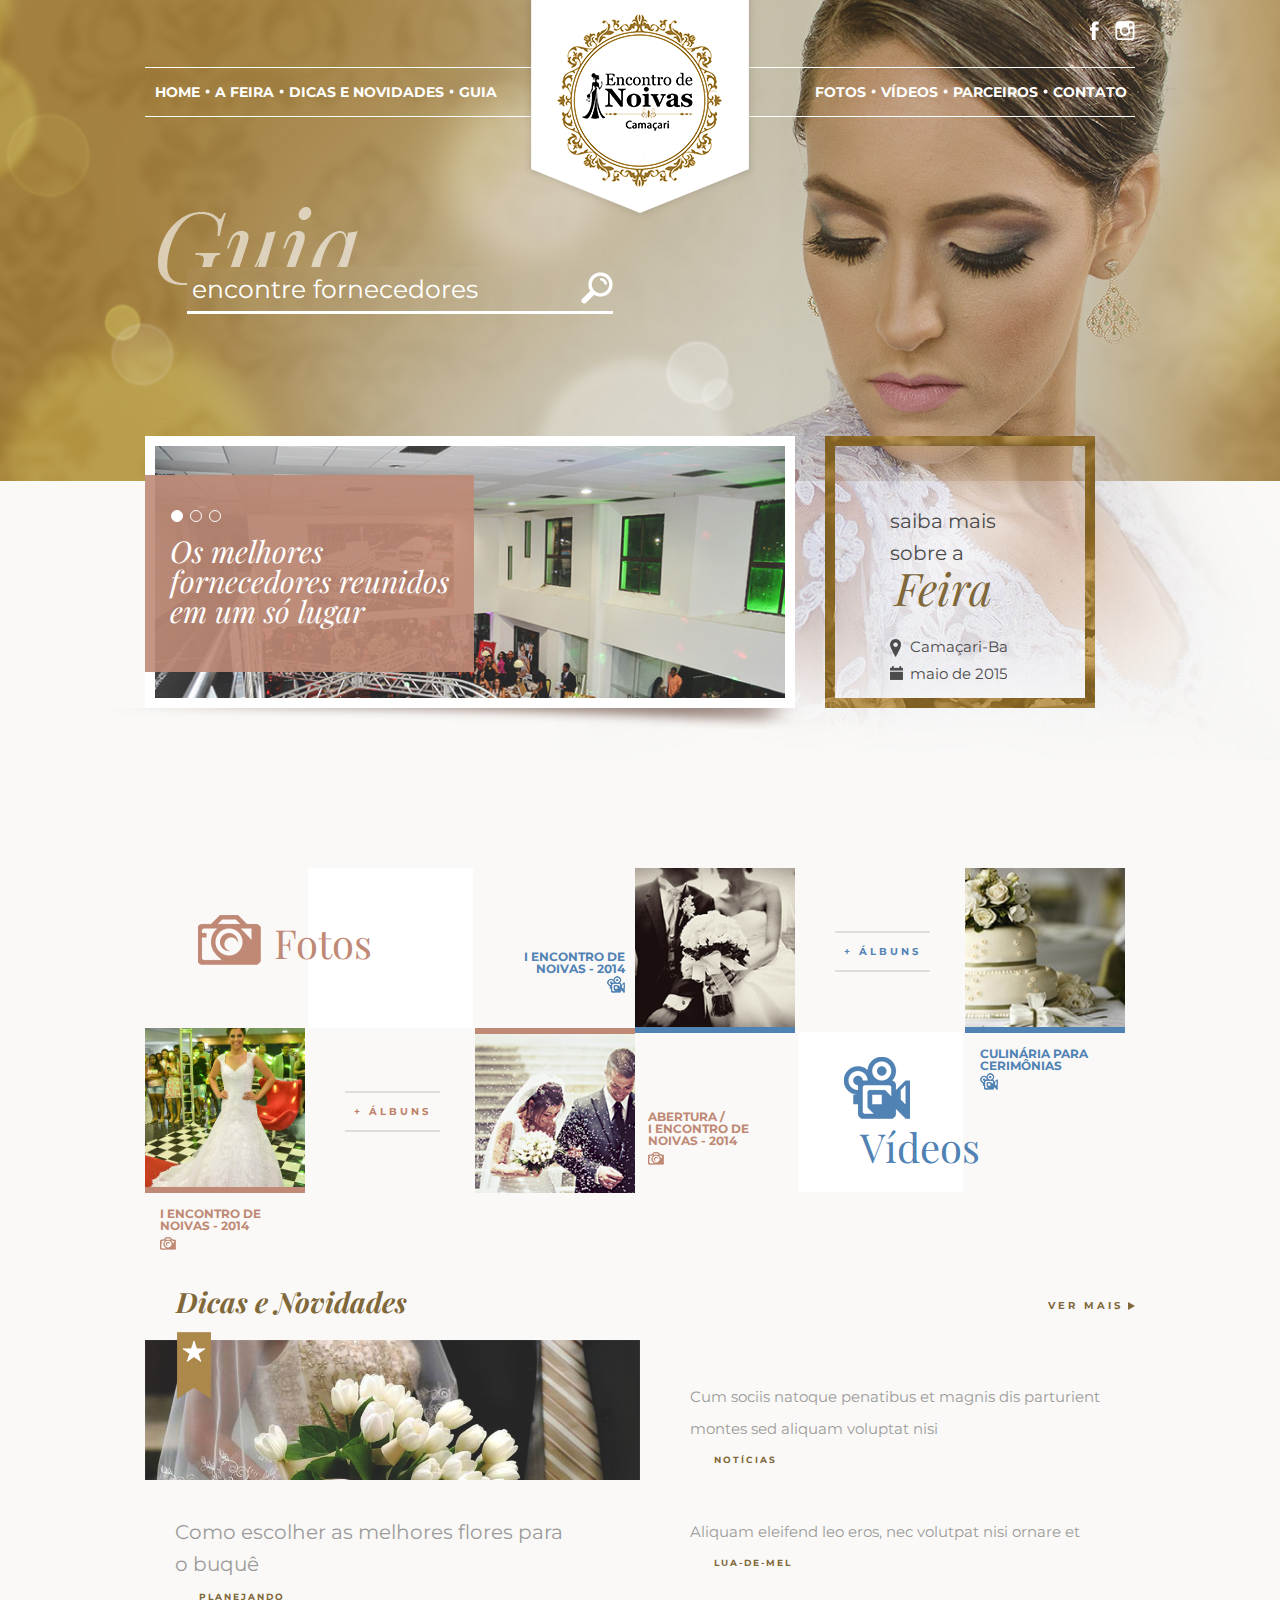
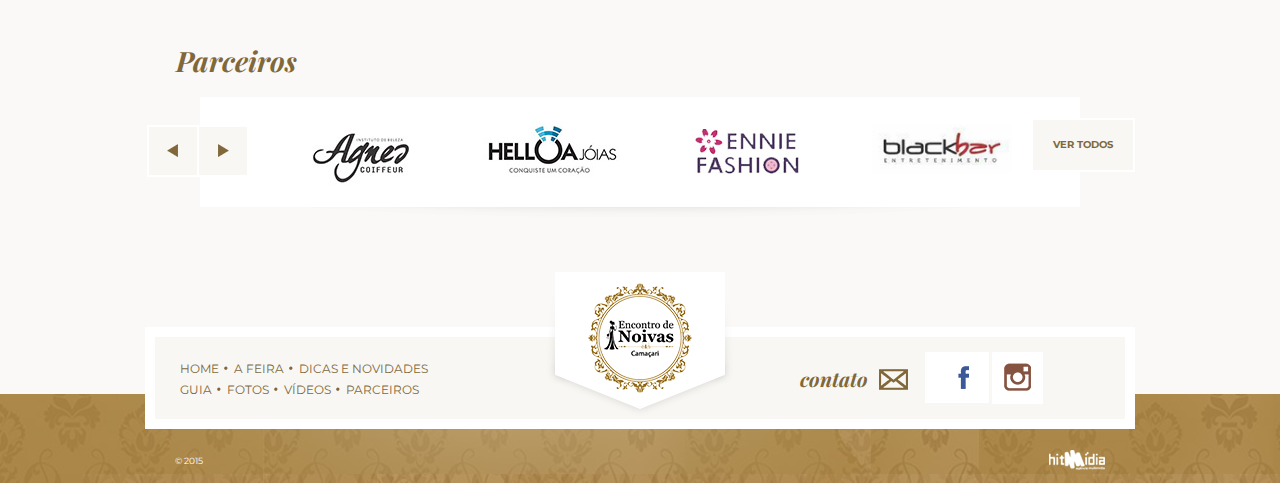
<file: index.html>
<!DOCTYPE html>
<html>
	
	<head>
		
		<!-- ===== start main infos ===== -->
			<title>Encontro de Noivas - O Site das Noivas de Camaçari & Região</title>
			<meta charset="utf-8" />
			<meta lang="pt-BR" />
		<!-- ===== end main infos ===== -->
			
			<!-- ==================== ==================== -->
			
		<!-- ===== start meta tags ===== -->
			<meta name="description" content="Encontro de Noivas - O Site das Noivas de Camaçari & Região" />
			<meta name="keywords" content="Encontro de Noivas - O Site das Noivas de Camaçari & Região, Encontro de Noivas, O Site das Noivas, Camaçari, Casamento, Noivado, Noivos, Noivo, Noiva, Matrimônio, União" />
			<meta name="author" content="HitMídia - Agência Multimídia" />
		<!-- ===== end meta tags ===== -->
			
			<!-- ==================== ==================== -->
			
		<!-- ===== start favicon ===== -->
			<link rel="shortcut icon" href="imgs/favicon.png" type="image/x-icon">
			<link rel="icon" href="imgs/favicon.png" type="image/x-icon">
		<!-- ===== end favicon ===== -->
			
			<!-- ==================== ==================== -->
			
		<!-- ===== start stylesheet libs ===== -->
			
			<link rel="stylesheet" type="text/css" href="css/stylesheet.css" />
				
				<!-- ==================== ==================== -->
				
			<!-- ===== start owl carousel ===== -->
				<link rel="stylesheet" type="text/css" href="css/owl-carousel/owl.carousel.css" />
				<link rel="stylesheet" type="text/css" href="css/owl-carousel/owl.theme.css" />
				<link rel="stylesheet" type="text/css" href="css/owl-carousel/owl.transitions.css" />
			<!-- ===== end owl carousel ===== -->
				
				<!-- ==================== ==================== -->
				
			<!-- ===== start select2 lib ===== -->
				<link rel="stylesheet" type="text/css" href="css/select2-4-00-beta2/select2.css" />
			<!-- ===== end select2 lib ===== -->
				
				<!-- ==================== ==================== -->
				
			<!-- ===== start zozo tabs v.6.5 ===== -->
				<link rel="stylesheet" type="text/css" href="css/zozoTabs-v-5/zozo.tabs.min.css" />
			<!-- ===== end zozo tabs v.6.5 ===== -->
				
				<!-- ==================== ==================== -->
				
			<!-- ===== start fancybox gallery ===== -->
				<link rel="stylesheet" type="text/css" href="css/fancyBox2-v2-1-5/jquery.fancybox.css" />
			<!-- ===== end fancybox gallery ===== -->
				
				<!-- ==================== ==================== -->
				
			<!-- ===== start video.js ===== -->
				<link rel="stylesheet" type="text/css" href="js/video.js-stable-4-11-4/video-js.css" rel="stylesheet">
				<script type="text/javascript">
					document.createElement('video');document.createElement('audio');document.createElement('track');
				</script>
			<!-- ===== end video.js ===== -->
			
		<!-- ===== end stylesheet libs ===== -->
		
		<!-- ===== start google fonts api ===== -->
			<link href='https://fonts.googleapis.com/css?family=Montserrat:400,700' rel='stylesheet' type='text/css'>
			<link href='https://fonts.googleapis.com/css?family=Playfair+Display:400,700,400italic,700italic' rel='stylesheet' type='text/css'>
		<!-- ===== end google fonts api ===== -->
		
	</head>
	
	<body>
		
		<div id="fb-root"></div>
		<script>
			(function(d, s, id) {
			var js, fjs = d.getElementsByTagName(s)[0];
			if (d.getElementById(id)) return;
			js = d.createElement(s); js.id = id;
			js.src = "//connect.facebook.net/pt_BR/sdk.js#xfbml=1&version=v2.0";
			fjs.parentNode.insertBefore(js, fjs);
			}(document, 'script', 'facebook-jssdk'));
		</script>
		
		<!-- Posicione esta tag no cabeçalho ou imediatamente antes da tag de fechamento do corpo. -->
		<script src="https://apis.google.com/js/platform.js" async defer>
		  {lang: 'pt-BR'}
		</script>
		
		<!-- ===== start wrapper ===== -->
			<div class="wrapper">
				<!-- ===== start page index ===== -->
					<div class="page-index">
						
						<!-- ===== start header ===== -->
							<header>
								<!-- ===== start container ===== -->
									<div class="container">
										
										<!-- ===== start social networks ===== -->
											<ul class="socialnetworks">
												<li>
													<a href="https://www.facebook.com/encontrocamacari" target="_blank">
														<img src="imgs/page-index-header-container-socialnetworks-f.png" />
													</a>
												</li>
												
												<li>
													<a href="#">
														<img src="imgs/page-index-header-container-socialnetworks-i.png" />
													</a>
												</li>
												<div class="clearfix"></div>
											</ul>
										<!-- ===== end social networks ===== -->
											
											<!-- ==================== ==================== -->
											
										<!-- ===== start nav ===== -->
											<nav class="nav-left">
												<li>
													<a href="index.html">Home</a>
												</li>
												
												<li>
													<a href="a-feira.html">A Feira</a>
												</li>
												
												<li>
													<a href="dicas-e-novidades.html">Dicas e Novidades</a>
												</li>
												
												<li>
													<a href="guia.html">Guia</a>
												</li>
												<div class="clearfix"></div>
											</nav>
											
											<!-- ===== start logo ===== -->
												<div class="logo position-A">
													<a href="index.html"></a>
												</div>
											<!-- ===== end logo ===== -->
											
											<nav class="nav-right">
												<li>
													<a href="fotos.html">Fotos</a>
												</li>
												
												<li>
													<a href="videos.html">Vídeos</a>
												</li>
												
												<li>
													<a href="parceiros.html">Parceiros</a>
												</li>
												
												<li>
													<a href="contato.html">Contato</a>
												</li>
												<div class="clearfix"></div>
											</nav>
										<!-- ===== end nav ===== -->
											
											<!-- ==================== ==================== -->
											
										<!-- ===== start form search ===== -->
											<form name="pesquisar" method="get" action="#">
												<input type="search" name="pesquisar" id="a1" placeholder="encontre fornecedores"></input>
												<hr class="border"></hr>
												
												<button type="send"></button>
											</form>
										<!-- ===== end form search ===== -->
											
											<!-- ==================== ==================== -->
											
										<!-- ===== start carousel ===== -->
											<section class="carousel">
												<ul class="page-index-header-owl-carousel" class="owl-carousel owl-theme">
													<li class="item">
														<div class="text">
															<h1>Os melhores fornecedores reunidos em um só lugar</h1>
															<div class="clearfix"></div>
														</div>
														
														<div class="img">
															<img data-src="imgs/page-index-header-carousel-img-example.jpg" class="lazyOwl">
															<div class="clearfix"></div>
														</div>
													</li>
													
													<li class="item">
														<div class="text">
															<h1>Lorem ipsum dolor sit amet, consectetuer adipiscing elit</h1>
															<div class="clearfix"></div>
														</div>
														
														<div class="img">
															<img data-src="imgs/page-index-header-carousel-img-example-two.jpg" class="lazyOwl">
															<div class="clearfix"></div>
														</div>
													</li>
													
													<li class="item">
														<div class="text">
															<h1>Duis autem vel eum iriure dolor in hendrerit in vulputate</h1>
															<div class="clearfix"></div>
														</div>
														
														<div class="img">
															<img data-src="imgs/page-index-header-bg.jpg" class="lazyOwl">
															<div class="clearfix"></div>
														</div>
													</li>
												</ul>
												
												<!-- ===== start box shadow carousel ===== -->
													<hr></hr>
												<!-- ===== end box shadow carousel ===== -->
												<div class="clearfix"></div>
											</section>
										<!-- ===== end carousel ===== -->
											
											<!-- ==================== ==================== -->
											
										<!-- ===== start info box ===== -->
											<section class="infobox">
												<div class="bg">
													<h1>
														<a href="a-feira.html">
															saiba mais <br />
															sobre a <br />
															<strong>Feira</strong>
														</a>
													</h1>
													
													<span class="location">Camaçari-Ba</span>
													<br/>
													<span class="date">maio de 2015</span>
													<div class="clearfix"></div>
												</div>
												<div class="clearfix"></div>
											</section>
										<!-- ===== end info box ===== -->
										
										<div class="clearfix"></div>
									</div>
								<!-- ===== end container ===== -->
								<div class="clearfix"></div>
							</header>
						<!-- ===== end header ===== -->
							
							<!-- ==================== ==================== -->
						
						<!-- ===== start container ===== -->
							<div class="container">
								
								<!-- ===== start top ===== -->
									<section class="top">
										
										<!-- ===== start pics ===== -->
											<div id="pics">
												<div id="title">
													<h1>
														<a href="fotos.html">Fotos</a>
													</h1>
													<div class="clearfix"></div>
												</div>
												
												<ul class="posts">
													<li class="first-post">
														<div class="thumb" style="background: url('imgs/page-index-container-top-pics-first-post-thumb-img.jpg');">
															<a href="fotos-interna.html"></a>
														</div>
														
														<h1>
															<a href="fotos-interna.html">I encontro de noivas - 2014</a>
														</h1>
													</li>
													
													<div class="more-albums">
														<h1>
															<a href="fotos.html">+ álbuns</a>
														</h1>
													</div>
													
													<li class="last-post">
														<div class="thumb" style="background: url('imgs/page-index-container-top-pics-last-post-thumb-img.jpg');">
															<a href="fotos-interna.html"></a>
														</div>
														
														<h1>
															<a href="fotos-interna.html">abertura / <br /> I encontro de noivas - 2014</a>
														</h1>
													</li>
													
													<!-- ===== start wordpress looping/query =====
														<div class="looping">
															<li>
																<div class="thumb" style="background: url('imgs/page-index-container-top-pics-last-post-thumb-img.jpg');">
																	<a href="#"></a>
																</div>
																
																<h1>
																	<a href="#">abertura / <br /> I encontro de noivas - 2014</a>
																</h1>
															</li>
															
															<li>
																<div class="thumb" style="background: url('imgs/page-index-container-top-pics-last-post-thumb-img.jpg');">
																	<a href="#"></a>
																</div>
																
																<h1>
																	<a href="#">abertura / <br /> I encontro de noivas - 2014</a>
																</h1>
															</li>
															
															<li>
																<div class="thumb" style="background: url('imgs/page-index-container-top-pics-last-post-thumb-img.jpg');">
																	<a href="#"></a>
																</div>
																
																<h1>
																	<a href="#">abertura / <br /> I encontro de noivas - 2014</a>
																</h1>
															</li>
															<div class="clearfix"></div>
														</div>
													end wordpress looping/query ===== -->
													<div class="clearfix"></div>
												</ul>
												<div class="clearfix"></div>
											</div>
										<!-- ===== end pics ===== -->
											
											<!-- ==================== ==================== -->
											
										<!-- ===== start videos ===== -->
											<div id="videos">
												<ul class="posts">
													<li class="first-post">
														<div class="thumb" style="background: url('imgs/page-index-container-top-videos-first-post-thumb-img.jpg');">
															<a href="videos.html"></a>
														</div>
														
														<h1>
															<a href="videos.html">I encontro de noivas - 2014</a>
														</h1>
													</li>
													
													<div class="more-albums">
														<h1>
															<a href="videos.html">+ álbuns</a>
														</h1>
													</div>
													
													<li>
														<div class="thumb" style="background: url('imgs/page-index-container-top-videos-last-post-thumb-img.jpg');">
															<a href="videos.html"></a>
														</div>
														
														<h1>
															<a href="videos.html">culinária para cerimônias</a>
														</h1>
													</li>
													
													<!-- ===== start wordpress looping/query =====
														<div class="looping">
															<li>
																<div class="thumb" style="background: url('imgs/page-index-container-top-videos-last-post-thumb-img.jpg');">
																	<a href="#"></a>
																</div>
																
																<h1>
																	<a href="#">culinária para cerimônias</a>
																</h1>
															</li>
															
															<li>
																<div class="thumb" style="background: url('imgs/page-index-container-top-videos-last-post-thumb-img.jpg');">
																	<a href="#"></a>
																</div>
																
																<h1>
																	<a href="#">culinária para cerimônias</a>
																</h1>
															</li>
															
															<li>
																<div class="thumb" style="background: url('imgs/page-index-container-top-videos-last-post-thumb-img.jpg');">
																	<a href="#"></a>
																</div>
																
																<h1>
																	<a href="#">culinária para cerimônias</a>
																</h1>
															</li>
															<div class="clearfix"></div>
														</div>
													===== end wordpress looping/query ===== -->
													<div class="clearfix"></div>
												</ul>
												
												<div id="title">
													<h1>
														<a href="#">Vídeos</a>
													</h1>
													<div class="clearfix"></div>
												</div>
												<div class="clearfix"></div>
											</div>
										<!-- ===== end videos ===== -->
										
										<div class="clearfix"></div>
									</section>
								<!-- ===== end top ===== -->
									
									<!-- ==================== ==================== -->
									
								<!-- ===== start middle ===== -->
									<section class="middle">
										<!-- ===== start news ===== -->
											<div class="news">
												<div id="title">
													<h1>
														<a href="dicas-e-novidades.html">Dicas e Novidades</a>
													</h1>
													
													<span>
														<a href="dicas-e-novidades.html">ver mais</a>
													</span>
													<div class="clearfix"></div>
												</div>
												
												<ul class="posts">
													<div class="featured">
														<li>
															<div class="thumb">
																<a href="dicas-e-novidades-interna.html">
																	<div class="featuredicon">
																		<div class="clearfix"></div>
																	</div>
																	
																	<img src="imgs/page-index-header-carousel-img-example-two.jpg" />
																</a>
																<div class="clearfix"></div>
															</div>
															
															<div class="title">
																<h1>
																	<a href="dicas-e-novidades-interna.html">Como escolher as melhores flores para o buquê</a>
																</h1>
																<div class="clearfix"></div>
															</div>
															
															<div class="tags">
																<span>
																	<a href="#">planejando</a>
																</span>
																<div class="clearfix"></div>
															</div>
														</li>
														<div class="clearfix"></div>
													</div>
													
													<div class="more-posts">
														<li>
															<div class="title">
																<h1>
																	<a href="dicas-e-novidades-interna.html">Cum sociis natoque penatibus et magnis dis parturient montes sed aliquam voluptat nisi</a>
																</h1>
																<div class="clearfix"></div>
															</div>
															
															<div class="tags">
																<span>
																	<a href="#">notícias</a>
																</span>
																<div class="clearfix"></div>
															</div>
														</li>
														
														<li>
															<div class="title">
																<h1>
																	<a href="dicas-e-novidades-interna.html">Aliquam eleifend leo eros, nec volutpat nisi ornare et</a>
																</h1>
																<div class="clearfix"></div>
															</div>
															
															<div class="tags">
																<span>
																	<a href="#">lua-de-mel</a>
																</span>
																<div class="clearfix"></div>
															</div>
														</li>
														<div class="clearfix"></div>
													</div>
													<div class="clearfix"></div>
												</ul>
												<div class="clearfix"></div>
											</div>
										<!-- ===== end news ===== -->
										<div class="clearfix"></div>
									</section>
								<!-- ===== end middle ===== -->
									
									<!-- ==================== ==================== -->
									
								<!-- ===== start bottom ===== -->
									<section class="bottom">
										
										<div class="partners">
											<div id="title">
												<h1>
													<a href="parceiros.html">Parceiros</a>
												</h1>
												<div class="clearfix"></div>
											</div>
											
											<div class="btns">
												<div class="partners-prev-btn">
													<img src="imgs/page-index-container-bottom-partners-carousel-btns-leftbtn.png" />
													<div class="clearfix"></div>
												</div>
												
												<div class="partners-next-btn">
													<img src="imgs/page-index-container-bottom-partners-carousel-btns-rightbtn.png" />
													<div class="clearfix"></div>
												</div>
												<div class="clearfix"></div>
											</div>
											
											<ul class="page-index-partners-owl-carousel" class="owl-carousel owl-theme">
												<div class="partners">
													<li class="item">
														<div class="imgs">
															<img data-src="imgs/page-index-container-bottom-partners-carousel-partners-agner.jpg" class="lazyOwl" />
															<div class="clearfix"></div>
														</div>
													</li>
													
													<li class="item">
														<div class="imgs">
															<img data-src="imgs/page-index-container-bottom-partners-carousel-partners-heloajoias.jpg" class="lazyOwl" />
															<div class="clearfix"></div>
														</div>
													</li>
													
													<li class="item">
														<div class="imgs">
															<img data-src="imgs/page-index-container-bottom-partners-carousel-partners-enniefashion.jpg" class="lazyOwl" />
															<div class="clearfix"></div>
														</div>
													</li>
													
													<li class="item">
														<div class="imgs">
															<img data-src="imgs/page-index-container-bottom-partners-carousel-partners-blackbar.jpg" class="lazyOwl" />
															<div class="clearfix"></div>
														</div>
													</li>
													<div class="clearfix"></div>
												</div>
												
												<div class="partners">
													<li class="item">
														<div class="imgs">
															<img data-src="imgs/page-index-container-bottom-partners-carousel-partners-agner.jpg" class="lazyOwl" />
															<div class="clearfix"></div>
														</div>
													</li>
													
													<li class="item">
														<div class="imgs">
															<img data-src="imgs/page-index-container-bottom-partners-carousel-partners-heloajoias.jpg" class="lazyOwl" />
															<div class="clearfix"></div>
														</div>
													</li>
													
													<li class="item">
														<div class="imgs">
															<img data-src="imgs/page-index-container-bottom-partners-carousel-partners-enniefashion.jpg" class="lazyOwl" />
															<div class="clearfix"></div>
														</div>
													</li>
													
													<li class="item">
														<div class="imgs">
															<img data-src="imgs/page-index-container-bottom-partners-carousel-partners-blackbar.jpg" class="lazyOwl" />
															<div class="clearfix"></div>
														</div>
													</li>
													<div class="clearfix"></div>
												</div>
											</ul>
											
											<a href="parceiros.html">
												<div class="seeall">
													<h1>
														ver todos
													</h1>
													<div class="clearfix"></div>
												</div>
											</a>
											
											<!-- ===== start box shadow carousel ===== -->
												<hr />
											<!-- ===== end box shadow carousel ===== -->
											<div class="clearfix"></div>
										</div>
										
										<div class="clearfix"></div>
									</section>
								<!-- ===== end bottom ===== -->
								
								<div class="clearfix"></div>
							</div>
						<!-- ===== end container ===== -->
							
							<!-- ==================== ==================== -->
							
						<!-- ===== start footer ===== -->
							<footer>
								<div class="infobox">
									<nav>
										<li>
											<a href="index.html">Home</a>
										</li>
										
										<li>
											<a href="a-feira.html">A Feira</a>
										</li>
										
										<li>
											<a href="dicas-e-novidades.html">Dicas e Novidades</a>
										</li>
										
										<li>
											<a href="guia.html">Guia</a>
										</li>
										
										<li>
											<a href="fotos.html">Fotos</a>
										</li>
										
										<li>
											<a href="videos.html">Vídeos</a>
										</li>
										
										<li>
											<a href="parceiros.html">Parceiros</a>
										</li>
										<div class="clearfix"></div>
									</nav>
									
									<div class="logo">
										<a href="index.html"></a>
										<div class="clearfix"></div>
									</div>
									
									<ul class="socialnetworks">
										<li class="contact">
											<h1>
												<a href="mailto:contato@encontrodenoivas.com.br">Contato</a>
											</h1>
										</li>
										
										<li class="facebook">
											<a href="https://www.facebook.com/encontrocamacari" target="_blank">
												<div class="likebtn">
													<div class="fb-like" data-href="https://www.facebook.com/encontrocamacari" data-width="51px" data-layout="button" data-action="like" data-show-faces="false" data-share="false"></div>
													<div class="clearfix"></div>
												</div>
											</a>
											
											<div class="faceicon">
												<a href="https://www.facebook.com/encontrocamacari" target="_blank">
													<img src="imgs/footer-socialnetworks-facebook-f-img.png" />
												</a>
											</div>
										</li>
										
										<a href="#" target="_blank">
											<li class="instagram">
												<div class="instagram-icon">
													<img src="imgs/footer-socialnetworks-instagram-img.png" />
													<div class="clearfix"></div>
												</div>
											</li>
										</a>
										<div class="clearfix"></div>
									</ul>
									<div class="clearfix"></div>
								</div>
								
								<div class="copyright">
									<div class="container">
										<p>© 2015</p>
										
										<a href="http://www.hitmidia.com.br/" target="_blank">
											<img src="imgs/footer-copyright-logo-img.png" />
										</a>
										<div class="clearfix"></div>
									</div>
									<div class="clearfix"></div>
								</div>
								<div class="clearfix"></div>
							</footer>
						<!-- ===== end footer ===== -->
						
						<div class="clearfix"></div>
					</div>
				<!-- ===== end page index ===== -->
				<div class="clearfix"></div>
			</div>
		<!-- ===== end wrapper ===== -->
			
			<!-- ==================== ==================== -->
			
		<!-- ===== start javascript lib ===== -->
			
			<!-- ===== start jquery lib ===== -->
				<script type="text/javascript" src="js/jquery-1.11.1.min.js"></script>
				<script type="text/javascript" src="js/jquery-migrate-1.2.1.min.js"></script>
			<!-- ===== end jquery lib ===== -->
				
				<!-- ==================== ==================== -->
				
			<!-- ===== start owl carousel lib ===== -->
				<script type="text/javascript" src="js/owl-carousel/owl.carousel.js"></script>
				<script type="text/javascript" src="js/owl-carousel/owl.carousel.myconfig.js"></script>
			<!-- ===== end owl carousel lib ===== -->
				
				<!-- ==================== ==================== -->
				
			<!-- ===== start select2 lib ===== -->
				<script type="text/javascript" src="js/select2-4-00-beta2/select2.js"></script>
				<script type="text/javascript" src="js/select2-4-00-beta2/select2.4-00beta2.myconfig.js"></script>
			<!-- ===== end select2 lib ===== -->
				
				<!-- ==================== ==================== -->
				
			<!-- ===== start zozo tabs v.6.5 ===== -->
				<script type="text/javascript" src="js/zozoTabs-v-5/zozo.tabs.js"></script>
				<script type="text/javascript" src="js/zozoTabs-v-5/zozo.tabs.myconfig.js"></script>
			<!-- ===== end zozo tabs v.6.5 ===== -->
				
				<!-- ==================== ==================== -->
				
			<!-- ===== start fancybox gallery ===== -->
				<script type="text/javascript" src="js/fancyBox2-v2-1-5/jquery.fancybox.js"></script>
				<script type="text/javascript" src="js/fancyBox2-v2-1-5/jquery.fancybox.myconfig.js"></script>
			<!-- ===== end fancybox gallery ===== -->
				
				<!-- ==================== ==================== -->
				
			<!-- ===== start video.js ===== -->
				<script type="text/javascript" src="js/video.js-stable-4-11-4/video.js"></script>
				<script type="text/javascript">
				  videojs.options.flash.swf = "js/video.js-stable-4-11-4/video-js.swf"
				</script>
			<!-- ===== end video.js ===== -->
			
		<!-- ===== end javascript lib ===== -->
		
	</body>
	
</html>
</file>
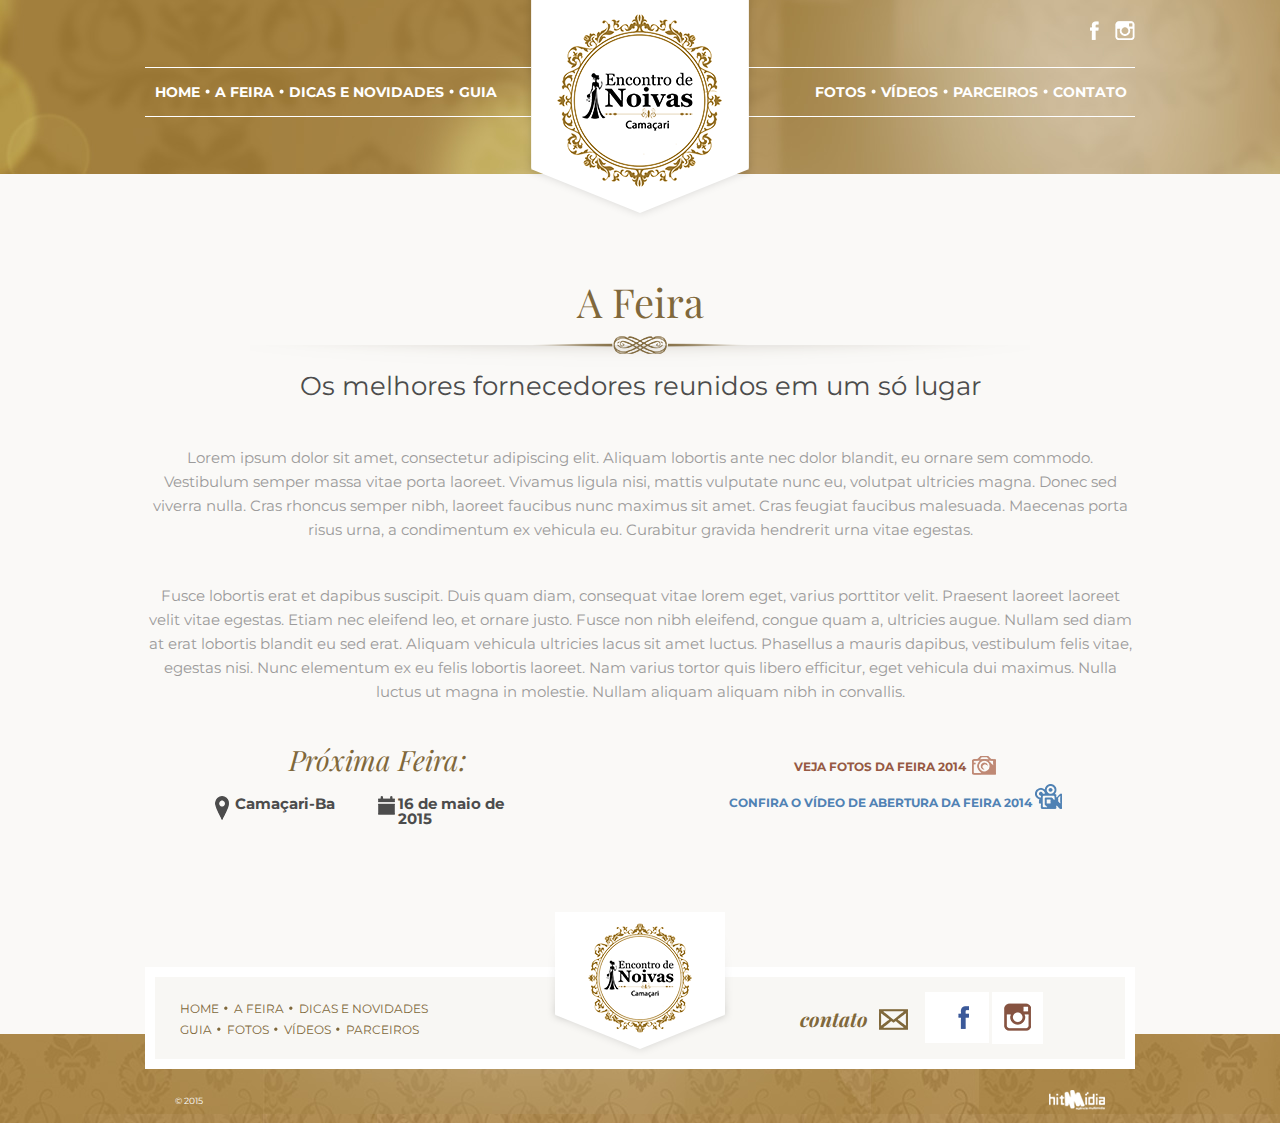
<file: a-feira.html>
<!DOCTYPE html>
<html>
	
	<head>
		
		<!-- ===== start main infos ===== -->
			<title>A Feira - Encontro de Noivas - O Site das Noivas de Camaçari & Região</title>
			<meta charset="utf-8" />
			<meta lang="pt-BR" />
		<!-- ===== end main infos ===== -->
			
			<!-- ==================== ==================== -->
			
		<!-- ===== start meta tags ===== -->
			<meta name="description" content="Encontro de Noivas - O Site das Noivas de Camaçari & Região" />
			<meta name="keywords" content="Encontro de Noivas - O Site das Noivas de Camaçari & Região, Encontro de Noivas, O Site das Noivas, Camaçari, Casamento, Noivado, Noivos, Noivo, Noiva, Matrimônio, União" />
			<meta name="author" content="HitMídia - Agência Multimídia" />
		<!-- ===== end meta tags ===== -->
			
			<!-- ==================== ==================== -->
			
		<!-- ===== start favicon ===== -->
			<link rel="shortcut icon" href="imgs/favicon.png" type="image/x-icon">
			<link rel="icon" href="imgs/favicon.png" type="image/x-icon">
		<!-- ===== end favicon ===== -->
			
			<!-- ==================== ==================== -->
			
		<!-- ===== start stylesheet libs ===== -->
			
			<link rel="stylesheet" type="text/css" href="css/stylesheet.css" />
				
				<!-- ==================== ==================== -->
				
			<!-- ===== start owl carousel ===== -->
				<link rel="stylesheet" type="text/css" href="css/owl-carousel/owl.carousel.css" />
				<link rel="stylesheet" type="text/css" href="css/owl-carousel/owl.theme.css" />
				<link rel="stylesheet" type="text/css" href="css/owl-carousel/owl.transitions.css" />
			<!-- ===== end owl carousel ===== -->
				
				<!-- ==================== ==================== -->
				
			<!-- ===== start select2 lib ===== -->
				<link rel="stylesheet" type="text/css" href="css/select2-4-00-beta2/select2.css" />
			<!-- ===== end select2 lib ===== -->
				
				<!-- ==================== ==================== -->
				
			<!-- ===== start zozo tabs v.6.5 ===== -->
				<link rel="stylesheet" type="text/css" href="css/zozoTabs-v-5/zozo.tabs.min.css" />
			<!-- ===== end zozo tabs v.6.5 ===== -->
				
				<!-- ==================== ==================== -->
				
			<!-- ===== start fancybox gallery ===== -->
				<link rel="stylesheet" type="text/css" href="css/fancyBox2-v2-1-5/jquery.fancybox.css" />
			<!-- ===== end fancybox gallery ===== -->
				
				<!-- ==================== ==================== -->
				
			<!-- ===== start video.js ===== -->
				<link rel="stylesheet" type="text/css" href="js/video.js-stable-4-11-4/video-js.css" rel="stylesheet">
				<script type="text/javascript">
					document.createElement('video');document.createElement('audio');document.createElement('track');
				</script>
			<!-- ===== end video.js ===== -->
			
		<!-- ===== end stylesheet libs ===== -->
		
		<!-- ===== start google fonts api ===== -->
			<link href='https://fonts.googleapis.com/css?family=Montserrat:400,700' rel='stylesheet' type='text/css'>
			<link href='https://fonts.googleapis.com/css?family=Playfair+Display:400,700,400italic,700italic' rel='stylesheet' type='text/css'>
		<!-- ===== end google fonts api ===== -->
		
	</head>
	
	<body>
		
		<div id="fb-root"></div>
		<script>
			(function(d, s, id) {
			var js, fjs = d.getElementsByTagName(s)[0];
			if (d.getElementById(id)) return;
			js = d.createElement(s); js.id = id;
			js.src = "//connect.facebook.net/pt_BR/sdk.js#xfbml=1&version=v2.0";
			fjs.parentNode.insertBefore(js, fjs);
			}(document, 'script', 'facebook-jssdk'));
		</script>
		
		<!-- Posicione esta tag no cabeçalho ou imediatamente antes da tag de fechamento do corpo. -->
		<script src="https://apis.google.com/js/platform.js" async defer>
		  {lang: 'pt-BR'}
		</script>
		
		<!-- ===== start wrapper ===== -->
			<div class="wrapper">
				<!-- ===== start page fair ===== -->
					<div class="page-fair">
						
						<!-- ===== start header ===== -->
							<header>
								<!-- ===== start container ===== -->
									<div class="container">
										
										<!-- ===== start social networks ===== -->
											<ul class="socialnetworks">
												<li>
													<a href="https://www.facebook.com/encontrocamacari" target="_blank">
														<img src="imgs/page-index-header-container-socialnetworks-f.png" />
													</a>
												</li>
												
												<li>
													<a href="#">
														<img src="imgs/page-index-header-container-socialnetworks-i.png" />
													</a>
												</li>
												<div class="clearfix"></div>
											</ul>
										<!-- ===== end social networks ===== -->
											
											<!-- ==================== ==================== -->
											
										<!-- ===== start nav ===== -->
											<nav class="nav-left">
												<li>
													<a href="index.html">Home</a>
												</li>
												
												<li>
													<a href="a-feira.html">A Feira</a>
												</li>
												
												<li>
													<a href="dicas-e-novidades.html">Dicas e Novidades</a>
												</li>
												
												<li>
													<a href="guia.html">Guia</a>
												</li>
												<div class="clearfix"></div>
											</nav>
											
											<!-- ===== start logo ===== -->
												<div class="logo position-A">
													<a href="index.html"></a>
												</div>
											<!-- ===== end logo ===== -->
											
											<nav class="nav-right">
												<li>
													<a href="fotos.html">Fotos</a>
												</li>
												
												<li>
													<a href="videos.html">Vídeos</a>
												</li>
												
												<li>
													<a href="parceiros.html">Parceiros</a>
												</li>
												
												<li>
													<a href="contato.html">Contato</a>
												</li>
												<div class="clearfix"></div>
											</nav>
										<!-- ===== end nav ===== -->
										
										<div class="clearfix"></div>
									</div>
								<!-- ===== end container ===== -->
								<div class="clearfix"></div>
							</header>
						<!-- ===== end header ===== -->
							
							<!-- ==================== ==================== -->
							
						<!-- ===== start container ===== -->
							<div class="container">
								<!-- ===== start content ===== -->
									<div class="content">
										
										<div class="title">
											<h1>A Feira</h1>
											
											<h2>Os melhores fornecedores reunidos em um só lugar</h2>
											<div class="clearfix"></div>
										</div>
										
										<div class="textarea">
											<p>Lorem ipsum dolor sit amet, consectetur adipiscing elit. Aliquam lobortis ante nec dolor blandit, eu ornare sem commodo. Vestibulum semper massa vitae porta laoreet. Vivamus ligula nisi, mattis vulputate nunc eu, volutpat ultricies magna. Donec sed viverra nulla. Cras rhoncus semper nibh, laoreet faucibus nunc maximus sit amet. Cras feugiat faucibus malesuada. Maecenas porta risus urna, a condimentum ex vehicula eu. Curabitur gravida hendrerit urna vitae egestas.</p>
											
											<p>Fusce lobortis erat et dapibus suscipit. Duis quam diam, consequat vitae lorem eget, varius porttitor velit. Praesent laoreet laoreet velit vitae egestas. Etiam nec eleifend leo, et ornare justo. Fusce non nibh eleifend, congue quam a, ultricies augue. Nullam sed diam at erat lobortis blandit eu sed erat. Aliquam vehicula ultricies lacus sit amet luctus. Phasellus a mauris dapibus, vestibulum felis vitae, egestas nisi. Nunc elementum ex eu felis lobortis laoreet. Nam varius tortor quis libero efficitur, eget vehicula dui maximus. Nulla luctus ut magna in molestie. Nullam aliquam aliquam nibh in convallis.</p>
											
											<div class="more-infos">
												<div class="date">
													<h1>Próxima Feira:</h1>
													
													<span class="place">Camaçari-Ba</span>
													<span class="date">16 de maio de 2015</span>
													<div class="clearfix"></div>
												</div>
												
												<div class="media">
													<span class="pictures">
														<a href="fotos.html">veja fotos da feira 2014</a>
													</span>
													<hr class="spacing" />
													<span class="videos">
														<a href="videos.html">confira o vídeo de abertura da feira 2014</a>
													</span>
													<div class="clearfix"></div>
												</div>
												<div class="clearfix"></div>
											</div>
											<div class="clearfix"></div>
										</div>
										
										<div class="clearfix"></div>
									</div>
								<!-- ===== end content ===== -->
								<div class="clearfix"></div>
							</div>
						<!-- ===== end container ===== -->
							
							<!-- ==================== ==================== -->
							
						<!-- ===== start footer ===== -->
							<footer>
								<div class="infobox">
									<nav>
										<li>
											<a href="index.html">Home</a>
										</li>
										
										<li>
											<a href="a-feira.html">A Feira</a>
										</li>
										
										<li>
											<a href="dicas-e-novidades.html">Dicas e Novidades</a>
										</li>
										
										<li>
											<a href="guia.html">Guia</a>
										</li>
										
										<li>
											<a href="fotos.html">Fotos</a>
										</li>
										
										<li>
											<a href="videos.html">Vídeos</a>
										</li>
										
										<li>
											<a href="parceiros.html">Parceiros</a>
										</li>
										<div class="clearfix"></div>
									</nav>
									
									<div class="logo">
										<a href="index.html"></a>
										<div class="clearfix"></div>
									</div>
									
									<ul class="socialnetworks">
										<li class="contact">
											<h1>
												<a href="mailto:contato@encontrodenoivas.com.br">Contato</a>
											</h1>
										</li>
										
										<li class="facebook">
											<a href="https://www.facebook.com/encontrocamacari" target="_blank">
												<div class="likebtn">
													<div class="fb-like" data-href="https://www.facebook.com/encontrocamacari" data-width="51px" data-layout="button" data-action="like" data-show-faces="false" data-share="false"></div>
													<div class="clearfix"></div>
												</div>
											</a>
											
											<div class="faceicon">
												<a href="https://www.facebook.com/encontrocamacari" target="_blank">
													<img src="imgs/footer-socialnetworks-facebook-f-img.png" />
												</a>
											</div>
										</li>
										
										<a href="#" target="_blank">
											<li class="instagram">
												<div class="instagram-icon">
													<img src="imgs/footer-socialnetworks-instagram-img.png" />
													<div class="clearfix"></div>
												</div>
											</li>
										</a>
										<div class="clearfix"></div>
									</ul>
									<div class="clearfix"></div>
								</div>
								
								<div class="copyright">
									<div class="container">
										<p>© 2015</p>
										
										<a href="http://www.hitmidia.com.br/" target="_blank">
											<img src="imgs/footer-copyright-logo-img.png" />
										</a>
										<div class="clearfix"></div>
									</div>
									<div class="clearfix"></div>
								</div>
								<div class="clearfix"></div>
							</footer>
						<!-- ===== end footer ===== -->
						
						<div class="clearfix"></div>
					</div>
				<!-- ===== end page index ===== -->
				<div class="clearfix"></div>
			</div>
		<!-- ===== end wrapper ===== -->
			
			<!-- ==================== ==================== -->
			
		<!-- ===== start javascript lib ===== -->
			
			<!-- ===== start jquery lib ===== -->
				<script type="text/javascript" src="js/jquery-1.11.1.min.js"></script>
				<script type="text/javascript" src="js/jquery-migrate-1.2.1.min.js"></script>
			<!-- ===== end jquery lib ===== -->
				
				<!-- ==================== ==================== -->
				
			<!-- ===== start owl carousel lib ===== -->
				<script type="text/javascript" src="js/owl-carousel/owl.carousel.js"></script>
				<script type="text/javascript" src="js/owl-carousel/owl.carousel.myconfig.js"></script>
			<!-- ===== end owl carousel lib ===== -->
				
				<!-- ==================== ==================== -->
				
			<!-- ===== start select2 lib ===== -->
				<script type="text/javascript" src="js/select2-4-00-beta2/select2.js"></script>
				<script type="text/javascript" src="js/select2-4-00-beta2/select2.4-00beta2.myconfig.js"></script>
			<!-- ===== end select2 lib ===== -->
				
				<!-- ==================== ==================== -->
				
			<!-- ===== start zozo tabs v.6.5 ===== -->
				<script type="text/javascript" src="js/zozoTabs-v-5/zozo.tabs.js"></script>
				<script type="text/javascript" src="js/zozoTabs-v-5/zozo.tabs.myconfig.js"></script>
			<!-- ===== end zozo tabs v.6.5 ===== -->
				
				<!-- ==================== ==================== -->
				
			<!-- ===== start fancybox gallery ===== -->
				<script type="text/javascript" src="js/fancyBox2-v2-1-5/jquery.fancybox.js"></script>
				<script type="text/javascript" src="js/fancyBox2-v2-1-5/jquery.fancybox.myconfig.js"></script>
			<!-- ===== end fancybox gallery ===== -->
				
				<!-- ==================== ==================== -->
				
			<!-- ===== start video.js ===== -->
				<script type="text/javascript" src="js/video.js-stable-4-11-4/video.js"></script>
				<script type="text/javascript">
				  videojs.options.flash.swf = "js/video.js-stable-4-11-4/video-js.swf"
				</script>
			<!-- ===== end video.js ===== -->
			
		<!-- ===== end javascript lib ===== -->
		
	</body>
	
</html>
</file>
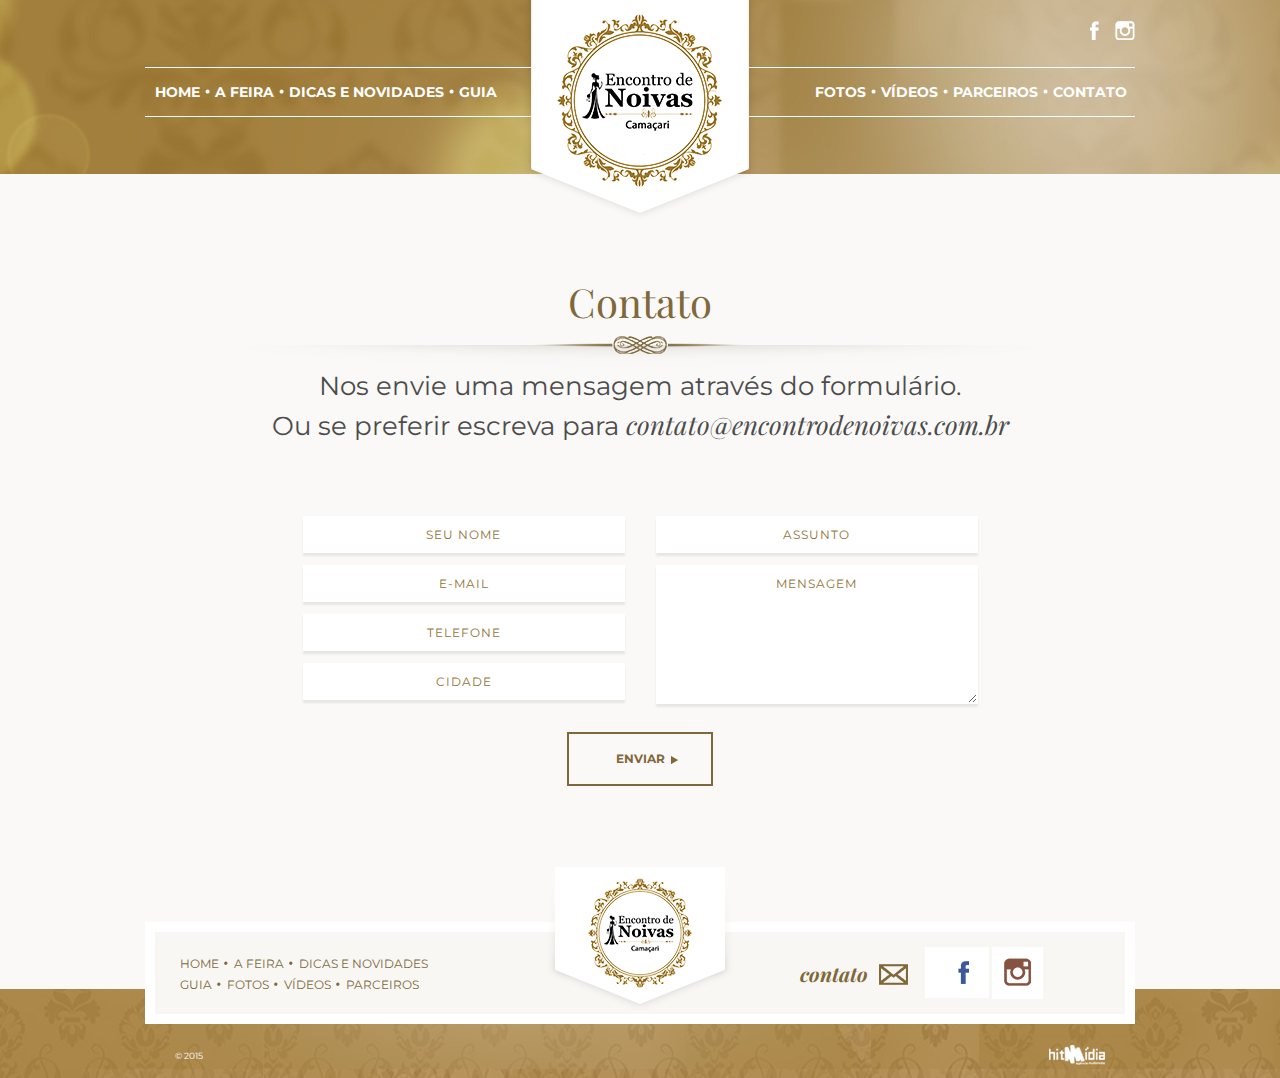
<file: contato.html>
<!DOCTYPE html>
<html>
	
	<head>
		
		<!-- ===== start main infos ===== -->
			<title>Contato - Encontro de Noivas - O Site das Noivas de Camaçari & Região</title>
			<meta charset="utf-8" />
			<meta lang="pt-BR" />
		<!-- ===== end main infos ===== -->
			
			<!-- ==================== ==================== -->
			
		<!-- ===== start meta tags ===== -->
			<meta name="description" content="Encontro de Noivas - O Site das Noivas de Camaçari & Região" />
			<meta name="keywords" content="Encontro de Noivas - O Site das Noivas de Camaçari & Região, Encontro de Noivas, O Site das Noivas, Camaçari, Casamento, Noivado, Noivos, Noivo, Noiva, Matrimônio, União" />
			<meta name="author" content="HitMídia - Agência Multimídia" />
		<!-- ===== end meta tags ===== -->
			
			<!-- ==================== ==================== -->
			
		<!-- ===== start favicon ===== -->
			<link rel="shortcut icon" href="imgs/favicon.png" type="image/x-icon">
			<link rel="icon" href="imgs/favicon.png" type="image/x-icon">
		<!-- ===== end favicon ===== -->
			
			<!-- ==================== ==================== -->
			
		<!-- ===== start stylesheet libs ===== -->
			
			<link rel="stylesheet" type="text/css" href="css/stylesheet.css" />
				
				<!-- ==================== ==================== -->
				
			<!-- ===== start owl carousel ===== -->
				<link rel="stylesheet" type="text/css" href="css/owl-carousel/owl.carousel.css" />
				<link rel="stylesheet" type="text/css" href="css/owl-carousel/owl.theme.css" />
				<link rel="stylesheet" type="text/css" href="css/owl-carousel/owl.transitions.css" />
			<!-- ===== end owl carousel ===== -->
				
				<!-- ==================== ==================== -->
				
			<!-- ===== start select2 lib ===== -->
				<link rel="stylesheet" type="text/css" href="css/select2-4-00-beta2/select2.css" />
			<!-- ===== end select2 lib ===== -->
				
				<!-- ==================== ==================== -->
				
			<!-- ===== start zozo tabs v.6.5 ===== -->
				<link rel="stylesheet" type="text/css" href="css/zozoTabs-v-5/zozo.tabs.min.css" />
			<!-- ===== end zozo tabs v.6.5 ===== -->
				
				<!-- ==================== ==================== -->
				
			<!-- ===== start fancybox gallery ===== -->
				<link rel="stylesheet" type="text/css" href="css/fancyBox2-v2-1-5/jquery.fancybox.css" />
			<!-- ===== end fancybox gallery ===== -->
				
				<!-- ==================== ==================== -->
				
			<!-- ===== start video.js ===== -->
				<link rel="stylesheet" type="text/css" href="js/video.js-stable-4-11-4/video-js.css" rel="stylesheet">
				<script type="text/javascript">
					document.createElement('video');document.createElement('audio');document.createElement('track');
				</script>
			<!-- ===== end video.js ===== -->
			
		<!-- ===== end stylesheet libs ===== -->
		
		<!-- ===== start google fonts api ===== -->
			<link href='https://fonts.googleapis.com/css?family=Montserrat:400,700' rel='stylesheet' type='text/css'>
			<link href='https://fonts.googleapis.com/css?family=Playfair+Display:400,700,400italic,700italic' rel='stylesheet' type='text/css'>
		<!-- ===== end google fonts api ===== -->
		
	</head>
	
	<body>
		
		<div id="fb-root"></div>
		<script>
			(function(d, s, id) {
			var js, fjs = d.getElementsByTagName(s)[0];
			if (d.getElementById(id)) return;
			js = d.createElement(s); js.id = id;
			js.src = "//connect.facebook.net/pt_BR/sdk.js#xfbml=1&version=v2.0";
			fjs.parentNode.insertBefore(js, fjs);
			}(document, 'script', 'facebook-jssdk'));
		</script>
		
		<!-- Posicione esta tag no cabeçalho ou imediatamente antes da tag de fechamento do corpo. -->
		<script src="https://apis.google.com/js/platform.js" async defer>
		  {lang: 'pt-BR'}
		</script>
		
		<!-- ===== start wrapper ===== -->
			<div class="wrapper">
				<!-- ===== start page contact ===== -->
					<div class="page-contact">
						
						<!-- ===== start header ===== -->
							<header>
								<!-- ===== start container ===== -->
									<div class="container">
										
										<!-- ===== start social networks ===== -->
											<ul class="socialnetworks">
												<li>
													<a href="https://www.facebook.com/encontrocamacari" target="_blank">
														<img src="imgs/page-index-header-container-socialnetworks-f.png" />
													</a>
												</li>
												
												<li>
													<a href="#">
														<img src="imgs/page-index-header-container-socialnetworks-i.png" />
													</a>
												</li>
												<div class="clearfix"></div>
											</ul>
										<!-- ===== end social networks ===== -->
											
											<!-- ==================== ==================== -->
											
										<!-- ===== start nav ===== -->
											<nav class="nav-left">
												<li>
													<a href="index.html">Home</a>
												</li>
												
												<li>
													<a href="a-feira.html">A Feira</a>
												</li>
												
												<li>
													<a href="dicas-e-novidades.html">Dicas e Novidades</a>
												</li>
												
												<li>
													<a href="guia.html">Guia</a>
												</li>
												<div class="clearfix"></div>
											</nav>
											
											<!-- ===== start logo ===== -->
												<div class="logo position-A">
													<a href="index.html"></a>
												</div>
											<!-- ===== end logo ===== -->
											
											<nav class="nav-right">
												<li>
													<a href="fotos.html">Fotos</a>
												</li>
												
												<li>
													<a href="videos.html">Vídeos</a>
												</li>
												
												<li>
													<a href="parceiros.html">Parceiros</a>
												</li>
												
												<li>
													<a href="contato.html">Contato</a>
												</li>
												<div class="clearfix"></div>
											</nav>
										<!-- ===== end nav ===== -->
										
										<div class="clearfix"></div>
									</div>
								<!-- ===== end container ===== -->
								<div class="clearfix"></div>
							</header>
						<!-- ===== end header ===== -->
							
							<!-- ==================== ==================== -->
							
						<!-- ===== start container ===== -->
							<div class="container">
								<!-- ===== start content ===== -->
									<div class="content">
										
										<div class="title">
											<h1>Contato</h1>
											
											<h2>
												Nos envie uma mensagem através do formulário. <br />
												Ou se preferir escreva para <a href="mailto:contato@encontrodenoivas.com.br" target="_blank">contato@encontrodenoivas.com.br</a>
											</h2>
											<div class="clearfix"></div>
										</div>
										
										<form name="contact" method="post" action="php/contact-form.php">
											<div class="leftside">
												<input type="name" name="nome" id="a1" placeholder="Seu Nome" required></input>
												<input type="email" name="email" id="a2" placeholder="E-Mail" required></input>
												<input type="tel" name="telefone" id="a3" placeholder="Telefone"></input>
												<input type="text" name="cidade" id="a4" placeholder="Cidade"></input>
												<div class="clearfix"></div>
											</div>
											
											<div class="rightside">
												<input type="text" name="assunto" id="a5" placeholder="Assunto" required></input>
												<textarea name="mensagem" id="a6" placeholder="Mensagem" required></textarea>
												<div class="clearfix"></div>
											</div>
											
											<div class="btn">
												<button type="send" name="enviar" id="a7">Enviar</button>
												<div class="clearfix"></div>
											</div>
											<div class="clearfix"></div>
										</form>
										
										<div class="clearfix"></div>
									</div>
								<!-- ===== end content ===== -->
								<div class="clearfix"></div>
							</div>
						<!-- ===== end container ===== -->
							
							<!-- ==================== ==================== -->
							
						<!-- ===== start footer ===== -->
							<footer>
								<div class="infobox">
									<nav>
										<li>
											<a href="index.html">Home</a>
										</li>
										
										<li>
											<a href="a-feira.html">A Feira</a>
										</li>
										
										<li>
											<a href="dicas-e-novidades.html">Dicas e Novidades</a>
										</li>
										
										<li>
											<a href="guia.html">Guia</a>
										</li>
										
										<li>
											<a href="fotos.html">Fotos</a>
										</li>
										
										<li>
											<a href="videos.html">Vídeos</a>
										</li>
										
										<li>
											<a href="parceiros.html">Parceiros</a>
										</li>
										<div class="clearfix"></div>
									</nav>
									
									<div class="logo">
										<a href="index.html"></a>
										<div class="clearfix"></div>
									</div>
									
									<ul class="socialnetworks">
										<li class="contact">
											<h1>
												<a href="mailto:contato@encontrodenoivas.com.br">Contato</a>
											</h1>
										</li>
										
										<li class="facebook">
											<a href="https://www.facebook.com/encontrocamacari" target="_blank">
												<div class="likebtn">
													<div class="fb-like" data-href="https://www.facebook.com/encontrocamacari" data-width="51px" data-layout="button" data-action="like" data-show-faces="false" data-share="false"></div>
													<div class="clearfix"></div>
												</div>
											</a>
											
											<div class="faceicon">
												<a href="https://www.facebook.com/encontrocamacari" target="_blank">
													<img src="imgs/footer-socialnetworks-facebook-f-img.png" />
												</a>
											</div>
										</li>
										
										<a href="#" target="_blank">
											<li class="instagram">
												<div class="instagram-icon">
													<img src="imgs/footer-socialnetworks-instagram-img.png" />
													<div class="clearfix"></div>
												</div>
											</li>
										</a>
										<div class="clearfix"></div>
									</ul>
									<div class="clearfix"></div>
								</div>
								
								<div class="copyright">
									<div class="container">
										<p>© 2015</p>
										
										<a href="http://www.hitmidia.com.br/" target="_blank">
											<img src="imgs/footer-copyright-logo-img.png" />
										</a>
										<div class="clearfix"></div>
									</div>
									<div class="clearfix"></div>
								</div>
								<div class="clearfix"></div>
							</footer>
						<!-- ===== end footer ===== -->
						
						<div class="clearfix"></div>
					</div>
				<!-- ===== end page index ===== -->
				<div class="clearfix"></div>
			</div>
		<!-- ===== end wrapper ===== -->
			
			<!-- ==================== ==================== -->
			
		<!-- ===== start javascript lib ===== -->
			
			<!-- ===== start jquery lib ===== -->
				<script type="text/javascript" src="js/jquery-1.11.1.min.js"></script>
				<script type="text/javascript" src="js/jquery-migrate-1.2.1.min.js"></script>
			<!-- ===== end jquery lib ===== -->
				
				<!-- ==================== ==================== -->
				
			<!-- ===== start owl carousel lib ===== -->
				<script type="text/javascript" src="js/owl-carousel/owl.carousel.js"></script>
				<script type="text/javascript" src="js/owl-carousel/owl.carousel.myconfig.js"></script>
			<!-- ===== end owl carousel lib ===== -->
				
				<!-- ==================== ==================== -->
				
			<!-- ===== start select2 lib ===== -->
				<script type="text/javascript" src="js/select2-4-00-beta2/select2.js"></script>
				<script type="text/javascript" src="js/select2-4-00-beta2/select2.4-00beta2.myconfig.js"></script>
			<!-- ===== end select2 lib ===== -->
				
				<!-- ==================== ==================== -->
				
			<!-- ===== start zozo tabs v.6.5 ===== -->
				<script type="text/javascript" src="js/zozoTabs-v-5/zozo.tabs.js"></script>
				<script type="text/javascript" src="js/zozoTabs-v-5/zozo.tabs.myconfig.js"></script>
			<!-- ===== end zozo tabs v.6.5 ===== -->
				
				<!-- ==================== ==================== -->
				
			<!-- ===== start fancybox gallery ===== -->
				<script type="text/javascript" src="js/fancyBox2-v2-1-5/jquery.fancybox.js"></script>
				<script type="text/javascript" src="js/fancyBox2-v2-1-5/jquery.fancybox.myconfig.js"></script>
			<!-- ===== end fancybox gallery ===== -->
				
				<!-- ==================== ==================== -->
				
			<!-- ===== start video.js ===== -->
				<script type="text/javascript" src="js/video.js-stable-4-11-4/video.js"></script>
				<script type="text/javascript">
				  videojs.options.flash.swf = "js/video.js-stable-4-11-4/video-js.swf"
				</script>
			<!-- ===== end video.js ===== -->
			
		<!-- ===== end javascript lib ===== -->
		
	</body>
	
</html>
</file>
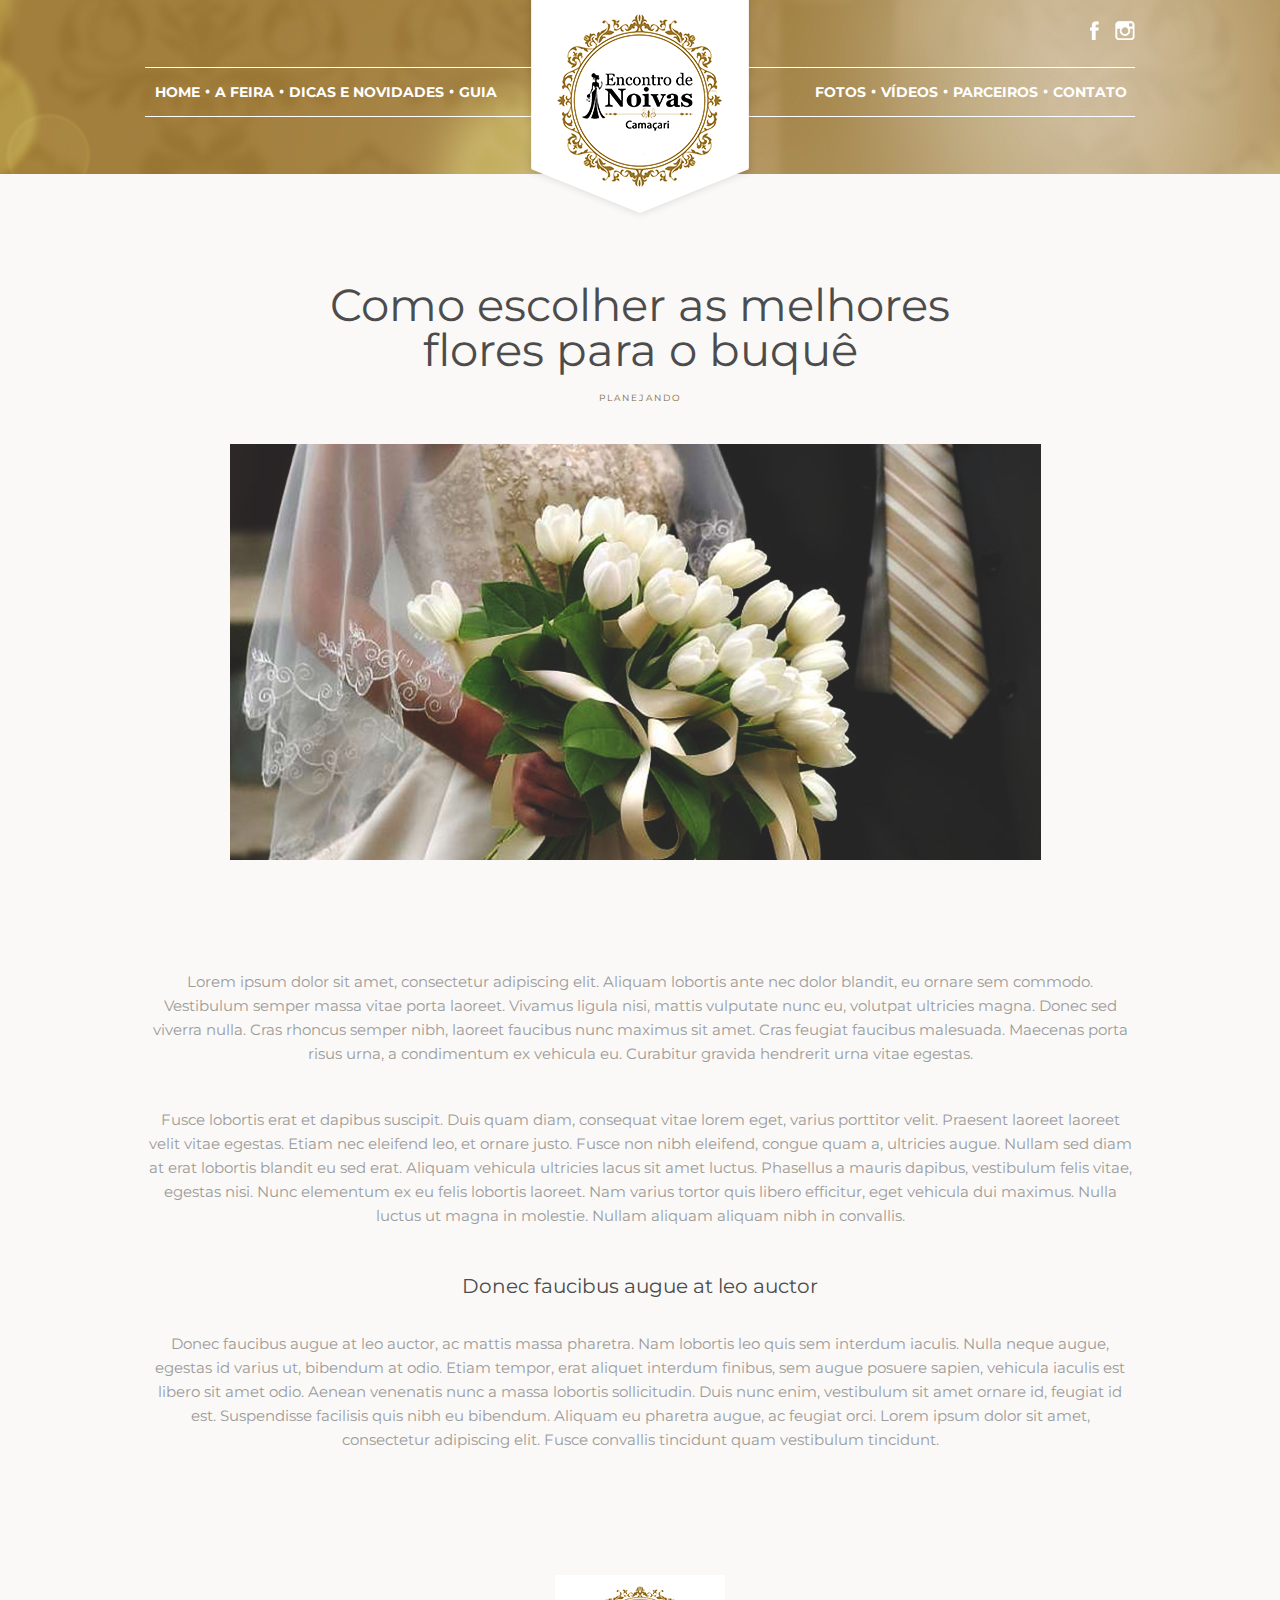
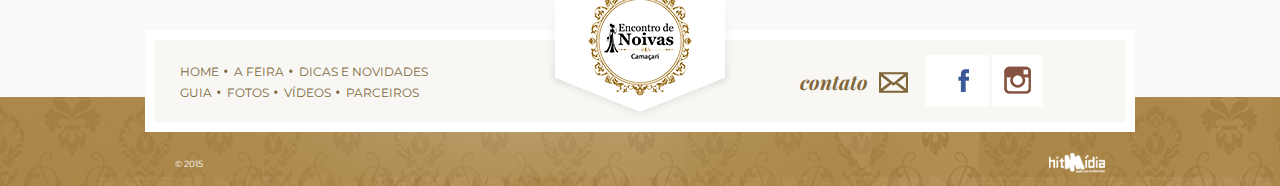
<file: dicas-e-novidades-interna.html>
<!DOCTYPE html>
<html>
	
	<head>
		
		<!-- ===== start main infos ===== -->
			<title>Como escolher as melhores flores para o buquê - Encontro de Noivas - O Site das Noivas de Camaçari & Região</title>
			<meta charset="utf-8" />
			<meta lang="pt-BR" />
		<!-- ===== end main infos ===== -->
			
			<!-- ==================== ==================== -->
			
		<!-- ===== start meta tags ===== -->
			<meta name="description" content="Encontro de Noivas - O Site das Noivas de Camaçari & Região" />
			<meta name="keywords" content="Encontro de Noivas - O Site das Noivas de Camaçari & Região, Encontro de Noivas, O Site das Noivas, Camaçari, Casamento, Noivado, Noivos, Noivo, Noiva, Matrimônio, União" />
			<meta name="author" content="HitMídia - Agência Multimídia" />
		<!-- ===== end meta tags ===== -->
			
			<!-- ==================== ==================== -->
			
		<!-- ===== start favicon ===== -->
			<link rel="shortcut icon" href="imgs/favicon.png" type="image/x-icon">
			<link rel="icon" href="imgs/favicon.png" type="image/x-icon">
		<!-- ===== end favicon ===== -->
			
			<!-- ==================== ==================== -->
			
		<!-- ===== start stylesheet libs ===== -->
			
			<link rel="stylesheet" type="text/css" href="css/stylesheet.css" />
				
				<!-- ==================== ==================== -->
				
			<!-- ===== start owl carousel ===== -->
				<link rel="stylesheet" type="text/css" href="css/owl-carousel/owl.carousel.css" />
				<link rel="stylesheet" type="text/css" href="css/owl-carousel/owl.theme.css" />
				<link rel="stylesheet" type="text/css" href="css/owl-carousel/owl.transitions.css" />
			<!-- ===== end owl carousel ===== -->
				
				<!-- ==================== ==================== -->
				
			<!-- ===== start select2 lib ===== -->
				<link rel="stylesheet" type="text/css" href="css/select2-4-00-beta2/select2.css" />
			<!-- ===== end select2 lib ===== -->
				
				<!-- ==================== ==================== -->
				
			<!-- ===== start zozo tabs v.6.5 ===== -->
				<link rel="stylesheet" type="text/css" href="css/zozoTabs-v-5/zozo.tabs.min.css" />
			<!-- ===== end zozo tabs v.6.5 ===== -->
				
				<!-- ==================== ==================== -->
				
			<!-- ===== start fancybox gallery ===== -->
				<link rel="stylesheet" type="text/css" href="css/fancyBox2-v2-1-5/jquery.fancybox.css" />
			<!-- ===== end fancybox gallery ===== -->
				
				<!-- ==================== ==================== -->
				
			<!-- ===== start video.js ===== -->
				<link rel="stylesheet" type="text/css" href="js/video.js-stable-4-11-4/video-js.css" rel="stylesheet">
				<script type="text/javascript">
					document.createElement('video');document.createElement('audio');document.createElement('track');
				</script>
			<!-- ===== end video.js ===== -->
			
		<!-- ===== end stylesheet libs ===== -->
		
		<!-- ===== start google fonts api ===== -->
			<link href='https://fonts.googleapis.com/css?family=Montserrat:400,700' rel='stylesheet' type='text/css'>
			<link href='https://fonts.googleapis.com/css?family=Playfair+Display:400,700,400italic,700italic' rel='stylesheet' type='text/css'>
		<!-- ===== end google fonts api ===== -->
		
	</head>
	
	<body>
		
		<div id="fb-root"></div>
		<script>
			(function(d, s, id) {
			var js, fjs = d.getElementsByTagName(s)[0];
			if (d.getElementById(id)) return;
			js = d.createElement(s); js.id = id;
			js.src = "//connect.facebook.net/pt_BR/sdk.js#xfbml=1&version=v2.0";
			fjs.parentNode.insertBefore(js, fjs);
			}(document, 'script', 'facebook-jssdk'));
		</script>
		
		<!-- Posicione esta tag no cabeçalho ou imediatamente antes da tag de fechamento do corpo. -->
		<script src="https://apis.google.com/js/platform.js" async defer>
		  {lang: 'pt-BR'}
		</script>
		
		<!-- ===== start wrapper ===== -->
			<div class="wrapper">
				<!-- ===== start page hints and news single ===== -->
					<div class="page-hintsnews-single">
						
						<!-- ===== start header ===== -->
							<header>
								<!-- ===== start container ===== -->
									<div class="container">
										
										<!-- ===== start social networks ===== -->
											<ul class="socialnetworks">
												<li>
													<a href="https://www.facebook.com/encontrocamacari" target="_blank">
														<img src="imgs/page-index-header-container-socialnetworks-f.png" />
													</a>
												</li>
												
												<li>
													<a href="#">
														<img src="imgs/page-index-header-container-socialnetworks-i.png" />
													</a>
												</li>
												<div class="clearfix"></div>
											</ul>
										<!-- ===== end social networks ===== -->
											
											<!-- ==================== ==================== -->
											
										<!-- ===== start nav ===== -->
											<nav class="nav-left">
												<li>
													<a href="index.html">Home</a>
												</li>
												
												<li>
													<a href="a-feira.html">A Feira</a>
												</li>
												
												<li>
													<a href="dicas-e-novidades.html">Dicas e Novidades</a>
												</li>
												
												<li>
													<a href="guia.html">Guia</a>
												</li>
												<div class="clearfix"></div>
											</nav>
											
											<!-- ===== start logo ===== -->
												<div class="logo position-A">
													<a href="index.html"></a>
												</div>
											<!-- ===== end logo ===== -->
											
											<nav class="nav-right">
												<li>
													<a href="fotos.html">Fotos</a>
												</li>
												
												<li>
													<a href="videos.html">Vídeos</a>
												</li>
												
												<li>
													<a href="parceiros.html">Parceiros</a>
												</li>
												
												<li>
													<a href="contato.html">Contato</a>
												</li>
												<div class="clearfix"></div>
											</nav>
										<!-- ===== end nav ===== -->
										
										<div class="clearfix"></div>
									</div>
								<!-- ===== end container ===== -->
								<div class="clearfix"></div>
							</header>
						<!-- ===== end header ===== -->
							
							<!-- ==================== ==================== -->
							
						<!-- ===== start container ===== -->
							<div class="container">
								<!-- ===== start content ===== -->
									<div class="content">
										
										<div class="title">
											<h1>Como escolher as melhores flores para o buquê</h1>
											
											<span>
												<a href="#">planejando</a>
											</span>
											<div class="clearfix"></div>
										</div>
										
										<div class="textarea">
											
											<div class="featured">
												<div class="image">
													<img src="imgs/page-hintsnews-container-content-textarea-featured-image-example.jpg" />
													<div class="clearfix"></div>
												</div>
												
												<div class="socialnetworks">
													<div class="facebook">
														<div class="fb-like" data-href="https://www.facebook.com/AgenciaHitmidia" data-width="80px" data-layout="button_count" data-action="like" data-show-faces="true" data-share="false"></div>
														<div class="clearfix"></div>
													</div>
													
													<div class="twitter">
														<a href="https://twitter.com/share" class="twitter-share-button"></a>
														<script>
															!function(d,s,id){var js,fjs=d.getElementsByTagName(s)[0],p=/^http:/.test(d.location)?'http':'https';if(!d.getElementById(id)){js=d.createElement(s);js.id=id;js.src=p+'://platform.twitter.com/widgets.js';fjs.parentNode.insertBefore(js,fjs);}}(document, 'script', 'twitter-wjs');
														</script>
														<div class="clearfix"></div>
													</div>
													
													<div class="googleplus">
														<!-- Posicione esta tag onde você deseja que o botão +1 apareça. -->
														<div class="g-plusone" data-size="medium"></div>
													</div>
													<div class="clearfix"></div>
												</div>
												<div class="clearfix"></div>
											</div>
											
											<p>Lorem ipsum dolor sit amet, consectetur adipiscing elit. Aliquam lobortis ante nec dolor blandit, eu ornare sem commodo. Vestibulum semper massa vitae porta laoreet. Vivamus ligula nisi, mattis vulputate nunc eu, volutpat ultricies magna. Donec sed viverra nulla. Cras rhoncus semper nibh, laoreet faucibus nunc maximus sit amet. Cras feugiat faucibus malesuada. Maecenas porta risus urna, a condimentum ex vehicula eu. Curabitur gravida hendrerit urna vitae egestas.</p>
											
											<p>Fusce lobortis erat et dapibus suscipit. Duis quam diam, consequat vitae lorem eget, varius porttitor velit. Praesent laoreet laoreet velit vitae egestas. Etiam nec eleifend leo, et ornare justo. Fusce non nibh eleifend, congue quam a, ultricies augue. Nullam sed diam at erat lobortis blandit eu sed erat. Aliquam vehicula ultricies lacus sit amet luctus. Phasellus a mauris dapibus, vestibulum felis vitae, egestas nisi. Nunc elementum ex eu felis lobortis laoreet. Nam varius tortor quis libero efficitur, eget vehicula dui maximus. Nulla luctus ut magna in molestie. Nullam aliquam aliquam nibh in convallis.</p>
											
											<h1>Donec faucibus augue at leo auctor</h1>
											
											<p>Donec faucibus augue at leo auctor, ac mattis massa pharetra. Nam lobortis leo quis sem interdum iaculis. Nulla neque augue, egestas id varius ut, bibendum at odio. Etiam tempor, erat aliquet interdum finibus, sem augue posuere sapien, vehicula iaculis est libero sit amet odio. Aenean venenatis nunc a massa lobortis sollicitudin. Duis nunc enim, vestibulum sit amet ornare id, feugiat id est. Suspendisse facilisis quis nibh eu bibendum. Aliquam eu pharetra augue, ac feugiat orci. Lorem ipsum dolor sit amet, consectetur adipiscing elit. Fusce convallis tincidunt quam vestibulum tincidunt.</p>
											
											<div class="facebook-comments">
												<div class="fb-comments" data-href="http://developers.facebook.com/docs/plugins/comments/" data-width="835px" data-numposts="2" data-colorscheme="light"></div>
												<div class="clearfix"></div>
											</div>
											<div class="clearfix"></div>
										</div>
										
										<div class="clearfix"></div>
									</div>
								<!-- ===== end content ===== -->
								<div class="clearfix"></div>
							</div>
						<!-- ===== end container ===== -->
							
							<!-- ==================== ==================== -->
							
						<!-- ===== start footer ===== -->
							<footer>
								<div class="infobox">
									<nav>
										<li>
											<a href="index.html">Home</a>
										</li>
										
										<li>
											<a href="a-feira.html">A Feira</a>
										</li>
										
										<li>
											<a href="dicas-e-novidades.html">Dicas e Novidades</a>
										</li>
										
										<li>
											<a href="guia.html">Guia</a>
										</li>
										
										<li>
											<a href="fotos.html">Fotos</a>
										</li>
										
										<li>
											<a href="videos.html">Vídeos</a>
										</li>
										
										<li>
											<a href="parceiros.html">Parceiros</a>
										</li>
										<div class="clearfix"></div>
									</nav>
									
									<div class="logo">
										<a href="index.html"></a>
										<div class="clearfix"></div>
									</div>
									
									<ul class="socialnetworks">
										<li class="contact">
											<h1>
												<a href="mailto:contato@encontrodenoivas.com.br">Contato</a>
											</h1>
										</li>
										
										<li class="facebook">
											<a href="https://www.facebook.com/encontrocamacari" target="_blank">
												<div class="likebtn">
													<div class="fb-like" data-href="https://www.facebook.com/encontrocamacari" data-width="51px" data-layout="button" data-action="like" data-show-faces="false" data-share="false"></div>
													<div class="clearfix"></div>
												</div>
											</a>
											
											<div class="faceicon">
												<a href="https://www.facebook.com/encontrocamacari" target="_blank">
													<img src="imgs/footer-socialnetworks-facebook-f-img.png" />
												</a>
											</div>
										</li>
										
										<a href="#" target="_blank">
											<li class="instagram">
												<div class="instagram-icon">
													<img src="imgs/footer-socialnetworks-instagram-img.png" />
													<div class="clearfix"></div>
												</div>
											</li>
										</a>
										<div class="clearfix"></div>
									</ul>
									<div class="clearfix"></div>
								</div>
								
								<div class="copyright">
									<div class="container">
										<p>© 2015</p>
										
										<a href="http://www.hitmidia.com.br/" target="_blank">
											<img src="imgs/footer-copyright-logo-img.png" />
										</a>
										<div class="clearfix"></div>
									</div>
									<div class="clearfix"></div>
								</div>
								<div class="clearfix"></div>
							</footer>
						<!-- ===== end footer ===== -->
						
						<div class="clearfix"></div>
					</div>
				<!-- ===== end page index ===== -->
				<div class="clearfix"></div>
			</div>
		<!-- ===== end wrapper ===== -->
			
			<!-- ==================== ==================== -->
			
		<!-- ===== start javascript lib ===== -->
			
			<!-- ===== start jquery lib ===== -->
				<script type="text/javascript" src="js/jquery-1.11.1.min.js"></script>
				<script type="text/javascript" src="js/jquery-migrate-1.2.1.min.js"></script>
			<!-- ===== end jquery lib ===== -->
				
				<!-- ==================== ==================== -->
				
			<!-- ===== start owl carousel lib ===== -->
				<script type="text/javascript" src="js/owl-carousel/owl.carousel.js"></script>
				<script type="text/javascript" src="js/owl-carousel/owl.carousel.myconfig.js"></script>
			<!-- ===== end owl carousel lib ===== -->
				
				<!-- ==================== ==================== -->
				
			<!-- ===== start select2 lib ===== -->
				<script type="text/javascript" src="js/select2-4-00-beta2/select2.js"></script>
				<script type="text/javascript" src="js/select2-4-00-beta2/select2.4-00beta2.myconfig.js"></script>
			<!-- ===== end select2 lib ===== -->
				
				<!-- ==================== ==================== -->
				
			<!-- ===== start zozo tabs v.6.5 ===== -->
				<script type="text/javascript" src="js/zozoTabs-v-5/zozo.tabs.js"></script>
				<script type="text/javascript" src="js/zozoTabs-v-5/zozo.tabs.myconfig.js"></script>
			<!-- ===== end zozo tabs v.6.5 ===== -->
				
				<!-- ==================== ==================== -->
				
			<!-- ===== start fancybox gallery ===== -->
				<script type="text/javascript" src="js/fancyBox2-v2-1-5/jquery.fancybox.js"></script>
				<script type="text/javascript" src="js/fancyBox2-v2-1-5/jquery.fancybox.myconfig.js"></script>
			<!-- ===== end fancybox gallery ===== -->
				
				<!-- ==================== ==================== -->
				
			<!-- ===== start video.js ===== -->
				<script type="text/javascript" src="js/video.js-stable-4-11-4/video.js"></script>
				<script type="text/javascript">
				  videojs.options.flash.swf = "js/video.js-stable-4-11-4/video-js.swf"
				</script>
			<!-- ===== end video.js ===== -->
			
		<!-- ===== end javascript lib ===== -->
		
	</body>
	
</html>
</file>
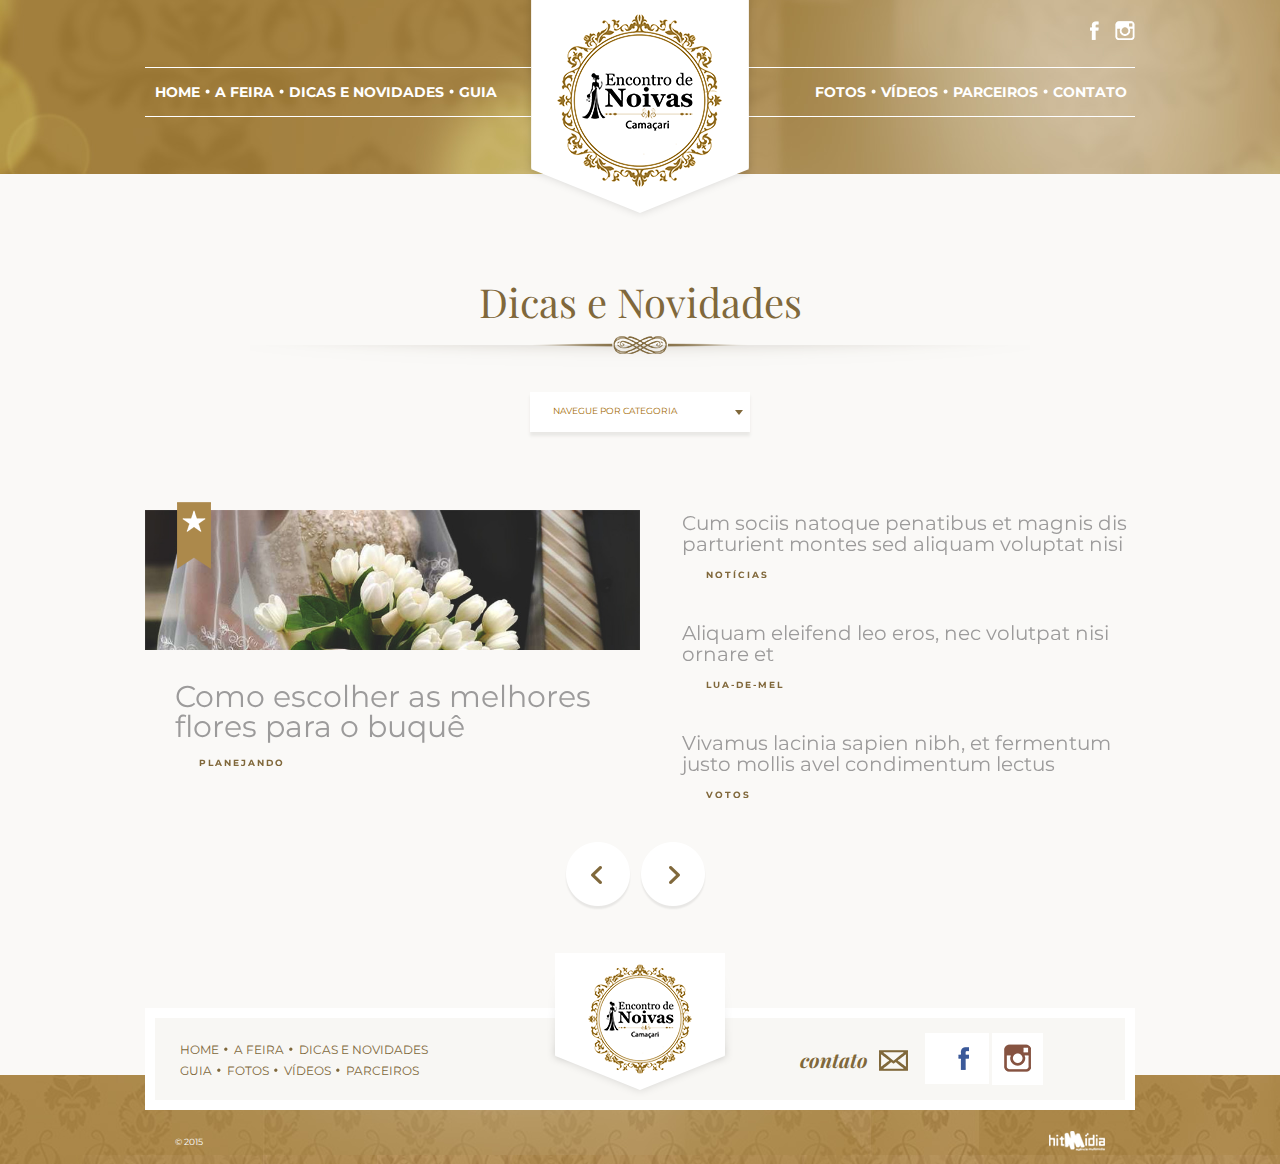
<file: dicas-e-novidades.html>
<!DOCTYPE html>
<html>
	
	<head>
		
		<!-- ===== start main infos ===== -->
			<title>Dicas e Novidades - Encontro de Noivas - O Site das Noivas de Camaçari & Região</title>
			<meta charset="utf-8" />
			<meta lang="pt-BR" />
		<!-- ===== end main infos ===== -->
			
			<!-- ==================== ==================== -->
			
		<!-- ===== start meta tags ===== -->
			<meta name="description" content="Encontro de Noivas - O Site das Noivas de Camaçari & Região" />
			<meta name="keywords" content="Encontro de Noivas - O Site das Noivas de Camaçari & Região, Encontro de Noivas, O Site das Noivas, Camaçari, Casamento, Noivado, Noivos, Noivo, Noiva, Matrimônio, União" />
			<meta name="author" content="HitMídia - Agência Multimídia" />
		<!-- ===== end meta tags ===== -->
			
			<!-- ==================== ==================== -->
			
		<!-- ===== start favicon ===== -->
			<link rel="shortcut icon" href="imgs/favicon.png" type="image/x-icon">
			<link rel="icon" href="imgs/favicon.png" type="image/x-icon">
		<!-- ===== end favicon ===== -->
			
			<!-- ==================== ==================== -->
			
		<!-- ===== start stylesheet libs ===== -->
			
			<link rel="stylesheet" type="text/css" href="css/stylesheet.css" />
				
				<!-- ==================== ==================== -->
				
			<!-- ===== start owl carousel ===== -->
				<link rel="stylesheet" type="text/css" href="css/owl-carousel/owl.carousel.css" />
				<link rel="stylesheet" type="text/css" href="css/owl-carousel/owl.theme.css" />
				<link rel="stylesheet" type="text/css" href="css/owl-carousel/owl.transitions.css" />
			<!-- ===== end owl carousel ===== -->
				
				<!-- ==================== ==================== -->
				
			<!-- ===== start select2 lib ===== -->
				<link rel="stylesheet" type="text/css" href="css/select2-4-00-beta2/select2.css" />
			<!-- ===== end select2 lib ===== -->
				
				<!-- ==================== ==================== -->
				
			<!-- ===== start zozo tabs v.6.5 ===== -->
				<link rel="stylesheet" type="text/css" href="css/zozoTabs-v-5/zozo.tabs.min.css" />
			<!-- ===== end zozo tabs v.6.5 ===== -->
				
				<!-- ==================== ==================== -->
				
			<!-- ===== start fancybox gallery ===== -->
				<link rel="stylesheet" type="text/css" href="css/fancyBox2-v2-1-5/jquery.fancybox.css" />
			<!-- ===== end fancybox gallery ===== -->
				
				<!-- ==================== ==================== -->
				
			<!-- ===== start video.js ===== -->
				<link rel="stylesheet" type="text/css" href="js/video.js-stable-4-11-4/video-js.css" rel="stylesheet">
				<script type="text/javascript">
					document.createElement('video');document.createElement('audio');document.createElement('track');
				</script>
			<!-- ===== end video.js ===== -->
			
		<!-- ===== end stylesheet libs ===== -->
		
		<!-- ===== start google fonts api ===== -->
			<link href='https://fonts.googleapis.com/css?family=Montserrat:400,700' rel='stylesheet' type='text/css'>
			<link href='https://fonts.googleapis.com/css?family=Playfair+Display:400,700,400italic,700italic' rel='stylesheet' type='text/css'>
		<!-- ===== end google fonts api ===== -->
		
	</head>
	
	<body>
		
		<div id="fb-root"></div>
		<script>
			(function(d, s, id) {
			var js, fjs = d.getElementsByTagName(s)[0];
			if (d.getElementById(id)) return;
			js = d.createElement(s); js.id = id;
			js.src = "//connect.facebook.net/pt_BR/sdk.js#xfbml=1&version=v2.0";
			fjs.parentNode.insertBefore(js, fjs);
			}(document, 'script', 'facebook-jssdk'));
		</script>
		
		<!-- Posicione esta tag no cabeçalho ou imediatamente antes da tag de fechamento do corpo. -->
		<script src="https://apis.google.com/js/platform.js" async defer>
		  {lang: 'pt-BR'}
		</script>
		
		<!-- ===== start wrapper ===== -->
			<div class="wrapper">
				<!-- ===== start page hints and news ===== -->
					<div class="page-hintsnews">
						
						<!-- ===== start header ===== -->
							<header>
								<!-- ===== start container ===== -->
									<div class="container">
										
										<!-- ===== start social networks ===== -->
											<ul class="socialnetworks">
												<li>
													<a href="https://www.facebook.com/encontrocamacari" target="_blank">
														<img src="imgs/page-index-header-container-socialnetworks-f.png" />
													</a>
												</li>
												
												<li>
													<a href="#">
														<img src="imgs/page-index-header-container-socialnetworks-i.png" />
													</a>
												</li>
												<div class="clearfix"></div>
											</ul>
										<!-- ===== end social networks ===== -->
											
											<!-- ==================== ==================== -->
											
										<!-- ===== start nav ===== -->
											<nav class="nav-left">
												<li>
													<a href="index.html">Home</a>
												</li>
												
												<li>
													<a href="a-feira.html">A Feira</a>
												</li>
												
												<li>
													<a href="dicas-e-novidades.html">Dicas e Novidades</a>
												</li>
												
												<li>
													<a href="guia.html">Guia</a>
												</li>
												<div class="clearfix"></div>
											</nav>
											
											<!-- ===== start logo ===== -->
												<div class="logo position-A">
													<a href="index.html"></a>
												</div>
											<!-- ===== end logo ===== -->
											
											<nav class="nav-right">
												<li>
													<a href="fotos.html">Fotos</a>
												</li>
												
												<li>
													<a href="videos.html">Vídeos</a>
												</li>
												
												<li>
													<a href="parceiros.html">Parceiros</a>
												</li>
												
												<li>
													<a href="contato.html">Contato</a>
												</li>
												<div class="clearfix"></div>
											</nav>
										<!-- ===== end nav ===== -->
										
										<div class="clearfix"></div>
									</div>
								<!-- ===== end container ===== -->
								<div class="clearfix"></div>
							</header>
						<!-- ===== end header ===== -->
							
							<!-- ==================== ==================== -->
							
						<!-- ===== start container ===== -->
							<div class="container">
								<!-- ===== start content ===== -->
									<div class="content">
										
										<div class="title">
											<h1>Dicas e Novidades</h1>
											
											<div class="select-category">
												<select class="hintsnews-selectcategory">
													<option value="" disabled selected></option>
													<option value="Noticias">Notícias</option>
													<option value="Planejando">Planejando</option>
													<option value="Votos">Votos</option>
												</select>
												<div class="clearfix"></div>
											</div>
											<div class="clearfix"></div>
										</div>
										
										<ul class="hintsnews-posts-owl-carousel" class="owl-carousel owl-theme">
											
											<div class="item">
												<div class="featured">
													<li>
														<div class="thumb">
															<a href="dicas-e-novidades-interna.html">
																<div class="featuredicon">
																	<div class="clearfix"></div>
																</div>
																
																<img data-src="imgs/page-index-header-carousel-img-example-two.jpg" class="lazyOwl" />
															</a>
															<div class="clearfix"></div>
														</div>
														
														<div class="title">
															<h1>
																<a href="dicas-e-novidades-interna.html">Como escolher as melhores flores para o buquê</a>
															</h1>
															<div class="clearfix"></div>
														</div>
														
														<div class="tags">
															<span>
																<a href="#">planejando</a>
															</span>
															<div class="clearfix"></div>
														</div>
													</li>
													<div class="clearfix"></div>
												</div>
												
												<div class="more-posts">
													<li>
														<div class="title">
															<h1>
																<a href="dicas-e-novidades-interna.html">Cum sociis natoque penatibus et magnis dis parturient montes sed aliquam voluptat nisi</a>
															</h1>
															<div class="clearfix"></div>
														</div>
														
														<div class="tags">
															<span>
																<a href="#">notícias</a>
															</span>
															<div class="clearfix"></div>
														</div>
													</li>
													
													<li>
														<div class="title">
															<h1>
																<a href="dicas-e-novidades-interna.html">Aliquam eleifend leo eros, nec volutpat nisi ornare et</a>
															</h1>
															<div class="clearfix"></div>
														</div>
														
														<div class="tags">
															<span>
																<a href="#">lua-de-mel</a>
															</span>
															<div class="clearfix"></div>
														</div>
													</li>
													
													<li>
														<div class="title">
															<h1>
																<a href="dicas-e-novidades-interna.html">Vivamus lacinia sapien nibh, et fermentum justo mollis avel condimentum lectus</a>
															</h1>
															<div class="clearfix"></div>
														</div>
														
														<div class="tags">
															<span>
																<a href="#">votos</a>
															</span>
															<div class="clearfix"></div>
														</div>
													</li>
													<div class="clearfix"></div>
												</div>
											</div>
											
											<div class="item">
												<div class="featured">
													<li>
														<div class="thumb">
															<a href="dicas-e-novidades-interna.html">
																<div class="featuredicon">
																	<div class="clearfix"></div>
																</div>
																
																<img data-src="imgs/page-index-header-carousel-img-example-two.jpg" class="lazyOwl" />
															</a>
															<div class="clearfix"></div>
														</div>
														
														<div class="title">
															<h1>
																<a href="dicas-e-novidades-interna.html">Como escolher as melhores flores para o buquê</a>
															</h1>
															<div class="clearfix"></div>
														</div>
														
														<div class="tags">
															<span>
																<a href="#">planejando</a>
															</span>
															<div class="clearfix"></div>
														</div>
													</li>
													<div class="clearfix"></div>
												</div>
												
												<div class="more-posts">
													<li>
														<div class="title">
															<h1>
																<a href="dicas-e-novidades-interna.html">Cum sociis natoque penatibus et magnis dis parturient montes sed aliquam voluptat nisi</a>
															</h1>
															<div class="clearfix"></div>
														</div>
														
														<div class="tags">
															<span>
																<a href="#">notícias</a>
															</span>
															<div class="clearfix"></div>
														</div>
													</li>
													
													<li>
														<div class="title">
															<h1>
																<a href="dicas-e-novidades-interna.html">Aliquam eleifend leo eros, nec volutpat nisi ornare et</a>
															</h1>
															<div class="clearfix"></div>
														</div>
														
														<div class="tags">
															<span>
																<a href="#">lua-de-mel</a>
															</span>
															<div class="clearfix"></div>
														</div>
													</li>
													
													<li>
														<div class="title">
															<h1>
																<a href="dicas-e-novidades-interna.html">Vivamus lacinia sapien nibh, et fermentum justo mollis avel condimentum lectus</a>
															</h1>
															<div class="clearfix"></div>
														</div>
														
														<div class="tags">
															<span>
																<a href="#">votos</a>
															</span>
															<div class="clearfix"></div>
														</div>
													</li>
													<div class="clearfix"></div>
												</div>
											</div>
										</ul>
										
										<div class="btns">
											<div class="hintsnews-prev-btn">
												<img src="imgs/page-hintsnews-container-content-posts-carousel-btns-leftbtn.png" />
												<div class="clearfix"></div>
											</div>
											
											<div class="hintsnews-next-btn">
												<img src="imgs/page-hintsnews-container-content-posts-carousel-btns-rightbtn.png" />
												<div class="clearfix"></div>
											</div>
											<div class="clearfix"></div>
										</div>
										
										<div class="clearfix"></div>
									</div>
								<!-- ===== end content ===== -->
								<div class="clearfix"></div>
							</div>
						<!-- ===== end container ===== -->
							
							<!-- ==================== ==================== -->
							
						<!-- ===== start footer ===== -->
							<footer>
								<div class="infobox">
									<nav>
										<li>
											<a href="index.html">Home</a>
										</li>
										
										<li>
											<a href="a-feira.html">A Feira</a>
										</li>
										
										<li>
											<a href="dicas-e-novidades.html">Dicas e Novidades</a>
										</li>
										
										<li>
											<a href="guia.html">Guia</a>
										</li>
										
										<li>
											<a href="fotos.html">Fotos</a>
										</li>
										
										<li>
											<a href="videos.html">Vídeos</a>
										</li>
										
										<li>
											<a href="parceiros.html">Parceiros</a>
										</li>
										<div class="clearfix"></div>
									</nav>
									
									<div class="logo">
										<a href="index.html"></a>
										<div class="clearfix"></div>
									</div>
									
									<ul class="socialnetworks">
										<li class="contact">
											<h1>
												<a href="mailto:contato@encontrodenoivas.com.br">Contato</a>
											</h1>
										</li>
										
										<li class="facebook">
											<a href="https://www.facebook.com/encontrocamacari" target="_blank">
												<div class="likebtn">
													<div class="fb-like" data-href="https://www.facebook.com/encontrocamacari" data-width="51px" data-layout="button" data-action="like" data-show-faces="false" data-share="false"></div>
													<div class="clearfix"></div>
												</div>
											</a>
											
											<div class="faceicon">
												<a href="https://www.facebook.com/encontrocamacari" target="_blank">
													<img src="imgs/footer-socialnetworks-facebook-f-img.png" />
												</a>
											</div>
										</li>
										
										<a href="#" target="_blank">
											<li class="instagram">
												<div class="instagram-icon">
													<img src="imgs/footer-socialnetworks-instagram-img.png" />
													<div class="clearfix"></div>
												</div>
											</li>
										</a>
										<div class="clearfix"></div>
									</ul>
									<div class="clearfix"></div>
								</div>
								
								<div class="copyright">
									<div class="container">
										<p>© 2015</p>
										
										<a href="http://www.hitmidia.com.br/" target="_blank">
											<img src="imgs/footer-copyright-logo-img.png" />
										</a>
										<div class="clearfix"></div>
									</div>
									<div class="clearfix"></div>
								</div>
								<div class="clearfix"></div>
							</footer>
						<!-- ===== end footer ===== -->
						
						<div class="clearfix"></div>
					</div>
				<!-- ===== end page index ===== -->
				<div class="clearfix"></div>
			</div>
		<!-- ===== end wrapper ===== -->
			
			<!-- ==================== ==================== -->
			
		<!-- ===== start javascript lib ===== -->
			
			<!-- ===== start jquery lib ===== -->
				<script type="text/javascript" src="js/jquery-1.11.1.min.js"></script>
				<script type="text/javascript" src="js/jquery-migrate-1.2.1.min.js"></script>
			<!-- ===== end jquery lib ===== -->
				
				<!-- ==================== ==================== -->
				
			<!-- ===== start owl carousel lib ===== -->
				<script type="text/javascript" src="js/owl-carousel/owl.carousel.js"></script>
				<script type="text/javascript" src="js/owl-carousel/owl.carousel.myconfig.js"></script>
			<!-- ===== end owl carousel lib ===== -->
				
				<!-- ==================== ==================== -->
				
			<!-- ===== start select2 lib ===== -->
				<script type="text/javascript" src="js/select2-4-00-beta2/select2.js"></script>
				<script type="text/javascript" src="js/select2-4-00-beta2/select2.4-00beta2.myconfig.js"></script>
			<!-- ===== end select2 lib ===== -->
				
				<!-- ==================== ==================== -->
				
			<!-- ===== start zozo tabs v.6.5 ===== -->
				<script type="text/javascript" src="js/zozoTabs-v-5/zozo.tabs.js"></script>
				<script type="text/javascript" src="js/zozoTabs-v-5/zozo.tabs.myconfig.js"></script>
			<!-- ===== end zozo tabs v.6.5 ===== -->
				
				<!-- ==================== ==================== -->
				
			<!-- ===== start fancybox gallery ===== -->
				<script type="text/javascript" src="js/fancyBox2-v2-1-5/jquery.fancybox.js"></script>
				<script type="text/javascript" src="js/fancyBox2-v2-1-5/jquery.fancybox.myconfig.js"></script>
			<!-- ===== end fancybox gallery ===== -->
				
				<!-- ==================== ==================== -->
				
			<!-- ===== start video.js ===== -->
				<script type="text/javascript" src="js/video.js-stable-4-11-4/video.js"></script>
				<script type="text/javascript">
				  videojs.options.flash.swf = "js/video.js-stable-4-11-4/video-js.swf"
				</script>
			<!-- ===== end video.js ===== -->
			
		<!-- ===== end javascript lib ===== -->
		
	</body>
	
</html>
</file>
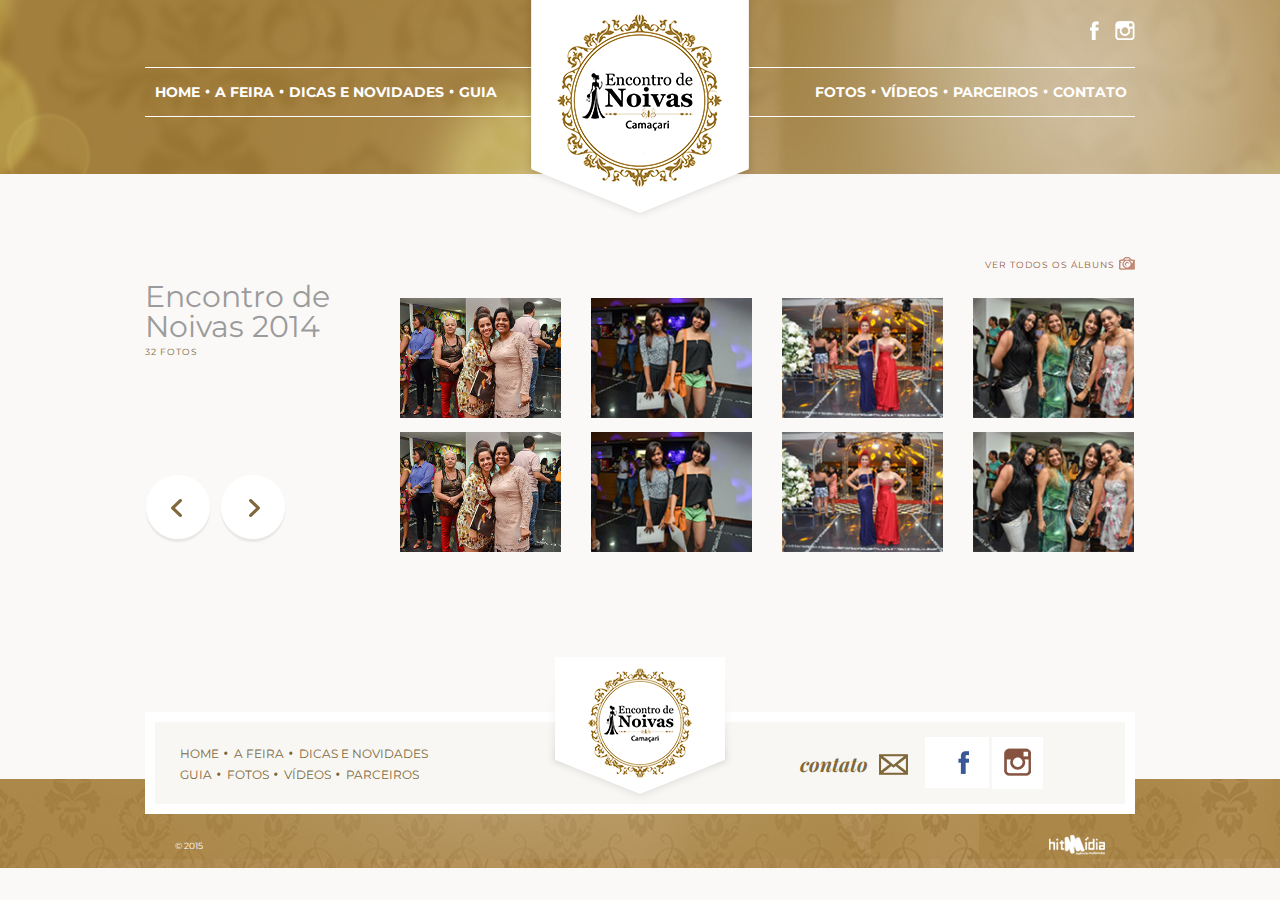
<file: fotos-interna.html>
<!DOCTYPE html>
<html>
	
	<head>
		
		<!-- ===== start main infos ===== -->
			<title>Encontro de Noivas 2014 - Encontro de Noivas - O Site das Noivas de Camaçari & Região</title>
			<meta charset="utf-8" />
			<meta lang="pt-BR" />
		<!-- ===== end main infos ===== -->
			
			<!-- ==================== ==================== -->
			
		<!-- ===== start meta tags ===== -->
			<meta name="description" content="Encontro de Noivas - O Site das Noivas de Camaçari & Região" />
			<meta name="keywords" content="Encontro de Noivas - O Site das Noivas de Camaçari & Região, Encontro de Noivas, O Site das Noivas, Camaçari, Casamento, Noivado, Noivos, Noivo, Noiva, Matrimônio, União" />
			<meta name="author" content="HitMídia - Agência Multimídia" />
		<!-- ===== end meta tags ===== -->
			
			<!-- ==================== ==================== -->
			
		<!-- ===== start favicon ===== -->
			<link rel="shortcut icon" href="imgs/favicon.png" type="image/x-icon">
			<link rel="icon" href="imgs/favicon.png" type="image/x-icon">
		<!-- ===== end favicon ===== -->
			
			<!-- ==================== ==================== -->
			
		<!-- ===== start stylesheet libs ===== -->
			
			<link rel="stylesheet" type="text/css" href="css/stylesheet.css" />
				
				<!-- ==================== ==================== -->
				
			<!-- ===== start owl carousel ===== -->
				<link rel="stylesheet" type="text/css" href="css/owl-carousel/owl.carousel.css" />
				<link rel="stylesheet" type="text/css" href="css/owl-carousel/owl.theme.css" />
				<link rel="stylesheet" type="text/css" href="css/owl-carousel/owl.transitions.css" />
			<!-- ===== end owl carousel ===== -->
				
				<!-- ==================== ==================== -->
				
			<!-- ===== start select2 lib ===== -->
				<link rel="stylesheet" type="text/css" href="css/select2-4-00-beta2/select2.css" />
			<!-- ===== end select2 lib ===== -->
				
				<!-- ==================== ==================== -->
				
			<!-- ===== start zozo tabs v.6.5 ===== -->
				<link rel="stylesheet" type="text/css" href="css/zozoTabs-v-5/zozo.tabs.min.css" />
			<!-- ===== end zozo tabs v.6.5 ===== -->
				
				<!-- ==================== ==================== -->
				
			<!-- ===== start fancybox gallery ===== -->
				<link rel="stylesheet" type="text/css" href="css/fancyBox2-v2-1-5/jquery.fancybox.css" />
			<!-- ===== end fancybox gallery ===== -->
				
				<!-- ==================== ==================== -->
				
			<!-- ===== start video.js ===== -->
				<link rel="stylesheet" type="text/css" href="js/video.js-stable-4-11-4/video-js.css" rel="stylesheet">
				<script type="text/javascript">
					document.createElement('video');document.createElement('audio');document.createElement('track');
				</script>
			<!-- ===== end video.js ===== -->
			
		<!-- ===== end stylesheet libs ===== -->
		
		<!-- ===== start google fonts api ===== -->
			<link href='https://fonts.googleapis.com/css?family=Montserrat:400,700' rel='stylesheet' type='text/css'>
			<link href='https://fonts.googleapis.com/css?family=Playfair+Display:400,700,400italic,700italic' rel='stylesheet' type='text/css'>
		<!-- ===== end google fonts api ===== -->
		
	</head>
	
	<body>
		
		<div id="fb-root"></div>
		<script>
			(function(d, s, id) {
			var js, fjs = d.getElementsByTagName(s)[0];
			if (d.getElementById(id)) return;
			js = d.createElement(s); js.id = id;
			js.src = "//connect.facebook.net/pt_BR/sdk.js#xfbml=1&version=v2.0";
			fjs.parentNode.insertBefore(js, fjs);
			}(document, 'script', 'facebook-jssdk'));
		</script>
		
		<!-- Posicione esta tag no cabeçalho ou imediatamente antes da tag de fechamento do corpo. -->
		<script src="https://apis.google.com/js/platform.js" async defer>
		  {lang: 'pt-BR'}
		</script>
		
		<!-- ===== start wrapper ===== -->
			<div class="wrapper">
				<!-- ===== start page fair ===== -->
					<div class="page-pictures-inside">
						
						<!-- ===== start header ===== -->
							<header>
								<!-- ===== start container ===== -->
									<div class="container">
										
										<!-- ===== start social networks ===== -->
											<ul class="socialnetworks">
												<li>
													<a href="https://www.facebook.com/encontrocamacari" target="_blank">
														<img src="imgs/page-index-header-container-socialnetworks-f.png" />
													</a>
												</li>
												
												<li>
													<a href="#">
														<img src="imgs/page-index-header-container-socialnetworks-i.png" />
													</a>
												</li>
												<div class="clearfix"></div>
											</ul>
										<!-- ===== end social networks ===== -->
											
											<!-- ==================== ==================== -->
											
										<!-- ===== start nav ===== -->
											<nav class="nav-left">
												<li>
													<a href="index.html">Home</a>
												</li>
												
												<li>
													<a href="a-feira.html">A Feira</a>
												</li>
												
												<li>
													<a href="dicas-e-novidades.html">Dicas e Novidades</a>
												</li>
												
												<li>
													<a href="guia.html">Guia</a>
												</li>
												<div class="clearfix"></div>
											</nav>
											
											<!-- ===== start logo ===== -->
												<div class="logo position-A">
													<a href="index.html"></a>
												</div>
											<!-- ===== end logo ===== -->
											
											<nav class="nav-right">
												<li>
													<a href="fotos.html">Fotos</a>
												</li>
												
												<li>
													<a href="videos.html">Vídeos</a>
												</li>
												
												<li>
													<a href="parceiros.html">Parceiros</a>
												</li>
												
												<li>
													<a href="contato.html">Contato</a>
												</li>
												<div class="clearfix"></div>
											</nav>
										<!-- ===== end nav ===== -->
										
										<div class="clearfix"></div>
									</div>
								<!-- ===== end container ===== -->
								<div class="clearfix"></div>
							</header>
						<!-- ===== end header ===== -->
							
							<!-- ==================== ==================== -->
							
						<!-- ===== start container ===== -->
							<div class="container">
								<!-- ===== start content ===== -->
									<div class="content">
										
										<ul class="albums">
											<li class="infos">
												<div class="title">
													<h1>Encontro de Noivas 2014</h1>
													
													<span>32 fotos</span>
													<div class="clearfix"></div>
												</div>
												
												<div class="btns">
													<div class="pictures-prev-btn">
														<img src="imgs/page-hintsnews-container-content-posts-carousel-btns-leftbtn.png" />
														<div class="clearfix"></div>
													</div>
													
													<div class="pictures-next-btn">
														<img src="imgs/page-hintsnews-container-content-posts-carousel-btns-rightbtn.png" />
														<div class="clearfix"></div>
													</div>
													<div class="clearfix"></div>
												</div>
											</li>
											
											<span>
												<a href="fotos.html">ver todos os álbuns</a>
											</span>
											
											<ul class="album owl-carousel" class="owl-carousel owl-theme">
												<div>
													<li class="item">
														<div class="thumb-hover">
															<a href="imgs/page-pictures-albums-thumb-img-example-one.jpg" class="pictures-album-fancybox" rel="pictures-album-fancybox">
																<img src="imgs/page-pictures-inside-albums-thumb-hover-img.png" />
															</a>
															<div class="clearfix"></div>
														</div>
														
														<div class="thumb">
															<img data-src="imgs/page-pictures-albums-thumb-img-example-one.jpg" class="lazyOwl" />
															<div class="clearfix"></div>
														</div>
														<div class="clearfix"></div>
													</li>
													
													<li class="item">
														<div class="thumb-hover">
															<a href="imgs/page-pictures--inside-albums-thumb-img-example-one.jpg" class="pictures-album-fancybox" rel="pictures-album-fancybox">
																<img src="imgs/page-pictures-inside-albums-thumb-hover-img.png" />
															</a>
															<div class="clearfix"></div>
														</div>
														
														<div class="thumb">
															<img data-src="imgs/page-pictures--inside-albums-thumb-img-example-one.jpg" class="lazyOwl" />
															<div class="clearfix"></div>
														</div>
														<div class="clearfix"></div>
													</li>
													
													<li class="item">
														<div class="thumb-hover">
															<a href="imgs/page-pictures--inside-albums-thumb-img-example-two.jpg" class="pictures-album-fancybox" rel="pictures-album-fancybox">
																<img src="imgs/page-pictures-inside-albums-thumb-hover-img.png" />
															</a>
															<div class="clearfix"></div>
														</div>
														
														<div class="thumb">
															<img data-src="imgs/page-pictures--inside-albums-thumb-img-example-two.jpg" class="lazyOwl" />
															<div class="clearfix"></div>
														</div>
														<div class="clearfix"></div>
													</li>
													
													<li class="item">
														<div class="thumb-hover">
															<a href="imgs/page-pictures--inside-albums-thumb-img-example-three.jpg" class="pictures-album-fancybox" rel="pictures-album-fancybox">
																<img src="imgs/page-pictures-inside-albums-thumb-hover-img.png" />
															</a>
															<div class="clearfix"></div>
														</div>
														
														<div class="thumb">
															<img data-src="imgs/page-pictures--inside-albums-thumb-img-example-three.jpg" class="lazyOwl" />
															<div class="clearfix"></div>
														</div>
														<div class="clearfix"></div>
													</li>
													
													<li class="item">
														<div class="thumb-hover">
															<a href="imgs/page-pictures-albums-thumb-img-example-one.jpg" class="pictures-album-fancybox" rel="pictures-album-fancybox">
																<img src="imgs/page-pictures-inside-albums-thumb-hover-img.png" />
															</a>
															<div class="clearfix"></div>
														</div>
														
														<div class="thumb">
															<img data-src="imgs/page-pictures-albums-thumb-img-example-one.jpg" class="lazyOwl" />
															<div class="clearfix"></div>
														</div>
														<div class="clearfix"></div>
													</li>
													
													<li class="item">
														<div class="thumb-hover">
															<a href="imgs/page-pictures--inside-albums-thumb-img-example-one.jpg" class="pictures-album-fancybox" rel="pictures-album-fancybox">
																<img src="imgs/page-pictures-inside-albums-thumb-hover-img.png" />
															</a>
															<div class="clearfix"></div>
														</div>
														
														<div class="thumb">
															<img data-src="imgs/page-pictures--inside-albums-thumb-img-example-one.jpg" class="lazyOwl" />
															<div class="clearfix"></div>
														</div>
														<div class="clearfix"></div>
													</li>
													
													<li class="item">
														<div class="thumb-hover">
															<a href="imgs/page-pictures--inside-albums-thumb-img-example-two.jpg" class="pictures-album-fancybox" rel="pictures-album-fancybox">
																<img src="imgs/page-pictures-inside-albums-thumb-hover-img.png" />
															</a>
															<div class="clearfix"></div>
														</div>
														
														<div class="thumb">
															<img data-src="imgs/page-pictures--inside-albums-thumb-img-example-two.jpg" class="lazyOwl" />
															<div class="clearfix"></div>
														</div>
														<div class="clearfix"></div>
													</li>
													
													<li class="item">
														<div class="thumb-hover">
															<a href="imgs/page-pictures--inside-albums-thumb-img-example-three.jpg" class="pictures-album-fancybox" rel="pictures-album-fancybox">
																<img src="imgs/page-pictures-inside-albums-thumb-hover-img.png" />
															</a>
															<div class="clearfix"></div>
														</div>
														
														<div class="thumb">
															<img data-src="imgs/page-pictures--inside-albums-thumb-img-example-three.jpg" class="lazyOwl" />
															<div class="clearfix"></div>
														</div>
														<div class="clearfix"></div>
													</li>
												</div>
												
												<div>
													<li class="item">
														<div class="thumb-hover">
															<a href="imgs/page-pictures-albums-thumb-img-example-one.jpg" class="pictures-album-fancybox" rel="pictures-album-fancybox">
																<img src="imgs/page-pictures-inside-albums-thumb-hover-img.png" />
															</a>
															<div class="clearfix"></div>
														</div>
														
														<div class="thumb">
															<img data-src="imgs/page-pictures-albums-thumb-img-example-one.jpg" class="lazyOwl" />
															<div class="clearfix"></div>
														</div>
														<div class="clearfix"></div>
													</li>
													
													<li class="item">
														<div class="thumb-hover">
															<a href="imgs/page-pictures--inside-albums-thumb-img-example-one.jpg" class="pictures-album-fancybox" rel="pictures-album-fancybox">
																<img src="imgs/page-pictures-inside-albums-thumb-hover-img.png" />
															</a>
															<div class="clearfix"></div>
														</div>
														
														<div class="thumb">
															<img data-src="imgs/page-pictures--inside-albums-thumb-img-example-one.jpg" class="lazyOwl" />
															<div class="clearfix"></div>
														</div>
														<div class="clearfix"></div>
													</li>
													
													<li class="item">
														<div class="thumb-hover">
															<a href="imgs/page-pictures--inside-albums-thumb-img-example-two.jpg" class="pictures-album-fancybox" rel="pictures-album-fancybox">
																<img src="imgs/page-pictures-inside-albums-thumb-hover-img.png" />
															</a>
															<div class="clearfix"></div>
														</div>
														
														<div class="thumb">
															<img data-src="imgs/page-pictures--inside-albums-thumb-img-example-two.jpg" class="lazyOwl" />
															<div class="clearfix"></div>
														</div>
														<div class="clearfix"></div>
													</li>
													
													<li class="item">
														<div class="thumb-hover">
															<a href="imgs/page-pictures--inside-albums-thumb-img-example-three.jpg" class="pictures-album-fancybox" rel="pictures-album-fancybox">
																<img src="imgs/page-pictures-inside-albums-thumb-hover-img.png" />
															</a>
															<div class="clearfix"></div>
														</div>
														
														<div class="thumb">
															<img data-src="imgs/page-pictures--inside-albums-thumb-img-example-three.jpg" class="lazyOwl" />
															<div class="clearfix"></div>
														</div>
														<div class="clearfix"></div>
													</li>
													
													<li class="item">
														<div class="thumb-hover">
															<a href="imgs/page-pictures-albums-thumb-img-example-one.jpg" class="pictures-album-fancybox" rel="pictures-album-fancybox">
																<img src="imgs/page-pictures-inside-albums-thumb-hover-img.png" />
															</a>
															<div class="clearfix"></div>
														</div>
														
														<div class="thumb">
															<img data-src="imgs/page-pictures-albums-thumb-img-example-one.jpg" class="lazyOwl" />
															<div class="clearfix"></div>
														</div>
														<div class="clearfix"></div>
													</li>
													
													<li class="item">
														<div class="thumb-hover">
															<a href="imgs/page-pictures--inside-albums-thumb-img-example-one.jpg" class="pictures-album-fancybox" rel="pictures-album-fancybox">
																<img src="imgs/page-pictures-inside-albums-thumb-hover-img.png" />
															</a>
															<div class="clearfix"></div>
														</div>
														
														<div class="thumb">
															<img data-src="imgs/page-pictures--inside-albums-thumb-img-example-one.jpg" class="lazyOwl" />
															<div class="clearfix"></div>
														</div>
														<div class="clearfix"></div>
													</li>
													
													<li class="item">
														<div class="thumb-hover">
															<a href="imgs/page-pictures--inside-albums-thumb-img-example-two.jpg" class="pictures-album-fancybox" rel="pictures-album-fancybox">
																<img src="imgs/page-pictures-inside-albums-thumb-hover-img.png" />
															</a>
															<div class="clearfix"></div>
														</div>
														
														<div class="thumb">
															<img data-src="imgs/page-pictures--inside-albums-thumb-img-example-two.jpg" class="lazyOwl" />
															<div class="clearfix"></div>
														</div>
														<div class="clearfix"></div>
													</li>
													
													<li class="item">
														<div class="thumb-hover">
															<a href="imgs/page-pictures--inside-albums-thumb-img-example-three.jpg" class="pictures-album-fancybox" rel="pictures-album-fancybox">
																<img src="imgs/page-pictures-inside-albums-thumb-hover-img.png" />
															</a>
															<div class="clearfix"></div>
														</div>
														
														<div class="thumb">
															<img data-src="imgs/page-pictures--inside-albums-thumb-img-example-three.jpg" class="lazyOwl" />
															<div class="clearfix"></div>
														</div>
														<div class="clearfix"></div>
													</li>
												</div>
											</ul>
											<div class="clearfix"></div>
										</ul>
										
										<div class="socialnetworks">
											<div class="facebook">
												<div class="fb-like" data-href="https://www.facebook.com/AgenciaHitmidia" data-width="80px" data-layout="button_count" data-action="like" data-show-faces="true" data-share="false"></div>
												<div class="clearfix"></div>
											</div>
											
											<div class="twitter">
												<a href="https://twitter.com/share" class="twitter-share-button"></a>
												<script>
													!function(d,s,id){var js,fjs=d.getElementsByTagName(s)[0],p=/^http:/.test(d.location)?'http':'https';if(!d.getElementById(id)){js=d.createElement(s);js.id=id;js.src=p+'://platform.twitter.com/widgets.js';fjs.parentNode.insertBefore(js,fjs);}}(document, 'script', 'twitter-wjs');
												</script>
												<div class="clearfix"></div>
											</div>
											
											<div class="googleplus">
												<!-- Posicione esta tag onde você deseja que o botão +1 apareça. -->
												<div class="g-plusone" data-size="small"></div>
											</div>
											<div class="clearfix"></div>
										</div>
										
										<div class="clearfix"></div>
									</div>
								<!-- ===== end content ===== -->
								<div class="clearfix"></div>
							</div>
						<!-- ===== end container ===== -->
							
							<!-- ==================== ==================== -->
							
						<!-- ===== start footer ===== -->
							<footer>
								<div class="infobox">
									<nav>
										<li>
											<a href="index.html">Home</a>
										</li>
										
										<li>
											<a href="a-feira.html">A Feira</a>
										</li>
										
										<li>
											<a href="dicas-e-novidades.html">Dicas e Novidades</a>
										</li>
										
										<li>
											<a href="guia.html">Guia</a>
										</li>
										
										<li>
											<a href="fotos.html">Fotos</a>
										</li>
										
										<li>
											<a href="videos.html">Vídeos</a>
										</li>
										
										<li>
											<a href="parceiros.html">Parceiros</a>
										</li>
										<div class="clearfix"></div>
									</nav>
									
									<div class="logo">
										<a href="index.html"></a>
										<div class="clearfix"></div>
									</div>
									
									<ul class="socialnetworks">
										<li class="contact">
											<h1>
												<a href="mailto:contato@encontrodenoivas.com.br">Contato</a>
											</h1>
										</li>
										
										<li class="facebook">
											<a href="https://www.facebook.com/encontrocamacari" target="_blank">
												<div class="likebtn">
													<div class="fb-like" data-href="https://www.facebook.com/encontrocamacari" data-width="51px" data-layout="button" data-action="like" data-show-faces="false" data-share="false"></div>
													<div class="clearfix"></div>
												</div>
											</a>
											
											<div class="faceicon">
												<a href="https://www.facebook.com/encontrocamacari" target="_blank">
													<img src="imgs/footer-socialnetworks-facebook-f-img.png" />
												</a>
											</div>
										</li>
										
										<a href="#" target="_blank">
											<li class="instagram">
												<div class="instagram-icon">
													<img src="imgs/footer-socialnetworks-instagram-img.png" />
													<div class="clearfix"></div>
												</div>
											</li>
										</a>
										<div class="clearfix"></div>
									</ul>
									<div class="clearfix"></div>
								</div>
								
								<div class="copyright">
									<div class="container">
										<p>© 2015</p>
										
										<a href="http://www.hitmidia.com.br/" target="_blank">
											<img src="imgs/footer-copyright-logo-img.png" />
										</a>
										<div class="clearfix"></div>
									</div>
									<div class="clearfix"></div>
								</div>
								<div class="clearfix"></div>
							</footer>
						<!-- ===== end footer ===== -->
						
						<div class="clearfix"></div>
					</div>
				<!-- ===== end page index ===== -->
				<div class="clearfix"></div>
			</div>
		<!-- ===== end wrapper ===== -->
			
			<!-- ==================== ==================== -->
			
		<!-- ===== start javascript lib ===== -->
			
			<!-- ===== start jquery lib ===== -->
				<script type="text/javascript" src="js/jquery-1.11.1.min.js"></script>
				<script type="text/javascript" src="js/jquery-migrate-1.2.1.min.js"></script>
			<!-- ===== end jquery lib ===== -->
				
				<!-- ==================== ==================== -->
				
			<!-- ===== start owl carousel lib ===== -->
				<script type="text/javascript" src="js/owl-carousel/owl.carousel.js"></script>
				<script type="text/javascript" src="js/owl-carousel/owl.carousel.myconfig.js"></script>
			<!-- ===== end owl carousel lib ===== -->
				
				<!-- ==================== ==================== -->
				
			<!-- ===== start select2 lib ===== -->
				<script type="text/javascript" src="js/select2-4-00-beta2/select2.js"></script>
				<script type="text/javascript" src="js/select2-4-00-beta2/select2.4-00beta2.myconfig.js"></script>
			<!-- ===== end select2 lib ===== -->
				
				<!-- ==================== ==================== -->
				
			<!-- ===== start zozo tabs v.6.5 ===== -->
				<script type="text/javascript" src="js/zozoTabs-v-5/zozo.tabs.js"></script>
				<script type="text/javascript" src="js/zozoTabs-v-5/zozo.tabs.myconfig.js"></script>
			<!-- ===== end zozo tabs v.6.5 ===== -->
				
				<!-- ==================== ==================== -->
				
			<!-- ===== start fancybox gallery ===== -->
				<script type="text/javascript" src="js/fancyBox2-v2-1-5/jquery.fancybox.js"></script>
				<script type="text/javascript" src="js/fancyBox2-v2-1-5/jquery.fancybox.myconfig.js"></script>
			<!-- ===== end fancybox gallery ===== -->
				
				<!-- ==================== ==================== -->
				
			<!-- ===== start video.js ===== -->
				<script type="text/javascript" src="js/video.js-stable-4-11-4/video.js"></script>
				<script type="text/javascript">
				  videojs.options.flash.swf = "js/video.js-stable-4-11-4/video-js.swf"
				</script>
			<!-- ===== end video.js ===== -->
			
		<!-- ===== end javascript lib ===== -->
		
	</body>
	
</html>
</file>
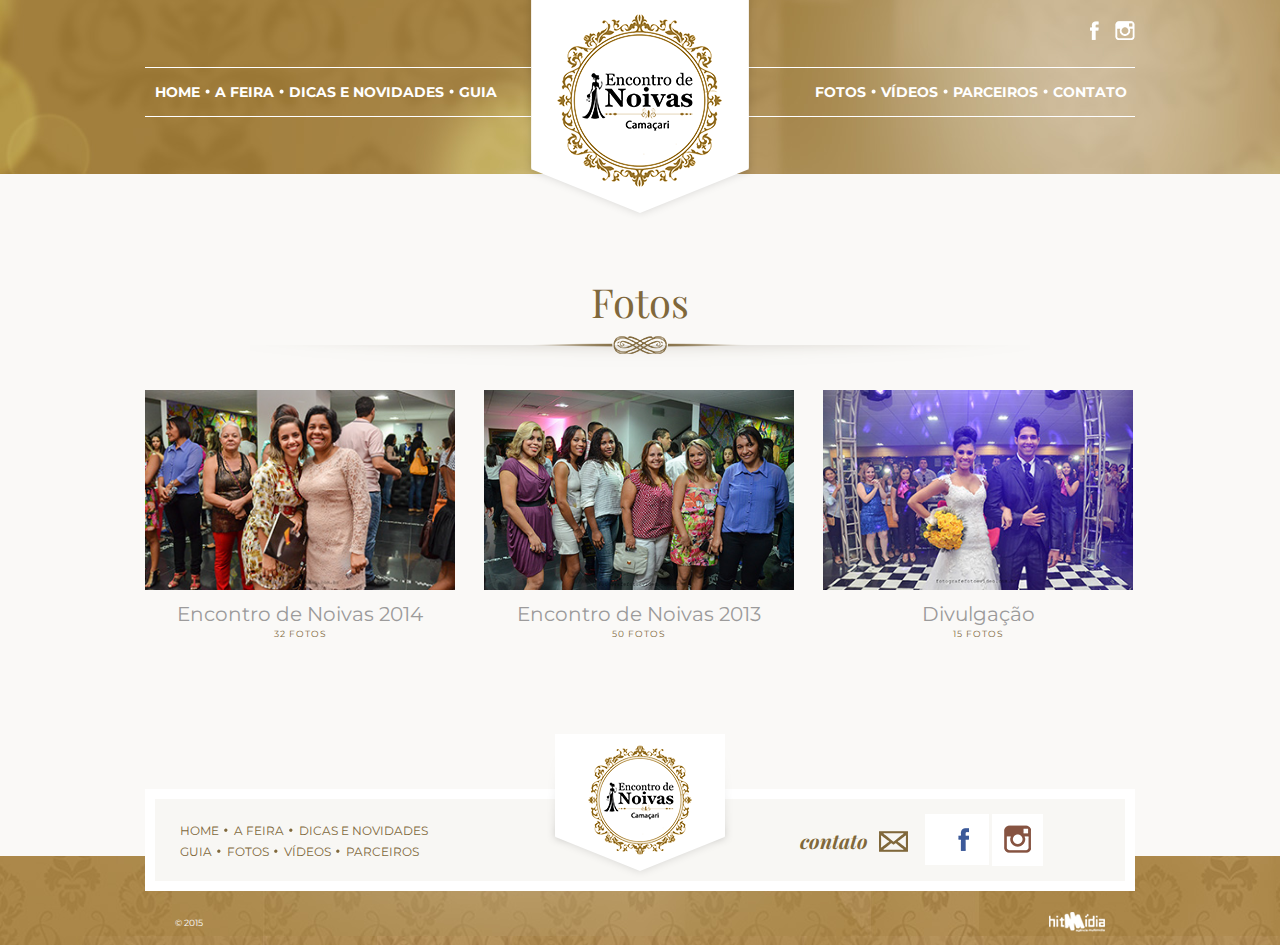
<file: fotos.html>
<!DOCTYPE html>
<html>
	
	<head>
		
		<!-- ===== start main infos ===== -->
			<title>Fotos - Encontro de Noivas - O Site das Noivas de Camaçari & Região</title>
			<meta charset="utf-8" />
			<meta lang="pt-BR" />
		<!-- ===== end main infos ===== -->
			
			<!-- ==================== ==================== -->
			
		<!-- ===== start meta tags ===== -->
			<meta name="description" content="Encontro de Noivas - O Site das Noivas de Camaçari & Região" />
			<meta name="keywords" content="Encontro de Noivas - O Site das Noivas de Camaçari & Região, Encontro de Noivas, O Site das Noivas, Camaçari, Casamento, Noivado, Noivos, Noivo, Noiva, Matrimônio, União" />
			<meta name="author" content="HitMídia - Agência Multimídia" />
		<!-- ===== end meta tags ===== -->
			
			<!-- ==================== ==================== -->
			
		<!-- ===== start favicon ===== -->
			<link rel="shortcut icon" href="imgs/favicon.png" type="image/x-icon">
			<link rel="icon" href="imgs/favicon.png" type="image/x-icon">
		<!-- ===== end favicon ===== -->
			
			<!-- ==================== ==================== -->
			
		<!-- ===== start stylesheet libs ===== -->
			
			<link rel="stylesheet" type="text/css" href="css/stylesheet.css" />
				
				<!-- ==================== ==================== -->
				
			<!-- ===== start owl carousel ===== -->
				<link rel="stylesheet" type="text/css" href="css/owl-carousel/owl.carousel.css" />
				<link rel="stylesheet" type="text/css" href="css/owl-carousel/owl.theme.css" />
				<link rel="stylesheet" type="text/css" href="css/owl-carousel/owl.transitions.css" />
			<!-- ===== end owl carousel ===== -->
				
				<!-- ==================== ==================== -->
				
			<!-- ===== start select2 lib ===== -->
				<link rel="stylesheet" type="text/css" href="css/select2-4-00-beta2/select2.css" />
			<!-- ===== end select2 lib ===== -->
				
				<!-- ==================== ==================== -->
				
			<!-- ===== start zozo tabs v.6.5 ===== -->
				<link rel="stylesheet" type="text/css" href="css/zozoTabs-v-5/zozo.tabs.min.css" />
			<!-- ===== end zozo tabs v.6.5 ===== -->
				
				<!-- ==================== ==================== -->
				
			<!-- ===== start fancybox gallery ===== -->
				<link rel="stylesheet" type="text/css" href="css/fancyBox2-v2-1-5/jquery.fancybox.css" />
			<!-- ===== end fancybox gallery ===== -->
				
				<!-- ==================== ==================== -->
				
			<!-- ===== start video.js ===== -->
				<link rel="stylesheet" type="text/css" href="js/video.js-stable-4-11-4/video-js.css" rel="stylesheet">
				<script type="text/javascript">
					document.createElement('video');document.createElement('audio');document.createElement('track');
				</script>
			<!-- ===== end video.js ===== -->
			
		<!-- ===== end stylesheet libs ===== -->
		
		<!-- ===== start google fonts api ===== -->
			<link href='https://fonts.googleapis.com/css?family=Montserrat:400,700' rel='stylesheet' type='text/css'>
			<link href='https://fonts.googleapis.com/css?family=Playfair+Display:400,700,400italic,700italic' rel='stylesheet' type='text/css'>
		<!-- ===== end google fonts api ===== -->
		
	</head>
	
	<body>
		
		<div id="fb-root"></div>
		<script>
			(function(d, s, id) {
			var js, fjs = d.getElementsByTagName(s)[0];
			if (d.getElementById(id)) return;
			js = d.createElement(s); js.id = id;
			js.src = "//connect.facebook.net/pt_BR/sdk.js#xfbml=1&version=v2.0";
			fjs.parentNode.insertBefore(js, fjs);
			}(document, 'script', 'facebook-jssdk'));
		</script>
		
		<!-- Posicione esta tag no cabeçalho ou imediatamente antes da tag de fechamento do corpo. -->
		<script src="https://apis.google.com/js/platform.js" async defer>
		  {lang: 'pt-BR'}
		</script>
		
		<!-- ===== start wrapper ===== -->
			<div class="wrapper">
				<!-- ===== start page pictures ===== -->
					<div class="page-pictures">
						
						<!-- ===== start header ===== -->
							<header>
								<!-- ===== start container ===== -->
									<div class="container">
										
										<!-- ===== start social networks ===== -->
											<ul class="socialnetworks">
												<li>
													<a href="https://www.facebook.com/encontrocamacari" target="_blank">
														<img src="imgs/page-index-header-container-socialnetworks-f.png" />
													</a>
												</li>
												
												<li>
													<a href="#">
														<img src="imgs/page-index-header-container-socialnetworks-i.png" />
													</a>
												</li>
												<div class="clearfix"></div>
											</ul>
										<!-- ===== end social networks ===== -->
											
											<!-- ==================== ==================== -->
											
										<!-- ===== start nav ===== -->
											<nav class="nav-left">
												<li>
													<a href="index.html">Home</a>
												</li>
												
												<li>
													<a href="a-feira.html">A Feira</a>
												</li>
												
												<li>
													<a href="dicas-e-novidades.html">Dicas e Novidades</a>
												</li>
												
												<li>
													<a href="guia.html">Guia</a>
												</li>
												<div class="clearfix"></div>
											</nav>
											
											<!-- ===== start logo ===== -->
												<div class="logo position-A">
													<a href="index.html"></a>
												</div>
											<!-- ===== end logo ===== -->
											
											<nav class="nav-right">
												<li>
													<a href="fotos.html">Fotos</a>
												</li>
												
												<li>
													<a href="videos.html">Vídeos</a>
												</li>
												
												<li>
													<a href="parceiros.html">Parceiros</a>
												</li>
												
												<li>
													<a href="contato.html">Contato</a>
												</li>
												<div class="clearfix"></div>
											</nav>
										<!-- ===== end nav ===== -->
										
										<div class="clearfix"></div>
									</div>
								<!-- ===== end container ===== -->
								<div class="clearfix"></div>
							</header>
						<!-- ===== end header ===== -->
							
							<!-- ==================== ==================== -->
							
						<!-- ===== start container ===== -->
							<div class="container">
								<!-- ===== start content ===== -->
									<div class="content">
										
										<div class="title">
											<h1>Fotos</h1>
											<div class="clearfix"></div>
										</div>
										
										<ul class="albums">
											<li>
												<div class="thumb-hover">
													<a href="fotos-interna.html">
														<img src="imgs/page-pictures-albums-thumb-hover-img-hover.png" />
													</a>
													<div class="clearfix"></div>
												</div>
												
												<div class="thumb">
													<img src="imgs/page-pictures-albums-thumb-img-example-one.jpg" />
													<div class="clearfix"></div>
												</div>
												
												<div class="title">
													<h1>
														<a href="fotos-interna.html">Encontro de Noivas 2014</a>
													</h1>
													
													<span>
														<a href="#">32 fotos</a>
													</span>
													<div class="clearfix"></div>
												</div>
											</li>
											
											<li>
												<div class="thumb-hover">
													<a href="fotos-interna.html">
														<img src="imgs/page-pictures-albums-thumb-hover-img-hover.png" />
													</a>
													<div class="clearfix"></div>
												</div>
												
												<div class="thumb">
													<img src="imgs/page-pictures-albums-thumb-img-example-two.jpg" />
													<div class="clearfix"></div>
												</div>
												
												<div class="title">
													<h1>
														<a href="fotos-interna.html">Encontro de Noivas 2013</a>
													</h1>
													
													<span>
														<a href="#">50 fotos</a>
													</span>
													<div class="clearfix"></div>
												</div>
											</li>
											
											<li>
												<div class="thumb-hover">
													<a href="fotos-interna.html">
														<img src="imgs/page-pictures-albums-thumb-hover-img-hover.png" />
													</a>
													<div class="clearfix"></div>
												</div>
												
												<div class="thumb">
													<img src="imgs/page-pictures-albums-thumb-img-example-three.jpg" />
													<div class="clearfix"></div>
												</div>
												
												<div class="title">
													<h1>
														<a href="fotos-interna.html">Divulgação</a>
													</h1>
													
													<span>
														<a href="#">15 fotos</a>
													</span>
													<div class="clearfix"></div>
												</div>
											</li>
											<div class="clearfix"></div>
										</ul>
										
										<div class="clearfix"></div>
									</div>
								<!-- ===== end content ===== -->
								<div class="clearfix"></div>
							</div>
						<!-- ===== end container ===== -->
							
							<!-- ==================== ==================== -->
							
						<!-- ===== start footer ===== -->
							<footer>
								<div class="infobox">
									<nav>
										<li>
											<a href="index.html">Home</a>
										</li>
										
										<li>
											<a href="a-feira.html">A Feira</a>
										</li>
										
										<li>
											<a href="dicas-e-novidades.html">Dicas e Novidades</a>
										</li>
										
										<li>
											<a href="guia.html">Guia</a>
										</li>
										
										<li>
											<a href="fotos.html">Fotos</a>
										</li>
										
										<li>
											<a href="videos.html">Vídeos</a>
										</li>
										
										<li>
											<a href="parceiros.html">Parceiros</a>
										</li>
										<div class="clearfix"></div>
									</nav>
									
									<div class="logo">
										<a href="index.html"></a>
										<div class="clearfix"></div>
									</div>
									
									<ul class="socialnetworks">
										<li class="contact">
											<h1>
												<a href="mailto:contato@encontrodenoivas.com.br">Contato</a>
											</h1>
										</li>
										
										<li class="facebook">
											<a href="https://www.facebook.com/encontrocamacari" target="_blank">
												<div class="likebtn">
													<div class="fb-like" data-href="https://www.facebook.com/encontrocamacari" data-width="51px" data-layout="button" data-action="like" data-show-faces="false" data-share="false"></div>
													<div class="clearfix"></div>
												</div>
											</a>
											
											<div class="faceicon">
												<a href="https://www.facebook.com/encontrocamacari" target="_blank">
													<img src="imgs/footer-socialnetworks-facebook-f-img.png" />
												</a>
											</div>
										</li>
										
										<a href="#" target="_blank">
											<li class="instagram">
												<div class="instagram-icon">
													<img src="imgs/footer-socialnetworks-instagram-img.png" />
													<div class="clearfix"></div>
												</div>
											</li>
										</a>
										<div class="clearfix"></div>
									</ul>
									<div class="clearfix"></div>
								</div>
								
								<div class="copyright">
									<div class="container">
										<p>© 2015</p>
										
										<a href="http://www.hitmidia.com.br/" target="_blank">
											<img src="imgs/footer-copyright-logo-img.png" />
										</a>
										<div class="clearfix"></div>
									</div>
									<div class="clearfix"></div>
								</div>
								<div class="clearfix"></div>
							</footer>
						<!-- ===== end footer ===== -->
						
						<div class="clearfix"></div>
					</div>
				<!-- ===== end page index ===== -->
				<div class="clearfix"></div>
			</div>
		<!-- ===== end wrapper ===== -->
			
			<!-- ==================== ==================== -->
			
		<!-- ===== start javascript lib ===== -->
			
			<!-- ===== start jquery lib ===== -->
				<script type="text/javascript" src="js/jquery-1.11.1.min.js"></script>
				<script type="text/javascript" src="js/jquery-migrate-1.2.1.min.js"></script>
			<!-- ===== end jquery lib ===== -->
				
				<!-- ==================== ==================== -->
				
			<!-- ===== start owl carousel lib ===== -->
				<script type="text/javascript" src="js/owl-carousel/owl.carousel.js"></script>
				<script type="text/javascript" src="js/owl-carousel/owl.carousel.myconfig.js"></script>
			<!-- ===== end owl carousel lib ===== -->
				
				<!-- ==================== ==================== -->
				
			<!-- ===== start select2 lib ===== -->
				<script type="text/javascript" src="js/select2-4-00-beta2/select2.js"></script>
				<script type="text/javascript" src="js/select2-4-00-beta2/select2.4-00beta2.myconfig.js"></script>
			<!-- ===== end select2 lib ===== -->
				
				<!-- ==================== ==================== -->
				
			<!-- ===== start zozo tabs v.6.5 ===== -->
				<script type="text/javascript" src="js/zozoTabs-v-5/zozo.tabs.js"></script>
				<script type="text/javascript" src="js/zozoTabs-v-5/zozo.tabs.myconfig.js"></script>
			<!-- ===== end zozo tabs v.6.5 ===== -->
				
				<!-- ==================== ==================== -->
				
			<!-- ===== start fancybox gallery ===== -->
				<script type="text/javascript" src="js/fancyBox2-v2-1-5/jquery.fancybox.js"></script>
				<script type="text/javascript" src="js/fancyBox2-v2-1-5/jquery.fancybox.myconfig.js"></script>
			<!-- ===== end fancybox gallery ===== -->
				
				<!-- ==================== ==================== -->
				
			<!-- ===== start video.js ===== -->
				<script type="text/javascript" src="js/video.js-stable-4-11-4/video.js"></script>
				<script type="text/javascript">
				  videojs.options.flash.swf = "js/video.js-stable-4-11-4/video-js.swf"
				</script>
			<!-- ===== end video.js ===== -->
			
		<!-- ===== end javascript lib ===== -->
		
	</body>
	
</html>
</file>
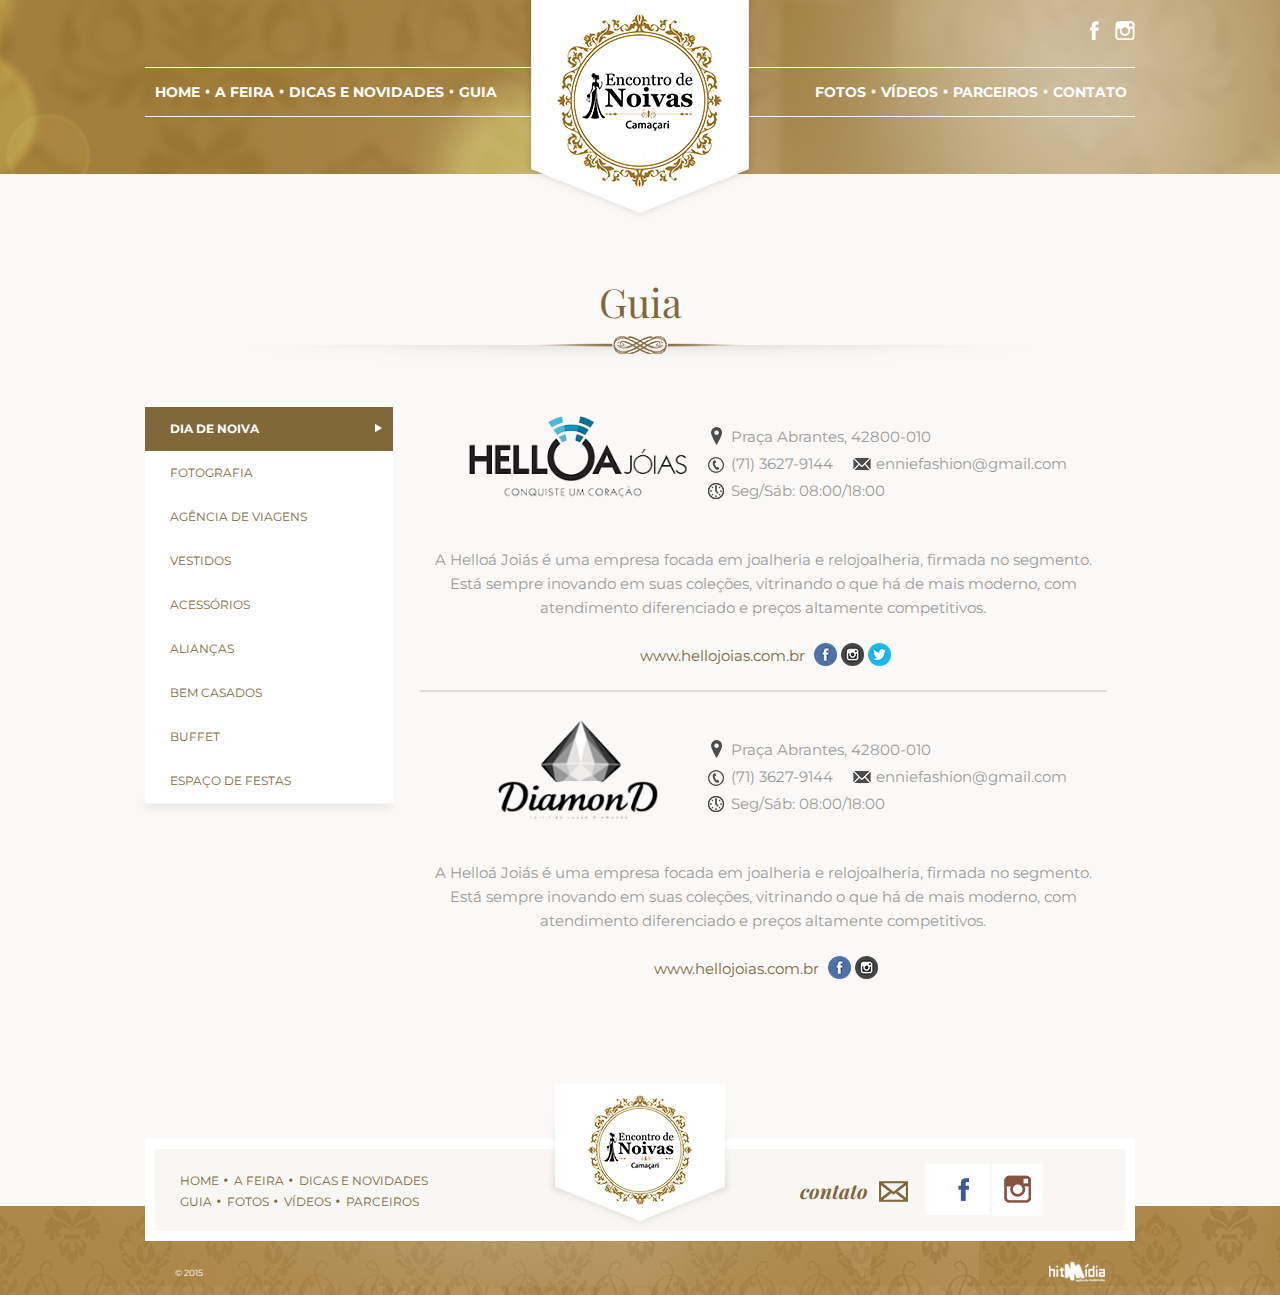
<file: guia.html>
<!DOCTYPE html>
<html>
	
	<head>
		
		<!-- ===== start main infos ===== -->
			<title>Guia - Encontro de Noivas - O Site das Noivas de Camaçari & Região</title>
			<meta charset="utf-8" />
			<meta lang="pt-BR" />
		<!-- ===== end main infos ===== -->
			
			<!-- ==================== ==================== -->
			
		<!-- ===== start meta tags ===== -->
			<meta name="description" content="Encontro de Noivas - O Site das Noivas de Camaçari & Região" />
			<meta name="keywords" content="Encontro de Noivas - O Site das Noivas de Camaçari & Região, Encontro de Noivas, O Site das Noivas, Camaçari, Casamento, Noivado, Noivos, Noivo, Noiva, Matrimônio, União" />
			<meta name="author" content="HitMídia - Agência Multimídia" />
		<!-- ===== end meta tags ===== -->
			
			<!-- ==================== ==================== -->
			
		<!-- ===== start favicon ===== -->
			<link rel="shortcut icon" href="imgs/favicon.png" type="image/x-icon">
			<link rel="icon" href="imgs/favicon.png" type="image/x-icon">
		<!-- ===== end favicon ===== -->
			
			<!-- ==================== ==================== -->
			
		<!-- ===== start stylesheet libs ===== -->
			
			<link rel="stylesheet" type="text/css" href="css/stylesheet.css" />
				
				<!-- ==================== ==================== -->
				
			<!-- ===== start owl carousel ===== -->
				<link rel="stylesheet" type="text/css" href="css/owl-carousel/owl.carousel.css" />
				<link rel="stylesheet" type="text/css" href="css/owl-carousel/owl.theme.css" />
				<link rel="stylesheet" type="text/css" href="css/owl-carousel/owl.transitions.css" />
			<!-- ===== end owl carousel ===== -->
				
				<!-- ==================== ==================== -->
				
			<!-- ===== start select2 lib ===== -->
				<link rel="stylesheet" type="text/css" href="css/select2-4-00-beta2/select2.css" />
			<!-- ===== end select2 lib ===== -->
				
				<!-- ==================== ==================== -->
				
			<!-- ===== start zozo tabs v.6.5 ===== -->
				<link rel="stylesheet" type="text/css" href="css/zozoTabs-v-5/zozo.tabs.min.css" />
			<!-- ===== end zozo tabs v.6.5 ===== -->
				
				<!-- ==================== ==================== -->
				
			<!-- ===== start fancybox gallery ===== -->
				<link rel="stylesheet" type="text/css" href="css/fancyBox2-v2-1-5/jquery.fancybox.css" />
			<!-- ===== end fancybox gallery ===== -->
				
				<!-- ==================== ==================== -->
				
			<!-- ===== start video.js ===== -->
				<link rel="stylesheet" type="text/css" href="js/video.js-stable-4-11-4/video-js.css" rel="stylesheet">
				<script type="text/javascript">
					document.createElement('video');document.createElement('audio');document.createElement('track');
				</script>
			<!-- ===== end video.js ===== -->
			
		<!-- ===== end stylesheet libs ===== -->
		
		<!-- ===== start google fonts api ===== -->
			<link href='https://fonts.googleapis.com/css?family=Montserrat:400,700' rel='stylesheet' type='text/css'>
			<link href='https://fonts.googleapis.com/css?family=Playfair+Display:400,700,400italic,700italic' rel='stylesheet' type='text/css'>
		<!-- ===== end google fonts api ===== -->
		
	</head>
	
	<body>
		
		<div id="fb-root"></div>
		<script>
			(function(d, s, id) {
			var js, fjs = d.getElementsByTagName(s)[0];
			if (d.getElementById(id)) return;
			js = d.createElement(s); js.id = id;
			js.src = "//connect.facebook.net/pt_BR/sdk.js#xfbml=1&version=v2.0";
			fjs.parentNode.insertBefore(js, fjs);
			}(document, 'script', 'facebook-jssdk'));
		</script>
		
		<!-- Posicione esta tag no cabeçalho ou imediatamente antes da tag de fechamento do corpo. -->
		<script src="https://apis.google.com/js/platform.js" async defer>
		  {lang: 'pt-BR'}
		</script>
		
		<!-- ===== start wrapper ===== -->
			<div class="wrapper">
				<!-- ===== start page guide ===== -->
					<div class="page-guide">
						
						<!-- ===== start header ===== -->
							<header>
								<!-- ===== start container ===== -->
									<div class="container">
										
										<!-- ===== start social networks ===== -->
											<ul class="socialnetworks">
												<li>
													<a href="https://www.facebook.com/encontrocamacari" target="_blank">
														<img src="imgs/page-index-header-container-socialnetworks-f.png" />
													</a>
												</li>
												
												<li>
													<a href="#">
														<img src="imgs/page-index-header-container-socialnetworks-i.png" />
													</a>
												</li>
												<div class="clearfix"></div>
											</ul>
										<!-- ===== end social networks ===== -->
											
											<!-- ==================== ==================== -->
											
										<!-- ===== start nav ===== -->
											<nav class="nav-left">
												<li>
													<a href="index.html">Home</a>
												</li>
												
												<li>
													<a href="a-feira.html">A Feira</a>
												</li>
												
												<li>
													<a href="dicas-e-novidades.html">Dicas e Novidades</a>
												</li>
												
												<li>
													<a href="guia.html">Guia</a>
												</li>
												<div class="clearfix"></div>
											</nav>
											
											<!-- ===== start logo ===== -->
												<div class="logo position-A">
													<a href="index.html"></a>
												</div>
											<!-- ===== end logo ===== -->
											
											<nav class="nav-right">
												<li>
													<a href="fotos.html">Fotos</a>
												</li>
												
												<li>
													<a href="videos.html">Vídeos</a>
												</li>
												
												<li>
													<a href="parceiros.html">Parceiros</a>
												</li>
												
												<li>
													<a href="contato.html">Contato</a>
												</li>
												<div class="clearfix"></div>
											</nav>
										<!-- ===== end nav ===== -->
										
										<div class="clearfix"></div>
									</div>
								<!-- ===== end container ===== -->
								<div class="clearfix"></div>
							</header>
						<!-- ===== end header ===== -->
							
							<!-- ==================== ==================== -->
							
						<!-- ===== start container ===== -->
							<div class="container">
								<!-- ===== start content ===== -->
									<div class="content">
										
										<div class="title">
											<h1>Guia</h1>
											<div class="clearfix"></div>
										</div>
										
										<div class="products">
												
											<div class="posts">
												<!-- ===== start category ===== -->
													<ul class="category">
														<li>
															<a>Dia de Noiva</a>
														</li>
														
														<li>
															<a>Fotografia</a>
														</li>
														
														<li>
															<a>Agência de Viagens</a>
														</li>
														
														<li>
															<a>Vestidos</a>
														</li>
														
														<li>
															<a>Acessórios</a>
														</li>
														
														<li>
															<a>Alianças</a>
														</li>
														
														<li>
															<a>Bem Casados</a>
														</li>
														
														<li>
															<a>Buffet</a>
														</li>
														
														<li>
															<a>Espaço de Festas</a>
														</li>
													</ul>
													
													<!-- ===== start guide category shadow ===== -->
														<hr>
													<!-- ===== end guide category shadow ===== -->
												<!-- ===== end category ===== -->
												
												<!-- ===== start items ===== -->
													<div>
														
														<!-- ===== start dia de noiva ===== -->
															<div class="item">
																<div class="post">
																	<div class="infos">
																		<div class="logo">
																			<div class="image">
																				<img src="imgs/page-guide-container-content-products-logo-heloajoias.png" />
																				<div class="clearfix"></div>
																			</div>
																			<div class="clearfix"></div>
																		</div>
																		
																		<div class="local">
																			<span class="local">Praça Abrantes, 42800-010</span>
																			
																			<span class="whatsapp">(71) 3627-9144</span>
																			
																			<span class="email">enniefashion@gmail.com</span>
																			
																			<span class="time">Seg/Sáb: 08:00/18:00</span>
																			<div class="clearfix"></div>
																		</div>
																		<div class="clearfix"></div>
																	</div>
																	
																	<div class="text">
																		<p>A Helloá Joiás é uma empresa focada em joalheria e relojoalheria, firmada no segmento. Está sempre inovando em suas coleções, vitrinando o que há de mais moderno, com atendimento diferenciado e preços altamente competitivos.</p>
																		<div class="clearfix"></div>
																	</div>
																	
																	<div class="socialnetworks">
																		<span>
																			<a href="#" target="_blank">www.hellojoias.com.br</a>
																		</span>
																		
																		<a href="#" target="_blank">
																			<img src="imgs/page-guide-container-content-products-socialnetworks-facebook.png" />
																		</a>
																		
																		<a href="#" target="_blank">
																			<img src="imgs/page-guide-container-content-products-socialnetworks-instagram.png" />
																		</a>
																		
																		<a href="#" target="_blank">
																			<img src="imgs/page-guide-container-content-products-socialnetworks-twitter.png" />
																		</a>
																		<div class="clearfix"></div>
																	</div>
																</div>
																
																<div class="post">
																	<div class="infos">
																		<div class="logo">
																			<div class="image">
																				<img src="imgs/page-guide-container-content-products-logo-diamond.png" />
																				<div class="clearfix"></div>
																			</div>
																			<div class="clearfix"></div>
																		</div>
																		
																		<div class="local">
																			<span class="local">Praça Abrantes, 42800-010</span>
																			
																			<span class="whatsapp">(71) 3627-9144</span>
																			
																			<span class="email">enniefashion@gmail.com</span>
																			
																			<span class="time">Seg/Sáb: 08:00/18:00</span>
																			<div class="clearfix"></div>
																		</div>
																		<div class="clearfix"></div>
																	</div>
																	
																	<div class="text">
																		<p>A Helloá Joiás é uma empresa focada em joalheria e relojoalheria, firmada no segmento. Está sempre inovando em suas coleções, vitrinando o que há de mais moderno, com atendimento diferenciado e preços altamente competitivos.</p>
																		<div class="clearfix"></div>
																	</div>
																	
																	<div class="socialnetworks">
																		<span>
																			<a href="#" target="_blank">www.hellojoias.com.br</a>
																		</span>
																		
																		<a href="#" target="_blank">
																			<img src="imgs/page-guide-container-content-products-socialnetworks-facebook.png" />
																		</a>
																		
																		<a href="#" target="_blank">
																			<img src="imgs/page-guide-container-content-products-socialnetworks-instagram.png" />
																		</a>
																		<div class="clearfix"></div>
																	</div>
																</div>
															</div>
														<!-- ===== end dia de noiva ===== -->
														
														<!-- ===== start fotografia ===== -->
															<div class="item">
																<div class="post">
																	<div class="infos">
																		<div class="logo">
																			<div class="image">
																				<img src="imgs/page-guide-container-content-products-logo-heloajoias.png" />
																				<div class="clearfix"></div>
																			</div>
																			<div class="clearfix"></div>
																		</div>
																		
																		<div class="local">
																			<span class="local">Praça Abrantes, 42800-010</span>
																			
																			<span class="whatsapp">(71) 3627-9144</span>
																			
																			<span class="email">enniefashion@gmail.com</span>
																			
																			<span class="time">Seg/Sáb: 08:00/18:00</span>
																			<div class="clearfix"></div>
																		</div>
																		<div class="clearfix"></div>
																	</div>
																	
																	<div class="text">
																		<p>A Helloá Joiás é uma empresa focada em joalheria e relojoalheria, firmada no segmento. Está sempre inovando em suas coleções, vitrinando o que há de mais moderno, com atendimento diferenciado e preços altamente competitivos.</p>
																		<div class="clearfix"></div>
																	</div>
																	
																	<div class="socialnetworks">
																		<span>
																			<a href="#" target="_blank">www.hellojoias.com.br</a>
																		</span>
																		
																		<a href="#" target="_blank">
																			<img src="imgs/page-guide-container-content-products-socialnetworks-facebook.png" />
																		</a>
																		
																		<a href="#" target="_blank">
																			<img src="imgs/page-guide-container-content-products-socialnetworks-instagram.png" />
																		</a>
																		
																		<a href="#" target="_blank">
																			<img src="imgs/page-guide-container-content-products-socialnetworks-twitter.png" />
																		</a>
																		<div class="clearfix"></div>
																	</div>
																</div>
																
																<div class="post">
																	<div class="infos">
																		<div class="logo">
																			<div class="image">
																				<img src="imgs/page-guide-container-content-products-logo-diamond.png" />
																				<div class="clearfix"></div>
																			</div>
																			<div class="clearfix"></div>
																		</div>
																		
																		<div class="local">
																			<span class="local">Praça Abrantes, 42800-010</span>
																			
																			<span class="whatsapp">(71) 3627-9144</span>
																			
																			<span class="email">enniefashion@gmail.com</span>
																			
																			<span class="time">Seg/Sáb: 08:00/18:00</span>
																			<div class="clearfix"></div>
																		</div>
																		<div class="clearfix"></div>
																	</div>
																	
																	<div class="text">
																		<p>A Helloá Joiás é uma empresa focada em joalheria e relojoalheria, firmada no segmento. Está sempre inovando em suas coleções, vitrinando o que há de mais moderno, com atendimento diferenciado e preços altamente competitivos.</p>
																		<div class="clearfix"></div>
																	</div>
																	
																	<div class="socialnetworks">
																		<span>
																			<a href="#" target="_blank">www.hellojoias.com.br</a>
																		</span>
																		
																		<a href="#" target="_blank">
																			<img src="imgs/page-guide-container-content-products-socialnetworks-facebook.png" />
																		</a>
																		
																		<a href="#" target="_blank">
																			<img src="imgs/page-guide-container-content-products-socialnetworks-instagram.png" />
																		</a>
																		<div class="clearfix"></div>
																	</div>
																</div>
																
																<div class="post">
																	<div class="infos">
																		<div class="logo">
																			<div class="image">
																				<img src="imgs/page-guide-container-content-products-logo-heloajoias.png" />
																				<div class="clearfix"></div>
																			</div>
																			<div class="clearfix"></div>
																		</div>
																		
																		<div class="local">
																			<span class="local">Praça Abrantes, 42800-010</span>
																			
																			<span class="whatsapp">(71) 3627-9144</span>
																			
																			<span class="email">enniefashion@gmail.com</span>
																			
																			<span class="time">Seg/Sáb: 08:00/18:00</span>
																			<div class="clearfix"></div>
																		</div>
																		<div class="clearfix"></div>
																	</div>
																	
																	<div class="text">
																		<p>A Helloá Joiás é uma empresa focada em joalheria e relojoalheria, firmada no segmento. Está sempre inovando em suas coleções, vitrinando o que há de mais moderno, com atendimento diferenciado e preços altamente competitivos.</p>
																		<div class="clearfix"></div>
																	</div>
																	
																	<div class="socialnetworks">
																		<span>
																			<a href="#" target="_blank">www.hellojoias.com.br</a>
																		</span>
																		
																		<a href="#" target="_blank">
																			<img src="imgs/page-guide-container-content-products-socialnetworks-facebook.png" />
																		</a>
																		
																		<a href="#" target="_blank">
																			<img src="imgs/page-guide-container-content-products-socialnetworks-instagram.png" />
																		</a>
																		
																		<a href="#" target="_blank">
																			<img src="imgs/page-guide-container-content-products-socialnetworks-twitter.png" />
																		</a>
																		<div class="clearfix"></div>
																	</div>
																</div>
																
																<div class="post">
																	<div class="infos">
																		<div class="logo">
																			<div class="image">
																				<img src="imgs/page-guide-container-content-products-logo-diamond.png" />
																				<div class="clearfix"></div>
																			</div>
																			<div class="clearfix"></div>
																		</div>
																		
																		<div class="local">
																			<span class="local">Praça Abrantes, 42800-010</span>
																			
																			<span class="whatsapp">(71) 3627-9144</span>
																			
																			<span class="email">enniefashion@gmail.com</span>
																			
																			<span class="time">Seg/Sáb: 08:00/18:00</span>
																			<div class="clearfix"></div>
																		</div>
																		<div class="clearfix"></div>
																	</div>
																	
																	<div class="text">
																		<p>A Helloá Joiás é uma empresa focada em joalheria e relojoalheria, firmada no segmento. Está sempre inovando em suas coleções, vitrinando o que há de mais moderno, com atendimento diferenciado e preços altamente competitivos.</p>
																		<div class="clearfix"></div>
																	</div>
																	
																	<div class="socialnetworks">
																		<span>
																			<a href="#" target="_blank">www.hellojoias.com.br</a>
																		</span>
																		
																		<a href="#" target="_blank">
																			<img src="imgs/page-guide-container-content-products-socialnetworks-facebook.png" />
																		</a>
																		
																		<a href="#" target="_blank">
																			<img src="imgs/page-guide-container-content-products-socialnetworks-instagram.png" />
																		</a>
																		<div class="clearfix"></div>
																	</div>
																</div>
															</div>
														<!-- ===== end fotografia ===== -->
														
													</div>
												<!-- ===== end items ===== -->
											</div>
											
											<div class="clearfix"></div>
										</div>
										
										<div class="clearfix"></div>
									</div>
								<!-- ===== end content ===== -->
								<div class="clearfix"></div>
							</div>
						<!-- ===== end container ===== -->
							
							<!-- ==================== ==================== -->
							
						<!-- ===== start footer ===== -->
							<footer>
								<div class="infobox">
									<nav>
										<li>
											<a href="index.html">Home</a>
										</li>
										
										<li>
											<a href="a-feira.html">A Feira</a>
										</li>
										
										<li>
											<a href="dicas-e-novidades.html">Dicas e Novidades</a>
										</li>
										
										<li>
											<a href="guia.html">Guia</a>
										</li>
										
										<li>
											<a href="fotos.html">Fotos</a>
										</li>
										
										<li>
											<a href="videos.html">Vídeos</a>
										</li>
										
										<li>
											<a href="parceiros.html">Parceiros</a>
										</li>
										<div class="clearfix"></div>
									</nav>
									
									<div class="logo">
										<a href="index.html"></a>
										<div class="clearfix"></div>
									</div>
									
									<ul class="socialnetworks">
										<li class="contact">
											<h1>
												<a href="mailto:contato@encontrodenoivas.com.br">Contato</a>
											</h1>
										</li>
										
										<li class="facebook">
											<a href="https://www.facebook.com/encontrocamacari" target="_blank">
												<div class="likebtn">
													<div class="fb-like" data-href="https://www.facebook.com/encontrocamacari" data-width="51px" data-layout="button" data-action="like" data-show-faces="false" data-share="false"></div>
													<div class="clearfix"></div>
												</div>
											</a>
											
											<div class="faceicon">
												<a href="https://www.facebook.com/encontrocamacari" target="_blank">
													<img src="imgs/footer-socialnetworks-facebook-f-img.png" />
												</a>
											</div>
										</li>
										
										<a href="#" target="_blank">
											<li class="instagram">
												<div class="instagram-icon">
													<img src="imgs/footer-socialnetworks-instagram-img.png" />
													<div class="clearfix"></div>
												</div>
											</li>
										</a>
										<div class="clearfix"></div>
									</ul>
									<div class="clearfix"></div>
								</div>
								
								<div class="copyright">
									<div class="container">
										<p>© 2015</p>
										
										<a href="http://www.hitmidia.com.br/" target="_blank">
											<img src="imgs/footer-copyright-logo-img.png" />
										</a>
										<div class="clearfix"></div>
									</div>
									<div class="clearfix"></div>
								</div>
								<div class="clearfix"></div>
							</footer>
						<!-- ===== end footer ===== -->
						
						<div class="clearfix"></div>
					</div>
				<!-- ===== end page index ===== -->
				<div class="clearfix"></div>
			</div>
		<!-- ===== end wrapper ===== -->
			
			<!-- ==================== ==================== -->
			
		<!-- ===== start javascript lib ===== -->
			
			<!-- ===== start jquery lib ===== -->
				<script type="text/javascript" src="js/jquery-1.11.1.min.js"></script>
				<script type="text/javascript" src="js/jquery-migrate-1.2.1.min.js"></script>
			<!-- ===== end jquery lib ===== -->
				
				<!-- ==================== ==================== -->
				
			<!-- ===== start owl carousel lib ===== -->
				<script type="text/javascript" src="js/owl-carousel/owl.carousel.js"></script>
				<script type="text/javascript" src="js/owl-carousel/owl.carousel.myconfig.js"></script>
			<!-- ===== end owl carousel lib ===== -->
				
				<!-- ==================== ==================== -->
				
			<!-- ===== start select2 lib ===== -->
				<script type="text/javascript" src="js/select2-4-00-beta2/select2.js"></script>
				<script type="text/javascript" src="js/select2-4-00-beta2/select2.4-00beta2.myconfig.js"></script>
			<!-- ===== end select2 lib ===== -->
				
				<!-- ==================== ==================== -->
				
			<!-- ===== start zozo tabs v.6.5 ===== -->
				<script type="text/javascript" src="js/zozoTabs-v-5/zozo.tabs.js"></script>
				<script type="text/javascript" src="js/zozoTabs-v-5/zozo.tabs.myconfig.js"></script>
			<!-- ===== end zozo tabs v.6.5 ===== -->
				
				<!-- ==================== ==================== -->
				
			<!-- ===== start fancybox gallery ===== -->
				<script type="text/javascript" src="js/fancyBox2-v2-1-5/jquery.fancybox.js"></script>
				<script type="text/javascript" src="js/fancyBox2-v2-1-5/jquery.fancybox.myconfig.js"></script>
			<!-- ===== end fancybox gallery ===== -->
				
				<!-- ==================== ==================== -->
				
			<!-- ===== start video.js ===== -->
				<script type="text/javascript" src="js/video.js-stable-4-11-4/video.js"></script>
				<script type="text/javascript">
				  videojs.options.flash.swf = "js/video.js-stable-4-11-4/video-js.swf"
				</script>
			<!-- ===== end video.js ===== -->
			
		<!-- ===== end javascript lib ===== -->
		
	</body>
	
</html>
</file>
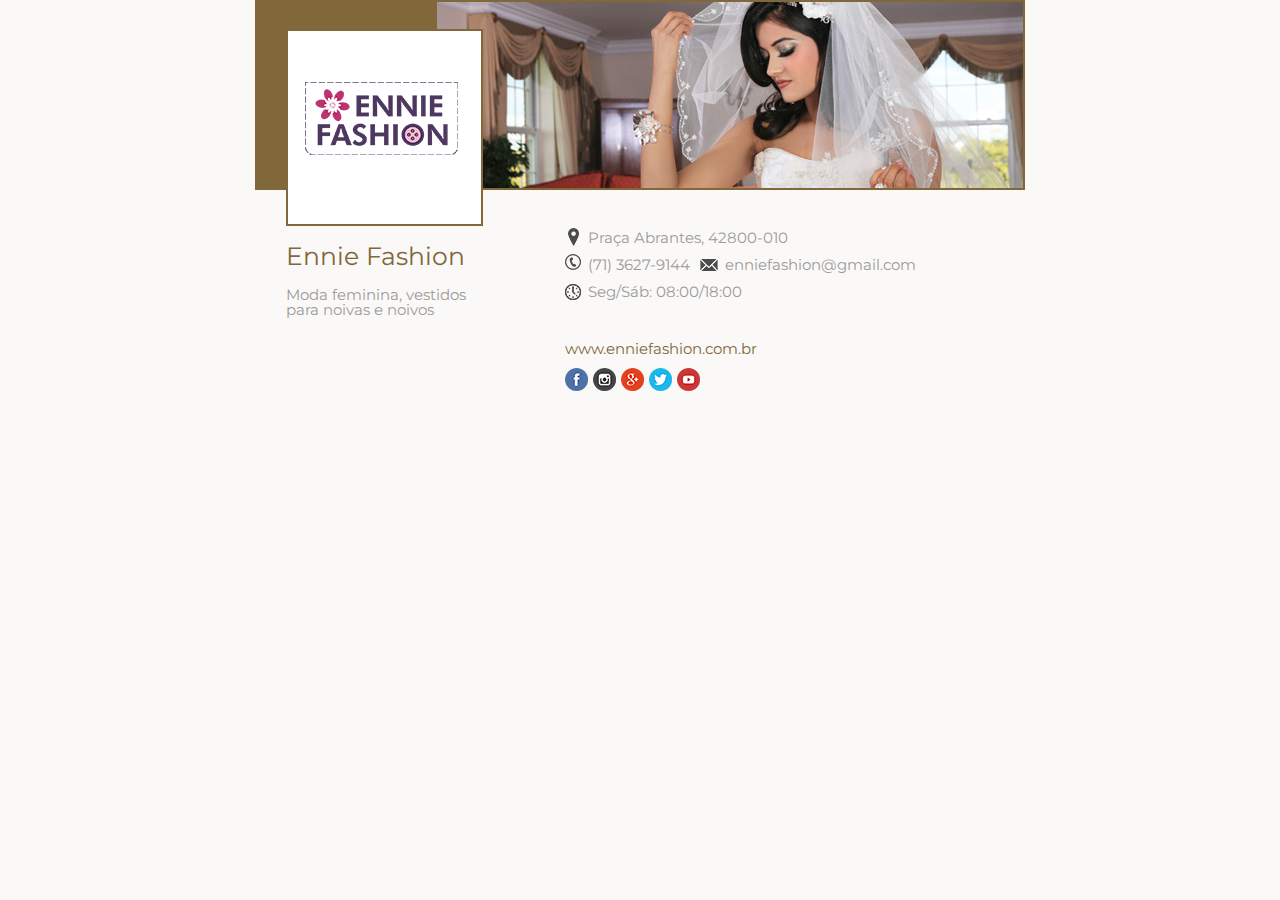
<file: parceiros-lightbox.html>
<!DOCTYPE html>
<html>
	
	<head>
		
		<!-- ===== start main infos ===== -->
			<title>Parceiros - Encontro de Noivas - O Site das Noivas de Camaçari & Região</title>
			<meta charset="utf-8" />
			<meta lang="pt-BR" />
		<!-- ===== end main infos ===== -->
			
			<!-- ==================== ==================== -->
			
		<!-- ===== start meta tags ===== -->
			<meta name="description" content="Encontro de Noivas - O Site das Noivas de Camaçari & Região" />
			<meta name="keywords" content="Encontro de Noivas - O Site das Noivas de Camaçari & Região, Encontro de Noivas, O Site das Noivas, Camaçari, Casamento, Noivado, Noivos, Noivo, Noiva, Matrimônio, União" />
			<meta name="author" content="HitMídia - Agência Multimídia" />
		<!-- ===== end meta tags ===== -->
			
			<!-- ==================== ==================== -->
			
		<!-- ===== start favicon ===== -->
			<link rel="shortcut icon" href="imgs/favicon.png" type="image/x-icon">
			<link rel="icon" href="imgs/favicon.png" type="image/x-icon">
		<!-- ===== end favicon ===== -->
			
			<!-- ==================== ==================== -->
			
		<!-- ===== start stylesheet libs ===== -->
			
			<link rel="stylesheet" type="text/css" href="css/stylesheet.css" />
				
				<!-- ==================== ==================== -->
				
			<!-- ===== start owl carousel ===== -->
				<link rel="stylesheet" type="text/css" href="css/owl-carousel/owl.carousel.css" />
				<link rel="stylesheet" type="text/css" href="css/owl-carousel/owl.theme.css" />
				<link rel="stylesheet" type="text/css" href="css/owl-carousel/owl.transitions.css" />
			<!-- ===== end owl carousel ===== -->
			
		<!-- ===== end stylesheet libs ===== -->
		
		<!-- ===== start google fonts api ===== -->
			<link href='https://fonts.googleapis.com/css?family=Montserrat:400,700' rel='stylesheet' type='text/css'>
			<link href='https://fonts.googleapis.com/css?family=Playfair+Display:400,700,400italic,700italic' rel='stylesheet' type='text/css'>
		<!-- ===== end google fonts api ===== -->
		
	</head>
	
	<body>
		
		<div id="fb-root"></div>
		<script>
			(function(d, s, id) {
			var js, fjs = d.getElementsByTagName(s)[0];
			if (d.getElementById(id)) return;
			js = d.createElement(s); js.id = id;
			js.src = "//connect.facebook.net/pt_BR/sdk.js#xfbml=1&version=v2.0";
			fjs.parentNode.insertBefore(js, fjs);
			}(document, 'script', 'facebook-jssdk'));
		</script>
		
		<!-- ===== start wrapper ===== -->
			<div class="wrapper">
				<!-- ===== start page partners lightbox ===== -->
					<div class="page-partners-lightbox">
						
						<!-- ===== start container ===== -->
							<div class="container">
								<!-- ===== start content ===== -->
									<div class="content">
										
										<div class="top">
											<div class="cover">
												<div class="clearfix"></div>
											</div>
											
											<div class="picture">
												<div class="img">
													<img src="imgs/page-partners-container-content-boxpartners-img-ennie.png" />
													<div class="clearfix"></div>
												</div>
												
												<div class="title">
													<h1>Ennie Fashion</h1>
													
													<h2>Moda feminina, vestidos para noivas e noivos</h2>
													<div class="clearfix"></div>
												</div>
												<div class="clearfix"></div>
											</div>
											
											<div class="infos">
												<div class="main-infos">
													<span class="local">Praça Abrantes, 42800-010</span>
													
													<span class="tel">(71) 3627-9144 <strong class="email"><a href="mailto:enniefashion@gmail.com">enniefashion@gmail.com</a></strong></span>
													
													<span class="time">Seg/Sáb: 08:00/18:00</span>
													<div class="clearfix"></div>
												</div>
												
												<div class="socialnetworks">
													<span>
														<a href="#" target="_blank">www.enniefashion.com.br</a>
													</span>
													
													<ul>
														<li>
															<a href="#" target="_blank">
																<img src="imgs/page-guide-container-content-products-socialnetworks-facebook.png" />
															</a>
														</li>
														
														<li>
															<a href="#" target="_blank">
																<img src="imgs/page-guide-container-content-products-socialnetworks-instagram.png" />
															</a>
														</li>
														
														<li>
															<a href="#" target="_blank">
																<img src="imgs/page-partners-lightbox-container-content-main-infos-socialnetworks-googleplus.png" />
															</a>
														</li>
														
														<li>
															<a href="#" target="_blank">
																<img src="imgs/page-guide-container-content-products-socialnetworks-twitter.png" />
															</a>
														</li>
														
														<li>
															<a href="#" target="_blank">
																<img src="imgs/page-partners-lightbox-container-content-main-infos-socialnetworks-youtube.png" />
															</a>
														</li>
														<div class="clearfix"></div>
													</ul>
													<div class="clearfix"></div>
												</div>
												<div class="clearfix"></div>
											</div>
											<div class="clearfix"></div>
										</div>
										
										<div class="clearfix"></div>
									</div>
								<!-- ===== end content ===== -->
								<div class="clearfix"></div>
							</div>
						<!-- ===== end container ===== -->
						
						<div class="clearfix"></div>
					</div>
				<!-- ===== end page partners lightbox ===== -->
				<div class="clearfix"></div>
			</div>
		<!-- ===== end wrapper ===== -->
			
			<!-- ==================== ==================== -->
			
		<!-- ===== start javascript lib ===== -->
			
			<!-- ===== start jquery lib ===== -->
				<script type="text/javascript" src="js/jquery-1.11.1.min.js"></script>
				<script type="text/javascript" src="js/jquery-migrate-1.2.1.min.js"></script>
			<!-- ===== end jquery lib ===== -->
				
				<!-- ==================== ==================== -->
				
			<!-- ===== start owl carousel lib ===== -->
				<script type="text/javascript" src="js/owl-carousel/owl.carousel.js"></script>
				<script type="text/javascript" src="js/owl-carousel/owl.carousel.myconfig.js"></script>
			<!-- ===== end owl carousel lib ===== -->
			
		<!-- ===== end javascript lib ===== -->
		
	</body>
	
</html>
</file>
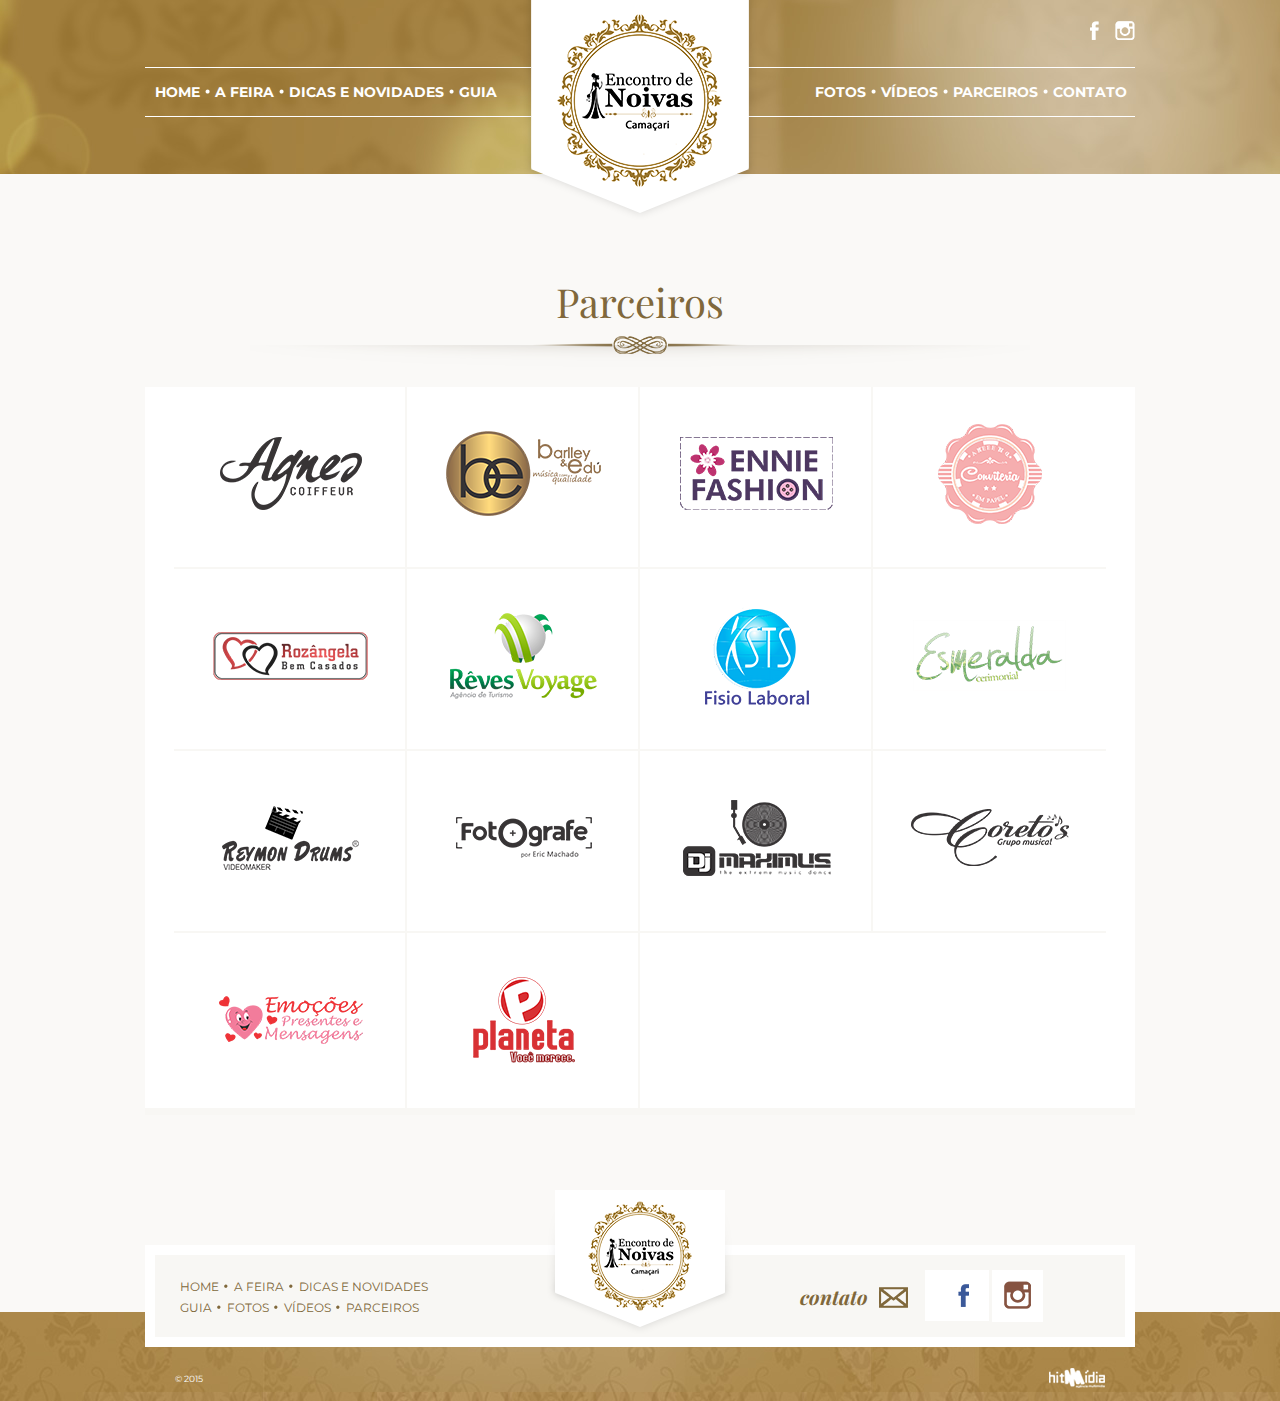
<file: parceiros.html>
<!DOCTYPE html>
<html>
	
	<head>
		
		<!-- ===== start main infos ===== -->
			<title>Parceiros - Encontro de Noivas - O Site das Noivas de Camaçari & Região</title>
			<meta charset="utf-8" />
			<meta lang="pt-BR" />
		<!-- ===== end main infos ===== -->
			
			<!-- ==================== ==================== -->
			
		<!-- ===== start meta tags ===== -->
			<meta name="description" content="Encontro de Noivas - O Site das Noivas de Camaçari & Região" />
			<meta name="keywords" content="Encontro de Noivas - O Site das Noivas de Camaçari & Região, Encontro de Noivas, O Site das Noivas, Camaçari, Casamento, Noivado, Noivos, Noivo, Noiva, Matrimônio, União" />
			<meta name="author" content="HitMídia - Agência Multimídia" />
		<!-- ===== end meta tags ===== -->
			
			<!-- ==================== ==================== -->
			
		<!-- ===== start favicon ===== -->
			<link rel="shortcut icon" href="imgs/favicon.png" type="image/x-icon">
			<link rel="icon" href="imgs/favicon.png" type="image/x-icon">
		<!-- ===== end favicon ===== -->
			
			<!-- ==================== ==================== -->
			
		<!-- ===== start stylesheet libs ===== -->
			
			<link rel="stylesheet" type="text/css" href="css/stylesheet.css" />
				
				<!-- ==================== ==================== -->
				
			<!-- ===== start owl carousel ===== -->
				<link rel="stylesheet" type="text/css" href="css/owl-carousel/owl.carousel.css" />
				<link rel="stylesheet" type="text/css" href="css/owl-carousel/owl.theme.css" />
				<link rel="stylesheet" type="text/css" href="css/owl-carousel/owl.transitions.css" />
			<!-- ===== end owl carousel ===== -->
				
				<!-- ==================== ==================== -->
				
			<!-- ===== start select2 lib ===== -->
				<link rel="stylesheet" type="text/css" href="css/select2-4-00-beta2/select2.css" />
			<!-- ===== end select2 lib ===== -->
				
				<!-- ==================== ==================== -->
				
			<!-- ===== start zozo tabs v.6.5 ===== -->
				<link rel="stylesheet" type="text/css" href="css/zozoTabs-v-5/zozo.tabs.min.css" />
			<!-- ===== end zozo tabs v.6.5 ===== -->
				
				<!-- ==================== ==================== -->
				
			<!-- ===== start fancybox gallery ===== -->
				<link rel="stylesheet" type="text/css" href="css/fancyBox2-v2-1-5/jquery.fancybox.css" />
			<!-- ===== end fancybox gallery ===== -->
				
				<!-- ==================== ==================== -->
				
			<!-- ===== start video.js ===== -->
				<link rel="stylesheet" type="text/css" href="js/video.js-stable-4-11-4/video-js.css" rel="stylesheet">
				<script type="text/javascript">
					document.createElement('video');document.createElement('audio');document.createElement('track');
				</script>
			<!-- ===== end video.js ===== -->
			
		<!-- ===== end stylesheet libs ===== -->
		
		<!-- ===== start google fonts api ===== -->
			<link href='https://fonts.googleapis.com/css?family=Montserrat:400,700' rel='stylesheet' type='text/css'>
			<link href='https://fonts.googleapis.com/css?family=Playfair+Display:400,700,400italic,700italic' rel='stylesheet' type='text/css'>
		<!-- ===== end google fonts api ===== -->
		
	</head>
	
	<body>
		
		<div id="fb-root"></div>
		<script>
			(function(d, s, id) {
			var js, fjs = d.getElementsByTagName(s)[0];
			if (d.getElementById(id)) return;
			js = d.createElement(s); js.id = id;
			js.src = "//connect.facebook.net/pt_BR/sdk.js#xfbml=1&version=v2.0";
			fjs.parentNode.insertBefore(js, fjs);
			}(document, 'script', 'facebook-jssdk'));
		</script>
		
		<!-- Posicione esta tag no cabeçalho ou imediatamente antes da tag de fechamento do corpo. -->
		<script src="https://apis.google.com/js/platform.js" async defer>
		  {lang: 'pt-BR'}
		</script>
		
		<!-- ===== start wrapper ===== -->
			<div class="wrapper">
				<!-- ===== start page partners ===== -->
					<div class="page-partners">
						
						<!-- ===== start header ===== -->
							<header>
								<!-- ===== start container ===== -->
									<div class="container">
										
										<!-- ===== start social networks ===== -->
											<ul class="socialnetworks">
												<li>
													<a href="https://www.facebook.com/encontrocamacari" target="_blank">
														<img src="imgs/page-index-header-container-socialnetworks-f.png" />
													</a>
												</li>
												
												<li>
													<a href="#">
														<img src="imgs/page-index-header-container-socialnetworks-i.png" />
													</a>
												</li>
												<div class="clearfix"></div>
											</ul>
										<!-- ===== end social networks ===== -->
											
											<!-- ==================== ==================== -->
											
										<!-- ===== start nav ===== -->
											<nav class="nav-left">
												<li>
													<a href="index.html">Home</a>
												</li>
												
												<li>
													<a href="a-feira.html">A Feira</a>
												</li>
												
												<li>
													<a href="dicas-e-novidades.html">Dicas e Novidades</a>
												</li>
												
												<li>
													<a href="guia.html">Guia</a>
												</li>
												<div class="clearfix"></div>
											</nav>
											
											<!-- ===== start logo ===== -->
												<div class="logo position-A">
													<a href="index.html"></a>
												</div>
											<!-- ===== end logo ===== -->
											
											<nav class="nav-right">
												<li>
													<a href="fotos.html">Fotos</a>
												</li>
												
												<li>
													<a href="videos.html">Vídeos</a>
												</li>
												
												<li>
													<a href="parceiros.html">Parceiros</a>
												</li>
												
												<li>
													<a href="contato.html">Contato</a>
												</li>
												<div class="clearfix"></div>
											</nav>
										<!-- ===== end nav ===== -->
										
										<div class="clearfix"></div>
									</div>
								<!-- ===== end container ===== -->
								<div class="clearfix"></div>
							</header>
						<!-- ===== end header ===== -->
							
							<!-- ==================== ==================== -->
							
						<!-- ===== start container ===== -->
							<div class="container">
								<!-- ===== start content ===== -->
									<div class="content">
										
										<div class="title">
											<h1>Parceiros</h1>
											<div class="clearfix"></div>
										</div>
										
										<ul class="boxpartners">
											<li>
												<div class="logo" style="background: url('imgs/page-partners-container-content-boxpartners-img-agnes.png') no-repeat center center;">
													<a href="parceiros-lightbox.html" class="partners-lightbox"></a>
													<div class="clearfix"></div>
												</div>
											</li>
											
											<li>
												<div class="logo" style="background: url('imgs/page-partners-container-content-boxpartners-img-be.png') no-repeat center center;">
													<a href="parceiros-lightbox.html" class="partners-lightbox"></a>
													<div class="clearfix"></div>
												</div>
											</li>
											
											<li>
												<div class="logo" style="background: url('imgs/page-partners-container-content-boxpartners-img-ennie.png') no-repeat center center;">
													<a href="parceiros-lightbox.html" class="partners-lightbox"></a>
													<div class="clearfix"></div>
												</div>
											</li>
											
											<li>
												<div class="logo" style="background: url('imgs/page-partners-container-content-boxpartners-img-conviteria.png') no-repeat center center;">
													<a href="parceiros-lightbox.html" class="partners-lightbox"></a>
													<div class="clearfix"></div>
												</div>
											</li>
											
											<li>
												<div class="logo" style="background: url('imgs/page-partners-container-content-boxpartners-img-rozangela.png') no-repeat center center;">
													<a href="parceiros-lightbox.html" class="partners-lightbox"></a>
													<div class="clearfix"></div>
												</div>
											</li>
											
											<li>
												<div class="logo" style="background: url('imgs/page-partners-container-content-boxpartners-img-rvoyage.png') no-repeat center center;">
													<a href="parceiros-lightbox.html" class="partners-lightbox"></a>
													<div class="clearfix"></div>
												</div>
											</li>
											
											<li>
												<div class="logo" style="background: url('imgs/page-partners-container-content-boxpartners-img-fisio.png') no-repeat center center;">
													<a href="parceiros-lightbox.html" class="partners-lightbox"></a>
													<div class="clearfix"></div>
												</div>
											</li>
											
											<li>
												<div class="logo" style="background: url('imgs/page-partners-container-content-boxpartners-img-esmeralda.png') no-repeat center center;">
													<a href="parceiros-lightbox.html" class="partners-lightbox"></a>
													<div class="clearfix"></div>
												</div>
											</li>
											
											<li>
												<div class="logo" style="background: url('imgs/page-partners-container-content-boxpartners-img-reymon.png') no-repeat center center;">
													<a href="parceiros-lightbox.html" class="partners-lightbox"></a>
													<div class="clearfix"></div>
												</div>
											</li>
											
											<li>
												<div class="logo" style="background: url('imgs/page-partners-container-content-boxpartners-img-fotografe.png') no-repeat center center;">
													<a href="parceiros-lightbox.html" class="partners-lightbox"></a>
													<div class="clearfix"></div>
												</div>
											</li>
											
											<li>
												<div class="logo" style="background: url('imgs/page-partners-container-content-boxpartners-img-djmaximus.png') no-repeat center center;">
													<a href="parceiros-lightbox.html" class="partners-lightbox"></a>
													<div class="clearfix"></div>
												</div>
											</li>
											
											<li>
												<div class="logo" style="background: url('imgs/page-partners-container-content-boxpartners-img-coretos.png') no-repeat center center;">
													<a href="parceiros-lightbox.html" class="partners-lightbox"></a>
													<div class="clearfix"></div>
												</div>
											</li>
											
											<li>
												<div class="logo" style="background: url('imgs/page-partners-container-content-boxpartners-img-emocoes.png') no-repeat center center;">
													<a href="parceiros-lightbox.html" class="partners-lightbox"></a>
													<div class="clearfix"></div>
												</div>
											</li>
											
											<li>
												<div class="logo" style="background: url('imgs/page-partners-container-content-boxpartners-img-planeta.png') no-repeat center center;">
													<a href="parceiros-lightbox.html" class="partners-lightbox"></a>
													<div class="clearfix"></div>
												</div>
											</li>
											<div class="clearfix"></div>
										</ul>
										
										<div class="clearfix"></div>
									</div>
								<!-- ===== end content ===== -->
								<div class="clearfix"></div>
							</div>
						<!-- ===== end container ===== -->
							
							<!-- ==================== ==================== -->
							
						<!-- ===== start footer ===== -->
							<footer>
								<div class="infobox">
									<nav>
										<li>
											<a href="index.html">Home</a>
										</li>
										
										<li>
											<a href="a-feira.html">A Feira</a>
										</li>
										
										<li>
											<a href="dicas-e-novidades.html">Dicas e Novidades</a>
										</li>
										
										<li>
											<a href="guia.html">Guia</a>
										</li>
										
										<li>
											<a href="fotos.html">Fotos</a>
										</li>
										
										<li>
											<a href="videos.html">Vídeos</a>
										</li>
										
										<li>
											<a href="parceiros.html">Parceiros</a>
										</li>
										<div class="clearfix"></div>
									</nav>
									
									<div class="logo">
										<a href="index.html"></a>
										<div class="clearfix"></div>
									</div>
									
									<ul class="socialnetworks">
										<li class="contact">
											<h1>
												<a href="mailto:contato@encontrodenoivas.com.br">Contato</a>
											</h1>
										</li>
										
										<li class="facebook">
											<a href="https://www.facebook.com/encontrocamacari" target="_blank">
												<div class="likebtn">
													<div class="fb-like" data-href="https://www.facebook.com/encontrocamacari" data-width="51px" data-layout="button" data-action="like" data-show-faces="false" data-share="false"></div>
													<div class="clearfix"></div>
												</div>
											</a>
											
											<div class="faceicon">
												<a href="https://www.facebook.com/encontrocamacari" target="_blank">
													<img src="imgs/footer-socialnetworks-facebook-f-img.png" />
												</a>
											</div>
										</li>
										
										<a href="#" target="_blank">
											<li class="instagram">
												<div class="instagram-icon">
													<img src="imgs/footer-socialnetworks-instagram-img.png" />
													<div class="clearfix"></div>
												</div>
											</li>
										</a>
										<div class="clearfix"></div>
									</ul>
									<div class="clearfix"></div>
								</div>
								
								<div class="copyright">
									<div class="container">
										<p>© 2015</p>
										
										<a href="http://www.hitmidia.com.br/" target="_blank">
											<img src="imgs/footer-copyright-logo-img.png" />
										</a>
										<div class="clearfix"></div>
									</div>
									<div class="clearfix"></div>
								</div>
								<div class="clearfix"></div>
							</footer>
						<!-- ===== end footer ===== -->
						
						<div class="clearfix"></div>
					</div>
				<!-- ===== end page index ===== -->
				<div class="clearfix"></div>
			</div>
		<!-- ===== end wrapper ===== -->
			
			<!-- ==================== ==================== -->
			
		<!-- ===== start javascript lib ===== -->
			
			<!-- ===== start jquery lib ===== -->
				<script type="text/javascript" src="js/jquery-1.11.1.min.js"></script>
				<script type="text/javascript" src="js/jquery-migrate-1.2.1.min.js"></script>
			<!-- ===== end jquery lib ===== -->
				
				<!-- ==================== ==================== -->
				
			<!-- ===== start owl carousel lib ===== -->
				<script type="text/javascript" src="js/owl-carousel/owl.carousel.js"></script>
				<script type="text/javascript" src="js/owl-carousel/owl.carousel.myconfig.js"></script>
			<!-- ===== end owl carousel lib ===== -->
				
				<!-- ==================== ==================== -->
				
			<!-- ===== start select2 lib ===== -->
				<script type="text/javascript" src="js/select2-4-00-beta2/select2.js"></script>
				<script type="text/javascript" src="js/select2-4-00-beta2/select2.4-00beta2.myconfig.js"></script>
			<!-- ===== end select2 lib ===== -->
				
				<!-- ==================== ==================== -->
				
			<!-- ===== start zozo tabs v.6.5 ===== -->
				<script type="text/javascript" src="js/zozoTabs-v-5/zozo.tabs.js"></script>
				<script type="text/javascript" src="js/zozoTabs-v-5/zozo.tabs.myconfig.js"></script>
			<!-- ===== end zozo tabs v.6.5 ===== -->
				
				<!-- ==================== ==================== -->
				
			<!-- ===== start fancybox gallery ===== -->
				<script type="text/javascript" src="js/fancyBox2-v2-1-5/jquery.fancybox.js"></script>
				<script type="text/javascript" src="js/fancyBox2-v2-1-5/jquery.fancybox.myconfig.js"></script>
			<!-- ===== end fancybox gallery ===== -->
				
				<!-- ==================== ==================== -->
				
			<!-- ===== start video.js ===== -->
				<script type="text/javascript" src="js/video.js-stable-4-11-4/video.js"></script>
				<script type="text/javascript">
				  videojs.options.flash.swf = "js/video.js-stable-4-11-4/video-js.swf"
				</script>
			<!-- ===== end video.js ===== -->
			
		<!-- ===== end javascript lib ===== -->
		
	</body>
	
</html>
</file>
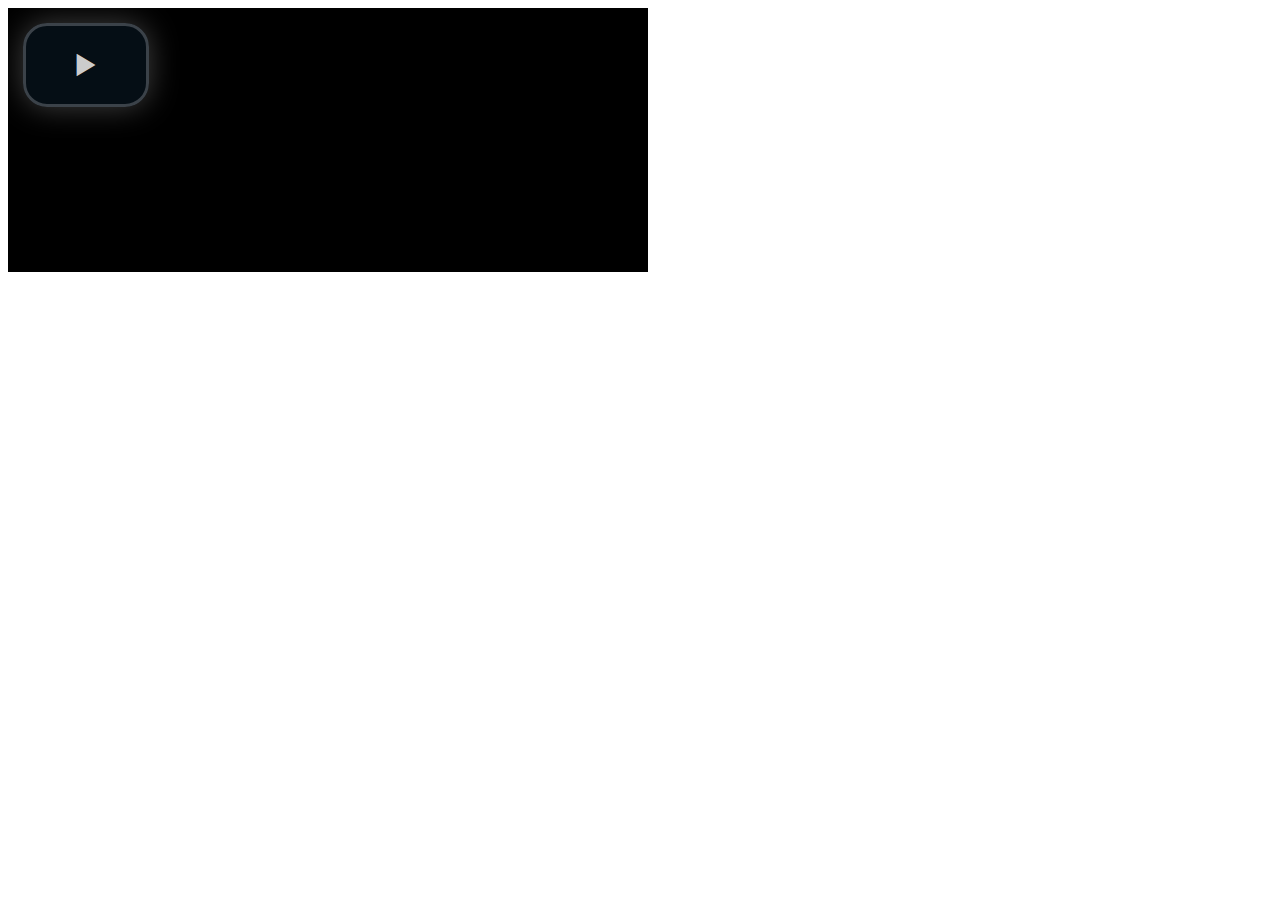
<file: js/video.js-stable-4-11-4/demo.html>
<!DOCTYPE html>
<html>
<head>
  <title>Video.js | HTML5 Video Player</title>

  <!-- Chang URLs to wherever Video.js files will be hosted -->
  <link href="video-js.css" rel="stylesheet" type="text/css">
  <!-- video.js must be in the <head> for older IEs to work. -->
  <script src="video.js"></script>

  <!-- Unless using the CDN hosted version, update the URL to the Flash SWF -->
  <script>
    videojs.options.flash.swf = "video-js.swf";
  </script>


</head>
<body>

  <video id="example_video_1" class="video-js vjs-default-skin" controls preload="none" width="640" height="264"
      poster="http://video-js.zencoder.com/oceans-clip.png"
      data-setup="{}">
    <source src="http://video-js.zencoder.com/oceans-clip.mp4" type='video/mp4' />
    <source src="http://video-js.zencoder.com/oceans-clip.webm" type='video/webm' />
    <source src="http://video-js.zencoder.com/oceans-clip.ogv" type='video/ogg' />
    <track kind="captions" src="demo.captions.vtt" srclang="en" label="English"></track><!-- Tracks need an ending tag thanks to IE9 -->
    <track kind="subtitles" src="demo.captions.vtt" srclang="en" label="English"></track><!-- Tracks need an ending tag thanks to IE9 -->
    <p class="vjs-no-js">To view this video please enable JavaScript, and consider upgrading to a web browser that <a href="http://videojs.com/html5-video-support/" target="_blank">supports HTML5 video</a></p>
  </video>

</body>
</html>
</file>
<file: css/select2-4-00-beta2/select2.css>
.select2-container {
  box-sizing: border-box;
  display: inline-block;
  margin: 0;
  position: relative;
  vertical-align: middle; }
  .select2-container .select2-selection--single {
    box-sizing: border-box;
    cursor: pointer;
    display: block;
    height: 28px;
    user-select: none;
    -webkit-user-select: none; }
    .select2-container .select2-selection--single .select2-selection__rendered {
      display: block;
      overflow: hidden;
      padding-left: 8px;
      padding-right: 20px;
      text-overflow: ellipsis; }
  .select2-container[dir="rtl"] .select2-selection--single .select2-selection__rendered {
    padding-right: 8px;
    padding-left: 20px; }
  .select2-container .select2-selection--multiple {
    box-sizing: border-box;
    cursor: pointer;
    display: block;
    min-height: 32px;
    user-select: none;
    -webkit-user-select: none; }
    .select2-container .select2-selection--multiple .select2-selection__rendered {
      display: inline-block;
      overflow: hidden;
      padding-left: 8px;
      text-overflow: ellipsis; }
  .select2-container .select2-search--inline {
    float: left; }
    .select2-container .select2-search--inline .select2-search__field {
      border: none;
      font-size: 100%;
      margin-top: 5px; }

.select2-dropdown {
  background-color: white;
  border: 1px solid #aaa;
  border-radius: 4px;
  box-sizing: border-box;
  display: block;
  position: absolute;
  left: -100000px;
  width: 100%;
  z-index: 100; }

.select2-results {
  display: block; }

.select2-results__options {
  list-style: none;
  margin: 0;
  padding: 0; }

.select2-results__option {
  padding: 6px;
  user-select: none;
  -webkit-user-select: none; }
  .select2-results__option[aria-selected] {
    cursor: pointer;
	
	border: none;	/* ===== by me ===== */
	border-radius: 0px;	/* ===== by me ===== */
	padding: 15px 0px 15px 22px;	/* ===== by me ===== */
	}

.select2-container--open .select2-dropdown {
  left: 0; }

.select2-container--open .select2-dropdown--above {
  border-bottom: none;
  border-bottom-left-radius: 0;
  border-bottom-right-radius: 0; }

.select2-container--open .select2-dropdown--below {
	
	border: none;	/* ===== by me ===== */
	font-size: 9px;	/* ===== by me ===== */
	color: #A16900;	/* ===== by me ===== */
	text-transform: uppercase;	/* ===== by me ===== */
	
  border-top: none;
  border-top-left-radius: 0;
  border-top-right-radius: 0; }

.select2-search--dropdown {
	display: none;	/* ===== by me ===== */
	
  /* ===== display: block; ===== */
  padding: 4px; }
  .select2-search--dropdown .select2-search__field {
    padding: 4px;
    width: 100%; }
  .select2-search--dropdown.select2-search--hide {
    display: none; }

.select2-close-mask {
  border: 0;
  margin: 0;
  padding: 0;
  display: block;
  position: fixed;
  left: 0;
  top: 0;
  min-height: 100%;
  min-width: 100%;
  height: auto;
  width: auto;
  opacity: 0;
  z-index: 99;
  background-color: #fff;
  filter: alpha(opacity=0); }

.select2-container--default .select2-selection--single {
  background-color: #fff;
  border: 1px solid #aaa;
  border-radius: 4px; }
  .select2-container--default .select2-selection--single .select2-selection__rendered {
    color: #444;
    line-height: 28px; }
  .select2-container--default .select2-selection--single .select2-selection__clear {
    cursor: pointer;
    float: right;
    font-weight: bold; }
  .select2-container--default .select2-selection--single .select2-selection__placeholder {
    color: #999; }
  .select2-container--default .select2-selection--single .select2-selection__arrow {
    height: 26px;
    position: absolute;
    top: 1px;
    right: 1px;
    width: 20px; }
    .select2-container--default .select2-selection--single .select2-selection__arrow b {
      border-color: #888 transparent transparent transparent;
      border-style: solid;
      border-width: 5px 4px 0 4px;
      height: 0;
      left: 50%;
      margin-left: -4px;
      margin-top: -2px;
      position: absolute;
      top: 50%;
      width: 0; }
.select2-container--default[dir="rtl"] .select2-selection--single .select2-selection__clear {
  float: left; }
.select2-container--default[dir="rtl"] .select2-selection--single .select2-selection__arrow {
  left: 1px;
  right: auto; }
.select2-container--default.select2-container--disabled .select2-selection--single {
  background-color: #eee;
  cursor: default; }
  .select2-container--default.select2-container--disabled .select2-selection--single .select2-selection__clear {
    display: none; }
.select2-container--default.select2-container--open .select2-selection--single .select2-selection__arrow b {
  border-color: transparent transparent #888 transparent;
  border-width: 0 4px 5px 4px; }
.select2-container--default .select2-selection--multiple {
  background-color: white;
  border: 1px solid #aaa;
  border-radius: 4px;
  cursor: text; }
  .select2-container--default .select2-selection--multiple .select2-selection__rendered {
    list-style: none;
    margin: 0;
    padding: 0 5px;
    width: 100%; }
  .select2-container--default .select2-selection--multiple .select2-selection__placeholder {
    color: #999;
    margin-top: 5px;
    float: left; }
  .select2-container--default .select2-selection--multiple .select2-selection__clear {
    cursor: pointer;
    float: right;
    font-weight: bold;
    margin-top: 5px;
    margin-right: 10px; }
  .select2-container--default .select2-selection--multiple .select2-selection__choice {
    background-color: #e4e4e4;
    border: 1px solid #aaa;
    border-radius: 4px;
    cursor: default;
    float: left;
    margin-right: 5px;
    margin-top: 5px;
    padding: 0 5px; }
  .select2-container--default .select2-selection--multiple .select2-selection__choice__remove {
    color: #999;
    cursor: pointer;
    display: inline-block;
    font-weight: bold;
    margin-right: 2px; }
    .select2-container--default .select2-selection--multiple .select2-selection__choice__remove:hover {
      color: #333; }
.select2-container--default[dir="rtl"] .select2-selection--multiple .select2-selection__choice, .select2-container--default[dir="rtl"] .select2-selection--multiple .select2-selection__placeholder {
  float: right; }
.select2-container--default[dir="rtl"] .select2-selection--multiple .select2-selection__choice {
  margin-left: 5px;
  margin-right: auto; }
.select2-container--default[dir="rtl"] .select2-selection--multiple .select2-selection__choice__remove {
  margin-left: 2px;
  margin-right: auto; }
.select2-container--default.select2-container--disabled .select2-selection--multiple {
  background-color: #eee;
  cursor: default; }
.select2-container--default.select2-container--disabled .select2-selection__choice__remove {
  display: none; }
.select2-container--default.select2-container--open.select2-container--above .select2-selection--single, .select2-container--default.select2-container--open.select2-container--above .select2-selection--multiple {
  border-top-left-radius: 0;
  border-top-right-radius: 0; }
.select2-container--default.select2-container--open.select2-container--below .select2-selection--single, .select2-container--default.select2-container--open.select2-container--below .select2-selection--multiple {
  border-bottom-left-radius: 0;
  border-bottom-right-radius: 0; }
.select2-container--default .select2-search--dropdown .select2-search__field {
  border: 1px solid #aaa; }
.select2-container--default .select2-search--inline .select2-search__field {
  background: transparent;
  border: none;
  outline: 0; }
.select2-container--default .select2-results > .select2-results__options {
  max-height: 200px;
  overflow-y: auto; }
.select2-container--default .select2-results__option[role=group] {
  padding: 0; }
.select2-container--default .select2-results__option[aria-disabled=true] {
  color: #999; }
.select2-container--default .select2-results__option[aria-selected=true] {
  background-color: #ddd; }
.select2-container--default .select2-results__option .select2-results__option {
  padding-left: 1em; }
  .select2-container--default .select2-results__option .select2-results__option .select2-results__group {
    padding-left: 0; }
  .select2-container--default .select2-results__option .select2-results__option .select2-results__option {
    margin-left: -1em;
    padding-left: 2em; }
    .select2-container--default .select2-results__option .select2-results__option .select2-results__option .select2-results__option {
      margin-left: -2em;
      padding-left: 3em; }
      .select2-container--default .select2-results__option .select2-results__option .select2-results__option .select2-results__option .select2-results__option {
        margin-left: -3em;
        padding-left: 4em; }
        .select2-container--default .select2-results__option .select2-results__option .select2-results__option .select2-results__option .select2-results__option .select2-results__option {
          margin-left: -4em;
          padding-left: 5em; }
          .select2-container--default .select2-results__option .select2-results__option .select2-results__option .select2-results__option .select2-results__option .select2-results__option .select2-results__option {
            margin-left: -5em;
            padding-left: 6em; }
.select2-container--default .select2-results__option--highlighted[aria-selected] {
  background-color: #5897fb;
  color: white;
	
	background-color: #ac894b;	/* ===== by me ===== */
	color: #fff;	/* ===== by me ===== */
	
  }
.select2-container--default .select2-results__group {
  cursor: default;
  display: block;
  padding: 6px; }

.select2-container--classic .select2-selection--single {
  background-color: #f6f6f6;
  border: 1px solid #aaa;
  border-radius: 4px;
  outline: 0;
  background-image: -webkit-linear-gradient(top, #ffffff 50%, #eeeeee 100%);
  background-image: -o-linear-gradient(top, #ffffff 50%, #eeeeee 100%);
  background-image: linear-gradient(to bottom, #ffffff 50%, #eeeeee 100%);
  background-repeat: repeat-x;
  filter: progid:DXImageTransform.Microsoft.gradient(startColorstr='#ffffff', endColorstr='#eeeeee', GradientType=0); }
  .select2-container--classic .select2-selection--single:focus {
    border: 1px solid #5897fb; }
  .select2-container--classic .select2-selection--single .select2-selection__rendered {
    color: #444;
    line-height: 28px; }
  .select2-container--classic .select2-selection--single .select2-selection__clear {
    cursor: pointer;
    float: right;
    font-weight: bold;
    margin-right: 10px; }
  .select2-container--classic .select2-selection--single .select2-selection__placeholder {
    color: #999; }
  .select2-container--classic .select2-selection--single .select2-selection__arrow {
    background-color: #ddd;
    border: none;
    border-left: 1px solid #aaa;
    border-top-right-radius: 4px;
    border-bottom-right-radius: 4px;
    height: 26px;
    position: absolute;
    top: 1px;
    right: 1px;
    width: 20px;
    background-image: -webkit-linear-gradient(top, #eeeeee 50%, #cccccc 100%);
    background-image: -o-linear-gradient(top, #eeeeee 50%, #cccccc 100%);
    background-image: linear-gradient(to bottom, #eeeeee 50%, #cccccc 100%);
    background-repeat: repeat-x;
    filter: progid:DXImageTransform.Microsoft.gradient(startColorstr='#eeeeee', endColorstr='#cccccc', GradientType=0); }
    .select2-container--classic .select2-selection--single .select2-selection__arrow b {
      border-color: #888 transparent transparent transparent;
      border-style: solid;
      border-width: 5px 4px 0 4px;
      height: 0;
      left: 50%;
      margin-left: -4px;
      margin-top: -2px;
      position: absolute;
      top: 50%;
      width: 0; }
.select2-container--classic[dir="rtl"] .select2-selection--single .select2-selection__clear {
  float: left; }
.select2-container--classic[dir="rtl"] .select2-selection--single .select2-selection__arrow {
  border: none;
  border-right: 1px solid #aaa;
  border-radius: 0;
  border-top-left-radius: 4px;
  border-bottom-left-radius: 4px;
  left: 1px;
  right: auto; }
.select2-container--classic.select2-container--open .select2-selection--single {
  border: 1px solid #5897fb; }
  .select2-container--classic.select2-container--open .select2-selection--single .select2-selection__arrow {
    background: transparent;
    border: none; }
    .select2-container--classic.select2-container--open .select2-selection--single .select2-selection__arrow b {
      border-color: transparent transparent #888 transparent;
      border-width: 0 4px 5px 4px; }
.select2-container--classic.select2-container--open.select2-container--above .select2-selection--single {
  border-top: none;
  border-top-left-radius: 0;
  border-top-right-radius: 0;
  background-image: -webkit-linear-gradient(top, #ffffff 0%, #eeeeee 50%);
  background-image: -o-linear-gradient(top, #ffffff 0%, #eeeeee 50%);
  background-image: linear-gradient(to bottom, #ffffff 0%, #eeeeee 50%);
  background-repeat: repeat-x;
  filter: progid:DXImageTransform.Microsoft.gradient(startColorstr='#ffffff', endColorstr='#eeeeee', GradientType=0); }
.select2-container--classic.select2-container--open.select2-container--below .select2-selection--single {
  border-bottom: none;
  border-bottom-left-radius: 0;
  border-bottom-right-radius: 0;
  background-image: -webkit-linear-gradient(top, #eeeeee 50%, #ffffff 100%);
  background-image: -o-linear-gradient(top, #eeeeee 50%, #ffffff 100%);
  background-image: linear-gradient(to bottom, #eeeeee 50%, #ffffff 100%);
  background-repeat: repeat-x;
  filter: progid:DXImageTransform.Microsoft.gradient(startColorstr='#eeeeee', endColorstr='#ffffff', GradientType=0); }
.select2-container--classic .select2-selection--multiple {
  background-color: white;
  border: 1px solid #aaa;
  border-radius: 4px;
  cursor: text;
  outline: 0; }
  .select2-container--classic .select2-selection--multiple:focus {
    border: 1px solid #5897fb; }
  .select2-container--classic .select2-selection--multiple .select2-selection__rendered {
    list-style: none;
    margin: 0;
    padding: 0 5px; }
  .select2-container--classic .select2-selection--multiple .select2-selection__clear {
    display: none; }
  .select2-container--classic .select2-selection--multiple .select2-selection__choice {
    background-color: #e4e4e4;
    border: 1px solid #aaa;
    border-radius: 4px;
    cursor: default;
    float: left;
    margin-right: 5px;
    margin-top: 5px;
    padding: 0 5px; }
  .select2-container--classic .select2-selection--multiple .select2-selection__choice__remove {
    color: #888;
    cursor: pointer;
    display: inline-block;
    font-weight: bold;
    margin-right: 2px; }
    .select2-container--classic .select2-selection--multiple .select2-selection__choice__remove:hover {
      color: #555; }
.select2-container--classic[dir="rtl"] .select2-selection--multiple .select2-selection__choice {
  float: right; }
.select2-container--classic[dir="rtl"] .select2-selection--multiple .select2-selection__choice {
  margin-left: 5px;
  margin-right: auto; }
.select2-container--classic[dir="rtl"] .select2-selection--multiple .select2-selection__choice__remove {
  margin-left: 2px;
  margin-right: auto; }
.select2-container--classic.select2-container--open .select2-selection--multiple {
  border: 1px solid #5897fb; }
.select2-container--classic.select2-container--open.select2-container--above .select2-selection--multiple {
  border-top: none;
  border-top-left-radius: 0;
  border-top-right-radius: 0; }
.select2-container--classic.select2-container--open.select2-container--below .select2-selection--multiple {
  border-bottom: none;
  border-bottom-left-radius: 0;
  border-bottom-right-radius: 0; }
.select2-container--classic .select2-search--dropdown .select2-search__field {
  border: 1px solid #aaa;
  outline: 0; }
.select2-container--classic .select2-search--inline .select2-search__field {
  outline: 0; }
.select2-container--classic .select2-dropdown {
  background-color: white;
  border: 1px solid transparent; }
.select2-container--classic .select2-dropdown--above {
  border-bottom: none; }
.select2-container--classic .select2-dropdown--below {
  border-top: none; }
.select2-container--classic .select2-results > .select2-results__options {
  max-height: 200px;
  overflow-y: auto; }
.select2-container--classic .select2-results__option[role=group] {
  padding: 0; }
.select2-container--classic .select2-results__option[aria-disabled=true] {
  color: grey; }
.select2-container--classic .select2-results__option--highlighted[aria-selected] {
  background-color: #3875d7;
  color: white; }
.select2-container--classic .select2-results__group {
  cursor: default;
  display: block;
  padding: 6px; }
.select2-container--classic.select2-container--open .select2-dropdown {
  border-color: #5897fb; }
</file>
<file: js/video.js-stable-4-11-4/video-js.css>
/*!
Video.js Default Styles (http://videojs.com)
Version 4.11.4
Create your own skin at http://designer.videojs.com
*/
/* SKIN
================================================================================
The main class name for all skin-specific styles. To make your own skin,
replace all occurrences of 'vjs-default-skin' with a new name. Then add your new
skin name to your video tag instead of the default skin.
e.g. <video class="video-js my-skin-name">
*/
.vjs-default-skin {
  color: #cccccc;
}
/* Custom Icon Font
--------------------------------------------------------------------------------
The control icons are from a custom font. Each icon corresponds to a character
(e.g. "\e001"). Font icons allow for easy scaling and coloring of icons.
*/
@font-face {
  font-family: 'VideoJS';
  src: url('font/vjs.eot');
  src: url('font/vjs.eot?#iefix') format('embedded-opentype'), url('font/vjs.woff') format('woff'), url('font/vjs.ttf') format('truetype'), url('font/vjs.svg#icomoon') format('svg');
  font-weight: normal;
  font-style: normal;
}
/* Base UI Component Classes
--------------------------------------------------------------------------------
*/
/* Slider - used for Volume bar and Seek bar */
.vjs-default-skin .vjs-slider {
  /* Replace browser focus highlight with handle highlight */
  outline: 0;
  position: relative;
  cursor: pointer;
  padding: 0;
  /* background-color-with-alpha */
  background-color: #333333;
  background-color: rgba(51, 51, 51, 0.9);
}
.vjs-default-skin .vjs-slider:focus {
  /* box-shadow */
  -webkit-box-shadow: 0 0 2em #ffffff;
  -moz-box-shadow: 0 0 2em #ffffff;
  box-shadow: 0 0 2em #ffffff;
}
.vjs-default-skin .vjs-slider-handle {
  position: absolute;
  /* Needed for IE6 */
  left: 0;
  top: 0;
}
.vjs-default-skin .vjs-slider-handle:before {
  content: "\e009";
  font-family: VideoJS;
  font-size: 1em;
  line-height: 1;
  text-align: center;
  text-shadow: 0em 0em 1em #fff;
  position: absolute;
  top: 0;
  left: 0;
  /* Rotate the square icon to make a diamond */
  /* transform */
  -webkit-transform: rotate(-45deg);
  -moz-transform: rotate(-45deg);
  -ms-transform: rotate(-45deg);
  -o-transform: rotate(-45deg);
  transform: rotate(-45deg);
}
/* Control Bar
--------------------------------------------------------------------------------
The default control bar that is a container for most of the controls.
*/
.vjs-default-skin .vjs-control-bar {
  /* Start hidden */
  display: none;
  position: absolute;
  /* Place control bar at the bottom of the player box/video.
     If you want more margin below the control bar, add more height. */
  bottom: 0;
  /* Use left/right to stretch to 100% width of player div */
  left: 0;
  right: 0;
  /* Height includes any margin you want above or below control items */
  height: 3.0em;
  /* background-color-with-alpha */
  background-color: #07141e;
  background-color: rgba(7, 20, 30, 0.7);
}
/* Show the control bar only once the video has started playing */
.vjs-default-skin.vjs-has-started .vjs-control-bar {
  display: block;
  /* Visibility needed to make sure things hide in older browsers too. */

  visibility: visible;
  opacity: 1;
  /* transition */
  -webkit-transition: visibility 0.1s, opacity 0.1s;
  -moz-transition: visibility 0.1s, opacity 0.1s;
  -o-transition: visibility 0.1s, opacity 0.1s;
  transition: visibility 0.1s, opacity 0.1s;
}
/* Hide the control bar when the video is playing and the user is inactive  */
.vjs-default-skin.vjs-has-started.vjs-user-inactive.vjs-playing .vjs-control-bar {
  display: block;
  visibility: hidden;
  opacity: 0;
  /* transition */
  -webkit-transition: visibility 1s, opacity 1s;
  -moz-transition: visibility 1s, opacity 1s;
  -o-transition: visibility 1s, opacity 1s;
  transition: visibility 1s, opacity 1s;
}
.vjs-default-skin.vjs-controls-disabled .vjs-control-bar {
  display: none;
}
.vjs-default-skin.vjs-using-native-controls .vjs-control-bar {
  display: none;
}
/* The control bar shouldn't show after an error */
.vjs-default-skin.vjs-error .vjs-control-bar {
  display: none;
}
/* Don't hide the control bar if it's audio */
.vjs-audio.vjs-default-skin.vjs-has-started.vjs-user-inactive.vjs-playing .vjs-control-bar {
  opacity: 1;
  visibility: visible;
}
/* IE8 is flakey with fonts, and you have to change the actual content to force
fonts to show/hide properly.
  - "\9" IE8 hack didn't work for this
  - Found in XP IE8 from http://modern.ie. Does not show up in "IE8 mode" in IE9
*/
@media \0screen {
  .vjs-default-skin.vjs-user-inactive.vjs-playing .vjs-control-bar :before {
    content: "";
  }
}
/* General styles for individual controls. */
.vjs-default-skin .vjs-control {
  outline: none;
  position: relative;
  float: left;
  text-align: center;
  margin: 0;
  padding: 0;
  height: 3.0em;
  width: 4em;
}
/* Font button icons */
.vjs-default-skin .vjs-control:before {
  font-family: VideoJS;
  font-size: 1.5em;
  line-height: 2;
  position: absolute;
  top: 0;
  left: 0;
  width: 100%;
  height: 100%;
  text-align: center;
  text-shadow: 1px 1px 1px rgba(0, 0, 0, 0.5);
}
/* Replacement for focus outline */
.vjs-default-skin .vjs-control:focus:before,
.vjs-default-skin .vjs-control:hover:before {
  text-shadow: 0em 0em 1em #ffffff;
}
.vjs-default-skin .vjs-control:focus {
  /*  outline: 0; */
  /* keyboard-only users cannot see the focus on several of the UI elements when
  this is set to 0 */

}
/* Hide control text visually, but have it available for screenreaders */
.vjs-default-skin .vjs-control-text {
  /* hide-visually */
  border: 0;
  clip: rect(0 0 0 0);
  height: 1px;
  margin: -1px;
  overflow: hidden;
  padding: 0;
  position: absolute;
  width: 1px;
}
/* Play/Pause
--------------------------------------------------------------------------------
*/
.vjs-default-skin .vjs-play-control {
  width: 5em;
  cursor: pointer;
}
.vjs-default-skin .vjs-play-control:before {
  content: "\e001";
}
.vjs-default-skin.vjs-playing .vjs-play-control:before {
  content: "\e002";
}
/* Playback toggle
--------------------------------------------------------------------------------
*/
.vjs-default-skin .vjs-playback-rate .vjs-playback-rate-value {
  font-size: 1.5em;
  line-height: 2;
  position: absolute;
  top: 0;
  left: 0;
  width: 100%;
  height: 100%;
  text-align: center;
  text-shadow: 1px 1px 1px rgba(0, 0, 0, 0.5);
}
.vjs-default-skin .vjs-playback-rate.vjs-menu-button .vjs-menu .vjs-menu-content {
  width: 4em;
  left: -2em;
  list-style: none;
}
/* Volume/Mute
-------------------------------------------------------------------------------- */
.vjs-default-skin .vjs-mute-control,
.vjs-default-skin .vjs-volume-menu-button {
  cursor: pointer;
  float: right;
}
.vjs-default-skin .vjs-mute-control:before,
.vjs-default-skin .vjs-volume-menu-button:before {
  content: "\e006";
}
.vjs-default-skin .vjs-mute-control.vjs-vol-0:before,
.vjs-default-skin .vjs-volume-menu-button.vjs-vol-0:before {
  content: "\e003";
}
.vjs-default-skin .vjs-mute-control.vjs-vol-1:before,
.vjs-default-skin .vjs-volume-menu-button.vjs-vol-1:before {
  content: "\e004";
}
.vjs-default-skin .vjs-mute-control.vjs-vol-2:before,
.vjs-default-skin .vjs-volume-menu-button.vjs-vol-2:before {
  content: "\e005";
}
.vjs-default-skin .vjs-volume-control {
  width: 5em;
  float: right;
}
.vjs-default-skin .vjs-volume-bar {
  width: 5em;
  height: 0.6em;
  margin: 1.1em auto 0;
}
.vjs-default-skin .vjs-volume-level {
  position: absolute;
  top: 0;
  left: 0;
  height: 0.5em;
  /* assuming volume starts at 1.0 */

  width: 100%;
  background: #66a8cc url([data-uri]) -50% 0 repeat;
}
.vjs-default-skin .vjs-volume-bar .vjs-volume-handle {
  width: 0.5em;
  height: 0.5em;
  /* Assumes volume starts at 1.0. If you change the size of the
     handle relative to the volume bar, you'll need to update this value
     too. */

  left: 4.5em;
}
.vjs-default-skin .vjs-volume-handle:before {
  font-size: 0.9em;
  top: -0.2em;
  left: -0.2em;
  width: 1em;
  height: 1em;
}
/* The volume menu button is like menu buttons (captions/subtitles) but works
    a little differently. It needs to be possible to tab to the volume slider
    without hitting space bar on the menu button. To do this we're not using
    display:none to hide the slider menu by default, and instead setting the
    width and height to zero. */
.vjs-default-skin .vjs-volume-menu-button .vjs-menu {
  display: block;
  width: 0;
  height: 0;
  border-top-color: transparent;
}
.vjs-default-skin .vjs-volume-menu-button .vjs-menu .vjs-menu-content {
  height: 0;
  width: 0;
}
.vjs-default-skin .vjs-volume-menu-button:hover .vjs-menu,
.vjs-default-skin .vjs-volume-menu-button .vjs-menu.vjs-lock-showing {
  border-top-color: rgba(7, 40, 50, 0.5);
  /* Same as ul background */

}
.vjs-default-skin .vjs-volume-menu-button:hover .vjs-menu .vjs-menu-content,
.vjs-default-skin .vjs-volume-menu-button .vjs-menu.vjs-lock-showing .vjs-menu-content {
  height: 2.9em;
  width: 10em;
}
/* Progress
--------------------------------------------------------------------------------
*/
.vjs-default-skin .vjs-progress-control {
  position: absolute;
  left: 0;
  right: 0;
  width: auto;
  font-size: 0.3em;
  height: 1em;
  /* Set above the rest of the controls. */
  top: -1em;
  /* Shrink the bar slower than it grows. */
  /* transition */
  -webkit-transition: all 0.4s;
  -moz-transition: all 0.4s;
  -o-transition: all 0.4s;
  transition: all 0.4s;
}
/* On hover, make the progress bar grow to something that's more clickable.
    This simply changes the overall font for the progress bar, and this
    updates both the em-based widths and heights, as wells as the icon font */
.vjs-default-skin:hover .vjs-progress-control {
  font-size: .9em;
  /* Even though we're not changing the top/height, we need to include them in
      the transition so they're handled correctly. */

  /* transition */
  -webkit-transition: all 0.2s;
  -moz-transition: all 0.2s;
  -o-transition: all 0.2s;
  transition: all 0.2s;
}
/* Box containing play and load progresses. Also acts as seek scrubber. */
.vjs-default-skin .vjs-progress-holder {
  height: 100%;
}
/* Progress Bars */
.vjs-default-skin .vjs-progress-holder .vjs-play-progress,
.vjs-default-skin .vjs-progress-holder .vjs-load-progress,
.vjs-default-skin .vjs-progress-holder .vjs-load-progress div {
  position: absolute;
  display: block;
  height: 100%;
  margin: 0;
  padding: 0;
  /* updated by javascript during playback */

  width: 0;
  /* Needed for IE6 */
  left: 0;
  top: 0;
}
.vjs-default-skin .vjs-play-progress {
  /*
    Using a data URI to create the white diagonal lines with a transparent
      background. Surprisingly works in IE8.
      Created using http://www.patternify.com
    Changing the first color value will change the bar color.
    Also using a paralax effect to make the lines move backwards.
      The -50% left position makes that happen.
  */

  background: #66a8cc url([data-uri]) -50% 0 repeat;
}
.vjs-default-skin .vjs-load-progress {
  background: #646464 /* IE8- Fallback */;
  background: rgba(255, 255, 255, 0.2);
}
/* there are child elements of the load progress bar that represent the
   specific time ranges that have been buffered */
.vjs-default-skin .vjs-load-progress div {
  background: #787878 /* IE8- Fallback */;
  background: rgba(255, 255, 255, 0.1);
}
.vjs-default-skin .vjs-seek-handle {
  width: 1.5em;
  height: 100%;
}
.vjs-default-skin .vjs-seek-handle:before {
  padding-top: 0.1em /* Minor adjustment */;
}
/* Live Mode
--------------------------------------------------------------------------------
*/
.vjs-default-skin.vjs-live .vjs-time-controls,
.vjs-default-skin.vjs-live .vjs-time-divider,
.vjs-default-skin.vjs-live .vjs-progress-control {
  display: none;
}
.vjs-default-skin.vjs-live .vjs-live-display {
  display: block;
}
/* Live Display
--------------------------------------------------------------------------------
*/
.vjs-default-skin .vjs-live-display {
  display: none;
  font-size: 1em;
  line-height: 3em;
}
/* Time Display
--------------------------------------------------------------------------------
*/
.vjs-default-skin .vjs-time-controls {
  font-size: 1em;
  /* Align vertically by making the line height the same as the control bar */
  line-height: 3em;
}
.vjs-default-skin .vjs-current-time {
  float: left;
}
.vjs-default-skin .vjs-duration {
  float: left;
}
/* Remaining time is in the HTML, but not included in default design */
.vjs-default-skin .vjs-remaining-time {
  display: none;
  float: left;
}
.vjs-time-divider {
  float: left;
  line-height: 3em;
}
/* Fullscreen
--------------------------------------------------------------------------------
*/
.vjs-default-skin .vjs-fullscreen-control {
  width: 3.8em;
  cursor: pointer;
  float: right;
}
.vjs-default-skin .vjs-fullscreen-control:before {
  content: "\e000";
}
/* Switch to the exit icon when the player is in fullscreen */
.vjs-default-skin.vjs-fullscreen .vjs-fullscreen-control:before {
  content: "\e00b";
}
/* Big Play Button (play button at start)
--------------------------------------------------------------------------------
Positioning of the play button in the center or other corners can be done more
easily in the skin designer. http://designer.videojs.com/
*/
.vjs-default-skin .vjs-big-play-button {
  left: 0.5em;
  top: 0.5em;
  font-size: 3em;
  display: block;
  z-index: 2;
  position: absolute;
  width: 4em;
  height: 2.6em;
  text-align: center;
  vertical-align: middle;
  cursor: pointer;
  opacity: 1;
  /* Need a slightly gray bg so it can be seen on black backgrounds */
  /* background-color-with-alpha */
  background-color: #07141e;
  background-color: rgba(7, 20, 30, 0.7);
  border: 0.1em solid #3b4249;
  /* border-radius */
  -webkit-border-radius: 0.8em;
  -moz-border-radius: 0.8em;
  border-radius: 0.8em;
  /* box-shadow */
  -webkit-box-shadow: 0px 0px 1em rgba(255, 255, 255, 0.25);
  -moz-box-shadow: 0px 0px 1em rgba(255, 255, 255, 0.25);
  box-shadow: 0px 0px 1em rgba(255, 255, 255, 0.25);
  /* transition */
  -webkit-transition: all 0.4s;
  -moz-transition: all 0.4s;
  -o-transition: all 0.4s;
  transition: all 0.4s;
}
/* Optionally center */
.vjs-default-skin.vjs-big-play-centered .vjs-big-play-button {
  /* Center it horizontally */
  left: 50%;
  margin-left: -2.1em;
  /* Center it vertically */
  top: 50%;
  margin-top: -1.4000000000000001em;
}
/* Hide if controls are disabled */
.vjs-default-skin.vjs-controls-disabled .vjs-big-play-button {
  display: none;
}
/* Hide when video starts playing */
.vjs-default-skin.vjs-has-started .vjs-big-play-button {
  display: none;
}
/* Hide on mobile devices. Remove when we stop using native controls
    by default on mobile  */
.vjs-default-skin.vjs-using-native-controls .vjs-big-play-button {
  display: none;
}
.vjs-default-skin:hover .vjs-big-play-button,
.vjs-default-skin .vjs-big-play-button:focus {
  outline: 0;
  border-color: #fff;
  /* IE8 needs a non-glow hover state */
  background-color: #505050;
  background-color: rgba(50, 50, 50, 0.75);
  /* box-shadow */
  -webkit-box-shadow: 0 0 3em #ffffff;
  -moz-box-shadow: 0 0 3em #ffffff;
  box-shadow: 0 0 3em #ffffff;
  /* transition */
  -webkit-transition: all 0s;
  -moz-transition: all 0s;
  -o-transition: all 0s;
  transition: all 0s;
}
.vjs-default-skin .vjs-big-play-button:before {
  content: "\e001";
  font-family: VideoJS;
  /* In order to center the play icon vertically we need to set the line height
     to the same as the button height */

  line-height: 2.6em;
  /* ===== text-shadow: 0.05em 0.05em 0.1em #000; ===== */
  text-align: center /* Needed for IE8 */;
  position: absolute;
  left: 0;
  width: 100%;
  height: 100%;
}
.vjs-error .vjs-big-play-button {
  display: none;
}
/* Error Display
--------------------------------------------------------------------------------
*/
.vjs-error-display {
  display: none;
}
.vjs-error .vjs-error-display {
  display: block;
  position: absolute;
  left: 0;
  top: 0;
  width: 100%;
  height: 100%;
}
.vjs-error .vjs-error-display:before {
  content: 'X';
  font-family: Arial;
  font-size: 4em;
  color: #666666;
  /* In order to center the play icon vertically we need to set the line height
     to the same as the button height */

  line-height: 1;
  text-shadow: 0.05em 0.05em 0.1em #000;
  text-align: center /* Needed for IE8 */;
  vertical-align: middle;
  position: absolute;
  left: 0;
  top: 50%;
  margin-top: -0.5em;
  width: 100%;
}
.vjs-error-display div {
  position: absolute;
  bottom: 1em;
  right: 0;
  left: 0;
  font-size: 1.4em;
  text-align: center;
  padding: 3px;
  background: #000000;
  background: rgba(0, 0, 0, 0.5);
}
.vjs-error-display a,
.vjs-error-display a:visited {
  color: #F4A460;
}
/* Loading Spinner
--------------------------------------------------------------------------------
*/
.vjs-loading-spinner {
  /* Should be hidden by default */
  display: none;
  position: absolute;
  top: 50%;
  left: 50%;
  font-size: 4em;
  line-height: 1;
  width: 1em;
  height: 1em;
  margin-left: -0.5em;
  margin-top: -0.5em;
  opacity: 0.75;
}
/* Show the spinner when waiting for data and seeking to a new time */
.vjs-waiting .vjs-loading-spinner,
.vjs-seeking .vjs-loading-spinner {
  display: block;
  /* only animate when showing because it can be processor heavy */
  /* animation */
  -webkit-animation: spin 1.5s infinite linear;
  -moz-animation: spin 1.5s infinite linear;
  -o-animation: spin 1.5s infinite linear;
  animation: spin 1.5s infinite linear;
}
/* Errors are unrecoverable without user interaction so hide the spinner */
.vjs-error .vjs-loading-spinner {
  display: none;
  /* ensure animation doesn't continue while hidden */
  /* animation */
  -webkit-animation: none;
  -moz-animation: none;
  -o-animation: none;
  animation: none;
}
.vjs-default-skin .vjs-loading-spinner:before {
  content: "\e01e";
  font-family: VideoJS;
  position: absolute;
  top: 0;
  left: 0;
  width: 1em;
  height: 1em;
  text-align: center;
  text-shadow: 0em 0em 0.1em #000;
}
@-moz-keyframes spin {
  0% {
    -moz-transform: rotate(0deg);
  }
  100% {
    -moz-transform: rotate(359deg);
  }
}
@-webkit-keyframes spin {
  0% {
    -webkit-transform: rotate(0deg);
  }
  100% {
    -webkit-transform: rotate(359deg);
  }
}
@-o-keyframes spin {
  0% {
    -o-transform: rotate(0deg);
  }
  100% {
    -o-transform: rotate(359deg);
  }
}
@keyframes spin {
  0% {
    transform: rotate(0deg);
  }
  100% {
    transform: rotate(359deg);
  }
}
/* Menu Buttons (Captions/Subtitles/etc.)
--------------------------------------------------------------------------------
*/
.vjs-default-skin .vjs-menu-button {
  float: right;
  cursor: pointer;
}
.vjs-default-skin .vjs-menu {
  display: none;
  position: absolute;
  bottom: 0;
  left: 0em;
  /* (Width of vjs-menu - width of button) / 2 */

  width: 0em;
  height: 0em;
  margin-bottom: 3em;
  border-left: 2em solid transparent;
  border-right: 2em solid transparent;
  border-top: 1.55em solid #000000;
  /* Same width top as ul bottom */

  border-top-color: rgba(7, 40, 50, 0.5);
  /* Same as ul background */

}
/* Button Pop-up Menu */
.vjs-default-skin .vjs-menu-button .vjs-menu .vjs-menu-content {
  display: block;
  padding: 0;
  margin: 0;
  position: absolute;
  width: 10em;
  bottom: 1.5em;
  /* Same bottom as vjs-menu border-top */

  max-height: 15em;
  overflow: auto;
  left: -5em;
  /* Width of menu - width of button / 2 */

  /* background-color-with-alpha */
  background-color: #07141e;
  background-color: rgba(7, 20, 30, 0.7);
  /* box-shadow */
  -webkit-box-shadow: -0.2em -0.2em 0.3em rgba(255, 255, 255, 0.2);
  -moz-box-shadow: -0.2em -0.2em 0.3em rgba(255, 255, 255, 0.2);
  box-shadow: -0.2em -0.2em 0.3em rgba(255, 255, 255, 0.2);
}
.vjs-default-skin .vjs-menu-button:hover .vjs-control-content .vjs-menu,
.vjs-default-skin .vjs-control-content .vjs-menu.vjs-lock-showing {
  display: block;
}
.vjs-default-skin .vjs-menu-button ul li {
  list-style: none;
  margin: 0;
  padding: 0.3em 0 0.3em 0;
  line-height: 1.4em;
  font-size: 1.2em;
  text-align: center;
  text-transform: lowercase;
}
.vjs-default-skin .vjs-menu-button ul li.vjs-selected {
  background-color: #000;
}
.vjs-default-skin .vjs-menu-button ul li:focus,
.vjs-default-skin .vjs-menu-button ul li:hover,
.vjs-default-skin .vjs-menu-button ul li.vjs-selected:focus,
.vjs-default-skin .vjs-menu-button ul li.vjs-selected:hover {
  outline: 0;
  color: #111;
  /* background-color-with-alpha */
  background-color: #ffffff;
  background-color: rgba(255, 255, 255, 0.75);
  /* box-shadow */
  -webkit-box-shadow: 0 0 1em #ffffff;
  -moz-box-shadow: 0 0 1em #ffffff;
  box-shadow: 0 0 1em #ffffff;
}
.vjs-default-skin .vjs-menu-button ul li.vjs-menu-title {
  text-align: center;
  text-transform: uppercase;
  font-size: 1em;
  line-height: 2em;
  padding: 0;
  margin: 0 0 0.3em 0;
  font-weight: bold;
  cursor: default;
}
/* Subtitles Button */
.vjs-default-skin .vjs-subtitles-button:before {
  content: "\e00c";
}
/* Captions Button */
.vjs-default-skin .vjs-captions-button:before {
  content: "\e008";
}
/* Chapters Button */
.vjs-default-skin .vjs-chapters-button:before {
  content: "\e00c";
}
.vjs-default-skin .vjs-chapters-button.vjs-menu-button .vjs-menu .vjs-menu-content {
  width: 24em;
  left: -12em;
}
/* Replacement for focus outline */
.vjs-default-skin .vjs-captions-button:focus .vjs-control-content:before,
.vjs-default-skin .vjs-captions-button:hover .vjs-control-content:before {
  /* box-shadow */
  -webkit-box-shadow: 0 0 1em #ffffff;
  -moz-box-shadow: 0 0 1em #ffffff;
  box-shadow: 0 0 1em #ffffff;
}
/*
REQUIRED STYLES (be careful overriding)
================================================================================
When loading the player, the video tag is replaced with a DIV,
that will hold the video tag or object tag for other playback methods.
The div contains the video playback element (Flash or HTML5) and controls,
and sets the width and height of the video.

** If you want to add some kind of border/padding (e.g. a frame), or special
positioning, use another containing element. Otherwise you risk messing up
control positioning and full window mode. **
*/
.video-js {
  background-color: #000;
  position: relative;
  padding: 0;
  /* Start with 10px for base font size so other dimensions can be em based and
     easily calculable. */

  font-size: 10px;
  /* Allow poster to be vertically aligned. */

  vertical-align: middle;
  /*  display: table-cell; */
  /*This works in Safari but not Firefox.*/

  /* Provide some basic defaults for fonts */

  font-weight: normal;
  font-style: normal;
  /* Avoiding helvetica: issue #376 */

  font-family: Arial, sans-serif;
  /* Turn off user selection (text highlighting) by default.
     The majority of player components will not be text blocks.
     Text areas will need to turn user selection back on. */

  /* user-select */
  -webkit-user-select: none;
  -moz-user-select: none;
  -ms-user-select: none;
  user-select: none;
}
/* Playback technology elements expand to the width/height of the containing div
    <video> or <object> */
.video-js .vjs-tech {
  position: absolute;
  top: 0;
  left: 0;
  width: 100%;
  height: 100%;
}
/* Fix for Firefox 9 fullscreen (only if it is enabled). Not needed when
   checking fullScreenEnabled. */
.video-js:-moz-full-screen {
  position: absolute;
}
/* Fullscreen Styles */
body.vjs-full-window {
  padding: 0;
  margin: 0;
  height: 100%;
  /* Fix for IE6 full-window. http://www.cssplay.co.uk/layouts/fixed.html */
  overflow-y: auto;
}
.video-js.vjs-fullscreen {
  position: fixed;
  overflow: hidden;
  z-index: 1000;
  left: 0;
  top: 0;
  bottom: 0;
  right: 0;
  width: 100% !important;
  height: 100% !important;
  /* IE6 full-window (underscore hack) */
  _position: absolute;
}
.video-js:-webkit-full-screen {
  width: 100% !important;
  height: 100% !important;
}
.video-js.vjs-fullscreen.vjs-user-inactive {
  cursor: none;
}
/* Poster Styles */
.vjs-poster {
  background-repeat: no-repeat;
  background-position: 50% 50%;
  background-size: contain;
  cursor: pointer;
  margin: 0;
  padding: 0;
  position: absolute;
  top: 0;
  right: 0;
  bottom: 0;
  left: 0;
}
.vjs-poster img {
  display: block;
  margin: 0 auto;
  max-height: 100%;
  padding: 0;
  width: 100%;
}
/* Hide the poster after the video has started playing */
.video-js.vjs-has-started .vjs-poster {
  display: none;
}
/* Don't hide the poster if we're playing audio */
.video-js.vjs-audio.vjs-has-started .vjs-poster {
  display: block;
}
/* Hide the poster when controls are disabled because it's clickable
    and the native poster can take over */
.video-js.vjs-controls-disabled .vjs-poster {
  display: none;
}
/* Hide the poster when native controls are used otherwise it covers them */
.video-js.vjs-using-native-controls .vjs-poster {
  display: none;
}
/* Text Track Styles */
/* Overall track holder for both captions and subtitles */
.video-js .vjs-text-track-display {
  text-align: center;
  position: absolute;
  bottom: 4em;
  /* Leave padding on left and right */
  left: 1em;
  right: 1em;
}
/* Move captions down when controls aren't being shown */
.video-js.vjs-user-inactive.vjs-playing .vjs-text-track-display {
  bottom: 1em;
}
/* Individual tracks */
.video-js .vjs-text-track {
  display: none;
  font-size: 1.4em;
  text-align: center;
  margin-bottom: 0.1em;
  /* Transparent black background, or fallback to all black (oldIE) */
  /* background-color-with-alpha */
  background-color: #000000;
  background-color: rgba(0, 0, 0, 0.5);
}
.video-js .vjs-subtitles {
  color: #ffffff /* Subtitles are white */;
}
.video-js .vjs-captions {
  color: #ffcc66 /* Captions are yellow */;
}
.vjs-tt-cue {
  display: block;
}
/* Increase font-size when fullscreen */
.video-js.vjs-fullscreen .vjs-text-track {
  font-size: 3em;
}
/* Hide disabled or unsupported controls */
.vjs-default-skin .vjs-hidden {
  display: none;
}
.vjs-lock-showing {
  display: block !important;
  opacity: 1;
  visibility: visible;
}
/*  In IE8 w/ no JavaScript (no HTML5 shim), the video tag doesn't register.
    The .video-js classname on the video tag also isn't considered.
    This optional paragraph inside the video tag can provide a message to users
    about what's required to play video. */
.vjs-no-js {
  padding: 20px;
  color: #ccc;
  background-color: #333;
  font-size: 18px;
  font-family: Arial, sans-serif;
  text-align: center;
  width: 300px;
  height: 150px;
  margin: 0px auto;
}
.vjs-no-js a,
.vjs-no-js a:visited {
  color: #F4A460;
}
/* -----------------------------------------------------------------------------
The original source of this file lives at
https://github.com/videojs/video.js/blob/master/src/css/video-js.less */
</file>
<file: css/stylesheet.css>
@charset "utf-8";

	/* ===== start reset css ===== */
		html, body, div, span, applet, object, iframe, table, caption,
		tbody, tfoot, thead, tr, th, td, del, dfn, em, font, img, ins,
		kbd, q, s, samp, small, strike, strong, sub, sup, tt, var,
		h1, h2, h3, h4, h5, h6, p, blockquote, pre, a, abbr,
		acronym, address, big, cite, code, dl, dt, dd, ol, ul, li,
		fieldset, form, label, legend {
		vertical-align: baseline;
		outline: 0;
		padding: 0;
		margin: 0;
		border: 0;
		}
		:focus {
		outline: 0;
		}
		body {
		background: white;
		line-height: 1;
		color: black;
		}
		table {
		border-collapse: separate;
		border-spacing: 0;
		}
		caption, th, td {
		font-weight: normal;
		text-align: left;
		}
		blockquote:before, blockquote:after, q:before, q:after {
		content: "";
		}
		blockquote, q {
		quotes: "" "";
		}
	/* ===== end reset css ===== */
		
		/* ==================== ==================== */
		
	/* ===== start all pages styles ===== */
		html {}
		
		body {
			background: #faf9f7;
		}
		
		* {
			font-family: 'Montserrat', 'Playfair Display', sans-serif;
			
			box-sizing: border-box;	/* ===== opera/ie 8+ ===== */
			-webkit-box-sizing: border-box;	/* =====chrome/safari, outros webkit ===== */
			-moz-box-sizing: border-box;	/* ===== firefox e outros gecko ===== */
		}
		
		.wrapper {
			width: 100%;
		}
		
		.page-index {
			width: 100%;
		}
		
		.container {
			width: 990px;
			margin: 0 auto;
		}
		
		.clearfix {
			clear: both;
		}
		
		.position-R {
			position: relative;
		}
		
		.position-A {
			position: absolute;
		}
		
		.float-R {
			float: right;
		}
		
		.float-L {
			float: left;
		}
		
		/* ===== start header ===== */
			
			.wrapper header {
				width: 100%;
				min-width: 1005px;
				height: 174px;
				
				background: url('../imgs/header-bg.jpg') repeat-x center center;
				
				margin-bottom: 108px;
			}
			
			.wrapper header .container {
				position: relative;
				
				width: 990px;
				margin: 0 auto;
			}
			
			/* ===== start social networks ===== */
				.wrapper header .container ul.socialnetworks {
					position: absolute;
					top: 20px;
					right: 0px;
				}
				
				.wrapper header .container ul.socialnetworks li {
					float: left;
					
					width: 20px;
					height: 20px;
					overflow: hidden;
					
					list-style-type: none;
					
					margin-left: 11px;
				}
				
				.wrapper header .container ul.socialnetworks li:first-child {
					margin-left: 0px;
				}
				
				.wrapper header .container ul.socialnetworks li:hover img {
					margin-top: -24px;
				}
			/* ===== end social networks ===== */
				
				/* ==================== ==================== */
				
			/* ===== start nav ===== */
				.wrapper header .container  nav {
					border-top: 1px solid #fff;
					border-bottom: 1px solid #fff;
					
					margin: 67px 0px 90px 0px;
					padding: 17px 0px 17px 0px;
				}
				
				.wrapper header .container  nav.nav-left {
					float: left;
					
					width: 386px;
				}
				
				.wrapper header .container  nav.nav-right {
					float: right;
					
					width: 390px;
					padding-left: 60px;
				}
				
				.wrapper header .container  nav li {
					float: left;
					
					font-size: 14px;
					font-weight: 700;
					color: #fff;
					text-transform: uppercase;
					
					list-style-type: none;
					
					background: url('../imgs/page-index-header-nav-li-bg.png') no-repeat top 4px left;
					
					margin-left: 5px;
					padding-left: 10px;
				}
				
				.wrapper header .container  nav li:first-child {
					background: none;
					
					margin-left: 10px;
					padding-left: 0px;
				}
				
				.wrapper header .container  nav li:hover {
					color: #feea99;
				}
				
				.wrapper header .container  nav li a {
					color: #fff;
					text-decoration: none;
				}
				
				.wrapper header .container  nav li a:hover {
					color: #feea99;
				}
				
				.wrapper header .container  .logo {
					width: 236px;
					height: 222px;
					top: 0px;
					right: 25%;
					left: 25%;
					margin: 0 auto;
					
					background: url('../imgs/page-index-header-logo.png') no-repeat center center;
				}
				
				.wrapper header .container  .logo a {
					float: left;
					
					width: 246px;
					height: 236px;
				}
			/* ===== end nav ===== */
			
		/* ===== end header ===== */
		
		/* ===== start footer ===== */
			
			.wrapper footer {
				float: left;
				
				width: 100%;
				min-width: 1005px;
				
				background: url('../imgs/footer-bg.jpg') repeat-x center bottom;
				
				margin-top: 65px;
			}
			
			/* ===== start info box ===== */
				.wrapper footer .infobox {
					position: relative;
					top: -54px;
					
					width: 990px;
					margin: 0 auto;
					
					background: #f8f7f4;
					border: 10px solid #fff;
					
					padding: 23px 25px 15px 25px;
				}
				
				.wrapper footer .infobox nav {
					float: left;
					
					width: 270px;
				}
				
				.wrapper footer .infobox nav li {
					float: left;
					
					list-style-type: none;
					
					margin-bottom: 5px;
				}
				
				.wrapper footer .infobox nav li a {
					font-size: 12px;
					color: #80683b;
					text-transform: uppercase;
					text-decoration: none;
					
					background: url('../imgs/footer-infobox-nav-li-bg.png') no-repeat top 5px left;
					
					margin: 0px 0px 14px 5px;
					padding-left: 10px;
				}
				
				.wrapper footer .infobox nav li a:hover {
					color: #412d08;
				}
				
				.wrapper footer .infobox nav li:first-child a {
					background: none;
					
					margin-left: 0px;
					padding-left: 0px;
				}
				
				.wrapper footer .infobox nav li:nth-child(4) a {
					background: none;
					
					margin-left: 0px;
					padding-left: 0px;
				}
				
				.wrapper footer .infobox .logo {
					position: absolute;
					top: -65px;
					left: 25%;
					right: 25%;
					
					width: 188px;
					height: 146px;
					margin: 0 auto;
					
					background: url('../imgs/footer-infobox-logo-bg.png') no-repeat center center;
				}
				
				.wrapper footer .infobox .logo a {
					float: left;
					
					width: 188px;
					height: 146px;
				}
				
				.wrapper footer .infobox ul.socialnetworks {
					float: right;
					
					width: 320px;
				}
				
				.wrapper footer .infobox ul.socialnetworks li {
					float: left;
					
					list-style-type: none;
				}
				
				.wrapper footer .infobox ul.socialnetworks li.contact {}
				
				.wrapper footer .infobox ul.socialnetworks li.contact h1 a {
					font-family: 'Playfair Display';
					font-size: 20px;
					font-weight: 700;
					font-style: italic;					
					color: #80683b;
					
					text-decoration: none;
					text-transform: lowercase;
					
					background: url('../imgs/footer-socialnetworks-contact-h1-a-bg.png') no-repeat top 17px right 17px;
					
					padding: 13px 57px 12px 20px;
				}
				
				.wrapper footer .infobox ul.socialnetworks li.contact h1 a:hover {					
					color: #fff;
					
					background: #80683b url('../imgs/footer-socialnetworks-contact-h1-a-hover-bg.png') no-repeat top 17px right 17px;
				}
				
				.wrapper footer .infobox ul.socialnetworks li.facebook {
					cursor: pointer;
					
					background: #fff;
					
					margin: -8px 3px 0px 0px;
					padding: 14px 20px 14px 16px;
				}
				
				.wrapper footer .infobox ul.socialnetworks li.facebook:hover {
					background: #3b5999;
				}
				
				.wrapper footer .infobox ul.socialnetworks li.facebook:hover .faceicon img {
					margin-top: -31px;
				}
				
				.wrapper footer .infobox ul.socialnetworks li.facebook .likebtn,
				.wrapper footer .infobox ul.socialnetworks li.facebook .faceicon {
					float: left;
					
					margin-left: 17px;
				}
				
				.wrapper footer .infobox ul.socialnetworks li.facebook .likebtn {
					margin: 4px 0px 0px 0px;
				}
				
				.wrapper footer .infobox ul.socialnetworks li.facebook .faceicon {
					width: 11px;
					height: 23px;
					overflow: hidden;
				}
				
				.wrapper footer .infobox ul.socialnetworks li.instagram {
					background: #fff;
					
					margin-top: -8px;
					padding: 11px 12px 13px 12px;
				}
				
				.wrapper footer .infobox ul.socialnetworks li.instagram:hover {
					background: #865341;
				}
				
				.wrapper footer .infobox ul.socialnetworks li.instagram .instagram-icon {
					width: 27px;
					height: 28px;
					overflow: hidden;
				}
				
				.wrapper footer .infobox ul.socialnetworks li.instagram:hover .instagram-icon img {
					margin-top: -34px;
				}
			/* ===== end info box ===== */
				
				/* ==================== ==================== */
				
			/* ===== start copyright ===== */
				.wrapper footer {
					position: relative;
				}
				
				.wrapper footer .copyright {
					width: 990px;
					margin: 0 auto;
				}
				
				.wrapper footer .copyright .container {
					position: absolute;
					top: 75px;
					
					margin-bottom: 0px;
					padding: 0px 30px 0px 30px;
				}
				
				.wrapper footer .copyright .container p {
					float: left;
					
					font-size: 9px;
					color: #fff;
				}
				
				.wrapper footer .copyright .container img {
					position: relative;
					top: -6px;
					
					float: right;
				}
			/* ===== end copyright ===== */
			
		/* ===== end footer ===== */
		
	/* ===== end all pages styles ===== */
		
		/* ==================== ==================== */
		
	/* ===== start page index ===== */
		
		.wrapper .page-index {
			width: 100%;
		}
		
		/* ===== start header ===== */
			
			.wrapper .page-index header {
				width: 100%;
				min-width: 1005px;
				height: 760px;
				
				background: url('../imgs/page-index-header-bg.jpg') no-repeat center center;
				
				margin-bottom: 108px;
			}
			
			.wrapper .page-index header .container {
				position: relative;
				
				width: 990px;
				margin: 0 auto;
			}
			
			/* ===== start social networks ===== */
				.wrapper .page-index header .container ul.socialnetworks {
					position: absolute;
					top: 20px;
					right: 0px;
				}
				
				.wrapper .page-index header .container ul.socialnetworks li {
					float: left;
					
					width: 20px;
					height: 20px;
					overflow: hidden;
					
					list-style-type: none;
					
					margin-left: 11px;
				}
				
				.wrapper .page-index header .container ul.socialnetworks li:first-child {
					margin-left: 0px;
				}
				
				.wrapper .page-index header .container ul.socialnetworks li:hover img {
					margin-top: -24px;
				}
			/* ===== end social networks ===== */
				
				/* ==================== ==================== */
				
			/* ===== start nav ===== */
				.wrapper .page-index header .container  nav {
					border-top: 1px solid #fff;
					border-bottom: 1px solid #fff;
					
					margin: 67px 0px 90px 0px;
					padding: 17px 0px 17px 0px;
				}
				
				.wrapper .page-index header .container  nav.nav-left {
					float: left;
					
					width: 386px;
				}
				
				.wrapper .page-index header .container  nav.nav-right {
					float: right;
					
					width: 390px;
					padding-left: 60px;
				}
				
				.wrapper .page-index header .container  nav li {
					float: left;
					
					font-size: 14px;
					font-weight: 700;
					color: #fff;
					text-transform: uppercase;
					
					list-style-type: none;
					
					background: url('../imgs/page-index-header-nav-li-bg.png') no-repeat top 4px left;
					
					margin-left: 5px;
					padding-left: 10px;
				}
				
				.wrapper .page-index header .container  nav li:first-child {
					background: none;
					
					margin-left: 10px;
					padding-left: 0px;
				}
				
				.wrapper .page-index header .container  nav li:hover {
					color: #feea99;
				}
				
				.wrapper .page-index header .container  nav li a {
					color: #fff;
					text-decoration: none;
				}
				
				.wrapper .page-index header .container  nav li a:hover {
					color: #feea99;
				}
				
				.wrapper .page-index header .container  .logo {
					width: 236px;
					height: 222px;
					top: 0px;
					right: 25%;
					left: 25%;
					margin: 0 auto;
					
					background: url('../imgs/page-index-header-logo.png') no-repeat center center;
				}
				
				.wrapper .page-index header .container  .logo a {
					float: left;
					
					width: 246px;
					height: 236px;
				}
			/* ===== end nav ===== */
				
				/* ==================== ==================== */
				
			/* ===== start form search ===== */
				.wrapper .page-index header .container form {
					position: relative;
					
					float: left;
					clear: both;
					
					background: url('../imgs/page-index-header-form-bg.png') no-repeat top left;
					
					margin: 0px 0px 122px 12px;
					padding: 60px 0px 0px 30px;
				}
				
				.wrapper .page-index header .container form input {
					width: 426px;
					
					font-size: 25px;
					color: #fff;
					
					background: url('../imgs/page-index-header-form-input-bg.png') no-repeat center center;
					background-size: cover;
					
					border: none;
					
					padding: 7px 0px 7px 5px;
				}
				
				.wrapper .page-index header .container form hr {
					border: none;
					border-bottom: 3px solid #fff;
					background: none;
					
					margin: 0px;
				}
				
				.wrapper .page-index header .container form input::-webkit-input-placeholder {
					color: #fff;
				}
				
				.wrapper .page-index header .container form input::-moz-input-placeholder {
					color: #fff;
				}
				
				.wrapper .page-index header .container form input:-moz-input-placeholder {
					color: #fff;
				}
				
				.wrapper .page-index header .container form input::-ms-input-placeholder {
					color: #fff;
				}
				
				.wrapper .page-index header .container form button {
					cursor: pointer;
					
					position: absolute;
					top: 65px;
					right: 0px;
					
					width: 32px;
					height: 32px;
					
					background: url('../imgs/page-index-header-container-form-input-bg.png');
					border: none;
				}
				
					/* ===== start hover/active/focus effects ===== */
						.wrapper .page-index header .container form:hover input,
						.wrapper .page-index header .container form:hover button {
							opacity: 0.5;
						}
						
						.wrapper .page-index header .container form input:focus,
						.wrapper .page-index header .container form button:hover {
							opacity: 1.0;
						}
					/* ===== end hover/active/focus effects ===== */
					
				.wrapper .page-index header .container form input[type="search"]::-webkit-search-decoration,
				.wrapper .page-index header .container form input[type="search"]::-webkit-search-cancel-button,
				.wrapper .page-index header .container form input[type="search"]::-webkit-search-results-button,
				.wrapper .page-index header .container form input[type="search"]::-webkit-search-results-decoration {
					display: none;
				}
				
				.wrapper .page-index header .container form input[type="search"]::-ms-clear,
				.wrapper .page-index header .container form input[type="search"]::-ms-reveal {
					display: none;
					width : 0px;
					height: 0px;
				}
			/* ===== end form search ===== */
				
				/* ==================== ==================== */
				
			/* ===== start carousel ===== */
				.wrapper .page-index header .container .carousel {
					position: relative;
					
					float: left;
					
					max-width: 100%;
					width: 650px;
					height: 272px;
					
					background: #fff;
					
					padding: 10px 10px 10px 0px;
				}
				
				.wrapper .page-index header .container .carousel .owl-carousel,
				.wrapper .page-index header .container .carousel .owl-wrapper-outer,
				.wrapper .page-index header .container .carousel .owl-wrapper,
				.wrapper .page-index header .container .carousel .owl-item {
					width: 640px;
					height: 252px !important;
				}
				
				.wrapper .page-index header .container .carousel .owl-controls {
					position: absolute;
					z-index: 1;
					top: 49px;
					left: 19px;
				}
				
				.wrapper .page-index header .container .carousel .owl-controls .owl-page span {
					opacity: 1.0;
					
					background: none;
					border: 1px solid #fff;
					
					margin: 5px 0px 5px 7px;
				}
				
				.wrapper .page-index header .container .carousel .owl-controls .owl-page span:hover {
					background: rgba(255, 255, 255, 0.3);
					border: 1px solid #fff;
				}
				
				.wrapper .page-index header .container .carousel .owl-controls .owl-page span:hover {
					background: rgba(255, 255, 255, 0.3);
					border: 1px solid #fff;
				}
				
				.wrapper .page-index header .container .carousel .owl-controls .owl-page.active span {
					background: #fff;
				}
				
				.wrapper .page-index header .container .carousel ul.page-index-header-owl-carousel {}
				
				.wrapper .page-index header .container .carousel ul.page-index-header-owl-carousel li {
					list-style-type: none;
					
					padding-left: 10px;
				}
				
				.wrapper .page-index header .container .carousel ul.page-index-header-owl-carousel li.item .text {
					position: absolute;
					z-index: 1;
					top: 29px;
					left: 0px;
					
					max-width: 100%;
					width: 329px;
					height: 197px;
					
					background: rgba(191, 137, 117, 0.9);
					
					padding: 61px 0px 0px 25px;
				}
				
				.wrapper .page-index header .container .carousel ul.page-index-header-owl-carousel li.item .text h1 {
					font-family: 'Playfair Display';
					font-weight: 400;
					font-style: italic;
					font-size: 30px;
					
					color: #fff;
				}
				
				.wrapper .page-index header .container .carousel ul.page-index-header-owl-carousel li.item .img {
					width: 630px;
					height: 252px !important;
					
					display: flex;
					align-items: center;
					flex-direction: row;
					flex-wrap: wrap;
					justify-content: center;
				}
				
				.wrapper .page-index header .container .carousel ul.page-index-header-owl-carousel li.item .img img{
					display: block;
					width: 100%;
					height: auto;
				}
				
				.wrapper .page-index header .container .carousel hr {
					position: absolute;
					right: -10px;
					bottom: -21px;
					
					width: 691px;
					height: 21px;
					
					background: url('../imgs/page-index-header-carousel-bg.png');
					border: none;
					
					margin: 0px;
				}
			/* ===== end carousel ===== */
				
				/* ==================== ==================== */
				
			/* ===== start info box ===== */
				.wrapper .page-index header .container .infobox {
					float: right;
					
					width: 270px;
					
					background: url('../imgs/page-index-header-container-infobox-bg.png') no-repeat;
					
					margin-right: 40px;
					padding: 10px;
				}
				
				.wrapper .page-index header .container .infobox .bg {
					max-height: 252px;
					
					padding: 55px 75px 21px 55px;
				}
				
				.wrapper .page-index header .container .infobox h1 a {
					font-size: 20px;
					font-weight: 400;
					color: #4c4c4c;
					
					text-decoration: none;
				}
				
				.wrapper .page-index header .container .infobox h1 a strong {
					float: left;
					
					font-family: 'Playfair Display';
					font-size: 45px;
					font-weight: 400;
					font-style: italic;
					color: #80683b;
					
					margin-bottom: 29px;
					padding-left: 5px;
				}
				
				.wrapper .page-index header .container .infobox span {
					float: left;
					clear: both;
					
					height: 18px;
					overflow: hidden;
					
					font-size: 15px;
					font-weight: 400;
					color: #4c4c4c;
					
					margin-bottom: 9px;
					padding-left: 20px;
				}
				
				.wrapper .page-index header .container .infobox span.location {
					background: url('../imgs/page-index-header-container-infobox-span-location-bg.png') no-repeat top left;
				}
				
				.wrapper .page-index header .container .infobox span.date {
					background: url('../imgs/page-index-header-container-infobox-span-date-bg.png') no-repeat top left;
				}
				
				.wrapper .page-index header .container .infobox:hover .bg {
					background: rgba(255, 255, 255, 0.5);
				}
				
				.wrapper .page-index header .container .infobox:hover .bg h1,
				.wrapper .page-index header .container .infobox:hover .bg span {
					color: #000;
				}
				
				.wrapper .page-index header .container .infobox:hover .bg h1 strong {
					color: #755518;
				}
				
				.wrapper .page-index header .container .infobox:hover .bg span.location {
					background: url('../imgs/page-index-header-container-infobox-span-location-hover-bg.png') no-repeat top left;
				}
				
				.wrapper .page-index header .container .infobox:hover .bg span.date {
					background: url('../imgs/page-index-header-container-infobox-span-date-hover-bg.png') no-repeat top left;
				}
			/* ===== end info box ===== */
			
		/* ===== end header ===== */
			
			/* ==================== ==================== */
			
		/* ===== start container ===== */
			
			.wrapper .page-index .container {
				width: 990px;
				margin: 0 auto;
			}
			
			/* ===== start top ===== */
				
				.wrapper .page-index .container .top {
					position: relative;
					
					width: 990px;
					margin: 0 auto;
				}
				
				/* ===== start pics ===== */
					.wrapper .page-index .container .top #pics {
						float: left;
						
						width: 495px;
					}
					
					.wrapper .page-index .container .top #pics #title {
						width: 389px;
						margin: 0 auto;
						
						background: url('../imgs/page-index-container-top-pics-title-bg.jpg') no-repeat top left 110px;
						
						padding: 55px 0px 64px 0px;
					}
					
					.wrapper .page-index .container .top #pics #title h1 a {
						font-family: 'Playfair Display';
						font-size: 40px;
						font-weight: 400;
						color: #bf8975;
						text-decoration: none;
						
						background: url('../imgs/page-index-container-top-pics-title-h1-bg.png') no-repeat top left;
						
						padding: 1px 0px 0px 76px;
					}
					
					.wrapper .page-index .container .top #pics #title h1 a:hover {
						color: #ac4520;
						
						background: url('../imgs/page-index-container-top-pics-title-h1-hover-bg.png') no-repeat top left;
					}
					
					.wrapper .page-index .container .top #pics ul.posts {
						width: 495px;
					}
					
					.wrapper .page-index .container .top #pics ul.posts li {
						float: left;
						
						width: 165px;
						min-height: 230px;
						max-height: 250px;
						overflow: hidden;
						
						list-style-type: none;
						
						margin: 0px 0px 30px 0px;
					}
					
					.wrapper .page-index .container .top #pics ul.posts li:first-child {
						margin-left: 0px;
					}
					
					.wrapper .page-index .container .top #pics ul.posts li:nth-child(4),
					.wrapper .page-index .container .top #pics ul.posts li:nth-child(7),
					.wrapper .page-index .container .top #pics ul.posts li:nth-child(10),
					.wrapper .page-index .container .top #pics ul.posts li:nth-child(13),
					.wrapper .page-index .container .top #pics ul.posts li:nth-child(16) {
						margin-left: 0px;
					}
					
					.wrapper .page-index .container .top #pics ul.posts li .thumb {
						width: 160px;
						height: 165px;
						overflow: hidden;
						
						background-repeat: no-repeat !important;
						background-position: center center !important;
						background-size: cover !important;
						
						border-bottom: 6px solid #bf8975;
					}
					
					.wrapper .page-index .container .top #pics ul.posts li .thumb a {
						float: left;
						
						width: 165px;
						height: 165px;
					}
					
					.wrapper .page-index .container .top #pics ul.posts li .thumb:hover {
						border-bottom: 6px solid #ac4520;
					}
					
					.wrapper .page-index .container .top #pics ul.posts li.last-post {
						margin-left: 0px;
						
						margin: 0px 0px 30px 0px;
					}
					
					.wrapper .page-index .container .top #pics ul.posts li.last-post h1 a {
						position: absolute;
						z-index: 1;
						
						margin: 83px 0px 0px 13px;
					} 
					
					.wrapper .page-index .container .top #pics ul.posts li h1 a {
						float: left;
						
						width: 150px;
						
						font-size: 12px;
						font-weight: 700;
						color: #bf8975;
						
						text-transform: uppercase;
						text-decoration: none;
						
						background: url('../imgs/page-index-container-top-pics-title-bg.png') no-repeat bottom left;
						
						margin: 15px 0px 0px 15px;
						padding: 0px 0px 18px 0px;
					}
					
					.wrapper .page-index .container .top #pics ul.posts li:hover h1 a {
						color: #ac4520;
						
						background: url('../imgs/page-index-container-top-pics-title-hover-bg.png') no-repeat bottom left;
					}
					
					.wrapper .page-index .container .top #pics ul.posts li.first-post .thumb {
						border-bottom: 6px solid #bf8975;
					}
					
					.wrapper .page-index .container .top #pics ul.posts li.last-post .thumb {
						float: left;
						
						border-top: 6px solid #bf8975;
						border-bottom: 0px;
					}
					
					.wrapper .page-index .container .top #pics ul.posts li.first-post:hover .thumb {
						border-bottom: 6px solid #ac4520;
					}
					
					.wrapper .page-index .container .top #pics ul.posts li.last-post:hover .thumb {
						border-top: 6px solid #ac4520;
					}
					
					.wrapper .page-index .container .top #pics ul.posts .more-albums {
						float: left;
						width: 165px;
						max-height: 230px;
						overflow: hidden;
						
						text-align: center;
						
						margin: 0px 0px 30px 0px;
						padding: 60px 0px 60px 0px;
					}
					
					.wrapper .page-index .container .top #pics ul.posts .more-albums h1 a {
						font-size: 10px;
						font-weight: 700;
						color: #c07f67;
						letter-spacing: 3px;
						text-transform: uppercase;
						text-decoration: none;
						
						border-top: 2px solid #dedede;
						border-bottom: 2px solid #dedede;
						
						padding: 12px 9px 12px 9px;
					}
					
					.wrapper .page-index .container .top #pics ul.posts .more-albums h1 a:hover {
						color: #ac4520;
						
						border-top: 2px solid #cecccc;
						border-bottom: 2px solid #cecccc;
					}
					
					.wrapper .page-index .container .top #pics ul.posts .looping {}
				/* ===== end pics ===== */
					
					/* ==================== ==================== */
					
				/* ===== start videos ===== */
					.wrapper .page-index .container .top #videos {
						position: absolute;
						right: 5px;
						
						float: right;
						
						width: 495px;
					}
					
					.wrapper .page-index .container .top #videos ul.posts {
						position: relative;
						
						width: 495px;
					}
					
					.wrapper .page-index .container .top #videos ul.posts li {
						float: left;
						
						width: 165px;
						min-height: 230px;
						max-height: 250px;
						overflow: hidden;
						
						list-style-type: none;
						
						margin: 0px 0px 30px 0px;
					}
					
					.wrapper .page-index .container .top #videos ul.posts li:first-child {
						margin-left: 0px;
					}
					
					.wrapper .page-index .container .top #videos ul.posts li:nth-child(4),
					.wrapper .page-index .container .top #videos ul.posts li:nth-child(7),
					.wrapper .page-index .container .top #videos ul.posts li:nth-child(10),
					.wrapper .page-index .container .top #videos ul.posts li:nth-child(13),
					.wrapper .page-index .container .top #videos ul.posts li:nth-child(16) {
						margin-left: 0px;
					}
					
					.wrapper .page-index .container .top #videos ul.posts li:hover h1 a,
					.wrapper .page-index .container .top #videos ul.posts li:hover .thumb {
						color: #0a4c8f !important;
					}
					
					.wrapper .page-index .container .top #videos ul.posts li:hover .thumb {
						color: #0a4c8f !important;
						border-bottom: 6px solid #0a4c8f;
					}
					
					.wrapper .page-index .container .top #videos ul.posts li .thumb {
						width: 160px;
						height: 165px;
						overflow: hidden;
						
						background-repeat: no-repeat !important;
						background-position: center center !important;
						background-size: cover !important;
						
						border-bottom: 6px solid #5082b4;
					}
					
					.wrapper .page-index .container .top #videos ul.posts li .thumb a {
						float: left;
						
						width: 165px;
						height: 165px;
					}
					
					.wrapper .page-index .container .top #videos ul.posts li .thumb:hover {
						border-bottom: 6px solid #0a4c8f;
					}
					
					.wrapper .page-index .container .top #videos ul.posts li.first-post {
						margin-left: 0px;
						
						margin: 0px 0px 30px 0px;
					}
					
					.wrapper .page-index .container .top #videos ul.posts li.first-post h1 a {
						position: absolute;
						left: -10px;
						
						float: left;
						
						text-align: right;
						
						background: url('../imgs/page-index-container-top-videos-title-bg.png') no-repeat bottom right;
						
						margin: 83px 0px 0px -150px;
					}
					
					.wrapper .page-index .container .top #videos ul.posts li.first-post:hover h1 a {
						color: #0a4c8f;
						
						background: url('../imgs/page-index-container-top-videos-title-hover-bg.png') no-repeat bottom right;
					}
					
					.wrapper .page-index .container .top #videos ul.posts li h1 a {
						position: relative;
						z-index: 1;
						
						float: left;
						
						width: 150px;
						
						font-size: 12px;
						font-weight: 700;
						color: #5082b4;
						
						text-transform: uppercase;
						text-decoration: none;
						
						background: url('../imgs/page-index-container-top-videos-title-bg.png') no-repeat bottom left;
						
						margin: 15px 0px 0px 15px;
						padding: 0px 0px 18px 0px;
					}
					
					.wrapper .page-index .container .top #videos ul.posts li:hover h1 a {
						color: #5082b4;
						
						background: url('../imgs/page-index-container-top-videos-title-hover-bg.png') no-repeat bottom left;
					}
					
					.wrapper .page-index .container .top #videos ul.posts li.first-post .thumb {
						float: left;
					}
					
					.wrapper .page-index .container .top #videos ul.posts .more-albums {
						float: left;
						width: 165px;
						max-height: 230px;
						overflow: hidden;
						
						text-align: center;
						
						margin: 0px 0px 30px 0px;
						padding: 60px 0px 60px 0px;
					}
					
					.wrapper .page-index .container .top #videos ul.posts .more-albums h1 a {
						font-size: 10px;
						font-weight: 700;
						color: #5082b4;
						letter-spacing: 3px;
						text-transform: uppercase;
						text-decoration: none;
						
						border-top: 2px solid #dedede;
						border-bottom: 2px solid #dedede;
						
						padding: 12px 9px 12px 9px;
					}
					
					.wrapper .page-index .container .top #videos ul.posts .more-albums h1 a:hover {
						color: #0a4c8f;
						
						border-top: 2px solid #cecccc;
						border-bottom: 2px solid #cecccc;
					}
					
					.wrapper .page-index .container .top #videos #title {
						position: absolute;
						top: 164px;
						right: 56px;
						
						width: 386px;
						margin: 0 auto;
						
						background: url('../imgs/page-index-container-top-pics-title-bg.jpg') no-repeat top left 110px;
						
						padding: 25px 0px 25px 0px;
					}
					
					.wrapper .page-index .container .top #videos #title h1 a {
						float: left;
						
						font-family: 'Playfair Display';
						font-size: 40px;
						font-weight: 400;
						color: #5082b4;
						text-decoration: none;
						
						background: url('../imgs/page-index-container-top-videos-title-h1-bg.png') no-repeat top center;
						
						margin-left: 86px;
						padding: 70px 0px 0px 86px;
					}
					
					.wrapper .page-index .container .top #videos #title h1 a:hover {
						color: #0a4c8f;
						
						background: url('../imgs/page-index-container-top-videos-title-h1-hover-bg.png') no-repeat top center;
					}
					
					.wrapper .page-index .container .top #videos ul.posts .looping {
						position: relative;
						
						float: left;
						
						margin-top: 159px;
					}
					
					.wrapper .page-index .container .top #videos ul.posts .looping li {
						margin-bottom: 34px;
					}
				/* ===== end videos ===== */
				
			/* ===== end top ===== */
				
				/* ==================== ==================== */
				
			/* ===== start middle ===== */
				
				.wrapper .page-index .container .middle {
					width: 990px;
					margin: 0 auto;
				}
					
					/* ===== start news ===== */
						.wrapper .page-index .container .middle .news {
							width: 990px;
							margin: 0 auto;
						}
						
						.wrapper .page-index .container .middle .news #title {
							margin-bottom: 16px;
							
							padding-left: 31px;
						}
						
						.wrapper .page-index .container .middle .news #title h1 a {
							float: left;
							
							font-family: 'Playfair Display';
							font-size: 28px;
							font-weight: 700;
							font-style: italic;
							color: #80683b;
							
							text-decoration: none;
						}
						
						.wrapper .page-index .container .middle .news #title h1 a:hover {
							color: #412d08;
						}
						
						.wrapper .page-index .container .middle .news #title span a {
							float: right;
							
							font-size: 10px;
							font-weight: 700;
							text-transform: uppercase;
							color: #80683b;
							
							text-decoration: none;
							
							letter-spacing: 3px;
							
							background: url('../imgs/page-index-container-middle-news-title-span-a-bg.png') no-repeat top 1px right;
							
							margin-top: 13px;
							padding-right: 12px;
						}
						
						.wrapper .page-index .container .middle .news #title span a:hover {
							color: #412d08;
							
							background: url('../imgs/page-index-container-middle-news-title-span-a-hover-bg.png') no-repeat top 1px right;
						}
						
						.wrapper .page-index .container .middle .news ul.posts {
							width: 990px;
							margin: 0 auto;
						}
						
						.wrapper .page-index .container .middle .news ul.posts li {
							list-style-type: none;
						}
						
						.wrapper .page-index .container .middle .news ul.posts .featured {
							float: left;
							
							width: 495px;
						}
						
						.wrapper .page-index .container .middle .news ul.posts .featured li {
							margin-bottom: 30px;
						}
						
						.wrapper .page-index .container .middle .news ul.posts .featured li .thumb {
							position: relative;
							
							width: 495px;
							height: 148px;
							overflow: hidden;
							
							margin-bottom: 32px;
						}
						
						.wrapper .page-index .container .middle .news ul.posts .featured li .thumb .featuredicon {
							position: absolute;
							left: 32px;
							
							width: 34px;
							height: 67px;
							
							background: url('../imgs/page-index-container-middle-news-featured-thumb-icon.png') no-repeat top left;
						}
						
						.wrapper .page-index .container .middle .news ul.posts .featured li .thumb img {
							max-width: 100%;
							height: auto;
							
							margin-top: 8px;
						}
						
						.wrapper .page-index .container .middle .news ul.posts .featured li .title {
							width: 390px;
							margin: 0px 0px 11px 30px;
						}
						
						.wrapper .page-index .container .middle .news ul.posts .featured li .title h1 a {
							font-size: 20px;
							font-weight: 400;
							color: #9c9b9b;
							text-decoration: none;
						}
						
						.wrapper .page-index .container .middle .news ul.posts .featured li .title h1 a:hover {
							color: #80683b;
						}
						
						.wrapper .page-index .container .middle .news ul.posts .featured .tags {
							width: 390px;
							margin-left: 54px;
						}
						
						.wrapper .page-index .container .middle .news ul.posts .featured .tags span a {
							font-size: 9px;
							font-weight: 700;
							color: #80683b;
							text-transform: uppercase;
							text-decoration: none;
							letter-spacing: 2px;
						}
						
						.wrapper .page-index .container .middle .news ul.posts .featured .tags span a:hover {
							color: #9c9b9b;
						}
						
						.wrapper .page-index .container .middle .news ul.posts .more-posts {
							float: right;
							
							width: 475px;
							
							margin: 43px 0px 0px 0px;
						}
						
						.wrapper .page-index .container .middle .news ul.posts .more-posts li {
							min-height: 135px;
						}
						
						.wrapper .page-index .container .middle .news ul.posts .more-posts li .title {
							width: 450px;
							margin: 0px 0px 11px 30px;
						}
						
						.wrapper .page-index .container .middle .news ul.posts .more-posts li .title h1 a {
							font-size: 15px;
							font-weight: 400;
							color: #9c9b9b;
							text-decoration: none;
						}
						
						.wrapper .page-index .container .middle .news ul.posts .more-posts li .title h1 a:hover {
							color: #80683b;
						}
						
						.wrapper .page-index .container .middle .news ul.posts .more-posts .tags {
							width: 390px;
							margin-left: 54px;
						}
						
						.wrapper .page-index .container .middle .news ul.posts .more-posts .tags span a {
							font-size: 9px;
							font-weight: 700;
							color: #80683b;
							text-transform: uppercase;
							text-decoration: none;
							letter-spacing: 2px;
						}
						
						.wrapper .page-index .container .middle .news ul.posts .more-posts .tags span a:hover {
							color: #9c9b9b;
						}
					/* ===== end news ===== */
					
			/* ===== end middle ===== */
				
				/* ==================== ==================== */
				
			/* ===== start bottom ===== */
				
				.wrapper .page-index .container .bottom {
					width: 990px;
					margin: 0 auto;
					
					margin-bottom: 109px;
				}
					
				/* ===== start partners ===== */
					.wrapper .page-index .container .bottom .partners {
						position: relative;
						
						width: 990px;
						margin: 0 auto;
					}
					
					.wrapper .page-index .container .bottom .partners #title {
						margin-bottom: 20px;
						padding-left: 31px;
					}
					
					.wrapper .page-index .container .bottom .partners #title h1 a {
						font-family: 'Playfair Display';
						font-size: 28px;
						font-weight: 700;
						font-style: italic;
						color: #80683b;
						
						text-decoration: none;
					}
					
					.wrapper .page-index .container .bottom .partners #title h1 a:hover {
						color: #412d08;
					}
					
					.wrapper .page-index .container .bottom .partners .btns {
						position: absolute;
						z-index: 999;
						top: 80px;
						left: 2px;
						
						width: 122px;
						height: 52px;
					}
					
					.wrapper .page-index .container .bottom .partners .btns .partners-prev-btn,
					.wrapper .page-index .container .bottom .partners .btns .partners-next-btn {
						cursor: pointer;
						
						float: left;
						
						width: 50px;
						overflow: hidden;
					}
					
					.wrapper .page-index .container .bottom .partners .btns .partners-prev-btn:hover img,
					.wrapper .page-index .container .bottom .partners .btns .partners-next-btn:hover img {
						margin-left: -62px;
					}
					
					.wrapper .page-index .container .bottom .partners .btns .partners-prev-btn:active img,
					.wrapper .page-index .container .bottom .partners .btns .partners-next-btn:active img {
						margin-left: -124px;
					}
					
					.wrapper .page-index .container .bottom .partners ul.page-index-partners-owl-carousel {
						position: relative;
						z-index: 1;
						
						float: left;
						
						width: 880px;
						height: 110px;
						
						background: #fff;
						
						line-height: 95px;
						
						margin-left: 55px;
						padding: 24px 0px 24px 112px;
					}
					
					.wrapper .page-index .container .bottom .partners ul.page-index-partners-owl-carousel li.item {
						float: left;
						
						max-width: 140px;
						max-height: 110px;
						
						list-style-type: none;
						
						margin-left: 73px;
					}
					
					.wrapper .page-index .container .bottom .partners ul.page-index-partners-owl-carousel li.item:first-child {
						margin-left: 0px;
					}
					
					.wrapper .page-index .container .bottom .partners ul.page-index-partners-owl-carousel li.item .imgs {
						width: auto;
						height: 100%;
						overflow: hidden;
					}
					
					.wrapper .page-index .container .bottom .partners ul.page-index-partners-owl-carousel li.item .imgs img {
						width: 100%;
					}
					
					.wrapper .page-index .container .bottom .partners hr {
						position: absolute;
						top: 155px;
						
						width: 990px;
						height: 22px;
						
						background: url('../imgs/page-index-container-bottom-partners-carousel-bg.png') no-repeat bottom 5px center;
						border: none;
						
						margin: 0px;
					}
					
					.wrapper .page-index .container .bottom .partners ul.page-index-partners-owl-carousel .owl-wrapper-outer {
						width: 93%;
						height: 86px;
					}
					
					.wrapper .page-index .container .bottom .partners .seeall {
						position: absolute;
						z-index: 999;
						top: 73px;
						right: 0px;
						
						background: #f8f7f4;
						border: 2px solid #fff;
						
						padding: 20px;
					}
					
					.wrapper .page-index .container .bottom .partners .seeall h1 {
						font-size: 10px;
						font-weight: 700;
						color: #80683b;
						text-transform: uppercase;
						text-decoration: none;
					}
					
					.wrapper .page-index .container .bottom .partners .seeall:hover {
						background: #ac894b;
						border: 2px solid #f8f7f4;
					}
					
					.wrapper .page-index .container .bottom .partners .seeall:hover h1 {
						color: #fff;
					}
					
					.wrapper .page-index .container .bottom .partners .seeall:active {
						background: #80683b;
					}
				/* ===== end partners ===== */
				
			/* ===== end bottom ===== */
			
		/* ===== end container ===== */
			
			/* ==================== ==================== */
			
	/* ===== end page index ===== */
		
		/* ==================== ==================== */
		
	/* ===== start page fair ===== */
		
		.wrapper .page-fair {
			width: 100%;
		}
		
		.wrapper .page-fair .container {
			width: 990px;
			margin: 0 auto;
		}
		
		.wrapper .page-fair .container .content {
			width: 990px;
			margin: 0 auto;
			
			margin-bottom: 125px;
		}
			
			/* ===== start title ===== */
				.wrapper .page-fair .container .content .title {
					margin-bottom: 40px;
				}
				
				.wrapper .page-fair .container .content .title h1 {
					font-family: 'Playfair Display';
					font-size: 40px;
					font-weight: 400;
					color: #80683b;
					text-align: center;
					
					background: url('../imgs/content-title-h1-bg.png') no-repeat center bottom;
					
					padding-bottom: 45px;
				}
				
				.wrapper .page-fair .container .content .title h2 {
					font-size: 25.94px;
					font-weight: 400;
					color: #4c4c4c;
					text-align: center;
					line-height: 1.5em;
				}
				
				.wrapper .page-fair .container .content .title h2 a {
					font-family: 'Playfair Display';
					font-size: 25.94px;
					font-weight: 400;
					font-style: italic;
					color: #4c4c4c;
					text-align: center;
					text-decoration: none;
				}
				
				.wrapper .page-fair .container .content .title h2 a:hover {
					color: #80683B;
				}
				
				.wrapper .page-fair .container .content .textarea {
					width: 990px;
					margin: 0 auto;
				}
				
				.wrapper .page-fair .container .content .textarea p {
					font-size: 15px;
					color: #9c9b9b;
					line-height: 1.6em;
					text-align: center;
					
					margin-bottom: 42px;
				}
				
				.wrapper .page-fair .container .content .textarea .more-infos {
					width: 850px;
					margin: 0 auto;
				}
				
				.wrapper .page-fair .container .content .textarea .more-infos .date {
					float: left;
					
					width: 326px;
				}
				
				.wrapper .page-fair .container .content .textarea .more-infos .date h1 {
					font-family: 'Playfair Display';
					font-size: 28px;
					font-weight: 400;
					font-style: italic;
					color: #80683b;
					text-align: center;
					
					margin-bottom: 22px;
				}
				
				.wrapper .page-fair .container .content .textarea .more-infos .date span {
					float: left;
					
					width: 163px;
					
					font-size: 15px;
					font-weight: 700;
					color: #4c4c4c;
				}
				
				.wrapper .page-fair .container .content .textarea .more-infos .date span.place {
					margin-left: 0px;
				}
				
				.wrapper .page-fair .container .content .textarea .more-infos .date span.place {
					background: url('../imgs/page-fair-container-content-textarea-date-span-place-bg.png') no-repeat top left;
					
					padding: 0px 0px 9px 20px;
				}
				
				.wrapper .page-fair .container .content .textarea .more-infos .date span.date {
					background: url('../imgs/page-fair-container-content-textarea-date-span-date-bg.png') no-repeat top left;
					
					padding: 0px 0px 5px 20px;
				}
				
				.wrapper .page-fair .container .content .textarea .more-infos .media {
					float: right;
					
					width: 340px;
					
					text-align: center;
					
					margin-top: 12px;
				}
				
				.wrapper .page-fair .container .content .textarea .more-infos .media span {
					font-size: 12px;
					font-weight: 700;
					
					margin-bottom: 20px;
				}
				
				.wrapper .page-fair .container .content .textarea .more-infos .media span.pictures a {
					color: #965943;
					text-transform: uppercase;
					text-decoration: none;
					
					background: url('../imgs/page-fair-container-content-textarea-media-span-pictures-bg.png') no-repeat top right;
					
					padding: 3px 30px 5px 0px;
				}
				
				.wrapper .page-fair .container .content .textarea .more-infos .media span.pictures a:hover {
					color: #ac4520;
					
					background: url('../imgs/page-fair-container-content-textarea-media-span-pictures-hover-bg.png') no-repeat top right;
				}
				
				.wrapper .page-fair .container .content .textarea .more-infos .media span.videos a {
					color: #5082b4;
					text-transform: uppercase;
					text-decoration: none;					
					
					background: url('../imgs/page-fair-container-content-textarea-media-span-videos-bg.png') no-repeat top right;
					
					padding: 11px 30px 5px 0px;
				}
				
				.wrapper .page-fair .container .content .textarea .more-infos .media span.videos a:hover {
					color: #0e4d90;
					
					background: url('../imgs/page-fair-container-content-textarea-media-span-videos-hover-bg.png') no-repeat top right;
				}
				
				.wrapper .page-fair .container .content .textarea .more-infos .media .spacing {
					background: none;
					border: none;
					
					margin: 0px;
					margin-top: 20px;
				}
			/* ===== end title ===== */
			
	/* ===== end page fair ===== */
		
		/* ==================== ==================== */
		
	/* ===== start page hints and news ===== */
		
		.wrapper .page-hintsnews {
			width: 100%;
		}
		
		.wrapper .page-hintsnews .container {
			width: 990px;
			margin: 0 auto;
		}
		
		.wrapper .page-hintsnews .container .content {
			width: 990px;
			margin: 0 auto;
			
			margin-bottom: 75px;
		}
			
			/* ===== start title ===== */
				.wrapper .page-hintsnews .container .content .title {
					margin-bottom: 70px;
				}
				
				.wrapper .page-hintsnews .container .content .title h1 {
					font-family: 'Playfair Display';
					font-size: 40px;
					font-weight: 400;
					color: #80683b;
					text-align: center;
					
					background: url('../imgs/content-title-h1-bg.png') no-repeat center bottom;
					
					padding-bottom: 45px;
				}
				
				.wrapper .page-hintsnews .container .content .title .select-category {
					width: 220px;
					margin: 0 auto;
					
					margin-top: 25px;
				}
				
				.wrapper .page-hintsnews .container .content .title .select-category select {
					width: 100%;
				}
				
				/* ===== start select box style ===== */
					.wrapper .page-hintsnews .container .content .title .select2-container--default .select2-selection--single {
						height: 40px;
						
						font-size: 9px;
						color: #A16900;
						text-transform: uppercase;
						
						border: none;
						border-radius: 0px;
						box-shadow: 0px 4px 3px #e9e8e5;
					}
					
					.wrapper .page-hintsnews .container .content .title .select2-container--default .select2-selection--single:hover {
						color: #fff;
						
						background: #ac894b;
						box-shadow: 0px 4px 3px #e9e8e5;
					}
					
					.wrapper .page-hintsnews .container .content .title .select2-container--default .select2-selection--single:hover .select2-selection__placeholder {
						color: #fff !important;
					}
					
					.wrapper .page-hintsnews .container .content .title .select2-container--default .select2-selection--single:hover .select2-selection__arrow b {
						border-color: #fff transparent;
					}
					
					.wrapper .page-hintsnews .container .content .title .select2-container--default .select2-selection--single:active {
						color: #fff;
						
						background: #80683b;
						box-shadow: 0px 4px 3px #e9e8e5;
					}
					
					.wrapper .page-hintsnews .container .content .title .select2-container--default .select2-selection--single:active .select2-selection__arrow b {
						border-color: #fff transparent transparent transparent;
					}
					
					.wrapper .page-hintsnews .container .content .title .select2-container--default .select2-selection--single .select2-selection__rendered {
						line-height: 38px;
						
						padding-left: 23px;
					}
					
					.wrapper .page-hintsnews .container .content .title .select2-container--default .select2-selection--single .select2-selection__arrow {
						top: 7px;
					}
					
					.wrapper .page-hintsnews .container .content .title .select2-container--default .select2-selection--single .select2-selection__arrow b {
						border-color: #80683b transparent;
					}
					
					.wrapper .page-hintsnews .container .content .title .select-category .select2-container--default .select2-selection--single .select2-selection__placeholder {
						font-size: 9px;
						color: #A16900;
						text-transform: uppercase;
					}
					
					.wrapper .page-hintsnews .container .content .title .select-category .select2-container .select2-results {
						font-size: 9px;
						color: #A16900;
						text-transform: uppercase;
					}
				/* ===== end select box style ===== */
				
				.wrapper .page-hintsnews .container .content ul.hintsnews-posts-owl-carousel {
					width: 990px;
					margin: 0 auto;
				}
				
				.wrapper .page-hintsnews .container .content ul.hintsnews-posts-owl-carousel li {
					list-style-type: none;
				}
				
				.wrapper .page-hintsnews .container .content ul.hintsnews-posts-owl-carousel .featured {
					float: left;
					
					width: 495px;
				}
				
				.wrapper .page-hintsnews .container .content ul.hintsnews-posts-owl-carousel .featured li {
					margin-bottom: 30px;
				}
				
				.wrapper .page-hintsnews .container .content ul.hintsnews-posts-owl-carousel .featured li .thumb {
					position: relative;
					
					width: 495px;
					height: 148px;
					overflow: hidden;
					
					margin-bottom: 32px;
				}
				
				.wrapper .page-hintsnews .container .content ul.hintsnews-posts-owl-carousel .featured li .thumb .featuredicon {
					position: absolute;
					left: 32px;
					
					width: 34px;
					height: 67px;
					
					background: url('../imgs/page-index-container-middle-news-featured-thumb-icon.png') no-repeat top left;
				}
				
				.wrapper .page-hintsnews .container .content ul.hintsnews-posts-owl-carousel .featured li .thumb img {
					max-width: 100%;
					height: auto;
					
					margin-top: 8px;
				}
				
				.wrapper .page-hintsnews .container .content ul.hintsnews-posts-owl-carousel .featured li .title {
					width: 450px;
					margin: 0px 0px 11px 30px;
				}
				
				.wrapper .page-hintsnews .container .content ul.hintsnews-posts-owl-carousel .featured li .title h1 {
					font-family: 'Montserrat';
					font-size: 30px;
					font-weight: 400;
					color: #9c9b9b;
					text-align: left;
					text-decoration: none;
					
					background: none;
					
					padding-bottom: 0px;
				}
				
				.wrapper .page-hintsnews .container .content ul.hintsnews-posts-owl-carousel .featured li .title h1 a {
					font-size: 30px;
					font-weight: 400;
					color: #9c9b9b;
					text-decoration: none;
				}
				
				.wrapper .page-hintsnews .container .content ul.hintsnews-posts-owl-carousel .featured li .title h1 a:hover {
					color: #80683b;
				}
				
				.wrapper .page-hintsnews .container .content ul.hintsnews-posts-owl-carousel .featured .tags {
					width: 390px;
					margin-left: 54px;
				}
				
				.wrapper .page-hintsnews .container .content ul.hintsnews-posts-owl-carousel .featured .tags span a {
					font-size: 9px;
					font-weight: 700;
					color: #80683b;
					text-transform: uppercase;
					text-decoration: none;
					letter-spacing: 2px;
				}
				
				.wrapper .page-hintsnews .container .content ul.hintsnews-posts-owl-carousel .featured .tags span a:hover {
					color: #9c9b9b;
				}
				
				.wrapper .page-hintsnews .container .content ul.hintsnews-posts-owl-carousel .more-posts {
					float: right;
					
					width: 475px;
					
					margin: 10px 8px 0px 0px;
				}
				
				.wrapper .page-hintsnews .container .content ul.hintsnews-posts-owl-carousel .more-posts li {
					min-height: 110px;
				}
				
				.wrapper .page-hintsnews .container .content ul.hintsnews-posts-owl-carousel .more-posts li .title {
					width: 450px;
					margin: 0px 0px 11px 30px;
				}
				
				.wrapper .page-hintsnews .container .content ul.hintsnews-posts-owl-carousel .more-posts li .title h1 {
					font-size: 20px;
					font-weight: 400;
					color: #9c9b9b;
					text-decoration: none;
					text-align: initial;
					
					background: none;
					
					padding-bottom: 0px;
				}
				
				.wrapper .page-hintsnews .container .content ul.hintsnews-posts-owl-carousel .more-posts li .title h1 a {
					font-size: 20px;
					font-weight: 400;
					color: #9c9b9b;
					text-decoration: none;
				}
				
				.wrapper .page-hintsnews .container .content ul.hintsnews-posts-owl-carousel .more-posts li .title h1 a:hover {
					color: #80683b;
				}
				
				.wrapper .page-hintsnews .container .content ul.hintsnews-posts-owl-carousel .more-posts .tags {
					width: 390px;
					margin-left: 54px;
				}
				
				.wrapper .page-hintsnews .container .content ul.hintsnews-posts-owl-carousel .more-posts .tags span a {
					font-size: 9px;
					font-weight: 700;
					color: #80683b;
					text-transform: uppercase;
					text-decoration: none;
					letter-spacing: 2px;
				}
				
				.wrapper .page-hintsnews .container .content ul.hintsnews-posts-owl-carousel .more-posts .tags span a:hover {
					color: #9c9b9b;
				}
				
				.wrapper .page-hintsnews .container .content .btns {
					clear: both;
					
					width: 150px;
					height: 80px;
					margin: 0 auto;
				}
				
				.wrapper .page-hintsnews .container .content .btns .hintsnews-prev-btn,
				.wrapper .page-hintsnews .container .content .btns .hintsnews-next-btn {
					cursor: pointer;
					
					float: left;
					
					width: 75px;
					overflow: hidden;
				}
				
				.wrapper .page-hintsnews .container .content .btns .hintsnews-prev-btn:hover img,
				.wrapper .page-hintsnews .container .content .btns .hintsnews-next-btn:hover img {
					margin-left: -76px;
				}
				
				.wrapper .page-hintsnews .container .content .btns .hintsnews-prev-btn:active img,
				.wrapper .page-hintsnews .container .content .btns .hintsnews-next-btn:active img {
					margin-left: -152px;
				}
			/* ===== end title ===== */
			
	/* ===== end page hints and news ===== */
		
		/* ==================== ==================== */
		
	/* ===== start page hint and news single ===== */
		
		.wrapper .page-hintsnews-single {
			width: 100%;
		}
		
		.wrapper .page-hintsnews-single .container {
			width: 990px;
			margin: 0 auto;
		}
		
		.wrapper .page-hintsnews-single .container .content {
			width: 990px;
			margin: 0 auto;
			
			margin-bottom: 125px;
		}
			
			/* ===== start title ===== */
				.wrapper .page-hintsnews-single .container .content .title {
					width: 750px;
					margin: 0 auto;
					
					text-align: center;
					
					margin-bottom: 40px;
				}
				
				.wrapper .page-hintsnews-single .container .content .title h1 {
					font-size: 45px;
					font-weight: 400;
					color: #4c4c4c;
					
					margin-bottom: 16px;
				}
				
				.wrapper .page-hintsnews-single .container .content .title span a {
					font-size: 9px;
					font-weight: 400;
					color: #80683b;
					text-transform: uppercase;
					text-align: center;
					text-decoration: none;
					letter-spacing: 2px;
				}
				
				.wrapper .page-hintsnews-single .container .content .title span a:hover {
					color: #BD8214;
				}
				
				.wrapper .page-hintsnews-single .container .content .textarea {
					width: 990px;
					margin: 0 auto;
				}
				
				.wrapper .page-hintsnews-single .container .content .textarea .featured {
					width: 821px;
					margin: 0 auto;
					
					margin-bottom: 62px;
				}
				
				.wrapper .page-hintsnews-single .container .content .textarea .featured .image {
					width: 821px;
					margin: 0 auto;
				}
				
				.wrapper .page-hintsnews-single .container .content .textarea .featured .image {
					width: 821px;
					height: 416px;
					margin: 0 auto;
					overflow: hidden;
					
					margin-bottom: 28px;
				}
				
				.wrapper .page-hintsnews-single .container .content .textarea .featured .image img {
					max-width: 100%;
				}
				
				.wrapper .page-hintsnews-single .container .content .textarea .featured .socialnetworks {
					width: 330px;
					margin: 0 auto;
				}
				
				.wrapper .page-hintsnews-single .container .content .textarea .featured .socialnetworks .facebook,
				.wrapper .page-hintsnews-single .container .content .textarea .featured .socialnetworks .twitter,
				.wrapper .page-hintsnews-single .container .content .textarea .featured .socialnetworks .googleplus {
					float: left;
					
					height: 20px;
				}
				
				.wrapper .page-hintsnews-single .container .content .textarea .featured .socialnetworks .facebook {
					margin-right: 30px;
				}
				
				.wrapper .page-hintsnews-single .container .content .textarea p {
					font-size: 15px;
					color: #9c9b9b;
					line-height: 1.6em;
					text-align: center;
					
					margin-bottom: 42px;
				}
				
				.wrapper .page-hintsnews-single .container .content .textarea h1 {
					font-size: 20px;
					font-weight: 400;
					color: #4c4c4c;
					line-height: 1.6em;
					text-align: center;
					
					margin-bottom: 30px;
				}
				
				.wrapper .page-hintsnews-single .container .content .facebook-comments {
					width: 835px;
					margin: 0 auto;
				}
			/* ===== end title ===== */
			
	/* ===== end page hints and news single ===== */
		
		/* ==================== ==================== */
		
	/* ===== start page guide ===== */
		
		.wrapper .page-guide {
			width: 100%;
		}
		
		.wrapper .page-guide .container {
			width: 990px;
			margin: 0 auto;
		}
		
		.wrapper .page-guide .container .content {
			width: 990px;
			margin: 0 auto;
			
			margin-bottom: 125px;
		}
			
			/* ===== start title ===== */
				.wrapper .page-guide .container .content .title {
					margin-bottom: 40px;
				}
				
				.wrapper .page-guide .container .content .title h1 {
					font-family: 'Playfair Display';
					font-size: 40px;
					font-weight: 400;
					color: #80683b;
					text-align: center;
					
					background: url('../imgs/content-title-h1-bg.png') no-repeat center bottom;
					
					padding-bottom: 45px;
				}
				
				.wrapper .page-guide .container .content .products .posts hr {
					float: left;
					clear: both;
					
					width: 246px;
					height: 1px;
					margin: 0px;
					
					background: url('../imgs/page-guide-container-content-category-hr-bg.png') repeat-x top -3px center;
					border: none;
					box-shadow: 0px 1px 8px #696969;
				}
				
				.z-tabs.vertical.top-left.white.z-bordered > ul > li a {
					text-transform: uppercase;
					
					border-left: 6px solid #fff;
				}
				
				.z-tabs.vertical.z-shadows > ul > li > a:hover {
					background: #f8f7f4;
				}
				
				.z-tabs.vertical.top-left.white.z-bordered > ul > li a:hover {
					border-left: 6px solid #80683b;
				}
				
				.z-tabs.medium.vertical.top-left.white.z-bordered > ul > li.z-active > a {
					background: #80683b url('../imgs/page-contact-form-btn-button-hover-bg.png') no-repeat top 16px right 10px;
				}
				
				.wrapper .page-guide .container .content .products ul.item {
					width: 690px;
					margin: 0 auto;
				}
				
				.wrapper .page-guide .container .content .products .item .post {
					border-bottom: 2px solid #dedede;
					
					list-style-type: none;
					
					margin-top: 28px;
					padding-bottom: 24px;
				}
				
				.wrapper .page-guide .container .content .products .item .post:first-child {
					margin-top: 0px;
				}
				
				.wrapper .page-guide .container .content .products .item .post:last-child {
					border-bottom: none;
				}
				
				.wrapper .page-guide .container .content .products .item .post .infos {
					width: 620px;
					margin: 0 auto;
					
					margin-bottom: 41px;
				}
				
				.wrapper .page-guide .container .content .products .item .post .logo {
					float: left;
					width: 250px;
					height: 100px;
					
					text-align: center;
					
					overflow: hidden;
				}
				
				.wrapper .page-guide .container .content .products .item .post .logo .image {
					max-width: 100%;
					width: auto;
					height: 100%;
					overflow: hidden;
				}
				
				.wrapper .page-guide .container .content .products .item .post .logo img {
					max-width: 100%;
					height: 100%;
				}
				
				.wrapper .page-guide .container .content .products .item .post .local {
					float: right;
					
					width: 365px;
					overflow: hidden;
					
					margin-top: 8px;
				}
				
				.wrapper .page-guide .container .content .products .item .post .local span {
					font-size: 15px;
					color: #9c9b9b;
					line-height: 1.8em;
					
					padding-left: 23px;
				}
				
				.wrapper .page-guide .container .content .products .item .post .local span.local {
					background: url('../imgs/page-index-header-container-infobox-span-location-bg.png') no-repeat top 4px left 3px;
				}
				
				.wrapper .page-guide .container .content .products .item .post .local span.whatsapp {
					background: url('../imgs/page-guide-container-content-products-span-whatsapp-bg.png') no-repeat top 3px left;
					
					margin-right: 16px;
				}
				
				.wrapper .page-guide .container .content .products .item .post .local span.email {
					background: url('../imgs/page-guide-container-content-products-span-email-bg.png') no-repeat top 4px left;
				}
				
				.wrapper .page-guide .container .content .products .item .post .local span.time {
					background: url('../imgs/page-guide-container-content-products-span-time-bg.png') no-repeat top 2px left;
				}
				
				.wrapper .page-guide .container .content .products .item .post .text {
					width: 100%;
					
					text-align: center;
					
					margin-bottom: 18px;
				}
				
				.wrapper .page-guide .container .content .products .item .post .text p {
					font-size: 15px;
					color: #9c9b9b;
					line-height: 1.6em;
				}
				
				.wrapper .page-guide .container .content .products .item .post .socialnetworks {
					width: 100%;
					
					text-align: center;
				}
				
				.wrapper .page-guide .container .content .products .item .post .socialnetworks a {
					display: inline-block;
					
					list-style-type: none;
				}
				
				.wrapper .page-guide .container .content .products .item .post .socialnetworks a img {
					position: relative;
					top: 5px;
					left: 5px;
					
					display: inline-block;
					
					list-style-type: none;
				}
				
				.wrapper .page-guide .container .content .products .item .post .socialnetworks span {
					font-size: 15px;
					color: #80683b;
				}
				
				.wrapper .page-guide .container .content .products .item .post .socialnetworks span a {
					color: #80683b;
					text-decoration: none;
				}
			/* ===== end title ===== */
			
	/* ===== end page guide ===== */
		
		/* ==================== ==================== */
		
	/* ===== start page pictures ===== */
		
		.wrapper .page-pictures {
			width: 100%;
		}
		
		.wrapper .page-pictures .container {
			width: 990px;
			margin: 0 auto;
		}
		
		.wrapper .page-pictures .container .content {
			width: 990px;
			margin: 0 auto;
			
			margin-bottom: 115px;
		}
			
			/* ===== start title ===== */
				.wrapper .page-pictures .container .content .title {
					margin-bottom: 23px;
				}
				
				.wrapper .page-pictures .container .content .title h1 {
					font-family: 'Playfair Display';
					font-size: 40px;
					font-weight: 400;
					color: #80683b;
					text-align: center;
					
					background: url('../imgs/content-title-h1-bg.png') no-repeat center bottom;
					
					padding-bottom: 45px;
				}
				
				.wrapper .page-pictures .container .content .title h2 {
					font-size: 25.94px;
					font-weight: 400;
					color: #4c4c4c;
					text-align: center;
					line-height: 1.5em;
				}
				
				.wrapper .page-pictures .container .content .title h2 a {
					font-family: 'Playfair Display';
					font-size: 25.94px;
					font-weight: 400;
					font-style: italic;
					color: #4c4c4c;
					text-align: center;
					text-decoration: none;
				}
				
				.wrapper .page-pictures .container .content .title h2 a:hover {
					color: #80683B;
				}
			/* ===== end title ===== */
				
				.wrapper .page-pictures .container .content ul.albums {
					width: 990px;
					margin: 0 auto;
				}
				
				.wrapper .page-pictures .container .content ul.albums li {
					position: relative;
					
					float: left;
					
					width: 310px;
					
					list-style-type: none;
					
					margin-left: 29px;
				}
				
				.wrapper .page-pictures .container .content ul.albums li:first-child {
					margin-left: 0px;
				}
				
				.wrapper .page-pictures .container .content ul.albums li .thumb-hover {
					display: none;
					
					position: absolute;
					
					width: 310px;
					height: 200px;
					overflow: hidden;
					
					background: rgba(191, 137, 117, 0.75);
				}
				
				.wrapper .page-pictures .container .content ul.albums li .thumb-hover a {
					float: left;
					
					width: 310px;
					height: 200px;
					
					padding: 70px 111px 52px 108px;
				}
				
				.wrapper .page-pictures .container .content ul.albums li .thumb {
					width: 310px;
					height: 200px;
					overflow: hidden;
					
					margin-bottom: 14px;
				}
				
				.wrapper .page-pictures .container .content ul.albums li .thumb img {
					max-width: 100%;
				}
				
				.wrapper .page-pictures .container .content ul.albums li .title {
					width: 310px;
					overflow: hidden;
					
					text-align: center;
				}
				
				.wrapper .page-pictures .container .content ul.albums li .title h1 {
					font-family: inherit;
					font-size: 20px;
					font-weight: 400;
					color: #9c9b9b;
					
					background: none;
					padding-bottom: 0px;
				}
				
				.wrapper .page-pictures .container .content ul.albums li .title h1 a {
					font-size: 20px;
					color: #9c9b9b;
					text-decoration: none;
				}
				
				.wrapper .page-pictures .container .content ul.albums li .title span a {
					font-size: 9px;
					color: #80683b;
					letter-spacing: 1px;
					text-transform: uppercase;
					text-decoration: none;
				}
				
				.wrapper .page-pictures .container .content ul.albums li:hover .thumb-hover,
				.wrapper .page-pictures .container .content ul.albums li:hover .title h1 a {
					display: block;
					color: #ac4520;
				}
				
				.wrapper .page-pictures .container .content ul.albums li:hover .title span a {
					font-weight: 700;
					color: #80683b;
				}
	/* ===== end page pictures ===== */	
		
		/* ==================== ==================== */
		
	/* ===== start page pictures inside ===== */
		
		.wrapper .page-pictures-inside {
			width: 100%;
		}
		
		.wrapper .page-pictures-inside .container {
			width: 990px;
			margin: 0 auto;
		}
		
		.wrapper .page-pictures-inside .container .content {
			width: 990px;
			margin: 0 auto;
			
			margin-bottom: 115px;
		}
		
		.wrapper .page-pictures-inside .container .content span {
			position: relative;
			top: -27px;
			
			float: right;
		}
		
		.wrapper .page-pictures-inside .container .content span a {
			font-size: 9px;
			color: #965943;
			letter-spacing: 1px;
			text-transform: uppercase;
			text-decoration: none;
			
			background: url('../imgs/page-index-container-top-pics-title-bg.png') no-repeat top right;
			
			padding: 2px 20px 0px 0px;
		}
		
		.wrapper .page-pictures-inside .container .content span a:hover {
			color: #ac4520;
			
			background: url('../imgs/page-index-container-top-pics-title-hover-bg.png') no-repeat top right;
		}
		
		.wrapper .page-pictures-inside .container .content ul.albums {
			width: 990px;
			margin: 0 auto;
		}
		
		.wrapper .page-pictures-inside .container .content ul.albums li {
			float: left;
			
			list-style-type: none;
			
			margin-left: 30px;
		}
		
		.wrapper .page-pictures-inside .container .content ul.albums li:first-child {
			margin-left: 0px;
		}
		
		.wrapper .page-pictures-inside .container .content ul.albums li:nth-child(5) {
			margin-left: 0px;
		}
		
		.wrapper .page-pictures-inside .container .content ul.albums li.infos {
			float: left;
			
			width: 190px;
		}
		
		.wrapper .page-pictures-inside .container .content ul.albums li.infos .title {
			margin-bottom: 117px;
		}
		
		.wrapper .page-pictures-inside .container .content ul.albums li.infos .title h1 {
			font-size: 30px;
			font-weight: 400;
			color: #9c9b9b;
		}
		
		.wrapper .page-pictures-inside .container .content ul.albums li.infos .title span {
			position: inherit;
			top: 0px;
			
			float: inherit;
			
			font-size: 9px;
			color: #80683b;
			letter-spacing: 1px;
			text-transform: uppercase;
		}
		
		.wrapper .page-pictures-inside .container .content ul.albums li.infos .btns .pictures-prev-btn,
		.wrapper .page-pictures-inside .container .content ul.albums li.infos .btns .pictures-next-btn {
			cursor: pointer;
			
			float: left;
			
			width: 75px;
			overflow: hidden;
		}
		
		.wrapper .page-pictures-inside .container .content ul.albums li.infos .pictures-prev-btn:hover img,
		.wrapper .page-pictures-inside .container .content ul.albums li.infos .pictures-next-btn:hover img {
			margin-left: -76px;
		}
		
		.wrapper .page-pictures-inside .container .content ul.albums li.infos .pictures-prev-btn:active img,
		.wrapper .page-pictures-inside .container .content ul.albums li.infos .pictures-next-btn:active img {
			margin-left: -152px;
		}
		
		.wrapper .page-pictures-inside .container .content ul.albums ul.album {
			float: right;
			
			width: 735px;
		}
		
		.wrapper .page-pictures-inside .container .content ul.albums ul.album .thumb-hover {
			display: none;
			
			position: absolute;
			
			width: 161px;
			height: 120px;
			overflow: hidden;
			
			background: rgba(191, 137, 117, 0.75);
		}
		
		.wrapper .page-pictures-inside .container .content ul.albums ul.album .thumb-hover a {
			float: left;
			
			width: 161px;
			height: 120px;
			
			padding: 45px 93px 0px 65px;
		}
		
		.wrapper .page-pictures-inside .container .content ul.albums ul.album .thumb {
			width: 161px;
			height: 120px;
			overflow: hidden;
			
			margin-bottom: 14px;
		}
		
		.wrapper .page-pictures-inside .container .content ul.albums ul.album .thumb img {
			max-height: 100%;
		}
		
		.wrapper .page-pictures-inside .container .content ul.albums ul.album li.item {
			width: 161px;
		}
		
		.wrapper .page-pictures-inside .container .content ul.albums ul.album li.item:hover .thumb-hover,
		.wrapper .page-pictures-inside .container .content ul.albums ul.album li.item:hover .title h1 a {
			display: block;
		}
		
		.fancybox-skin {
			border-radius: 0px !important;
		}
		
		.fancybox-nav span {
			visibility: visible !important;
		}
		
		.fancybox-close {
			top: -13px !important;
			right: -8px !important;
		}
		
		#fancybox-loading, .fancybox-close, .fancybox-prev span, .fancybox-next span {
			background-image: url('../imgs/fancybox_sprite.png') !important;
		}
		
		.fancybox-overlay {
			background: url('../imgs/fancybox_overlay.png') !important;
		}
		
		.wrapper .page-pictures-inside .container .content .socialnetworks {
			float: right;
			
			width: 255px;
		}
		
		.wrapper .page-pictures-inside .container .content .socialnetworks .facebook,
		.wrapper .page-pictures-inside .container .content .socialnetworks .twitter,
		.wrapper .page-pictures-inside .container .content .socialnetworks .googleplus {
			float: left;
			
			width: 90px;
			height: 20px;
		}
		
		.wrapper .page-pictures-inside .container .content .socialnetworks .facebook {
			margin-right: 15px;
		}
		
		.wrapper .page-pictures-inside .container .content .socialnetworks .facebook .fb_iframe_widget span {
			top: 0px;
		}
		
		.wrapper .page-pictures-inside .container .content .socialnetworks .googleplus {
			position: relative;
			top: 3px;
			
			width: 60px;
		}
		
		#___plusone_0 {
			width: 60px !important;
		}
	/* ===== end page pictures inside ===== */		
		
		/* ==================== ==================== */
		
	/* ===== start page videos ===== */
		
		.wrapper .page-videos {
			width: 100%;
		}
		
		.wrapper .page-videos .container {
			width: 990px;
			margin: 0 auto;
		}
		
		.wrapper .page-videos .container .content {
			width: 990px;
			margin: 0 auto;
			
			margin-bottom: 95px;
		}
			
			/* ===== start title ===== */
				.wrapper .page-videos .container .content .title {
					margin-bottom: 23px;
				}
				
				.wrapper .page-videos .container .content .title h1 {
					font-family: 'Playfair Display';
					font-size: 40px;
					font-weight: 400;
					color: #80683b;
					text-align: center;
					
					background: url('../imgs/content-title-h1-bg.png') no-repeat center bottom;
					
					padding-bottom: 45px;
				}
				
				.wrapper .page-videos .container .content .title h2 {
					font-size: 25.94px;
					font-weight: 400;
					color: #4c4c4c;
					text-align: center;
					line-height: 1.5em;
				}
				
				.wrapper .page-videos .container .content .title h2 a {
					font-family: 'Playfair Display';
					font-size: 25.94px;
					font-weight: 400;
					font-style: italic;
					color: #4c4c4c;
					text-align: center;
					text-decoration: none;
				}
				
				.wrapper .page-videos .container .content .title h2 a:hover {
					color: #80683B;
				}
			/* ===== end title ===== */
				
				.wrapper .page-videos .container .content .featured {
					width: 765px;
					margin: 0 auto;
					
					border-bottom: 2px solid #dedede;
					
					margin-bottom: 46px;
					padding-bottom: 25px;
				}
				
				.wrapper .page-videos .container .content .featured .video {
					width: 100%;
					margin-bottom: 14px;
				}
				
				.wrapper .page-videos .container .content .featured .video #featured {
					width: 765px !important;
					height: 519px !important;
					border: 18px solid #80683b;
				}
				
				.wrapper .page-videos .container .content .featured .video .video-js {
					background-color: #80683b;
				}
				
				.wrapper .page-videos .container .content .featured .video .vjs-default-skin .vjs-big-play-button {
					font-size: 150px;
					color: rgba(255, 255, 255, 0.9);
					
					background: none;
					border: none;
					-webkit-border-radius: none;
					-moz-border-radius: none;
					border-radius: none;
					-webkit-box-shadow: none;
					-moz-box-shadow: none;
					box-shadow: none;
				}
				
				.wrapper .page-videos .container .content .featured .video .vjs-default-skin .vjs-control-bar {
					background-color: rgba(128, 104, 59, 1);
					background-color: rgba(128, 104, 59, 1);
				}
				
				.wrapper .page-videos .container .content .featured .title {
					width: 100%;
					text-align: center;
				}
				
				.wrapper .page-videos .container .content .featured .title h1 {
					font-family: 'Montserrat';
					font-size: 30px;
					color: #9c9b9b;
					text-align: center;
					
					background: none;
					
					margin-bottom: 16px;
					padding-bottom: 0px;
				}
				
				.wrapper .page-videos .container .content .featured .title span {
					font-size: 9px;
					font-weight: 700;
					color: #80683b;
					letter-spacing: 2px;
				}
				
				.wrapper .page-videos .container .content .featured .title span.views {
					background: url('../imgs/page-videos-container-content-featured-title-span-views-bg.png') no-repeat top 2px left;
					
					padding-left: 15px;
				}
				
				.wrapper .page-videos .container .content .featured .socialnetworks {
					width: 255px;
					margin: 0 auto;
				}
				
				.wrapper .page-videos .container .content .featured .socialnetworks .facebook,
				.wrapper .page-videos .container .content .featured .socialnetworks .twitter,
				.wrapper .page-videos .container .content .featured .socialnetworks .googleplus {
					float: left;
					
					width: 90px;
					height: 20px;
				}
				
				.wrapper .page-videos .container .content .featured .socialnetworks .facebook {
					margin-right: 15px;
				}
				
				.wrapper .page-videos .container .content .featured .socialnetworks .facebook .fb_iframe_widget span {
					top: 0px;
				}
				
				.wrapper .page-videos .container .content .featured .socialnetworks .googleplus {
					width: 60px;
				}
				
				#___plusone_0 {
					width: 60px !important;
				}
				
				.wrapper .page-videos .container .content ul.albums {
					width: 960px;
					margin: 0 auto;
				}
				
				.wrapper .page-videos .container .content ul.albums li {
					position: relative;
					
					float: left;
					
					width: 168px;
					
					list-style-type: none;
					
					margin-left: 29px;
				}
				
				.wrapper .page-videos .container .content ul.albums li:first-child {
					margin-left: 0px;
				}
				
				.wrapper .page-videos .container .content ul.albums li .thumb-hover {
					display: none;
					
					position: absolute;
					
					width: 168px;
					height: 110px;
					overflow: hidden;
					
					background: rgba(80, 130, 180, 0.75);
				}
				
				.wrapper .page-videos .container .content ul.albums li .thumb-hover a {
					float: left;
					
					width: 168px;
					height: 110px;
					
					padding: 50px 60px 52px 78px;
				}
				
				.wrapper .page-videos .container .content ul.albums li .thumb {
					width: 168px;
					height: 110px;
					overflow: hidden;
					
					margin-bottom: 14px;
				}
				
				.wrapper .page-videos .container .content ul.albums li .thumb img {
					max-width: 100%;
				}
				
				.wrapper .page-videos .container .content ul.albums li .title {
					width: 168px;
					overflow: hidden;
					
					text-align: center;
				}
				
				.wrapper .page-videos .container .content ul.albums li .title h1 {
					font-family: inherit;
					font-size: 15px;
					font-weight: 400;
					color: #9c9b9b;
					
					background: none;
					
					margin-bottom: 5px;
					padding-bottom: 0px;
				}
				
				.wrapper .page-videos .container .content ul.albums li .title h1 a {
					font-size: 15px;
					color: #9c9b9b;
					text-decoration: none;
				}
				
				.wrapper .page-videos .container .content ul.albums li .title span {
					font-size: 9px;
					font-weight: 700;
					color: #80683b;
					letter-spacing: 2px;
				}
				
				.wrapper .page-videos .container .content ul.albums li .title span.views {
					background: url('../imgs/page-videos-container-content-featured-title-span-views-bg.png') no-repeat top 2px left;
					
					padding-left: 15px;
				}
				
				.wrapper .page-videos .container .content ul.albums li:hover .thumb-hover,
				.wrapper .page-videos .container .content ul.albums li:hover .title h1 a {
					display: block;
					color: #0a4c8f;
				}
				
				.wrapper .page-videos .container .content ul.albums li:hover .title span a {
					font-weight: 700;
					color: #80683b;
				}
				
				.wrapper .page-videos .container .content .btns {
					clear: both;
					
					width: 140px;
					height: 80px;
					margin: 0 auto;
				}
				
				.wrapper .page-videos .container .content .btns .videos-prev-btn,
				.wrapper .page-videos .container .content .btns .videos-next-btn {
					cursor: pointer;
					
					float: left;
					
					width: 70px;
					overflow: hidden;
				}
				
				.wrapper .page-videos .container .content .btns .videos-prev-btn:hover img,
				.wrapper .page-videos .container .content .btns .videos-next-btn:hover img {
					margin-left: -76px;
				}
				
				.wrapper .page-videos .container .content .btns .videos-prev-btn:active img,
				.wrapper .page-videos .container .content .btns .videos-next-btn:active img {
					margin-left: -152px;
				}
	/* ===== end page videos ===== */	
		
		/* ==================== ==================== */
		
	/* ===== start page partners ===== */
		
		.wrapper .page-partners {
			width: 100%;
		}
		
		.wrapper .page-partners .container {
			width: 990px;
			margin: 0 auto;
		}
		
		.wrapper .page-partners .container .content {
			width: 990px;
			margin: 0 auto;
			
			margin-bottom: 119px;
		}
			
			/* ===== start title ===== */
				.wrapper .page-partners .container .content .title {
					margin-bottom: 20px;
				}
				
				.wrapper .page-partners .container .content .title h1 {
					font-family: 'Playfair Display';
					font-size: 40px;
					font-weight: 400;
					color: #80683b;
					text-align: center;
					
					background: url('../imgs/content-title-h1-bg.png') no-repeat center bottom;
					
					padding-bottom: 45px;
				}
			/* ===== end title ===== */
			
			.wrapper .page-partners .container .content ul.boxpartners {
				width: 990px;
				margin: 0 auto;
				
				background: #fff;
				box-shadow: inset 0px -7px 0px #f8f7f4;
				
				padding-left: 29px;
			}
			
			.wrapper .page-partners .container .content ul.boxpartners li {
				float: left;
				
				width: 233px;
				height: 133px;
				
				border-right: 2px solid #f8f7f4;
				border-bottom: 2px solid #f8f7f4;
				
				padding: 20px 0px 160px 0px;
				
				list-style-type: none;
			}
			
			.wrapper .page-partners .container .content ul.boxpartners li:nth-child(4),
			.wrapper .page-partners .container .content ul.boxpartners li:nth-child(8),
			.wrapper .page-partners .container .content ul.boxpartners li:nth-child(12),
			.wrapper .page-partners .container .content ul.boxpartners li:nth-child(16),
			.wrapper .page-partners .container .content ul.boxpartners li:nth-child(20),
			.wrapper .page-partners .container .content ul.boxpartners li:nth-child(24),
			.wrapper .page-partners .container .content ul.boxpartners li:nth-child(28),
			.wrapper .page-partners .container .content ul.boxpartners li:nth-child(32),
			.wrapper .page-partners .container .content ul.boxpartners li:nth-child(36),
			.wrapper .page-partners .container .content ul.boxpartners li:nth-child(40) {
				border-right: 0px solid #f8f7f4;
				border-bottom: 2px solid #f8f7f4;
			}
			
			.wrapper .page-partners .container .content ul.boxpartners li .logo {
				width: 233px;
				height: 133px;
			}
			
			.wrapper .page-partners .container .content ul.boxpartners li .logo a {
				float: left;
				
				width: 233px;
				height: 133px;
			}
			
			.wrapper .page-partners .container .content ul.boxpartners:hover li .logo {
				opacity: 0.6;
			}
			
			.wrapper .page-partners .container .content ul.boxpartners:hover li .logo:hover {
				opacity: 1.0;
			}
	/* ===== end page partners ===== */
		
		/* ==================== ==================== */
		
	/* ===== start page partners lightbox ===== */
		
		.wrapper .page-partners-lightbox {
			width: 100%;
		}
		
		.wrapper .page-partners-lightbox .container {
			width: 770px;
			margin: 0 auto;
		}
		
		.wrapper .page-partners-lightbox .container .content {
			width: 770px;
			margin: 0 auto;
		}
		
		.wrapper .page-partners-lightbox .container .content .top {
			position: relative;
			
			width: 770px;
			margin: 0 auto;
		}
		
		.wrapper .page-partners-lightbox .container .content .top .cover {
			position: relative;
			
			width: 100%;
			height: 190px;
			
			background: #80683b url('../imgs/page-partners-lightbox-container-content-top-cover-bg-example.jpg') no-repeat top -60px right;
			
			border: 2px solid #80683b;
		}
		
		.wrapper .page-partners-lightbox .container .content .top .picture {
			position: absolute;
			top: 29px;
			left: 31px;
			
			float: left;
			
			width: 197px;
		}
		
		.wrapper .page-partners-lightbox .container .content .top .picture .img {			
			width: 197px;
			height: 197px;
			
			background: #fff;
			border: 2px solid #80683b;
			
			margin-bottom: 18px;
			padding: 51px 17px 51px 17px;
		}
		
		.wrapper .page-partners-lightbox .container .content .top .picture .title {
			width: 100%;
		}
		
		.wrapper .page-partners-lightbox .container .content .top .picture .title h1 {
			font-size: 25px;
			font-weight: 400;
			color: #80683b;
			
			margin-bottom: 18px;
		}
		
		.wrapper .page-partners-lightbox .container .content .top .picture .title h2 {
			font-size: 15px;
			font-weight: 400;
			color: #9c9b9b;
		}
		
		.wrapper .page-partners-lightbox .container .content .top .infos {
			float: right;
			
			width: 460px;
			
			margin-top: 34px;
		}
		
		.wrapper .page-partners-lightbox .container .content .top .infos .main-infos {
			width: 100%;
			
			margin-bottom: 36px;
		}
		
		.wrapper .page-partners-lightbox .container .content .top .infos .main-infos span {
			float: left;
			clear: both;
			
			font-size: 15px;
			color: #9c9b9b;
			line-height: 1.8em;
			
			padding-left: 23px;
		}
		
		.wrapper .page-partners-lightbox .container .content .top .infos .main-infos span.local {
			background: url('../imgs/page-index-header-container-infobox-span-location-bg.png') no-repeat top 4px left 3px;
		}
		
		.wrapper .page-partners-lightbox .container .content .top .infos .main-infos span.tel {
			background: url('../imgs/page-guide-container-content-products-span-whatsapp-bg.png') no-repeat top 3px left;
			
			margin-right: 16px;
		}
		
		.wrapper .page-partners-lightbox .container .content .top .infos .main-infos span strong.email {
			font-weight: 400;
			
			background: url('../imgs/page-guide-container-content-products-span-email-bg.png') no-repeat top 4px left;
			
			margin-left: 6px;
			padding-left: 25px;
		}
		
		.wrapper .page-partners-lightbox .container .content .top .infos .main-infos span strong.email a {
			color: #9c9b9b;
			text-decoration: none;
		}
		
		.wrapper .page-partners-lightbox .container .content .top .infos .main-infos span strong.email a:hover {
			color: #4c4c4c;
		}
		
		.wrapper .page-partners-lightbox .container .content .top .infos .main-infos span.time {
			background: url('../imgs/page-guide-container-content-products-span-time-bg.png') no-repeat top 6px left;
		}
		
		.wrapper .page-partners-lightbox .container .content .top .infos .socialnetworks {
			width: 100%;
		}
		
		.wrapper .page-partners-lightbox .container .content .top .infos .socialnetworks span {
			float: left;
			clear: both;
			
			width: 100%;
			
			font-size: 15px;
			color: #80683b;
			
			margin-bottom: 12px;
		}
		
		.wrapper .page-partners-lightbox .container .content .top .infos .socialnetworks span a {
			color: #80683b;
			text-decoration: none;
		}
		
		.wrapper .page-partners-lightbox .container .content .top .infos .socialnetworks ul {
			width: 100%;
		}
		
		.wrapper .page-partners-lightbox .container .content .top .infos .socialnetworks ul li {
			float: left;
			
			margin-left: 5px;
			
			list-style-type: none;
		}
		
		.wrapper .page-partners-lightbox .container .content .top .infos .socialnetworks ul li:first-child {
			margin-left: 0px;
		}
		
		.wrapper .page-partners-lightbox .container .content .top .infos .socialnetworks ul li img:hover {
			opacity: 0.6;
		}
		
		.fancybox-inner {
			overflow-y: hidden !important;
		}
	/* ===== end page partners lightbox ===== */
		
		/* ==================== ==================== */
		
	/* ===== start page contact ===== */
		
		.wrapper .page-contact {
			width: 100%;
		}
		
		.wrapper .page-contact .container {
			width: 990px;
			margin: 0 auto;
		}
		
		.wrapper .page-contact .container .content {
			width: 990px;
			margin: 0 auto;
			
			margin-bottom: 125px;
		}
			
			/* ===== start title ===== */
				.wrapper .page-contact .container .content .title {
					margin-bottom: 70px;
				}
				
				.wrapper .page-contact .container .content .title h1 {
					font-family: 'Playfair Display';
					font-size: 40px;
					font-weight: 400;
					color: #80683b;
					text-align: center;
					
					background: url('../imgs/content-title-h1-bg.png') no-repeat center bottom;
					
					padding-bottom: 45px;
				}
				
				.wrapper .page-contact .container .content .title h2 {
					font-size: 25.94px;
					font-weight: 400;
					color: #4c4c4c;
					text-align: center;
					line-height: 1.5em;
				}
				
				.wrapper .page-contact .container .content .title h2 a {
					font-family: 'Playfair Display';
					font-size: 25.94px;
					font-weight: 400;
					font-style: italic;
					color: #4c4c4c;
					text-align: center;
					text-decoration: none;
				}
				
				.wrapper .page-contact .container .content .title h2 a:hover {
					color: #80683B;
				}
				
				.wrapper .page-contact .container .content form {
					width: 675px;
					margin: 0 auto;
				}
				
				.wrapper .page-contact .container .content form .leftside {
					float: left;
					
					width: 322px;
				}
				
				.wrapper .page-contact .container .content form .leftside input {
					width: 100%;
					
					font-size: 12.45px;
					color: #80683b;
					text-transform: uppercase;
					text-align: center;
					letter-spacing: 1px;
					
					background: #fff;
					border: 1px solid #fff;
					box-shadow: 0px 3px 2px #e7e6e3;
					
					margin-bottom: 12px;
					padding: 10px 0px 10px 0px;
				}
				
				.wrapper .page-contact .container .content form .leftside input:hover {
					border: 1px solid #927336;
					box-shadow: inset 0px 0px 1px #927336;
				}
				
				.wrapper .page-contact .container .content form .leftside input::-webkit-input-placeholder {
					color: #927336;
				}

				.wrapper .page-contact .container .content form .leftside input::-moz-input-placeholder {
					color: #927336;
				}

				.wrapper .page-contact .container .content form .leftside input:-moz-input-placeholder {
					color: #80683b;
				}

				.wrapper .page-contact .container .content form .leftside input::-ms-input-placeholder {
					color: #927336;
				}
				
				.wrapper .page-contact .container .content form .leftside input:active {
					background: #80683b;
				}
				
				.wrapper .page-contact .container .content form .leftside input:active::-webkit-input-placeholder {
					color: #fff;
					opacity: 0.5;
				}
				
				.wrapper .page-contact .container .content form .leftside input:active::-moz-input-placeholder {
					color: #fff;
					opacity: 0.5;
				}

				.wrapper .page-contact .container .content form .leftside input:active:-moz-input-placeholder {
					color: #fff;
					opacity: 0.5;
				}

				.wrapper .page-contact .container .content form .leftside input:active::-ms-input-placeholder {
					color: #fff;
					opacity: 0.5;
				}
				
				.wrapper .page-contact .container .content form .leftside input:active {
					background: #80683b;
				}
				
				.wrapper .page-contact .container .content form .leftside input:focus {
					color: #fff;
					background: #80683b;
					border: 1px solid #80683b;
				}
				
				.wrapper .page-contact .container .content form .leftside input:focus::-webkit-input-placeholder {
					color: #fff;
					background: #80683b;
				}
				
				.wrapper .page-contact .container .content form .leftside input:focus::-moz-input-placeholder {
					color: #fff;
					background: #80683b;
				}

				.wrapper .page-contact .container .content form .leftside input:focus:-moz-input-placeholder {
					color: #fff;
					background: #80683b;
				}

				.wrapper .page-contact .container .content form .leftside input:focus::-ms-input-placeholder {
					color: #fff;
					background: #80683b;
				}
				
				.wrapper .page-contact .container .content form .rightside {
					float: right;
					
					width: 322px;
					
					margin-bottom: 13px;
				}
				
				.wrapper .page-contact .container .content form .rightside input {
					width: 100%;
					
					font-size: 12.45px;
					color: #80683b;
					text-transform: uppercase;
					text-align: center;
					letter-spacing: 1px;
					
					background: #fff;
					border: 1px solid #fff;
					box-shadow: 0px 3px 2px #e7e6e3;
					
					margin-bottom: 12px;
					padding: 10px 0px 10px 0px;
				}
				
				.wrapper .page-contact .container .content form .rightside input:hover {
					border: 1px solid #927336;
					box-shadow: inset 0px 0px 1px #927336;
				}
				
				.wrapper .page-contact .container .content form .rightside input::-webkit-input-placeholder {
					color: #927336;
				}

				.wrapper .page-contact .container .content form .rightside input::-moz-input-placeholder {
					color: #927336;
				}

				.wrapper .page-contact .container .content form .rightside input:-moz-input-placeholder {
					color: #80683b;
				}

				.wrapper .page-contact .container .content form .rightside input::-ms-input-placeholder {
					color: #927336;
				}
				
				.wrapper .page-contact .container .content form .rightside input:active {
					background: #80683b;
				}
				
				.wrapper .page-contact .container .content form .rightside input:active::-webkit-input-placeholder {
					color: #fff;
					opacity: 0.5;
				}
				
				.wrapper .page-contact .container .content form .rightside input:active::-moz-input-placeholder {
					color: #fff;
					opacity: 0.5;
				}

				.wrapper .page-contact .container .content form .rightside input:active:-moz-input-placeholder {
					color: #fff;
					opacity: 0.5;
				}

				.wrapper .page-contact .container .content form .rightside input:active::-ms-input-placeholder {
					color: #fff;
					opacity: 0.5;
				}
				
				.wrapper .page-contact .container .content form .rightside input:active {
					background: #80683b;
				}
				
				.wrapper .page-contact .container .content form .rightside input:focus {
					color: #fff;
					background: #80683b;
					border: 1px solid #80683b;
				}
				
				.wrapper .page-contact .container .content form .rightside input:focus::-webkit-input-placeholder {
					color: #fff;
					background: #80683b;
				}
				
				.wrapper .page-contact .container .content form .rightside input:focus::-moz-input-placeholder {
					color: #fff;
					background: #80683b;
				}

				.wrapper .page-contact .container .content form .rightside input:focus:-moz-input-placeholder {
					color: #fff;
					background: #80683b;
				}

				.wrapper .page-contact .container .content form .rightside input:focus::-ms-input-placeholder {
					color: #fff;
					background: #80683b;
				}
				
				.wrapper .page-contact .container .content form .rightside textarea {
					max-width: 322px;
					width: 100%;
					max-height: 139px;
					height: 139px;
					
					font-size: 12.45px;
					color: #80683b;
					text-transform: uppercase;
					text-align: center;
					letter-spacing: 1px;
					
					background: #fff;
					border: 1px solid #fff;
					box-shadow: 0px 3px 2px #e7e6e3;
					
					margin-bottom: 12px;
					padding: 10px 0px 10px 0px;
				}
				
				.wrapper .page-contact .container .content form .rightside textarea:hover {
					border: 1px solid #927336;
					box-shadow: inset 0px 0px 1px #927336;
				}
				
				.wrapper .page-contact .container .content form .rightside textarea::-webkit-input-placeholder {
					color: #927336;
				}

				.wrapper .page-contact .container .content form .rightside textarea::-moz-input-placeholder {
					color: #927336;
				}

				.wrapper .page-contact .container .content form .rightside textarea:-moz-input-placeholder {
					color: #80683b;
				}

				.wrapper .page-contact .container .content form .rightside textarea::-ms-input-placeholder {
					color: #927336;
				}
				
				.wrapper .page-contact .container .content form .rightside textarea:active {
					background: #80683b;
				}
				
				.wrapper .page-contact .container .content form .rightside textarea:active::-webkit-input-placeholder {
					color: #fff;
					opacity: 0.5;
				}
				
				.wrapper .page-contact .container .content form .rightside textarea:active::-moz-input-placeholder {
					color: #fff;
					opacity: 0.5;
				}

				.wrapper .page-contact .container .content form .rightside textarea:active:-moz-input-placeholder {
					color: #fff;
					opacity: 0.5;
				}

				.wrapper .page-contact .container .content form .rightside textarea:active::-ms-input-placeholder {
					color: #fff;
					opacity: 0.5;
				}
				
				.wrapper .page-contact .container .content form .rightside textarea:active {
					background: #80683b;
				}
				
				.wrapper .page-contact .container .content form .rightside textarea:focus {
					color: #fff;
					background: #80683b;
					border: 1px solid #80683b;
				}
				
				.wrapper .page-contact .container .content form .rightside textarea:focus::-webkit-input-placeholder {
					color: #fff;
					background: #80683b;
				}
				
				.wrapper .page-contact .container .content form .rightside textarea:focus::-moz-input-placeholder {
					color: #fff;
					background: #80683b;
				}

				.wrapper .page-contact .container .content form .rightside textarea:focus:-moz-input-placeholder {
					color: #fff;
					background: #80683b;
				}

				.wrapper .page-contact .container .content form .rightside textarea:focus::-ms-input-placeholder {
					color: #fff;
					background: #80683b;
				}
				
				.wrapper .page-contact .container .content form .btn {
					width: 146px;
					height: 54px;
					margin: 0 auto;
					
					clear: both;
				}
				
				.wrapper .page-contact .container .content form .btn button {
					cursor: pointer;
					
					width: 100%;
					height: 100%;
					
					font-size: 12.45px;
					font-weight: 700;
					color: #80683b;
					text-transform: uppercase;
					
					background: url('../imgs/page-contact-form-btn-button-bg.png') no-repeat top 21px right 32px;
					border: 2px solid #80683b;
				}
				
				.wrapper .page-contact .container .content form .btn button:hover {
					color: #fff;
					
					background: #ac894b url('../imgs/page-contact-form-btn-button-hover-bg.png') no-repeat top 21px right 32px;
					border: 2px solid #80683b;
				}
				
				.wrapper .page-contact .container .content form .btn button:active {
					background: #80683b url('../imgs/page-contact-form-btn-button-hover-bg.png') no-repeat top 21px right 32px;
				}
			/* ===== end title ===== */
			
	/* ===== end page contact ===== */
</file>
<file: css/zozoTabs-v-5/zozo.tabs.min.css>
/**************************************************************************
*	@name		    Zozo UI Tabs
*	@descripton	    Create awesome tabbed content area
*	@version	    6.5
*   @Licenses: 	    http://codecanyon.net/licenses/
*   @requires       jQuery v1.7 or later
*	@copyright      Copyright (c) 2013 Zozo UI
*   @author         Zozo UI
*   @URL:           http://www.zozoui.com
*   
***************************************************************************/
aside, figcaption, figure, footer, header, hgroup, nav, section {display: block;}.z-tabs,.z-tabs > ul,.z-tabs > ul > li,.z-tabs > ul > li > a,.z-tabs > .z-container,.z-tabs > .z-container > .z-content,.z-tabs > .z-container > .z-content > .z-content-inner {-moz-box-sizing: content-box; -webkit-box-sizing: content-box; box-sizing: content-box;} .z-tabs, .z-tabs:before, .z-tabs:after {-moz-box-sizing: content-box; -webkit-box-sizing: content-box; box-sizing: content-box;} .z-tabs, .z-tabs > ul, .z-tabs > ul > li, .z-tabs > ul > li > a {position: relative; margin: 0; padding: 0; border: 0; outline: 0; display: block; outline: 0 none; text-decoration: none; list-style: none; list-style-type: none;} .z-tabs > .z-container > .z-content::after, .z-tabs > .z-container > .z-content > .z-content-inner::after {content: "."; display: block; height: 0; clear: both; visibility: hidden;} .z-tabs > .z-container > .z-content, .z-tabs > .z-container > .z-content > .z-content-inner {zoom: 1;}.z-tabs {clear: both; color: #333; font: 14px/20px "Helvetica Neue",Helvetica,Arial,sans-serif;} .z-tabs > ul > li > a {color: #111; line-height: 18px; font-weight: inherit; font-size: 12px; padding: 13px 24px; background: #fff; cursor: pointer;} .z-tabs > ul > li.z-active > a {cursor: default;} .z-tabs > ul, .z-tabs > ul > li > a, .z-tabs > .z-container {} .z-tabs > .z-container {padding: 0; margin: 0; border-width: 1px; background: #fff; position: relative; overflow: hidden;} .z-tabs > .z-container > .z-content {position: absolute; width: 100%; height: 100%; overflow: hidden; padding: 0; z-index: 7; display: none;} .z-tabs > .z-container > .z-content.z-active {z-index: 8;} .z-tabs > .z-container > .z-content > .z-content-inner {padding: 18px 24px; height: auto;} .z-tabs.mini > ul > li > a {font-size: 11px;padding: 7px 16px;}.z-tabs.small > ul > li > a {font-size: 11px;padding: 10px 16px;}.z-tabs.medium > ul > li > a {font-size: 12px;padding: 15px 20px;}.z-tabs.large > ul > li > a {font-size: 13px;padding: 16px 24px;}.z-tabs.xlarge > ul > li > a {font-size: 14px;padding: 19px 28px;}.z-tabs.xxlarge > ul > li > a {font-size: 15px;padding: 22px 32px;}.z-tabs.mini.vertical > ul > li > a {padding: 7px 13px;}.z-tabs.small.vertical > ul > li > a {padding: 10px 16px;}.z-tabs.medium.vertical > ul > li > a {padding: 13px 19px;}.z-tabs.large.vertical > ul > li > a {padding: 16px 22px;}.z-tabs.xlarge.vertical > ul > li > a {padding: 19px 25px;}.z-tabs.xxlarge.vertical > ul > li > a {padding: 22px 28px;}.z-tabs.white.z-bordered > ul > li.z-active > a {color: #D13636;}.z-tabs.vertical.top-right.white.z-bordered > ul > li.z-active > a {border-right: 3px solid #D13636;}.z-tabs.vertical.top-left.white.z-bordered > ul > li.z-active > a {border-left: 6px solid #80683b;}.z-tabs.mini.vertical.top-right.white.z-bordered > ul > li.z-active > a {border-right: 1px solid #D13636;}.z-tabs.mini.vertical.top-left.white.z-bordered > ul > li.z-active > a {border-left: 1px solid #D13636;}.z-tabs.small.vertical.top-right.white.z-bordered > ul > li.z-active > a {border-right: 2px solid #D13636;}.z-tabs.small.vertical.top-left.white.z-bordered > ul > li.z-active > a {border-left: 2px solid #D13636;}.z-tabs.mini.vertical.top-left.white.z-bordered > ul > li.z-active > a {padding-left: 10px;}.z-tabs.small.vertical.top-left.white.z-bordered > ul > li.z-active > a {padding-left: 13px;}.z-tabs.medium.vertical.top-left.white.z-bordered > ul > li.z-active > a {padding-left: 19px;}.z-tabs.large.vertical.top-left.white.z-bordered > ul > li.z-active > a {padding-left: 19px;}.z-tabs.xlarge.vertical.top-left.white.z-bordered > ul > li.z-active > a {padding-left: 22px;}.z-tabs.xxlarge.vertical.top-left.white.z-bordered > ul > li.z-active > a {padding-left: 25px;}.z-tabs.horizontal.top.white.z-bordered > ul > li.z-active > a {border-top: 3px solid #F44343;margin-top: 0;margin-bottom: 0;}.z-tabs.mini.horizontal.top.white.z-bordered > ul > li.z-active > a {padding-top: 7px; border-top-width: 1px}.z-tabs.small.horizontal.top.white.z-bordered > ul > li.z-active > a {padding-top: 9px;border-top-width: 2px}.z-tabs.medium.horizontal.top.white.z-bordered > ul > li.z-active > a {padding-top: 13px;}.z-tabs.large.horizontal.top.white.z-bordered > ul > li.z-active > a {padding-top: 14px;}.z-tabs.xlarge.horizontal.top.white.z-bordered > ul > li.z-active > a {padding-top: 17px;}.z-tabs.xxlarge.horizontal.top.white.z-bordered > ul > li.z-active > a {padding-top: 20px;}.z-tabs.horizontal.bottom.white.z-bordered > ul > li.z-active > a {border-bottom: 3px solid #D13636;margin-top: 0;margin-bottom: 0;}.z-tabs.mini.horizontal.bottom.white.z-bordered > ul > li.z-active > a {padding-bottom: 5px;}.z-tabs.small.horizontal.bottom.white.z-bordered > ul > li.z-active > a {padding-bottom: 8px;}.z-tabs.medium.horizontal.bottom.white.z-bordered > ul > li.z-active > a {padding-bottom: 11px;}.z-tabs.large.horizontal.bottom.white.z-bordered > ul > li.z-active > a {padding-bottom: 14px;}.z-tabs.xlarge.horizontal.bottom.white.z-bordered > ul > li.z-active > a {padding-bottom: 17px;}.z-tabs.xxlarge.horizontal.bottom.white.z-bordered > ul > li.z-active > a {padding-bottom: 20px;}.z-tabs.white.mobile.z-bordered > ul > li.z-active > a{border-bottom: 3px solid #D13636 !important;} .z-tabs-loading {position: relative;width: 100%;min-height: 120px;}.z-tabs-loading ul, .z-tabs-loading div {display: none;}.z-tabs .z-container {position: relative;}.z-tabs span.z-spinner, .z-tabs-loading .z-spinner {position: absolute; top: 50%; left: 50%; z-index: 1000; text-indent: -999em; width: 55px; height: 55px; margin: -28px 0 0 -50px; padding: 24px; background: rgb(255, 255, 255) url(../img/loading-image.gif) no-repeat 50% 50%;}.z-tabs.z-rounded span.z-spinner {-webkit-border-radius: 5px; -moz-border-radius: 5px; border-radius: 5px;} .z-tabs .z-video {position: relative; padding-bottom: 46.25%; padding-bottom: 56.25%; padding-top: 30px; height: 0; overflow: hidden;}.z-tabs .z-video.z-wide-screen {padding-bottom: 56.25%;}.z-tabs .z-video.z-four-by-three {padding-bottom: 75%;}.z-tabs .z-video.z-top-padding {padding-top: 30px;}.z-tabs .z-video iframe,.z-tabs .z-video object,.z-tabs .z-video embed {position: absolute; top: 0; left: 0; width: 100%; height: 100%; border: none; z-index: 50;} .z-tabs > ul > li > a i {font-size: 1.125em; display: inline; width: auto; height: auto; line-height: normal; width: 24px; display: inline-block; margin-top: 0.015em;} .z-tabs > ul.z-tabs-mobile > li > a i {display: none;} .z-tabs.z-icons-large > ul > li > a i {font-size: 2.25em; display: block; margin: 0 auto; padding-bottom: 0.65em; text-align: center; line-height: 0; margin-top: 0.65em;} .z-tabs.mini > ul > li > a i, .z-tabs.small > ul > li > a i {font-size: 1.25em;} .z-tabs.z-icons-large > ul > li > a {text-align: center;} .z-tabs > ul > li > a > span.z-icon, .z-tabs.z-multiline > ul.z-tabs-nav.z-tabs-desktop > li > a > span.z-icon, .z-tabs.z-multiline > ul.z-tabs-nav.z-tabs-mobile > li > a > span > span.z-icon {width: 20px; display: inline-block; font-size: inherit; font-weight: normal; text-transform: initial; text-align: left;} .z-tabs.vertical > ul.z-tabs-nav > li > a > span.z-icon, .z-tabs.z-multiline.vertical > ul.z-tabs-nav.z-tabs-desktop > li > a > span.z-icon, .z-tabs.z-multiline.vertical > ul.z-tabs-nav.z-tabs-mobile > li > a > span > span.z-icon {width: 24px;} .z-tabs.center > ul > li > a, .z-tabs.center.mobile > ul > li > a {text-align: center !important;} .z-tabs.right > ul > li > a, .z-tabs.right.mobile > ul > li > a {text-align: right !important;} .z-tabs.left > ul > li > a, .z-tabs.left.mobile > ul > li > a {text-align: left !important;} .z-tabs.vertical > .z-container > .z-content.z-nopadding > .z-content-inner, .z-tabs.horizontal > .z-container > .z-content.z-nopadding > .z-content-inner, .z-tabs > .z-container > .z-content.z-nopadding > .z-content-inner {padding: 0 !important;}.clearfix {*zoom: 1;} .clearfix:before, .clearfix:after {display: table; content: ""; line-height: 0;} .clearfix:after {clear: both;} .z-tabs.vertical > ul {float: left; border-width: 1px 0 1px 1px; min-width: 200px; width: 25%;}.z-tabs.vertical > ul > li > a {border-width: 0 0 0px 0;}.z-tabs.vertical > ul > li.z-last > a {border-bottom-width: 0;}.z-tabs.vertical > ul > li.z-active > a {border-right-width: 0; z-index: 10;}.z-tabs.vertical > ul > li.z-active.z-first > a {border-bottom-width: 0px;}.z-tabs.vertical.top-left > ul{margin-left:0; margin-right: -1px;}.z-tabs.vertical.top-right > ul{margin-right:0; margin-left: -1px;}.ie7 body .z-tabs.vertical.top-left > ul{margin-right: 0;}.ie7 body .z-tabs.vertical.top-right > ul{margin-left: 0;}.ie7 body .z-tabs.vertical.top-left > ul > li, .ie7 body .z-tabs.vertical.top-left > ul > li > .z-link,.ie7 body .z-tabs.vertical.top-left > ul {z-index: 10 !important;}.ie7 body .z-tabs.vertical.top-left > ul > li.z-active > a {border-right: 1px solid #fff !important;}.z-tabs.vertical.top-right > ul{float: right;border-width: 1px 1px 1px 0;}.ie7 body .z-tabs.vertical.top-right > ul > li.z-active > a{border-right-width: 0 !important; border-left: 1px solid #fff !important; left:-1px;}.ie7 body .z-tabs.vertical.top-right > ul > li, .ie7 body .z-tabs.vertical.top-right > ul {z-index: 10 !important;}.ie7 body .z-tabs.vertical.top-right > .z-container {} .z-tabs.vertical.z-rounded > .z-container {-webkit-border-radius: 0 6px 6px 0; -moz-border-radius: 0 6px 6px 0; border-radius: 0 6px 6px 0;} .z-tabs.vertical.z-rounded > ul {-webkit-border-radius: 6px 0 0 6px; -moz-border-radius: 6px 0 0 6px; border-radius: 6px 0 0 6px;} .z-tabs.vertical.z-rounded > ul > li.z-first, .z-tabs.vertical.z-rounded > ul > li.z-first > a {-webkit-border-radius: 5px 0 0 0; -moz-border-radius: 5px 0 0 0; border-radius: 5px 0 0 0;} .z-tabs.vertical.z-rounded > ul > li.z-last, .z-tabs.vertical.z-rounded > ul > li.z-last > a {-webkit-border-radius: 0 0 0 5px; -moz-border-radius: 0 0 0 5px; border-radius: 0 0 0 5px;} .z-tabs.vertical.z-rounded.top-right > ul {-webkit-border-radius: 0 6px 6px 0; -moz-border-radius: 0 6px 6px 0; border-radius: 0 6px 6px 0;} .z-tabs.vertical.z-rounded.top-right > ul > li.z-first, .z-tabs.vertical.z-rounded.top-right > ul > li.z-first > a {-webkit-border-radius: 0 5px 0 0; -moz-border-radius: 0 5px 0 0; border-radius: 0 5px 0 0;} .z-tabs.vertical.z-rounded.top-right > ul > li.z-last, .z-tabs.vertical.z-rounded.top-right > ul > li.z-last > a {-webkit-border-radius: 0 0 5px 0; -moz-border-radius: 0 0 5px 0; border-radius: 0 0 5px 0;} .z-tabs.vertical.z-rounded.top-right > .z-container {-webkit-border-radius: 6px 0 0 6px; -moz-border-radius: 6px 0 0 6px; border-radius: 6px 0 0 6px;}.z-tabs.vertical.z-shadows > ul,.z-tabs.vertical.z-shadows > .z-container{-webkit-box-shadow: 0 1px 6px rgba(0, 0, 0, 0.125); -moz-box-shadow: 0 1px 6px rgba(0, 0, 0, 0.125); box-shadow: 0 1px 6px rgba(0, 0, 0, 0.125);} .z-tabs.vertical.z-shadows > ul > li > a{}.z-tabs.horizontal > ul > li{float: left;} .z-tabs.horizontal > ul > li.z-active {background: none; z-index: 1;} .z-tabs.horizontal > ul > li > a {margin-right: -1px; min-height: 1px;} .z-tabs.top-compact > ul > li > a, .z-tabs.bottom-compact > ul > li > a{padding-left: 0; padding-right: 0;}.z-tabs.horizontal.top > ul > li.z-active{top: 2px; margin-top: -2px; padding-bottom: 2px;}.z-tabs.horizontal.top > ul > li > a{top: 1px; border-width: 1px 1px 0 1px;}.z-tabs.horizontal > ul > li.z-last > a,.z-tabs.horizontal > ul > li.z-last-col > a{margin-right: 0 !important;}.z-tabs.horizontal > .z-container{clear: both; zoom: 1;}.z-tabs.horizontal.top-center > ul.z-tabs-desktop{clear: left; float: left; left: 50%; text-align: center;} .z-tabs.horizontal.top-center > ul > li {right: 50%;}.z-tabs.horizontal.top-right > ul{float: right; margin: 0 -1px 0 0;} .z-tabs.horizontal.top-right > ul > li.z-last {margin-right: 1px;}.ie7 body .z-tabs.horizontal.top-right > ul > li.z-last{margin-right: -1px;}.ie7 body .z-tabs.horizontal > .z-container{clear: none; width: 100%;}.z-tabs.horizontal.bottom > ul > li.z-active{top: -1px; padding-top: 1px; z-index: 9;}.z-tabs.horizontal.bottom > .z-container{z-index: 7;}.z-tabs.horizontal.bottom > ul > li > a{top: -1px; border-width: 0 1px 1px 1px;}.z-tabs.horizontal.bottom-center > ul{float: left; left: 50%; text-align: center;} .z-tabs.horizontal.bottom-center > ul > li {right: 50%;}.z-tabs.horizontal.bottom-right > ul{float: right;}.ie7 .z-tabs.horizontal.top-compact > ul.z-tabs-desktop > li.z-last{margin-right: 0;}.ie7 .z-tabs.horizontal.bottom-compact > ul.z-tabs-desktop > li.z-last{margin-right: 0;}.z-tabs.horizontal.responsive > ul > li > a,.z-tabs.horizontal.top-compact > ul > li > a,.z-tabs.horizontal.bottom-compact > ul > li > a,.z-tabs.horizontal.top-center > ul > li > a,.z-tabs.horizontal.bottom-center > ul > li > a{text-align: center;}.z-tabs.horizontal.top.z-rounded > ul > li.z-first,.z-tabs.horizontal.top.z-rounded > ul > li.z-first > a{-webkit-border-radius: 5px 0 0 0; -moz-border-radius: 5px 0 0 0; border-radius: 5px 0 0 0;}.z-tabs.horizontal.top.z-rounded > ul > li.z-last,.z-tabs.horizontal.top.z-rounded > ul > li.z-last > a{-webkit-border-radius: 0 5px 0 0; -moz-border-radius: 0 5px 0 0; border-radius: 0 5px 0 0;}.z-tabs.horizontal.top-left.z-rounded > .z-container{-webkit-border-radius: 0 6px 6px 6px; -moz-border-radius: 0 6px 6px 6px; border-radius: 0 6px 6px 6px;}.z-tabs.horizontal.top-center.z-rounded > .z-container{-webkit-border-radius: 6px 6px 6px 6px; -moz-border-radius: 6px 6px 6px 6px; border-radius: 6px 6px 6px 6px;}.z-tabs.horizontal.top-right.z-rounded > .z-container{-webkit-border-radius: 6px 0 6px 6px; -moz-border-radius: 6px 0 6px 6px; border-radius: 6px 0 6px 6px;}.z-tabs.horizontal.z-rounded.top-compact > .z-container{-webkit-border-radius: 0 0 6px 6px; -moz-border-radius: 0 0 6px 6px; -khtml-border-radius: 0 0 6px 6px; border-radius: 0 0 6px 6px;}.z-tabs.horizontal.z-rounded.bottom > ul > li.z-first,.z-tabs.horizontal.z-rounded.bottom > ul > li.z-first > a{-webkit-border-radius: 0 0 0 5px; -moz-border-radius: 0 0 0 5px; border-radius: 0 0 0 5px;}.z-tabs.horizontal.z-rounded.bottom > ul > li.z-last,.z-tabs.horizontal.z-rounded.bottom > ul > li.z-last > a{-webkit-border-radius: 0 0 5px 0; -moz-border-radius: 0 0 5px 0; border-radius: 0 0 5px 0;}.z-tabs.horizontal.z-rounded.bottom-left > .z-container{-webkit-border-radius: 6px 6px 6px 0; -moz-border-radius: 6px 6px 6px 0; border-radius: 6px 6px 6px 0;}.z-tabs.horizontal.z-rounded.bottom-center > .z-container{-moz-border-radius: 6px; -webkit-border-radius: 6px; border-radius: 6px;}.z-tabs.horizontal.z-rounded.bottom-right .z-container{-webkit-border-radius: 6px 6px 0 6px; -moz-border-radius: 6px 6px 0 6px; -khtml-border-radius: 6px 6px 0 6px; border-radius: 6px 6px 0 6px;}.z-tabs.horizontal.z-rounded.bottom-compact > .z-container{-webkit-border-radius: 6px 6px 0 0; -moz-border-radius: 6px 6px 0 0; -khtml-border-radius: 6px 6px 0 0; border-radius: 6px 6px 0 0;}.z-tabs.horizontal.responsive.top.z-rounded > .z-container{-webkit-border-radius: 0 0 6px 6px; -moz-border-radius: 0 0 6px 6px; border-radius: 0 0 6px 6px;}.z-tabs.horizontal.responsive.bottom.z-rounded > .z-container{-webkit-border-radius: 6px 6px 0 0; -moz-border-radius: 6px 6px 0 0; border-radius: 6px 6px 0 0;}.z-tabs.horizontal.responsive.top.z-rounded > .z-tabs-mobile,.z-tabs.horizontal.responsive.top.z-rounded > .z-tabs-mobile > li{-webkit-border-radius: 6px 6px 0 0; -moz-border-radius: 6px 6px 0 0; border-radius: 6px 6px 0 0;}.z-tabs.horizontal.responsive.bottom.z-rounded > .z-tabs-mobile,.z-tabs.horizontal.responsive.bottom.z-rounded > .z-tabs-mobile > li{-webkit-border-radius: 0 0 6px 6px; -moz-border-radius: 0 0 6px 6px; border-radius: 0 0 6px 6px;}.z-tabs.horizontal.z-shadows > .z-container{-moz-box-shadow: 0px 0px 3px rgba(0, 0, 0, .125); -webkit-box-shadow: 0px 0px 3px rgba(0, 0, 0, .125); box-shadow: 0px 0px 3px rgba(0, 0, 0, .125);}.z-tabs.horizontal.z-shadows > ul > li > a{box-shadow: -2px 0px 2px -2px rgba(0, 0, 0, .1);}.z-tabs.horizontal.z-shadows > ul > li.z-first > a{box-shadow: -3px 1px 1px -3px rgba(0, 0, 0, .2);}.z-tabs.horizontal.z-shadows > ul > li.z-last > a{box-shadow: 3px 1px 1px -3px rgba(0, 0, 0, .2);} .z-tabs.black > ul, .z-tabs.black > ul > li > a, .z-tabs.black > .z-container{border-color: #343232; border-style: solid;}.z-tabs.black > ul > li > a{color: white; background: #333333; background: -webkit-gradient(linear, 0% 0%, 0% 100%, from(#333333), to(#555555)); background: -webkit-linear-gradient(top, #333333, #555555); background: -moz-linear-gradient(top, #333333, #555555); background: -ms-linear-gradient(top, #333333, #555555); background: -o-linear-gradient(top, #333333, #555555); filter: progid:DXImageTransform.Microsoft.gradient( startColorstr='#333333', endColorstr='#555555',GradientType=0 );}.z-tabs.black > ul > li > a{color: white;-shadow: 0 -1px 0 rgba(0, 0, 0, .5);}.z-tabs.black > ul > li > a:hover {background: #353434;} .z-tabs.black > ul > li.z-active > a{background: #fff; color: #3E3E3E; text-shadow: none; box-shadow: none; filter: none;}.z-tabs.black2 {color: #F7F7F7;text-shadow: none;}.z-tabs.black2 > .z-container {background: #222;}.z-tabs.black2 > ul, .z-tabs.black2 > ul > li > a, .z-tabs.black2 > .z-container{border-color: #191919; border-style: solid;}.z-tabs.black2 > ul > li > a{color: #F7F7F7; background: #454545; background: -webkit-gradient(linear, 0% 0%, 0% 100%, from(#303030), to(#262626)); background: -webkit-linear-gradient(top, #303030, #262626); background: -moz-linear-gradient(top, #303030, #262626); background: -ms-linear-gradient(top, #303030, #262626); background: -o-linear-gradient(top, #303030, #262626); filter: progid:DXImageTransform.Microsoft.gradient( startColorstr='#303030', endColorstr='#262626',GradientType=0 );}.z-tabs.black2 > ul > li a{color: #F7F7F7;text-shadow: 0 -1px 0 rgba(0, 0, 0, .5);}.z-tabs.black2 > ul > li.z-active > a {text-shadow: 0 -1px 0 rgba(0, 0, 0, .5);}.z-tabs.black2 > ul > li > a:hover {background: #353434;} .z-tabs.black2 > ul > li.z-active > a{background: #222; color: #dadada; text-shadow: none; box-shadow: none; filter: none;} .z-tabs.blue > ul, .z-tabs.blue > ul > li > a, .z-tabs.blue > .z-container{border-color: #0487BD;border-style: solid;}.z-tabs.blue > ul > li > a{background: #1abde7; background: -moz-linear-gradient(top, #1abde7 0%, #1c9dd1 100%); background: -webkit-gradient(linear, left top, left bottom, color-stop(0%,#1abde7), color-stop(100%,#1c9dd1)); background: -webkit-linear-gradient(top, #1abde7 0%,#1c9dd1 100%); background: -o-linear-gradient(top, #1abde7 0%,#1c9dd1 100%); background: -ms-linear-gradient(top, #1abde7 0%,#1c9dd1 100%); background: linear-gradient(to bottom, #1abde7 0%,#1c9dd1 100%); filter: progid:DXImageTransform.Microsoft.gradient( startColorstr='#1abde7', endColorstr='#1c9dd1',GradientType=0 );} .z-tabs.blue > ul > li a {color: white;text-shadow: 1px 1px 1px rgba(0, 0, 0, .5);}.z-tabs.blue > ul > li.z-active > a {text-shadow: 0 1px 1px white;color: Black}.z-tabs.blue > ul > li > a:hover {background: #21ADDF;} .z-tabs.blue > ul > li.z-active > a{background: #fff; color: #000F4D; text-shadow: 0 1px rgba(78, 78, 78, 0.1); filter: none;} .z-tabs.crystal > ul, .z-tabs.crystal > ul > li > a, .z-tabs.crystal > .z-container{border-color: #ddd; border-color: #b4b4b4; border-style: solid;}.z-tabs.crystal > ul > li > a{background: rgb(255,255,255); background: -moz-linear-gradient(top, rgba(255,255,255,1) 0%, rgba(243,243,243,1) 50%, rgba(237,237,237,1) 51%, rgba(255,255,255,1) 100%); background: -webkit-gradient(linear, left top, left bottom, color-stop(0%,rgba(255,255,255,1)), color-stop(50%,rgba(243,243,243,1)), color-stop(51%,rgba(237,237,237,1)), color-stop(100%,rgba(255,255,255,1))); background: -webkit-linear-gradient(top, rgba(255,255,255,1) 0%,rgba(243,243,243,1) 50%,rgba(237,237,237,1) 51%,rgba(255,255,255,1) 100%); background: -o-linear-gradient(top, rgba(255,255,255,1) 0%,rgba(243,243,243,1) 50%,rgba(237,237,237,1) 51%,rgba(255,255,255,1) 100%); background: -ms-linear-gradient(top, rgba(255,255,255,1) 0%,rgba(243,243,243,1) 50%,rgba(237,237,237,1) 51%,rgba(255,255,255,1) 100%); background: linear-gradient(to bottom, rgba(255,255,255,1) 0%,rgba(243,243,243,1) 50%,rgba(237,237,237,1) 51%,rgba(255,255,255,1) 100%); filter: progid:DXImageTransform.Microsoft.gradient( startColorstr='#ffffff', endColorstr='#ffffff',GradientType=0 );}.z-tabs.crystal > ul > li > a:hover {filter: progid:DXImageTransform.Microsoft.gradient( startColorstr='#ffffff', endColorstr='#f2f2f2',GradientType=0 ); background: whiteSmoke; background: -moz-linear-gradient(top, #ffffff 0%, #ececec 50%, #e0e0e0 50%, #f2f2f2 100%); background: -webkit-gradient(linear, left top, left bottom, color-stop(0%,#ffffff), color-stop(50%,#ececec), color-stop(50%,#e0e0e0), color-stop(100%,#f2f2f2)); background: -webkit-linear-gradient(top, #ffffff 0%,#ececec 50%,#e0e0e0 50%,#f2f2f2 100%); background: -o-linear-gradient(top, #ffffff 0%,#ececec 50%,#e0e0e0 50%,#f2f2f2 100%); background: -ms-linear-gradient(top, #ffffff 0%,#ececec 50%,#e0e0e0 50%,#f2f2f2 100%); background: linear-gradient(to bottom, #ffffff 0%,#ececec 50%,#e0e0e0 50%,#f2f2f2 100%);} .z-tabs.crystal > ul > li.z-active > a{background: #fff; text-shadow: 0 1px 1px white; color: Black; filter: none;} .z-tabs.deepblue > ul, .z-tabs.deepblue > ul > li > a, .z-tabs.deepblue > .z-container{border-color: #1E69DE;border-style: solid;}.z-tabs.deepblue > ul > li > a{background: #479fed; background: -moz-linear-gradient(top, #479fed 0%, #54a3ee 50%, #3690f0 51%, #1e69de 100%); background: -webkit-gradient(linear, left top, left bottom, color-stop(0%,#479fed), color-stop(50%,#54a3ee), color-stop(51%,#3690f0), color-stop(100%,#1e69de)); background: -webkit-linear-gradient(top, #479fed 0%,#54a3ee 50%,#3690f0 51%,#1e69de 100%); background: -o-linear-gradient(top, #479fed 0%,#54a3ee 50%,#3690f0 51%,#1e69de 100%); background: -ms-linear-gradient(top, #479fed 0%,#54a3ee 50%,#3690f0 51%,#1e69de 100%); background: linear-gradient(to bottom, #479fed 0%,#54a3ee 50%,#3690f0 51%,#1e69de 100%); filter: progid:DXImageTransform.Microsoft.gradient( startColorstr='#479fed', endColorstr='#1e69de',GradientType=0 );} .z-tabs.deepblue > ul > li > a {color: white;text-shadow: 1px 1px 1px rgba(0, 0, 0, .5);}.z-tabs.deepblue > ul > li.z-active > a {text-shadow: 0 1px 1px white;color: Black}.z-tabs.deepblue > ul > li > a:hover {background: #238dea; background: -moz-linear-gradient(top, #238dea 0%, #54a3ee 50%, #3690f0 51%, #065cdd 100%); background: -webkit-gradient(linear, left top, left bottom, color-stop(0%,#238dea), color-stop(50%,#54a3ee), color-stop(51%,#3690f0), color-stop(100%,#065cdd)); background: -webkit-linear-gradient(top, #238dea 0%,#54a3ee 50%,#3690f0 51%,#065cdd 100%); background: -o-linear-gradient(top, #238dea 0%,#54a3ee 50%,#3690f0 51%,#065cdd 100%); background: -ms-linear-gradient(top, #238dea 0%,#54a3ee 50%,#3690f0 51%,#065cdd 100%); background: linear-gradient(to bottom, #238dea 0%,#54a3ee 50%,#3690f0 51%,#065cdd 100%); filter: progid:DXImageTransform.Microsoft.gradient( startColorstr='#238dea', endColorstr='#065cdd',GradientType=0 );} .z-tabs.deepblue > ul > li.z-active > a{background: #fff; color: #000F4D; text-shadow: 0 1px rgba(78, 78, 78, 0.1); filter: none;} .z-tabs.gray > ul, .z-tabs.gray > ul > li > a, .z-tabs.gray > .z-container{border-color: #B3B3B3; border-style: solid;}.z-tabs.gray > ul > li > a{background: whiteSmoke; background: -moz-linear-gradient(top, #dbdbdb 0%, #f2f2f2 100%); background: -webkit-gradient(linear, left top, left bottom, color-stop(0%,#dbdbdb), color-stop(100%,#f2f2f2)); background: -webkit-linear-gradient(top, #dbdbdb 0%,#f2f2f2 100%); background: -o-linear-gradient(top, #dbdbdb 0%,#f2f2f2 100%); background: -ms-linear-gradient(top, #dbdbdb 0%,#f2f2f2 100%); background: linear-gradient(to bottom, #dbdbdb 0%,#f2f2f2 100%); filter: progid:DXImageTransform.Microsoft.gradient( startColorstr='#dbdbdb', endColorstr='#f2f2f2',GradientType=0 );}.z-tabs.gray > ul > li > a:hover {background: #e8e8e8; background: -moz-linear-gradient(top, #e8e8e8 0%, #f7f7f7 100%); background: -webkit-gradient(linear, left top, left bottom, color-stop(0%,#e8e8e8), color-stop(100%,#f7f7f7)); background: -webkit-linear-gradient(top, #e8e8e8 0%,#f7f7f7 100%); background: -o-linear-gradient(top, #e8e8e8 0%,#f7f7f7 100%); background: -ms-linear-gradient(top, #e8e8e8 0%,#f7f7f7 100%); background: linear-gradient(to bottom, #e8e8e8 0%,#f7f7f7 100%); filter: progid:DXImageTransform.Microsoft.gradient( startColorstr='#e8e8e8', endColorstr='#f7f7f7',GradientType=0 );} .z-tabs.gray > ul > li.z-active > a{background: #fff; -webkit-box-shadow: none; -moz-box-shadow: none; box-shadow: none; text-shadow: 0 1px 1px white; filter:none;} .z-tabs.green > ul, .z-tabs.green > ul > li > a, .z-tabs.green > .z-container{border-color: #336c2b; border-style: solid;}.z-tabs.green > ul > li > a{color: white; background: #5fae53; background: -webkit-gradient(linear, 0% 0%, 0% 100%, from(#5fae53), to(#3b7c33)); background: -webkit-linear-gradient(top, #5fae53, #3b7c33); background: -moz-linear-gradient(top, #5fae53, #3b7c33); background: -ms-linear-gradient(top, #5fae53, #3b7c33); background: -o-linear-gradient(top, #5fae53, #3b7c33);}.z-tabs.green > ul > li > a {color: white;text-shadow: 0 1px 0 #387031;}.z-tabs.green > ul > li.z-active > a{text-shadow: 0 1px 1px white;color: Black}.z-tabs.green > ul > li > a:hover {background: #3b7c33;} .z-tabs.green > ul > li.z-active > a{background: #fff; color: #2C3F0A; text-shadow: none; box-shadow: none; filter: none;} .z-tabs.orange > ul, .z-tabs.orange > ul > li > a, .z-tabs.orange > .z-container{border-color: #D64817; border-style: solid;}.z-tabs.orange > ul > li > a{background: #F2825B; background: -moz-linear-gradient(top, #F2825B 0%, #E55B2B 50%, #F07146 100%); background: -webkit-gradient(linear, left top, left bottom, color-stop(0%,#F2825B), color-stop(50%,#E55B2B), color-stop(100%,#F07146)); background: -webkit-linear-gradient(top, #F2825B 0%,#E55B2B 50%,#F07146 100%); background: -o-linear-gradient(top, #F2825B 0%,#E55B2B 50%,#F07146 100%); background: -ms-linear-gradient(top, #F2825B 0%,#E55B2B 50%,#F07146 100%); background: linear-gradient(to bottom, #F2825B 0%,#E55B2B 50%,#F07146 100%); filter: progid:DXImageTransform.Microsoft.gradient( startColorstr='#f2825b', endColorstr='#f07146',GradientType=0 );}.z-tabs.orange > ul > li > a:hover {background: #F2825B; background: -moz-linear-gradient(top, #F2825B 0%, #E55B2B 50%, #F07146 100%); background: -webkit-gradient(linear, left top, left bottom, color-stop(0%,#F2825B), color-stop(50%,#E55B2B), color-stop(100%,#F07146)); background: -webkit-linear-gradient(top, #F2825B 0%,#E55B2B 50%,#F07146 100%); background: -o-linear-gradient(top, #F2825B 0%,#E55B2B 50%,#F07146 100%); background: -ms-linear-gradient(top, #F2825B 0%,#E55B2B 50%,#F07146 100%); background: linear-gradient(to bottom, #F2825B 0%,#E55B2B 50%,#F07146 100%); filter: progid:DXImageTransform.Microsoft.gradient( startColorstr='#f2825b', endColorstr='#f07146',GradientType=0 );} .z-tabs.orange > ul > li.z-active > a{background: #fff;text-shadow: 0 1px 1px white;color: Black;filter: none;}.z-tabs.orange > ul > li > a {color: white;text-shadow: 0 1px #5E1902;}.z-tabs.orange > ul > li.z-active > a {color: black;text-shadow: 0 1px white;} .z-tabs.red > ul, .z-tabs.red > ul > li > a, .z-tabs.red > .z-container{border-color: #951100; border-style: solid;}.z-tabs.red > ul > li > a{color: #fff; text-shadow: 0px -1px 1px rgba(0, 0, 0, 0.8); background: #d84a38; background: -moz-linear-gradient(top, #dd4b39 0%, #d14836 100%); background: -webkit-gradient(linear, left top, left bottom, color-stop(0%,#dd4b39), color-stop(100%,#d14836)); background: -webkit-linear-gradient(top, #dd4b39 0%,#d14836 100%); background: -o-linear-gradient(top, #dd4b39 0%,#d14836 100%); background: -ms-linear-gradient(top, #dd4b39 0%,#d14836 100%); background: linear-gradient(to bottom, #dd4b39 0%,#d14836 100%); filter: progid:DXImageTransform.Microsoft.gradient( startColorstr='#dd4b39', endColorstr='#d14836',GradientType=0 );} .z-tabs.red > ul > li > a:hover {background: #d34332; background: -moz-linear-gradient(top, #dd4b39 0%, #c53727 100%); background: -webkit-gradient(linear, left top, left bottom, color-stop(0%,#dd4b39), color-stop(100%,#c53727)); background: -webkit-linear-gradient(top, #dd4b39 0%,#c53727 100%); background: -o-linear-gradient(top, #dd4b39 0%,#c53727 100%); background: -ms-linear-gradient(top, #dd4b39 0%,#c53727 100%); background: linear-gradient(to bottom, #dd4b39 0%,#c53727 100%); filter: progid:DXImageTransform.Microsoft.gradient( startColorstr='#dd4b39', endColorstr='#c53727',GradientType=0 );} .z-tabs.red > ul > li.z-active > a{background: white; color: #951100; text-shadow: none; filter: none;}.z-tabs.red > ul > li > a {color: white;text-shadow: 0 -1px 0 rgba(0, 0, 0, .5);}.z-tabs.red > ul > li.z-active > a {text-shadow: 0 1px 1px white;color: Black} .z-tabs.silver > ul, .z-tabs.silver > ul > li > a, .z-tabs.silver > .z-container{border-color: #CECECE;border-style: solid;}.z-tabs.silver > ul > li > a{filter: progid:DXImageTransform.Microsoft.gradient(GradientType=0,startColorstr='#FDFCFC', endColorstr='#FBF9F9'); background-color: #F2F0F0; background-image: -webkit-gradient(linear, 0% 0%, 0% 100%, from(#FDFCFC), to(#F2F0F0), color-stop(0.5, #FBF9F9), color-stop(0.5, #F7F5F6)); background-image: -webkit-linear-gradient(top, #FDFCFC, #FBF9F9 50%, #F7F5F6 50%, #F2F0F0); background-image: -moz-linear-gradient(top, #FDFCFC, #FBF9F9 50%, #F7F5F6 50%, #F2F0F0); background-image: -o-linear-gradient(top, #FDFCFC, #FBF9F9 50%, #F7F5F6 50%, #F2F0F0); background-image: -ms-linear-gradient(top, #FDFCFC, #FBF9F9 50%, #F7F5F6 50%, #F2F0F0); box-shadow: inset 0 1px 0 rgba(255, 255, 255, 0.2), 0 1px 2px rgba(0, 0, 0, 0.05);}.z-tabs.silver > ul > li > a{color:#444;text-shadow: 0 1px #eee;}.z-tabs.silver > ul > li > a:hover {background: #fcfcfc; background: -moz-linear-gradient(top, #fcfcfc 0%, #fbf9f9 50%, #f7f5f6 50%, #fcfcfc 100%); background: -webkit-gradient(linear, left top, left bottom, color-stop(0%,#fcfcfc), color-stop(50%,#fbf9f9), color-stop(50%,#f7f5f6), color-stop(100%,#fcfcfc)); background: -webkit-linear-gradient(top, #fcfcfc 0%,#fbf9f9 50%,#f7f5f6 50%,#fcfcfc 100%); background: -o-linear-gradient(top, #fcfcfc 0%,#fbf9f9 50%,#f7f5f6 50%,#fcfcfc 100%); background: -ms-linear-gradient(top, #fcfcfc 0%,#fbf9f9 50%,#f7f5f6 50%,#fcfcfc 100%); background: linear-gradient(to bottom, #fcfcfc 0%,#fbf9f9 50%,#f7f5f6 50%,#fcfcfc 100%); filter: progid:DXImageTransform.Microsoft.gradient( startColorstr='#fcfcfc', endColorstr='#fbf9f9',GradientType=0 );} .z-tabs.silver > ul > li.z-active > a{filter: none;background: #fff; -webkit-box-shadow: none;-moz-box-shadow: none;box-shadow: none;}.z-tabs.silver > ul > li.z-active > a{color:black;text-shadow: 0 1px #fff;} .z-tabs.white > ul, .z-tabs.white > ul > li > a, .z-tabs.white > .z-container{}.z-tabs.white > ul > li > a{background: #fff;color:#80683b;}.z-tabs.white > ul > li.z-active > a {color: #333;} .z-tabs.white.mobile > ul > li.z-active > a {font-weight: bold;} .z-tabs.underlined,.z-tabs.underlined > ul,.z-tabs.underlined > ul > li,.z-tabs.underlined > ul > li.z-first,.z-tabs.underlined > ul > li.z-last,.z-tabs.underlined > ul > li.z-first.z-active,.z-tabs.underlined > ul > li.z-last.z-active,.z-tabs.underlined > ul > li.z-active,.z-tabs.underlined > ul > li:hover,.z-tabs.underlined > ul > li > a.z-link,.z-tabs.underlined > ul > li > a:hover,.z-tabs.underlined > .z-container{border-width: 0; -moz-border-radius: 0 !important; -webkit-border-radius: 0 !important; border-radius: 0 !important; -moz-box-shadow: none !important; -webkit-box-shadow: none !important; box-shadow: none !important; background: none; filter: none;} .z-tabs.underlined > ul > li {top: 0; padding: 0;} .z-tabs.underlined.horizontal > ul > li.z-active {top: 0; margin-top: 0; padding-bottom: 0; padding-top: 0;} .z-tabs.underlined.horizontal > ul > li > a {top: 0; text-shadow: 0 1px 1px white; color: #333; opacity: 0.80; filter: none; margin-left: 16px;} .z-tabs.underlined.horizontal.top-compact > ul.z-tabs-nav.z-tabs-desktop > li, .z-tabs.underlined.horizontal.top-compact > ul.z-tabs-nav.z-tabs-desktop > li.z-active, .z-tabs.underlined.horizontal.top-compact > ul.z-tabs-nav.z-tabs-desktop > li:hover, .z-tabs.underlined.horizontal.top-left > ul.z-tabs-nav > li.z-first > a, .z-tabs.underlined.horizontal.bottom-left > ul.z-tabs-nav > li.z-first > a {margin-left: 0;} .z-tabs.underlined.horizontal.top-right > ul.z-tabs-nav > li.z-last > a, .z-tabs.underlined.horizontal.bottom-right > ul.z-tabs-nav > li.z-last > a {margin-right: 0;} .z-tabs.underlined.horizontal > .z-container > .z-content > .z-content-inner {padding: 1.4em 0;} .z-tabs.underlined.horizontal.top > ul > li > a:hover,.z-tabs.underlined.horizontal.top> ul > li.z-active > a{font-weight: normal; margin-bottom: 0; border-width: 0 0 3px 0; opacity: 1;}.z-tabs.underlined.horizontal.top > .z-container{border-width: 1px 0 0 0;}.z-tabs.underlined.horizontal.bottom > .z-container{border-width: 0 0 1px 0;}.z-tabs.underlined.horizontal.bottom > ul > li > a{margin-top: 3px;}.z-tabs.underlined.horizontal.bottom > ul > li > a:hover,.z-tabs.underlined.horizontal.bottom > ul > li.z-active > a{font-weight: normal; margin-bottom: 0; border-width: 3px 0 0 0; margin-top: 0;}.z-tabs.underlined.vertical > ul{border-width: 0;}.z-tabs.underlined.vertical > .z-container > .z-content > .z-content-inner{padding: 0 2em;}.z-tabs.vertical.underlined > ul > li > a{filter: none; background: transparent; margin: 0; text-shadow: 0 1px 1px white; color: #333; margin-left: 3px;}.z-tabs.vertical.underlined.top-left > ul{border-width: 0 1px 0 0;}.z-tabs.vertical.underlined.top-right > ul{border-width: 0 0 0 1px;}.z-tabs.vertical.underlined > ul.z-tabs-nav > li.z-active > a,.z-tabs.vertical.underlined > ul.z-tabs-nav > li > a:hover{font-weight: normal; margin-bottom: 0; border-width: 0; background: #FAFAFA;}.z-tabs.vertical.underlined.top-left > ul.z-tabs-nav > li.z-active > a,.z-tabs.vertical.underlined.top-left > ul.z-tabs-nav > li > a:hover{border-width: 0 3px 0 0;}.z-tabs.vertical.underlined.top-right > ul.z-tabs-nav > li.z-active > a,.z-tabs.vertical.underlined.top-right > ul.z-tabs-nav > li > a:hover{border-width: 0 0 0 3px; margin-left: 0;}.ie7 body .z-tabs.underlined.vertical.top-right > ul.z-tabs-nav > li.z-active {border-right-width: 0 !important; border-left: 3px solid #444 !important; left:-1px;}.ie7 body .z-tabs.underlined.vertical.top-left > ul.z-tabs-nav > li.z-active {border-right: 3px solid #444 !important;}.z-tabs.underlined.horizontal.mini > ul.z-tabs-nav > li > a.z-link {padding: 6px 6px;}.z-tabs.underlined.horizontal.small > ul.z-tabs-nav > li > a.z-link{padding: 8px 8px;}.z-tabs.underlined.horizontal.medium > ul.z-tabs-nav > li > a.z-link{padding: 10px 10px;}.z-tabs.underlined.horizontal.large > ul.z-tabs-nav > li > a.z-link{padding: 10px 12px;}.z-tabs.underlined.horizontal.xlarge > ul.z-tabs-nav > li > a.z-link{padding: 12px 14px;}.z-tabs.underlined.horizontal.xxlarge > ul.z-tabs-nav > li > a.z-link{padding: 14px 16px;}.z-tabs.underlined.horizontal.mini > ul.z-tabs-nav > li:hover, .z-tabs.underlined.horizontal.mini > ul.z-tabs-nav > li.z-active,.z-tabs.underlined.horizontal.small > ul.z-tabs-nav > li:hover, .z-tabs.underlined.horizontal.small > ul.z-tabs-nav > li.z-active {border-bottom-width: 2px;}.z-tabs.underlined > .z-container,.z-tabs.underlined > ul.z-tabs-nav,.z-tabs.underlined > ul.z-tabs-nav > li > a{border-color: #e6e6e6;}.z-tabs.underlined.red > ul.z-tabs-nav > li.z-active > a,.z-tabs.underlined.red > ul.z-tabs-nav > li > a:hover{border-color:#DD4B39;}.z-tabs.underlined.blue > ul.z-tabs-nav > li.z-active > a,.z-tabs.underlined.blue > ul.z-tabs-nav > li > a:hover{border-color:#00B0D8;}.z-tabs.underlined.deepblue > ul.z-tabs-nav > li.z-active > a,.z-tabs.underlined.deepblue > ul.z-tabs-nav > li:hover{border-color:#1E69DE;}.z-tabs.underlined.orange > ul.z-tabs-nav > li.z-active > a,.z-tabs.underlined.orange > ul.z-tabs-nav > li > a:hover{border-color:#FD9C00;}.z-tabs.underlined.green > ul.z-tabs-nav > li.z-active > a,.z-tabs.underlined.green > ul.z-tabs-nav > li > a:hover{border-color:#093;}.z-tabs.underlined.white > ul.z-tabs-nav > li.z-active > a,.z-tabs.underlined.white > ul.z-tabs-nav > li > a:hover{border-color:#D8D8D8;}.z-tabs.underlined.crystal > ul.z-tabs-nav > li.z-active > a,.z-tabs.underlined.crystal > ul.z-tabs-nav > li > a:hover{border-color:#999;}.z-tabs.underlined.silver > ul.z-tabs-nav > li.z-active > a,.z-tabs.underlined.silver > ul.z-tabs-nav > li > a:hover{border-color:#777;}.z-tabs.underlined.gray > ul.z-tabs-nav > li.z-active > a,.z-tabs.underlined.gray > ul.z-tabs-nav > li > a:hover{border-color:#333;}.z-tabs.underlined.black > ul.z-tabs-nav > li.z-active > a,.z-tabs.underlined.black > ul.z-tabs-nav > li > a:hover{border-color:black;}.z-tabs.underlined.mobile > ul.z-tabs-mobile,.z-tabs.underlined.mobile > ul.z-tabs-desktop{border-width: 0; margin-top: 0;}.z-tabs.mobile.underlined> .z-container > .z-content > .z-content-inner {padding: 0;} .z-tabs.mobile.underlined > .z-container{border-width: 0; margin-top: 0; margin-bottom: 0;}.z-tabs.underlined.mobile > ul.z-tabs-mobile.z-state-closed{border-width: 0;}.z-tabs.underlined.mobile.vertical > .z-container > .z-content .z-content-inner{padding: 2em;}.z-tabs.underlined.mobile > ul.z-tabs-nav > li > a{text-transform: uppercase; text-shadow: 0 1px 0 rgba(255, 255, 255, 0.5);}.z-tabs.underlined.mobile > ul.z-tabs-desktop > li > a{-moz-transition: background-color 200ms ease-out, color 200ms ease-out,text-shadow 200ms ease-out; -o-transition: background-color 200ms ease-out, color 200ms ease-out,text-shadow 200ms ease-out; -webkit-transition: background-color 200ms ease-out, color 200ms ease-out,text-shadow 200ms ease-out; -ms-transition: background-color 200ms ease-out, color 200ms ease-out,text-shadow 200ms ease-out; transition: background-color 200ms ease-out, color 200ms ease-out,text-shadow 200ms ease-out;}.z-tabs.underlined.mobile > ul.z-tabs-nav > li > a{border-color: #E6E6E6; background: #fff; border-width: 0 0 1px 0 !important; opacity: 1; border-style: dotted;} .z-tabs.underlined.mobile.hover > ul.z-tabs-desktop > li.z-active > a,.z-tabs.underlined.mobile.hover > ul.z-tabs-desktop > li:hover > a{background: #FAFAFA;color: #333;text-shadow: 1px 0px 1px rgba(175, 175, 175, 0.25);} .z-tabs.underlined.mobile.m-red > ul.z-tabs-desktop > li.z-active > a,.z-tabs.underlined.mobile.hover.m-red > ul.z-tabs-desktop > li:hover > a{color: #DD4B39;}.z-tabs.underlined.mobile.m-blue > ul.z-tabs-desktop > li.z-active > a,.z-tabs.underlined.mobile.hover.m-blue > ul.z-tabs-desktop > li > a:hover{color: #00B0D8;}.z-tabs.underlined.mobile.m-deepblue > ul.z-tabs-desktop > li.z-active > a,.z-tabs.underlined.mobile.hover.m-deepblue > ul.z-tabs-desktop > li:hover > a{color: #1E69DE;}.z-tabs.underlined.mobile.m-orange > ul.z-tabs-desktop > li.z-active > a,.z-tabs.underlined.mobile.hover.m-orange > ul.z-tabs-desktop > li:hover > a{color: #FD9C00;}.z-tabs.underlined.mobile.m-green > ul.z-tabs-desktop > li.z-active > a,.z-tabs.underlined.mobile.hover.m-green > ul.z-tabs-desktop > li:hover > a{color: #093;} .z-tabs.z-multiline.white > ul > li.z-active, .z-tabs.z-multiline.white > ul > li:hover {opacity: 1;}.z-tabs.z-multiline > ul > li > a{line-height: 18px; display: block; text-transform: uppercase; letter-spacing: 1px;}.z-tabs.z-multiline > ul.z-tabs-desktop > li > a.z-link > span,.z-tabs.z-multiline > ul.z-tabs-mobile > li > a.z-link > span > span{display: block; font-size: .9em; font-weight: normal; text-transform: none; line-height: 1.65em; opacity: 1; margin-top: 0.05em; letter-spacing: 0px;}.z-tabs.z-multiline > ul.z-tabs-desktop > li > a > span.z-icon,.z-tabs.z-multiline > ul.z-tabs-mobile > li > a > span > span.z-icon{line-height: 1em;} .z-tabs.clean.horizontal > ul > li.z-active{top: 0; margin-top: 0; padding-top: 0; margin-bottom: 0; padding-bottom: 0;}.z-tabs.clean > ul > li.z-active > a {font-weight: bold;}.z-tabs.clean.white.z-bordered > ul > li.z-active > a {color:inherit;}.z-tabs.clean > .z-container{border-width: 0; background: none;}.z-tabs.clean.horizontal > .z-container > .z-content > .z-content-inner{padding: 24px 0;}.z-tabs.clean.horizontal.top > ul > li > a{border-bottom-width: 1px;}.z-tabs.clean.horizontal.bottom > ul > li > a{border-top-width: 1px;}.z-tabs.clean.z-shadows > ul > li.z-active > a {background: #80683b; color: #fff !important; border-left: 6px solid #80683b !important;}.z-tabs.clean.z-shadows.black2 > ul > li.z-active > a {-webkit-box-shadow: inset 0px 0px 14px 0px rgba(0, 0, 0, 0.35); -moz-box-shadow: inset 0px 0px 14px 0px rgba(0, 0, 0, 0.35); box-shadow: inset 0px 0px 14px 0px rgba(0, 0, 0, 0.35); background: #242424;}.z-tabs.clean.vertical.z-shadows > ul,.z-tabs.clean.z-shadows > .z-container {-moz-box-shadow: none; -webkit-box-shadow: none; box-shadow: none;}.z-tabs.clean.z-rounded.top > ul > li.z-first > a,.z-tabs.clean.z-rounded.bottom > ul > li.z-first > a{-webkit-border-radius: 5px 0 0 5px; -moz-border-radius: 5px 0 0 5px; border-radius: 5px 0 0 5px;}.z-tabs.clean.top.z-rounded > ul > li.z-last > a,.z-tabs.clean.bottom.z-rounded > ul > li.z-last > a{-webkit-border-radius: 0 5px 5px 0; -moz-border-radius: 0 5px 5px 0; border-radius: 0 5px 5px 0;}.z-tabs.clean.horizontal.top.z-rounded > ul > li.z-last-row.z-first-col > a{-webkit-border-radius: 0 0 0 5px; -moz-border-radius: 0 0 0 5px; border-radius: 0 0 0 5px;}.z-tabs.clean.responsive.horizontal.top.z-rounded > ul > li.z-last-row.z-last-col > a{-webkit-border-radius: 0 0 5px 0; -moz-border-radius: 0 0 5px 0; border-radius: 0 0 5px 0;}.z-tabs.clean.vertical > ul.z-tabs-desktop{border-width: 1px 1px 1px 1px;}.z-tabs.clean.vertical > ul > li.z-active{z-index: 7;}.z-tabs.clean.vertical > .z-container > .z-content > .z-content-inner{padding: 0 2em;}.z-tabs.clean.vertical.z-rounded > ul.z-tabs-desktop{-webkit-border-radius: 6px; -moz-border-radius: 6px; border-radius: 6px;}.z-tabs.clean.vertical.mobile.z-rounded > ul.z-tabs-desktop{-webkit-border-radius: 0; -moz-border-radius: 0; border-radius: 0;}.z-tabs.clean.vertical.z-rounded > ul.z-tabs-desktop > li.z-first,.z-tabs.clean.vertical.z-rounded > ul.z-tabs-desktop > li.z-first > a{-webkit-border-radius: 5px 5px 0 0; -moz-border-radius: 5px 5px 0 0; border-radius: 5px 5px 0 0;}.z-tabs.clean.vertical.z-rounded > ul.z-tabs-desktop > li.z-last,.z-tabs.clean.vertical.z-rounded > ul.z-tabs-desktop > li.z-last > a{-webkit-border-radius: 0 0 5px 5px; -moz-border-radius: 0 0 5px 5px; border-radius: 0 0 5px 5px;}.z-tabs.horizontal.clean.responsive.top > ul > li > a{border-bottom-width: 0;}.z-tabs.clean.responsive.horizontal.bottom > ul > li > a{border-top-width: 0;}.z-tabs.clean.responsive.horizontal.bottom > ul > li.z-first-row > a{border-top-width: 1px;}.z-tabs.clean.responsive.horizontal.bottom > ul > li.z-first-row > a,.z-tabs.clean.responsive.horizontal.top > ul > li.z-last-row > a,.z-tabs.clean.responsive.horizontal.bottom > ul > li.z-last-row > a{border-bottom-width: 1px;}.z-tabs.horizontal.clean.responsive.z-rounded.top > ul > li.z-first > a{-webkit-border-bottom-left-radius: 0; -moz-border-radius-bottomleft: 0; border-bottom-left-radius: 0;}.z-tabs.clean.responsive.horizontal.z-rounded.top > ul > li.z-last > a{-webkit-border-radius: 0 5px 5px 0; -moz-border-radius: 0 5px 5px 0; border-radius: 0 5px 5px 0;}.z-tabs.clean.white.mobile > ul > li.z-active > a{-webkit-box-shadow: inset 0px 0px 12px 0px rgba(0, 0, 0, 0.13); -moz-box-shadow: inset 0px 0px 12px 0px rgba(0, 0, 0, 0.13); box-shadow: inset 0px 0px 12px 0px rgba(0, 0, 0, 0.13); background: #F3F3F3;}.z-tabs.clean.horizontal.mobile.top > ul > li,.z-tabs.clean.horizontal.mobile.bottom > ul > li{border-bottom-width: 0;} .z-grid {margin : 0 auto; padding : 0 0 0 1%;}.z-grid-1200 {max-width : 1220px;}.z-grid-1000 {max-width : 1020px;}.z-row {clear : both; padding : 0 10px;} .z-row:after {content: " "; height: 0; clear: both; visibility: hidden;}.z-row {zoom : 1;} .z-row > [class*="col"] {margin-left: 1.81818%; float: left; display: block; margin: 1% 0 1% 1.6%; margin: 0 0 0 1.6%; min-height: 1px; position: relative; -webkit-box-sizing: border-box; -moz-box-sizing: border-box; box-sizing: border-box; padding-bottom: 20px;}.col12 {width : 100%;}.col11 {width : 91.46%;}.col10 {width : 83%;}.col9 {width : 74.54%;}.col8 {width : 66.08%;}.col7 {width : 57.62%;}.col6 {width : 49.16%;}.col5 {width : 40.7%;}.col4 {width : 32.24%;}.col3 {width : 23.78%;}.col2 {width : 15.32%;}.col1 {width : 6.86%;}.z-row > [class*="col"]:first-child {margin-left : 0;}.z-row > [class*="col"] img {width : 100%; height : auto; display : block;}@media all and (min-width: 1024px) {.z-grid-1000 {max-width: 1000px;} .z-grid-1000 .z-row {padding: 0;}}@media all and (max-width: 768px){.z-row > [class*="col"]{float : none; width : auto; margin : 10px 0 10px 0;}} .z-tabs > ul.z-tabs-mobile{display: none;}.z-tabs.responsive.horizontal.responsive > ul{display: block; width: 100%;}.z-tabs.responsive.horizontal > ul.z-tabs-mobile,.z-tabs.responsive.horizontal > ul.z-tabs-mobile > li{width: 100%; float: none;}.z-tabs.responsive.horizontal.mobile > ul > li > a{margin: 0 !important;}.z-tabs.responsive.horizontal > ul > li.z-last-col > a{margin-right: 0 !important;}.z-tabs.responsive.horizontal.top > ul > li.z-active{top: 0; margin-top: 0; padding-bottom: 0; z-index: initial;}.z-tabs.responsive.horizontal.top > ul > li.z-last-row.z-active{top: 2px; margin-top: -2px; padding-bottom: 1px; z-index: 1;}.z-tabs.horizontal.top.responsive > ul.z-tabs-desktop > li > a,.z-tabs.horizontal.top.z-stacked > ul.z-tabs-desktop > li > a{border-bottom-width: 0;}.z-tabs.horizontal.responsive > ul.z-tabs-desktop > li > a{margin: 0 -2px 0 0;}.ie7 .z-tabs.horizontal.responsive > ul.z-tabs-desktop > li{margin-right: -3px;}.z-tabs.responsive.horizontal.bottom > ul > li.z-active{top: 0; margin-top: 0; padding-top: 0; padding-bottom: 0; z-index: initial;}.z-tabs.responsive.horizontal.bottom > ul > li.z-first-row.z-active{top: 0; padding-top: 0; z-index: 9;}.z-tabs.horizontal.responsive > ul.z-tabs-desktop{display: block; width: 100%;}.z-tabs.horizontal.responsive.underlined > ul{border-width: 0;} .z-tabs.horizontal.responsive.underlined > ul > li.z-active, .z-tabs.horizontal.responsive.underlined > ul > li:hover {border-top-width: 0; border-bottom-width: 0;}.z-tabs.underlined.horizontal > ul.z-tabs-mobile > li{margin-left: 0;} .z-tabs.underlined.horizontal > ul.z-tabs-mobile > li a {padding-left: 0;}.z-tabs.responsive.top.z-rounded > ul > li.z-last-col > a{-webkit-border-radius: 0 5px 0 0; -moz-border-radius: 0 5px 0 0; border-radius: 0 5px 0 0;}.z-tabs.responsive.bottom.z-rounded > ul > li.z-first > a{-webkit-border-radius: 0 0 0 0; -moz-border-radius: 0 0 0 0; border-radius: 0 0 0 0;}.z-tabs.responsive.z-rounded.bottom > ul > li.z-left > a{-webkit-border-radius: 0 0 0 5px; -moz-border-radius: 0 0 0 5px; border-radius: 0 0 0 5px;}.z-tabs.responsive.z-rounded.bottom-left > ul > li.z-right > a{-webkit-border-radius: 0 0 5px 0; -moz-border-radius: 0 0 5px 0; border-radius: 0 0 5px 0;}.z-tabs.responsive.horizontal.top.z-rounded > ul > li.z-last > a{-webkit-border-radius: 0; -moz-border-radius: 0; border-radius: 0;}.z-tabs.horizontal.z-stacked > ul.z-tabs-desktop > li{width: 100%; float: none;}.z-tabs.horizontal.z-stacked.responsive > ul.z-tabs-desktop > li.z-last > a,.z-tabs.horizontal.z-stacked.z-stacked > ul.z-tabs-desktop > li.z-last > a{border-bottom-width: 1px;}.z-tabs.horizontal.z-stacked.responsive > ul.z-tabs-desktop > li.z-first > a{border-top-width: 1px;}.z-tabs.horizontal.z-stacked > ul.z-tabs-desktop > li > a{margin: 0;}.z-tabs.flat.horizontal.z-stacked > ul.z-tabs-desktop > li > a{border-width: 0 !important;}.z-tabs.z-stacked.horizontal > ul > li > a{margin-right: 0 !important;}.z-tabs.flat.z-stacked.z-spaced.horizontal.responsive > ul.z-tabs-nav > li > a{margin: 2px 0 0 0 !important;}.z-tabs.mobile > ul.z-tabs-nav,.z-tabs.mobile > ul.z-tabs-nav > li,.z-tabs.mobile > ul.z-tabs-nav > li.z-active,.z-tabs.mobile > .z-container,.z-tabs.mobile > .z-container > .z-content {-webkit-box-shadow: none; -moz-box-shadow: none; box-shadow: none; text-shadow: none;}.z-tabs.mobile {position: relative;} .z-tabs.mobile > ul.z-tabs-nav, .z-tabs.mobile > ul.z-tabs-nav.z-tabs-mobile, .z-tabs.mobile > ul.z-tabs-nav.z-tabs-mobile > li, .z-tabs.mobile > .z-container {width: 100%; float: none; display: block; width: 100%;} .z-tabs.mobile > ul.z-tabs-nav {border-width: 1px 1px 1px 1px;} .z-tabs.mobile > ul.z-tabs-nav > li > .z-link {margin: 0 !important;} .z-tabs.mobile > ul.z-tabs-desktop {position: absolute; top: inherit; margin-top: 8px; left: 0; z-index: 1000; width: 100%; box-shadow: 0 2px 1px rgba(51, 51, 51, 0.1);} .z-tabs.mobile > ul > li {overflow: visible;} .z-tabs.mobile > ul.z-tabs-nav > li > a {top: 0;} .z-tabs.mobile > ul > li.z-active > a {font-weight: bold;} .z-tabs.mobile.top > ul.z-tabs-desktop > li > a, .z-tabs.mobile.bottom > ul.z-tabs-desktop > li > a {border-width: 1px 0px 0 0px;} .z-tabs.mobile > ul.z-tabs-nav > li.z-first > a {border-width: 0;} .z-tabs.mobile.z-shadows > ul.z-tabs-mobile {-webkit-box-shadow: 0px 1px 1px 0px rgba(0, 0, 0, 0.1), 0 1px 1px rgba(255, 255, 255, 0.9) inset; -moz-box-shadow: 0px 1px 1px 0px rgba(0, 0, 0, 0.1), 0 1px 1px rgba(255, 255, 255, 0.9) inset; box-shadow: 0px 1px 1px 0px rgba(0, 0, 0, 0.1), 0 1px 1px rgba(255, 255, 255, 0.9) inset;} .z-tabs.mobile > ul.z-tabs-desktop > li {float: none; display: block;} .z-tabs.mobile > ul.z-tabs-desktop.z-hide-menu {opacity: 0; height: 0; visibility: hidden;} .z-tabs.mobile.top > .z-container {margin-top: 8px;} .z-tabs.mobile.bottom > .z-container {margin-bottom: 8px;} .z-tabs.mobile > .z-container, .z-tabs.mobile > .z-container > .z-content.z-active {overflow: visible;} .z-tabs.mobile > .z-container.z-animating, .z-tabs.mobile > .z-container.z-animating > .z-content.z-active {overflow: hidden;} .z-tabs.mobile > ul.z-tabs-mobile.z-state-closed > li > a > span.z-arrow {-webkit-transform: rotate(0deg); -moz-transform: rotate(0deg); transform: rotate(0deg); opacity: 1;} .z-tabs.mobile > ul.z-tabs-mobile > li > a > span.z-arrow {position: absolute; top: 50%; background: url(../img/z-tabs-icons.png) no-repeat top left; background-position: -1470px -3px; width: 30px; height: 30px; margin-top: -25px; margin-left: -0.75em; display: inline-block; right: 1.125em; background-position: -1470px -60px;}.z-tabs.z-icons-dark > ul.z-tabs-mobile > li > a > span.z-arrow {background-position: -1470px -3px;}.z-tabs.mobile > ul.z-tabs-nav > li.z-active {margin: 0; padding: 0; top: 0; bottom: 0;} .z-tabs.mobile > ul.z-tabs-nav > li.z-active > a {margin: 0; top: 0; bottom: 0; width: auto;}.z-tabs.mobile > ul.z-tabs-nav > li {border-width: 0px;} .z-tabs.mobile > ul.z-tabs-nav > li > a {text-align: left;}.z-tabs.mobile > ul.z-tabs-desktop > li.z-last {border-bottom-width: 0;}.z-tabs.mobile.z-rounded > ul.z-tabs-mobile.z-state-closed > li > a {-webkit-border-radius: 5px; -moz-border-radius: 5px; -khtml-border-radius: 5px; border-radius: 5px;}.z-tabs.mobile.z-rounded > ul.z-tabs-mobile,.z-tabs.mobile.z-rounded > ul.z-tabs-desktop {-webkit-border-radius: 6px; -moz-border-radius: 6px; border-radius: 6px;} .z-tabs.mobile.z-rounded > ul.z-tabs-mobile > li > a {-webkit-border-radius: 5px; -moz-border-radius: 5px; border-radius: 5px;}.z-tabs.mobile.z-rounded > ul.z-tabs-nav.z-tabs-desktop > li.z-last > a.z-link {-webkit-border-radius: 0 0 5px 5px; -moz-border-radius: 0 0 5px 5px; border-radius: 0 0 5px 5px;}.z-tabs.mobile.z-rounded > ul.z-tabs-nav > li.z-first > a {-webkit-border-radius: 5px 5px 0 0; -moz-border-radius: 5px 5px 0 0; border-radius: 5px 5px 0 0;}.z-tabs.mobile.z-rounded > .z-container {-webkit-border-radius: 6px; -moz-border-radius: 6px; -khtml-border-radius: 6px; border-radius: 6px;}.z-tabs .z-tabs *,.z-tabs ul,.z-tabs ul li,.z-tabs ul li a,.z-tabs .z-container .z-content {-webkit-tap-highlight-color: rgba(0, 0, 0, 0); -webkit-touch-callout: none; outline: none;}
</file>
